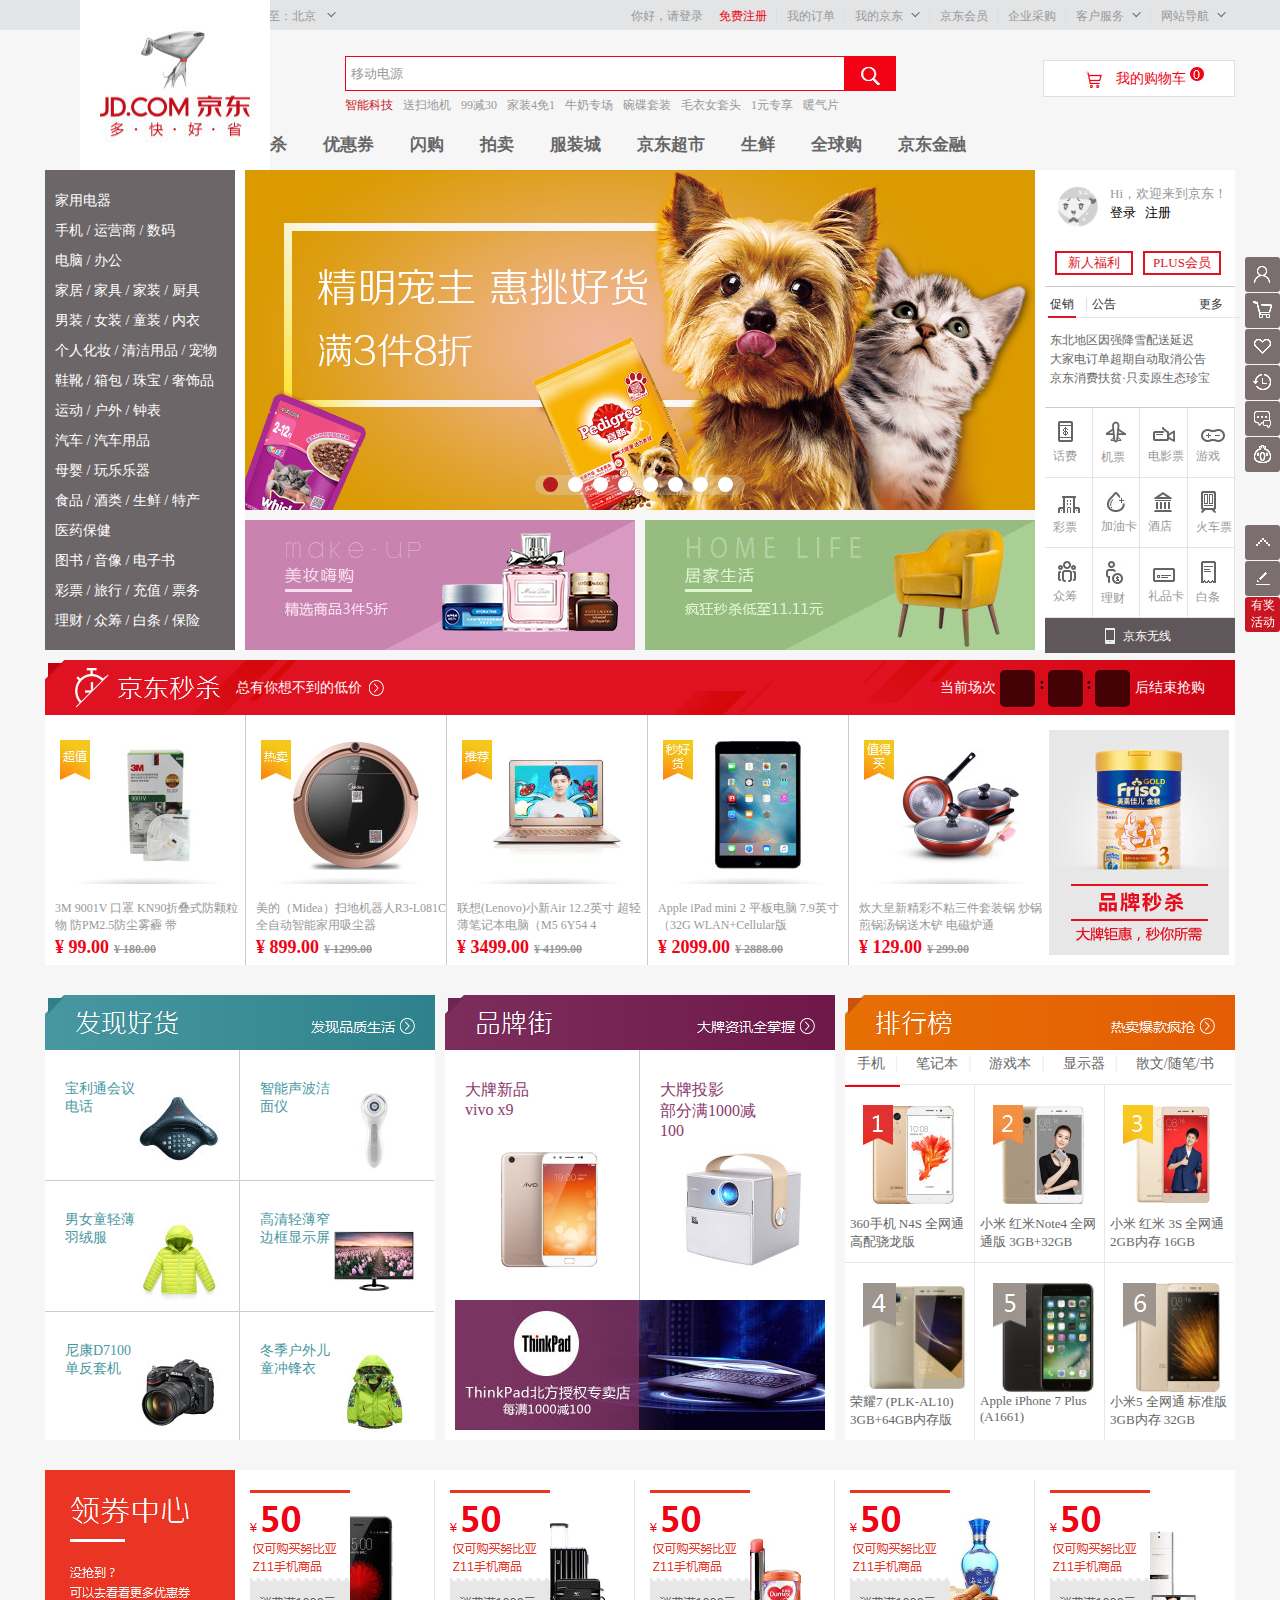
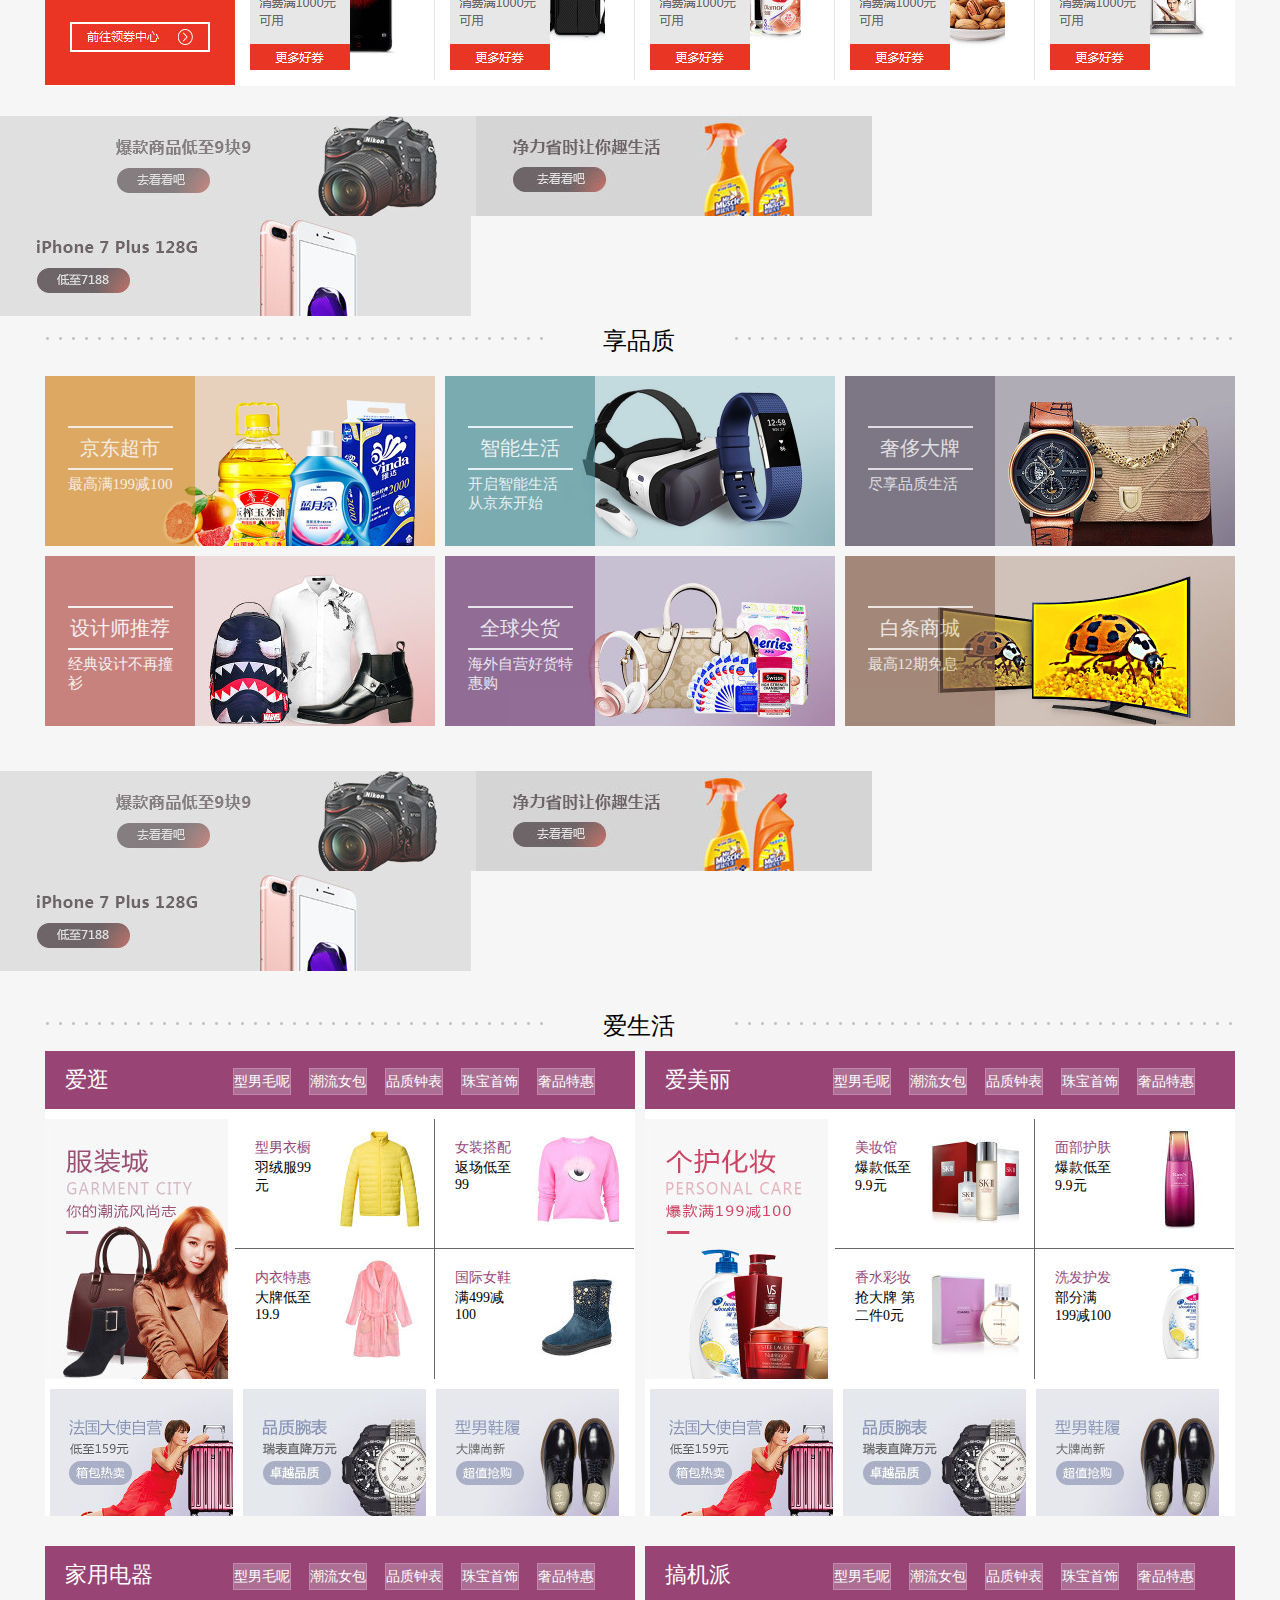
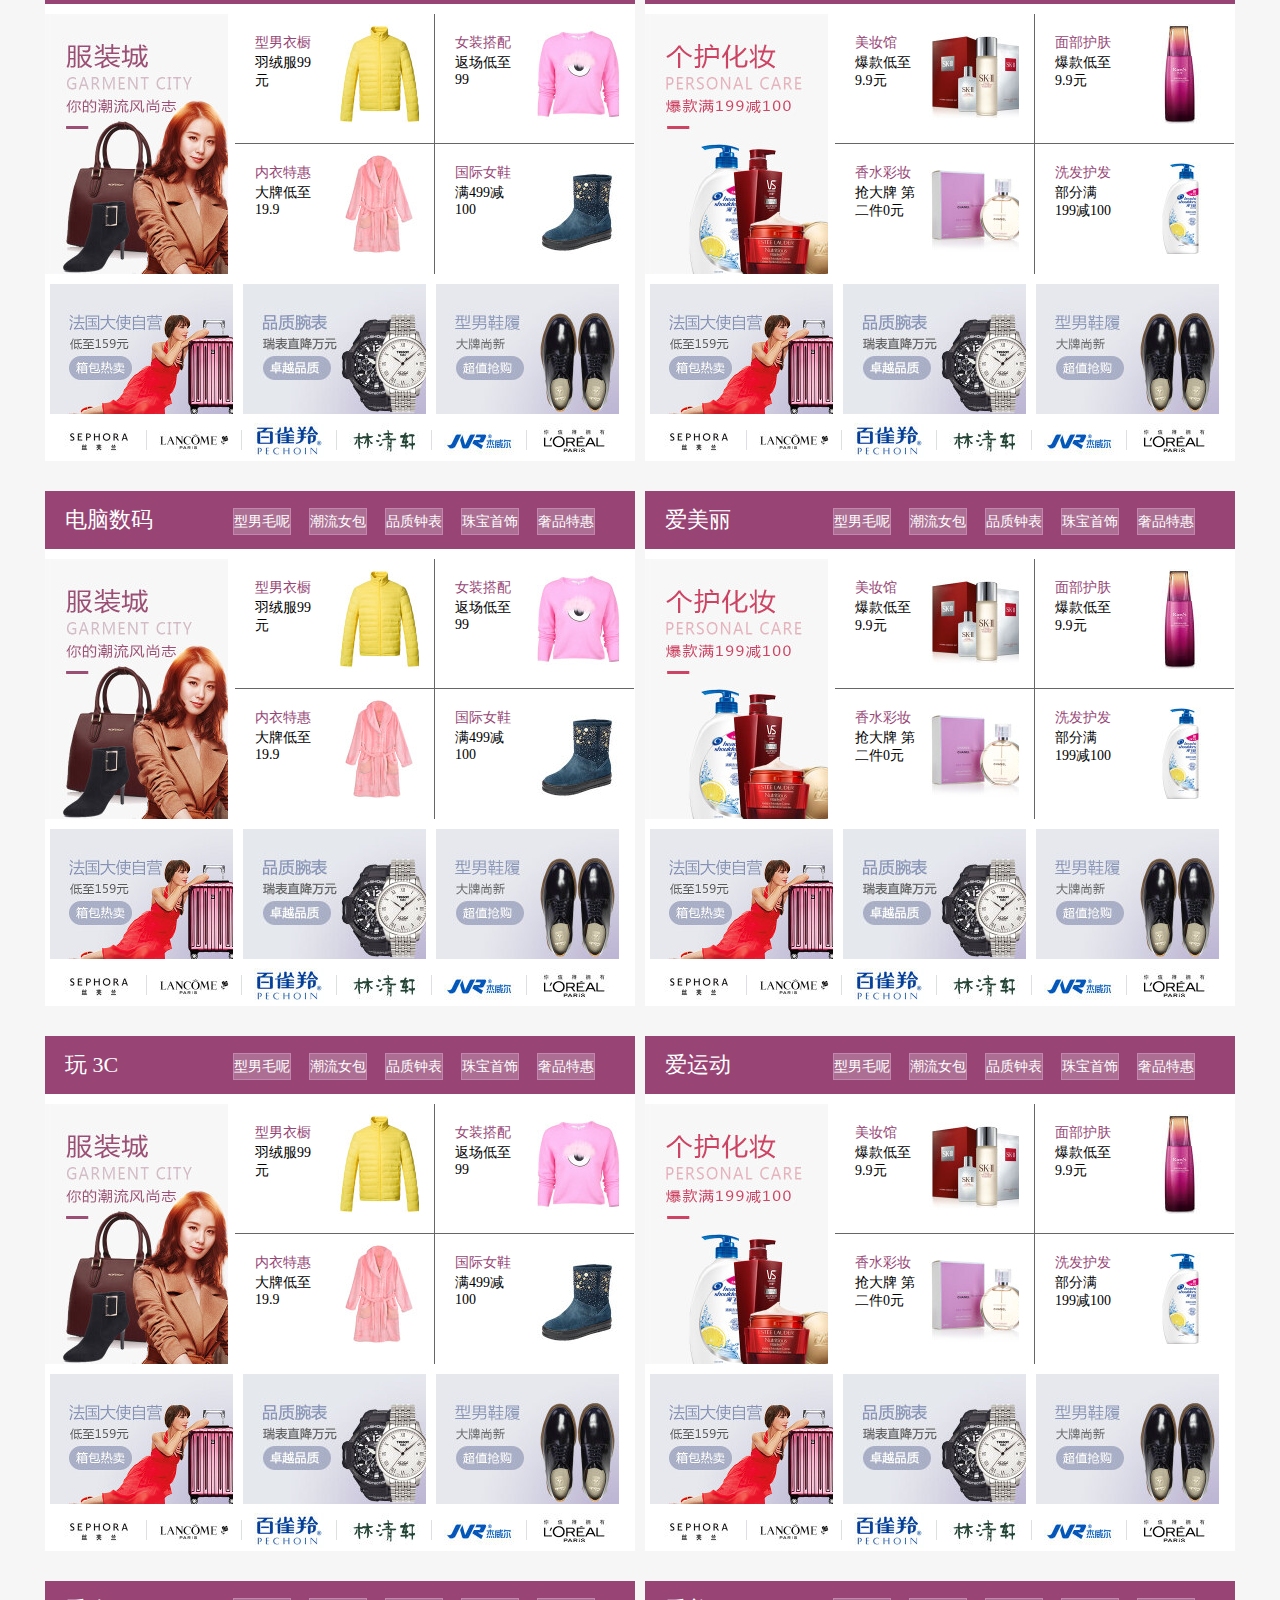
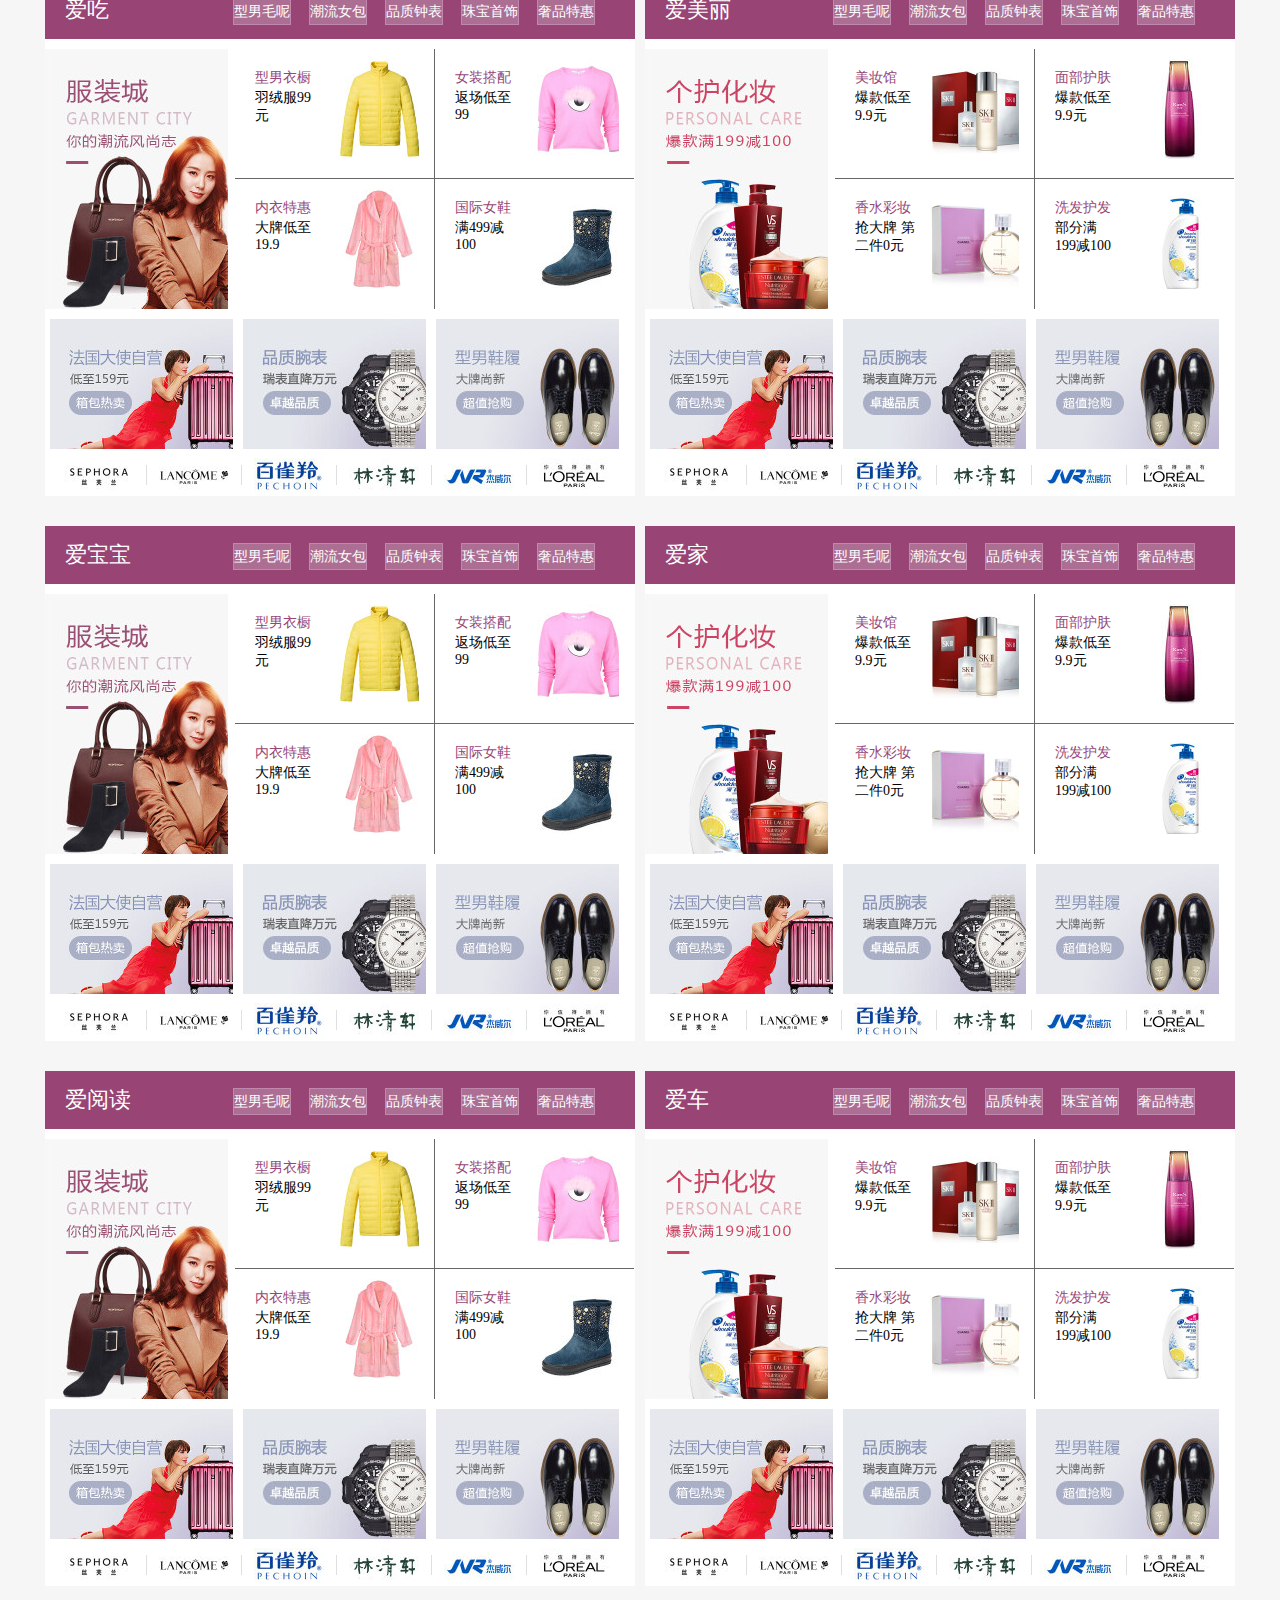
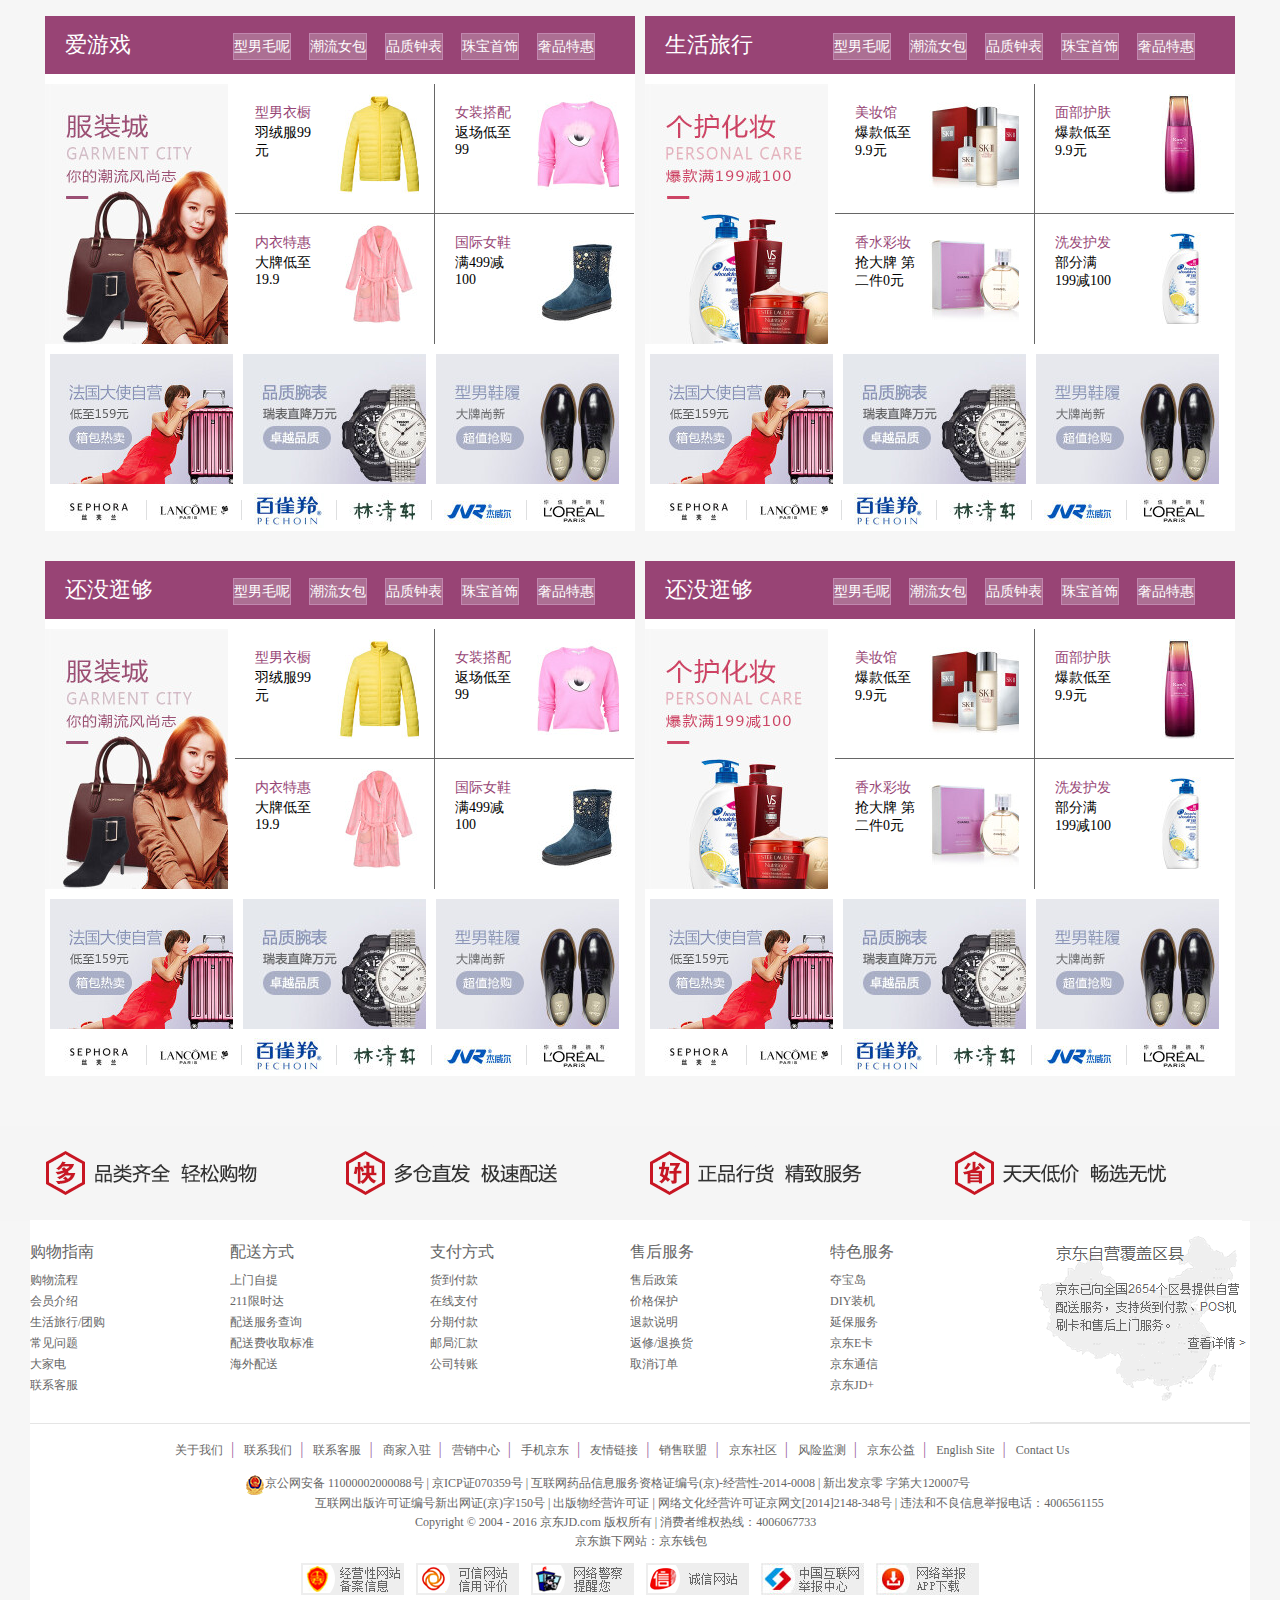
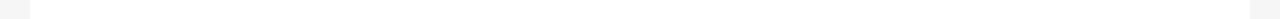
<file: index.html>
<!doctype html>
<html>
	<head>
		<meta charset="utf-8">
		<title>京东(JD.COM)-综合网购首选-正品低价、品质保障、配送及时、轻松购物！)</title>
		<!-- 设置收藏夹图标 -->
		<link rel="icon" href="./static/images/jd.ico">
		<!-- 关键字 -->
		<meta name="keywords" content="网上购物,网上商城,手机,笔记本,电脑,MP3,CD,VCD,DV,相机,数码,配件,手表,存储卡,京东">
		<meta name="description" content="京东商城jd.com-专业的综合网上购物商城,销售家电、数码通讯、电脑、家居百货、服装服饰、母婴、图书、食品等数万个品牌优质商品.便捷、诚信的服务，为您提供愉悦的网上购物体验!">
		<!-- 引入css文件 -->
		<link rel="stylesheet" href="./static/css/index.css">
		<!-- 引入js文件 -->
		<script src="./static/js/jquery-1.11.3.min.js"></script>
		<script src="./static/js/prefixfree.min.js"></script>
	
	</head>
	<body>
		<!-- 顶部导航条 -->
		<div id="head">
			<div class="headmiddle" id="top">
				<div class="top_left">
					<a>送至：北京</a>
					<div class="jiantou"></div>
					<div class="address">
						<ul>
							<li><a href="#" class="active">北京</a></li>
							<li><a href="#">上海</a></li>
							<li><a href="#">天津</a></li>
							<li><a href="#">重庆</a></li>
							<li><a href="#">河北</a></li>
							<li><a href="#">山西</a></li>
							<li><a href="#">河南</a></li>
							<li><a href="#">辽宁</a></li>
							<li><a href="#">吉林</a></li>
							<li><a href="#">黑龙江</a></li>
							<li><a href="#">内蒙古</a></li>
							<li><a href="#">江苏</a></li>
							<li><a href="#">山东</a></li>
							<li><a href="#">安徽</a></li>
							<li><a href="#">浙江</a></li>
							<li><a href="#">福建</a></li>
							<li><a href="#">湖北</a></li>
							<li><a href="#">湖南</a></li>
							<li><a href="#">广东</a></li>
							<li><a href="#">广西</a></li>
							<li><a href="#">江西</a></li>
							<li><a href="#">四川</a></li>
							<li><a href="#">海南</a></li>
							<li><a href="#">贵州</a></li>
							<li><a href="#">云南</a></li>
							<li><a href="#">西藏</a></li>
							<li><a href="#">陕西</a></li>
							<li><a href="#">甘肃</a></li>
							<li><a href="#">青海</a></li>
							<li><a href="#">宁夏</a></li>
							<li><a href="#">新疆</a></li>
							<li><a href="#">台湾</a></li>
							<li><a href="#">香港</a></li>
							<li><a href="#">澳门</a></li>
							<li><a href="#">钓鱼岛</a></li>
							<li><a href="#">海外</a></li>
						</ul>
					</div>
					<div class="bk"></div>
				</div>
				<div class="top_right">
					<ul class="top_ul">
						<li>
							<a id="hello" href="#">你好，请登录</a>
							<a id="free" href="#">免费注册</a>
						</li>
						<div class="shuxian"></div>
						<li>
							<a class="same" href="#">我的订单</a>
						</li>
						<div class="shuxian"></div>
						<li class="my_jd">
							<a href="#">我的京东</a>
							<!-- 我的京东下拉框 -->
							<ul class="myjd">
								<li class="myjd_box">
									<div><img src="./static/images/tx.png" width="60px"></div>
									<ul>
										<li class="please_hold">
											<a href="#">你好，请登录</a>
										</li>
										<li class="please_again">
											<a class="youhui" href="#">优惠券</a><span>|</span><a class="news" href="#">消息</a>
										</li>
									</ul> 
								</li>
								<ul class="myjdBottom">	
									<li class="server"><a href="#">待处理订单</a></li>
									<li class="server"><a href="#">我的关注</a></li>
									<li class="server"><a href="#">咨询回复</a></li>
									<li class="server"><a href="#">我的京豆</a></li>
									<li class="server"><a href="#">降价商品</a></li>
									<li class="server"><a href="#">我的理财</a></li>
									<li class="server"><a href="#">返修退换货</a></li>
									<li class="server"><a href="#">京东白条</a></li>
								</ul>
							</ul>
							<div class="jiantou"></div>
							<div class="bk2"></div>
						</li>
						<div class="shuxian"></div>
						<li>
							<a class="same" href="#">京东会员</a>
						</li>
						<div class="shuxian"></div>
						<li>
							<a class="same" href="#">企业采购</a>
						</li>
						<div class="shuxian"></div>
						<li class="kehu">
							<a href="#">客户服务</a>
							<div class="jiantou"></div>
							<div class="kehu_menu">
								<ul class="customer">
									<li><a>客户</a></li>
									<li class="kh"><a href="#">帮助中心</a></li>
									<li class="kh"><a href="#">售后服务</a></li>
									<li class="kh"><a href="#">在线客服</a></li>
									<li class="kh"><a href="#">意见建议</a></li>
									<li class="kh"><a href="#">电话客服</a></li>
									<li class="kh"><a href="#">客服邮箱</a></li>
								</ul>
								<ul class="shanghu">
									<li><a>商户</a></li>
									<li class="sh"><a href="#">京东商学院</a></li>
									<li class="sh"><a href="#">商家入驻</a></li>
								</ul>
							</div>
							<div class="bk4"></div>
						</li>
						<div class="shuxian"></div>
						<li class="web">
							<a class="webNav" href="#">网站导航</a>
							<div class="jiantou"></div>
							<ul class="web_menu">
								<li class="specialMain">
									<ul>
										<li><a>特色主题</a></li>
										<li class="tese"><a href="#">品牌街</a></li>
										<li class="tese"><a href="#">好物100</a></li>
										<li class="tese"><a href="#">京东预售</a></li>
										<li class="tese"><a href="#">尖er货</a></li>
										<li class="tese"><a href="#">京东首发</a></li>
										<li class="tese"><a href="#">今日团购</a></li>
										<li class="tese"><a href="#">优惠券</a></li>
										<li class="tese"><a href="#">闪购</a></li>
										<li class="tese"><a href="#">京东会员</a></li>
										<li class="tese"><a href="#">秒杀</a></li>
										<li class="tese"><a href="#">定期送</a></li>
										<li class="tese"><a href="#">装机大师</a></li>
										<li class="tese"><a href="#">新奇特</a></li>
										<li class="tese"><a href="#">京东试用</a></li>
										<li class="tese"><a href="#">礼品购</a></li>
										<li class="tese"><a href="#">智能馆</a></li>
										<li class="tese"><a href="#">奇趣日报</a></li>
										<li class="tese"><a href="#">大牌免息</a></li>
										<li class="tese"><a href="#">北京老字号</a></li>
										<li class="tese"><a href="#">买什么</a></li>
									</ul>
								</li>
								<li class="option">
									<ul>
										<li><a>行业频道</a></li>
										<li class="hangye"><a href="#">服装城</a></li>
										<li class="hangye"><a href="#">家用电器</a></li>
										<li class="hangye"><a href="#">电脑办公</a></li>
										<li class="hangye"><a href="#">手机</a></li>
										<li class="hangye"><a href="#">美妆馆</a></li>
										<li class="hangye"><a href="#">食品</a></li>
										<li class="hangye"><a href="#">数码</a></li>
										<li class="hangye"><a href="#">母婴</a></li>
										<li class="hangye"><a href="#">家装城</a></li>
										<li class="hangye"><a href="#">运动户外</a></li>
										<li class="hangye"><a href="#">整车</a></li>
										<li class="hangye"><a href="#">图书</a></li>
										<li class="hangye"><a href="#">农资频道</a></li>
										<li class="hangye"><a href="#">京东智能</a></li>
										<li class="hangye"><a href="#">玩3C</a></li>
									</ul>
								</li>
								<li class="life">
									<ul>
										<li><a>生活服务</a></li>
										<li class="shenghuo"><a href="#">京东众筹</a></li>
										<li class="shenghuo"><a href="#">白条</a></li>
										<li class="shenghuo"><a href="#">京东钱包</a></li>
										<li class="shenghuo"><a href="#">京东小金库</a></li>
										<li class="shenghuo"><a href="#">理财</a></li>
										<li class="shenghuo"><a href="#">话费</a></li>
										<li class="shenghuo"><a href="#">旅行</a></li>
										<li class="shenghuo"><a href="#">彩票</a></li>
										<li class="shenghuo"><a href="#">游戏</a></li>
										<li class="shenghuo"><a href="#">机票酒店</a></li>
										<li class="shenghuo"><a href="#">电影票</a></li>
										<li class="shenghuo"><a href="#">水电煤</a></li>
										<li class="shenghuo"><a href="#">京东到家</a></li>
										<li class="shenghuo"><a href="#">京东微联</a></li>
										<li class="shenghuo"><a href="#">京东众测</a></li>
									</ul>
								</li>
								<li class="moreChange">
									<ul>
										<li><a>更多精选</a></li>
										<li class="morelist"><a href="#">京东社区</a></li>
										<li class="morelist"><a href="#">京东通信</a></li>
										<li class="morelist"><a href="#">在线读书</a></li>
										<li class="morelist"><a href="#">京东E卡</a></li>
										<li class="morelist"><a href="#">智能社区</a></li>
										<li class="morelist"><a href="#">游戏社区</a></li>
										<li class="morelist"><a href="#">京友邦</a></li>
										<li class="morelist"><a href="#">卖家入驻</a></li>
										<li class="morelist"><a href="#">企业采购</a></li>
										<li class="morelist"><a href="#">服务市场</a></li>
										<li class="morelist"><a href="#">乡村招募</a></li>
										<li class="morelist"><a href="#">校园加盟</a></li>
										<li class="morelist"><a href="#">办公生活馆</a></li>
										<li class="morelist"><a href="#">知识产权维权</a></li>
										<li class="morelist"><a href="#">English Site</a></li>
									</ul>
								</li>
							</ul>
							<div class="bk5"></div>
						</li>
					</ul>
				</div>
			</div>
		</div>
		<!-- 头部搜索框和商城LOGO -->
		<div id="header">
			<div id="logo"><img src="./static/images/index_logo.jpg"></div>
			<!-- 搜索框 -->
			<div class="search">
				<input type="search" value="移动电源">
				<div class="search_button">
					<a href="#"><img src="./static/images/searchhead.jpg"></a>
				</div>
				<div class="search_list">
					<ul>
						<li><a id="zhineng" href="#">智能科技</a></li>
						<li><a href="#">送扫地机</a></li>
						<li><a href="#">99减30</a></li>
						<li><a href="#">家装4免1</a></li>
						<li><a href="#">牛奶专场</a></li>
						<li><a href="#">碗碟套装</a></li>
						<li><a href="#">毛衣女套头</a></li>
						<li><a href="#">1元专享</a></li>
						<li><a href="#">暖气片</a></li>
					</ul>
				</div>
			</div>
			<!-- 购物车 -->
			<div id="shopcar">
				<div id="car">
					<img src="./static/images/smallcar.jpg">
					<span>我的购物车</span>
					<img class="zero" src="./static/images/car0.jpg">
					<div class="bk"></div>
					<div class="car_list">
						<img src="./static/images/car.png">
						<span>购物车中还没有商品，赶紧选购吧！</span>
					</div>
				</div>
			</div>
			<!-- 头部导航秒杀、金融导航菜单 -->
			<div id="all_list">
				<ul>
					<li><a href="#">秒杀</a></li>
					<li><a href="#">优惠券</a></li>
					<li><a href="#">闪购</a></li>
					<li><a href="#">拍卖</a></li>
					<li><a href="#">服装城</a></li>
					<li><a href="#">京东超市</a></li>
					<li><a href="#">生鲜</a></li>
					<li><a href="#">全球购</a></li>
					<li><a href="#">京东金融</a></li>
				</ul>
			</div>
		</div>
		<!-- 页面二级菜单和轮播图 -->
		<div id="container">
			<div id="menu">
				<ul>
					<li class="house">
						<a href="#">家用电器</a>
						<!-- 家用电器下拉框 -->
						<div class="goods">
							<!-- 家用电器下拉框左侧 -->
							<div class="goods_left">
								<div class="national">
									<ul>
										<li><a href="#">家电城 ></a></li>
										<li><a href="#">品牌日 ></a></li>
										<li><a href="#">智能生活馆 ></a></li>
										<li><a href="#">京东净化馆 ></a></li>
										<li><a href="#">京东帮服务店 ></a></li>
										<li><a href="#">家电众筹馆 ></a></li>
									</ul>
								</div>
								<!-- 电视ul -->
								<div class="tv">
									<div class="tv1">
										<div class="tv1_name"><span><a href="#">电视&nbsp ></a></span></div>
										<div class="tv1_cont">
											<ul>
												<li><a href="#"><span>|</span>沸腾国庆</a></li>
												<li><a href="#"><span>|</span>合资品牌</a></li>
												<li><a href="#"><span>|</span>国产品牌</a></li>
												<li><a href="#"><span>|</span>互联网品牌</a></li>
											</ul>
										</div>
									</div>
									<div class="tv1">
										<div class="tv1_name"><span><a href="#">空调&nbsp ></a></span></div>
										<div class="tv1_cont">
											<ul>
												<li><a href="#"><span>|</span>壁挂式空调</a></li>
												<li><a href="#"><span>|</span>柜式空调</a></li>
												<li><a href="#"><span>|</span>中央空调</a></li>
												<li><a href="#"><span>|</span>空调配件</a></li>
											</ul>
										</div>
									</div>
									<div class="tv1">
										<div class="tv1_name"><span><a href="#">洗衣机&nbsp ></a></span></div>
										<div class="tv1_cont">
											<ul>
												<li><a href="#"><span>|</span>沸腾国庆</a></li>
												<li><a href="#"><span>|</span>合资品牌</a></li>
												<li><a href="#"><span>|</span>国产品牌</a></li>
												<li><a href="#"><span>|</span>互联网品牌</a></li>
											</ul>
										</div>
									</div>
									<div class="tv1">
										<div class="tv1_name"><span><a href="#">冰箱&nbsp ></a></span></div>
										<div class="tv1_cont">
											<ul>
												<li><a href="#"><span>|</span>多门</a></li>
												<li><a href="#"><span>|</span>对开门</a></li>
												<li><a href="#"><span>|</span>三门</a></li>
												<li><a href="#"><span>|</span>双门</a></li>
												<li><a href="#"><span>|</span>冰柜/冰吧</a></li>
												<li><a href="#"><span>|</span>酒柜</a></li>
												<li><a href="#"><span>|</span>冰箱配件</a></li>
											</ul>
										</div>
									</div>
									<div class="tv1">
										<div class="tv1_name"><span><a href="#">厨卫大电&nbsp ></a></span></div>
										<div class="tv1_cont">
											<ul>
												<li><a href="#"><span>|</span>油烟机</a></li>
												<li><a href="#"><span>|</span>燃气灶</a></li>
												<li><a href="#"><span>|</span>烟灶套装</a></li>
												<li><a href="#"><span>|</span>消毒柜</a></li>
												<li><a href="#"><span>|</span>洗碗机</a></li>
												<li><a href="#"><span>|</span>电热水器</a></li>
												<li><a href="#"><span>|</span>燃气热水器</a></li>
												<li><a href="#"><span>|</span>嵌入式厨电</a></li>
											</ul>
										</div>
									</div>
									<div class="tv2">
										<div class="tv2_name"><span><a href="#">厨房小电&nbsp ></a></span></div>
										<div class="tv2_cont">
											<ul>
												<li><a href="#"><span>|</span>沸热小电</a></li>
												<li><a href="#"><span>|</span>电饭煲</a></li>
												<li><a href="#"><span>|</span>微波炉</a></li>
												<li><a href="#"><span>|</span>电烤箱</a></li>
												<li><a href="#"><span>|</span>电磁炉</a></li>
												<li><a href="#"><span>|</span>电压力锅</a></li>
												<li><a href="#"><span>|</span>豆浆机</a></li>
												<li><a href="#"><span>|</span>咖啡机</a></li>
												<li><a href="#"><span>|</span>面包机</a></li>
												<li><a href="#"><span>|</span>榨汁机</a></li>
												<li><a href="#"><span>|</span>料理机</a></li>
												<li><a href="#"><span>|</span>电饼铛</a></li>
												<li><a href="#"><span>|</span>养生壶/煎药壶</a></li>
												<li><a href="#"><span>|</span>酸奶机</a></li>
												<li><a href="#"><span>|</span>煮蛋器</a></li>
												<li><a href="#"><span>|</span>电水壶/热水瓶</a></li>
												<li><a href="#"><span>|</span>电炖锅</a></li>
												<li><a href="#"><span>|</span>多用途锅</a></li>
												<li><a href="#"><span>|</span>电烧烤炉</a></li>
												<li><a href="#"><span>|</span>电热饭盒</a></li>
												<li><a href="#"><span>|</span>其他厨房电器</a></li>
											</ul>
										</div>
									</div>
									<div class="tv3">
										<div class="tv3_name"><span><a href="#">生活电器&nbsp ></a></span></div>
										<div class="tv3_cont">
											<ul>
												<li><a href="#"><span>|</span>取暖电器</a></li>
												<li><a href="#"><span>|</span>吸尘器</a></li>
												<li><a href="#"><span>|</span>净化器</a></li>
												<li><a href="#"><span>|</span>扫地机器人</a></li>
												<li><a href="#"><span>|</span>加湿器</a></li>
												<li><a href="#"><span>|</span>挂烫机/熨斗</a></li>
												<li><a href="#"><span>|</span>电风扇</a></li>
												<li><a href="#"><span>|</span>冷风扇</a></li>
												<li><a href="#"><span>|</span>插座</a></li>
												<li><a href="#"><span>|</span>电话机</a></li>
												<li><a href="#"><span>|</span>净水器</a></li>
												<li><a href="#"><span>|</span>饮水机</a></li>
												<li><a href="#"><span>|</span>除湿机</a></li>
												<li><a href="#"><span>|</span>干衣机</a></li>
												<li><a href="#"><span>|</span>清洁机</a></li>
												<li><a href="#"><span>|</span>收录/音机</a></li>
												<li><a href="#"><span>|</span>其它生活电器</a></li>
												<li><a href="#"><span>|</span>生活电器配件</a></li>
											</ul>                             
										</div>
									</div>
									<div class="tv3">
										<div class="tv3_name"><span><a href="#">个护健康&nbsp ></a></span></div>
										<div class="tv3_cont">
											<ul>
												<li><a href="#"><span>|</span>剃须刀</a></li>
												<li><a href="#"><span>|</span>口腔护理</a></li>
												<li><a href="#"><span>|</span>电吹风</a></li>
												<li><a href="#"><span>|</span>美容器</a></li>
												<li><a href="#"><span>|</span>卷/直发器</a></li>
												<li><a href="#"><span>|</span>理发器</a></li>
												<li><a href="#"><span>|</span>剃/脱毛器</a></li>
												<li><a href="#"><span>|</span>足浴盆</a></li>
												<li><a href="#"><span>|</span>健康秤/厨房秤</a></li>
												<li><a href="#"><span>|</span>按摩器</a></li>
												<li><a href="#"><span>|</span>按摩椅</a></li>
												<li><a href="#"><span>|</span>计步器/脂肪检测仪</a></li>
												<li><a href="#"><span>|</span>其它健康电器</a></li>
											</ul>                             
										</div>
									</div>
									<div class="tv1">
										<div class="tv1_name"><span><a href="#">家庭影音&nbsp ></a></span></div>
										<div class="tv1_cont">
											<ul>
												<li><a href="#"><span>|</span>家庭影院</a></li>
												<li><a href="#"><span>|</span>迷你音响</a></li>
												<li><a href="#"><span>|</span>DVD</a></li>
												<li><a href="#"><span>|</span>电视影音配件</a></li>
											</ul>
										</div>
									</div>
									<div class="tv1">
										<div class="tv1_name"><span><a href="#">进口电器&nbsp ></a></span></div>
										<div class="tv1_cont">
											<ul>
												<li><a href="#"><span>|</span>进口电器</a></li>
											</ul>
										</div>
									</div>
								</div>
							</div>
							<!-- 家用电器下拉框右侧图片 -->
							<div class="goods_pic">
								<a href="#"><img src="./static/images/tu.png"></a>
							</div>
						</div>
					</li>
					<li class="house">
						<a href="#">手机 /&nbsp;运营商 /&nbsp;数码</a>
						<!-- 手机、运营商、数码下拉框 -->
						<div class="goods">
							<!-- 手机、运营商、数码下拉框左侧 -->
							<div class="goods_left">
								<div class="national">
									<ul>
										<li><a href="#">玩3C ></a></li>
										<li><a href="#">手机频道 ></a></li>
										<li><a href="#">网上营业厅 ></a></li>
										<li><a href="#">配件城 ></a></li>
										<li><a href="#">影像Club ></a></li>
										<li><a href="#">以旧换新 ></a></li>
									</ul>
								</div>
								<!-- 手机ul -->
								<div class="tv">
									<div class="tv1">
										<div class="tv1_name"><span><a href="#">手机通讯&nbsp ></a></span></div>
										<div class="tv1_cont">
											<ul>
												<li><a href="#"><span>|</span>沸腾国庆</a></li>
												<li><a href="#"><span>|</span>合资品牌</a></li>
												<li><a href="#"><span>|</span>国产品牌</a></li>
												<li><a href="#"><span>|</span>互联网品牌</a></li>
											</ul>
										</div>
									</div>
									<div class="tv1">
										<div class="tv1_name"><span><a href="#">运营商&nbsp ></a></span></div>
										<div class="tv1_cont">
											<ul>
												<li><a href="#"><span>|</span>壁挂式空调</a></li>
												<li><a href="#"><span>|</span>柜式空调</a></li>
												<li><a href="#"><span>|</span>中央空调</a></li>
												<li><a href="#"><span>|</span>空调配件</a></li>
											</ul>
										</div>
									</div>
									<div class="tv1">
										<div class="tv1_name"><span><a href="#">手机配件&nbsp ></a></span></div>
										<div class="tv1_cont">
											<ul>
												<li><a href="#"><span>|</span>沸腾国庆</a></li>
												<li><a href="#"><span>|</span>合资品牌</a></li>
												<li><a href="#"><span>|</span>国产品牌</a></li>
												<li><a href="#"><span>|</span>互联网品牌</a></li>
											</ul>
										</div>
									</div>
									<div class="tv1">
										<div class="tv1_name"><span><a href="#">摄影影像&nbsp ></a></span></div>
										<div class="tv1_cont">
											<ul>
												<li><a href="#"><span>|</span>多门</a></li>
												<li><a href="#"><span>|</span>对开门</a></li>
												<li><a href="#"><span>|</span>三门</a></li>
												<li><a href="#"><span>|</span>双门</a></li>
												<li><a href="#"><span>|</span>冰柜/冰吧</a></li>
												<li><a href="#"><span>|</span>酒柜</a></li>
												<li><a href="#"><span>|</span>冰箱配件</a></li>
											</ul>
										</div>
									</div>
									<div class="tv1">
										<div class="tv1_name"><span><a href="#">数码配件&nbsp ></a></span></div>
										<div class="tv1_cont">
											<ul>
												<li><a href="#"><span>|</span>油烟机</a></li>
												<li><a href="#"><span>|</span>燃气灶</a></li>
												<li><a href="#"><span>|</span>烟灶套装</a></li>
												<li><a href="#"><span>|</span>消毒柜</a></li>
												<li><a href="#"><span>|</span>洗碗机</a></li>
												<li><a href="#"><span>|</span>电热水器</a></li>
												<li><a href="#"><span>|</span>燃气热水器</a></li>
												<li><a href="#"><span>|</span>嵌入式厨电</a></li>
											</ul>
										</div>
									</div>
									<div class="tv2">
										<div class="tv2_name"><span><a href="#">影音娱乐&nbsp ></a></span></div>
										<div class="tv2_cont">
											<ul>
												<li><a href="#"><span>|</span>沸热小电</a></li>
												<li><a href="#"><span>|</span>电饭煲</a></li>
												<li><a href="#"><span>|</span>微波炉</a></li>
												<li><a href="#"><span>|</span>电烤箱</a></li>
												<li><a href="#"><span>|</span>电磁炉</a></li>
												<li><a href="#"><span>|</span>电压力锅</a></li>
												<li><a href="#"><span>|</span>豆浆机</a></li>
												<li><a href="#"><span>|</span>咖啡机</a></li>
												<li><a href="#"><span>|</span>面包机</a></li>
												<li><a href="#"><span>|</span>榨汁机</a></li>
												<li><a href="#"><span>|</span>料理机</a></li>
												<li><a href="#"><span>|</span>电饼铛</a></li>
												<li><a href="#"><span>|</span>养生壶/煎药壶</a></li>
												<li><a href="#"><span>|</span>酸奶机</a></li>
												<li><a href="#"><span>|</span>煮蛋器</a></li>
												<li><a href="#"><span>|</span>电水壶/热水瓶</a></li>
												<li><a href="#"><span>|</span>电炖锅</a></li>
												<li><a href="#"><span>|</span>多用途锅</a></li>
												<li><a href="#"><span>|</span>电烧烤炉</a></li>
												<li><a href="#"><span>|</span>电热饭盒</a></li>
												<li><a href="#"><span>|</span>其他厨房电器</a></li>
											</ul>
										</div>
									</div>
									<div class="tv3">
										<div class="tv3_name"><span><a href="#">智能设备&nbsp ></a></span></div>
										<div class="tv3_cont">
											<ul>
												<li><a href="#"><span>|</span>取暖电器</a></li>
												<li><a href="#"><span>|</span>吸尘器</a></li>
												<li><a href="#"><span>|</span>净化器</a></li>
												<li><a href="#"><span>|</span>扫地机器人</a></li>
												<li><a href="#"><span>|</span>加湿器</a></li>
												<li><a href="#"><span>|</span>挂烫机/熨斗</a></li>
												<li><a href="#"><span>|</span>电风扇</a></li>
												<li><a href="#"><span>|</span>冷风扇</a></li>
												<li><a href="#"><span>|</span>插座</a></li>
												<li><a href="#"><span>|</span>电话机</a></li>
												<li><a href="#"><span>|</span>净水器</a></li>
												<li><a href="#"><span>|</span>饮水机</a></li>
												<li><a href="#"><span>|</span>除湿机</a></li>
												<li><a href="#"><span>|</span>干衣机</a></li>
												<li><a href="#"><span>|</span>清洁机</a></li>
												<li><a href="#"><span>|</span>收录/音机</a></li>
												<li><a href="#"><span>|</span>其它生活电器</a></li>
												<li><a href="#"><span>|</span>生活电器配件</a></li>
											</ul>                             
										</div>
									</div>
									<div class="tv3">
										<div class="tv3_name"><span><a href="#">电子教育&nbsp ></a></span></div>
										<div class="tv3_cont">
											<ul>
												<li><a href="#"><span>|</span>剃须刀</a></li>
												<li><a href="#"><span>|</span>口腔护理</a></li>
												<li><a href="#"><span>|</span>电吹风</a></li>
												<li><a href="#"><span>|</span>美容器</a></li>
												<li><a href="#"><span>|</span>卷/直发器</a></li>
												<li><a href="#"><span>|</span>理发器</a></li>
												<li><a href="#"><span>|</span>剃/脱毛器</a></li>
												<li><a href="#"><span>|</span>足浴盆</a></li>
												<li><a href="#"><span>|</span>健康秤/厨房秤</a></li>
												<li><a href="#"><span>|</span>按摩器</a></li>
												<li><a href="#"><span>|</span>按摩椅</a></li>
												<li><a href="#"><span>|</span>计步器/脂肪检测仪</a></li>
												<li><a href="#"><span>|</span>其它健康电器</a></li>
											</ul>                             
										</div>
									</div>
									<div class="tv1">
										<div class="tv1_name"><span><a href="#">家庭影音&nbsp ></a></span></div>
										<div class="tv1_cont">
											<ul>
												<li><a href="#"><span>|</span>家庭影院</a></li>
												<li><a href="#"><span>|</span>迷你音响</a></li>
												<li><a href="#"><span>|</span>DVD</a></li>
												<li><a href="#"><span>|</span>电视影音配件</a></li>
											</ul>
										</div>
									</div>
									<div class="tv1">
										<div class="tv1_name"><span><a href="#">进口电器&nbsp ></a></span></div>
										<div class="tv1_cont">
											<ul>
												<li><a href="#"><span>|</span>进口电器</a></li>
											</ul>
										</div>
									</div>
								</div>
							</div>
							<!-- 家用电器下拉框右侧图片 -->
							<div class="goods_pic">
								<a href="#"><img src="./static/images/tu.png"></a>
							</div>
						</div>
					</li>
					<li class="house">
						<a href="#">电脑 /&nbsp;办公</a>
						<!-- 电脑、办公下拉框 -->
						<div class="goods">
							<!-- 电脑、办公下拉框左侧 -->
							<div class="goods_left">
								<div class="national">
									<ul>
										<li><a href="#">家电城 ></a></li>
										<li><a href="#">品牌日 ></a></li>
										<li><a href="#">智能生活馆 ></a></li>
										<li><a href="#">京东净化馆 ></a></li>
										<li><a href="#">京东帮服务店 ></a></li>
										<li><a href="#">家电众筹馆 ></a></li>
									</ul>
								</div>
								<!-- 电视ul -->
								<div class="tv">
									<div class="tv1">
										<div class="tv1_name"><span><a href="#">电脑整机&nbsp ></a></span></div>
										<div class="tv1_cont">
											<ul>
												<li><a href="#"><span>|</span>沸腾国庆</a></li>
												<li><a href="#"><span>|</span>合资品牌</a></li>
												<li><a href="#"><span>|</span>国产品牌</a></li>
												<li><a href="#"><span>|</span>互联网品牌</a></li>
											</ul>
										</div>
									</div>
									<div class="tv1">
										<div class="tv1_name"><span><a href="#">电脑配件&nbsp ></a></span></div>
										<div class="tv1_cont">
											<ul>
												<li><a href="#"><span>|</span>壁挂式空调</a></li>
												<li><a href="#"><span>|</span>柜式空调</a></li>
												<li><a href="#"><span>|</span>中央空调</a></li>
												<li><a href="#"><span>|</span>空调配件</a></li>
											</ul>
										</div>
									</div>
									<div class="tv1">
										<div class="tv1_name"><span><a href="#">外设产品&nbsp ></a></span></div>
										<div class="tv1_cont">
											<ul>
												<li><a href="#"><span>|</span>沸腾国庆</a></li>
												<li><a href="#"><span>|</span>合资品牌</a></li>
												<li><a href="#"><span>|</span>国产品牌</a></li>
												<li><a href="#"><span>|</span>互联网品牌</a></li>
											</ul>
										</div>
									</div>
									<div class="tv1">
										<div class="tv1_name"><span><a href="#">游戏设备&nbsp ></a></span></div>
										<div class="tv1_cont">
											<ul>
												<li><a href="#"><span>|</span>多门</a></li>
												<li><a href="#"><span>|</span>对开门</a></li>
												<li><a href="#"><span>|</span>三门</a></li>
												<li><a href="#"><span>|</span>双门</a></li>
												<li><a href="#"><span>|</span>冰柜/冰吧</a></li>
												<li><a href="#"><span>|</span>酒柜</a></li>
												<li><a href="#"><span>|</span>冰箱配件</a></li>
											</ul>
										</div>
									</div>
									<div class="tv1">
										<div class="tv1_name"><span><a href="#">网络产品&nbsp ></a></span></div>
										<div class="tv1_cont">
											<ul>
												<li><a href="#"><span>|</span>油烟机</a></li>
												<li><a href="#"><span>|</span>燃气灶</a></li>
												<li><a href="#"><span>|</span>烟灶套装</a></li>
												<li><a href="#"><span>|</span>消毒柜</a></li>
												<li><a href="#"><span>|</span>洗碗机</a></li>
												<li><a href="#"><span>|</span>电热水器</a></li>
												<li><a href="#"><span>|</span>燃气热水器</a></li>
												<li><a href="#"><span>|</span>嵌入式厨电</a></li>
											</ul>
										</div>
									</div>
									<div class="tv2">
										<div class="tv2_name"><span><a href="#">办公设备&nbsp ></a></span></div>
										<div class="tv2_cont">
											<ul>
												<li><a href="#"><span>|</span>沸热小电</a></li>
												<li><a href="#"><span>|</span>电饭煲</a></li>
												<li><a href="#"><span>|</span>微波炉</a></li>
												<li><a href="#"><span>|</span>电烤箱</a></li>
												<li><a href="#"><span>|</span>电磁炉</a></li>
												<li><a href="#"><span>|</span>电压力锅</a></li>
												<li><a href="#"><span>|</span>豆浆机</a></li>
												<li><a href="#"><span>|</span>咖啡机</a></li>
												<li><a href="#"><span>|</span>面包机</a></li>
												<li><a href="#"><span>|</span>榨汁机</a></li>
												<li><a href="#"><span>|</span>料理机</a></li>
												<li><a href="#"><span>|</span>电饼铛</a></li>
												<li><a href="#"><span>|</span>养生壶/煎药壶</a></li>
												<li><a href="#"><span>|</span>酸奶机</a></li>
												<li><a href="#"><span>|</span>煮蛋器</a></li>
												<li><a href="#"><span>|</span>电水壶/热水瓶</a></li>
												<li><a href="#"><span>|</span>电炖锅</a></li>
												<li><a href="#"><span>|</span>多用途锅</a></li>
												<li><a href="#"><span>|</span>电烧烤炉</a></li>
												<li><a href="#"><span>|</span>电热饭盒</a></li>
												<li><a href="#"><span>|</span>其他厨房电器</a></li>
											</ul>
										</div>
									</div>
									<div class="tv3">
										<div class="tv3_name"><span><a href="#">文具耗材&nbsp ></a></span></div>
										<div class="tv3_cont">
											<ul>
												<li><a href="#"><span>|</span>取暖电器</a></li>
												<li><a href="#"><span>|</span>吸尘器</a></li>
												<li><a href="#"><span>|</span>净化器</a></li>
												<li><a href="#"><span>|</span>扫地机器人</a></li>
												<li><a href="#"><span>|</span>加湿器</a></li>
												<li><a href="#"><span>|</span>挂烫机/熨斗</a></li>
												<li><a href="#"><span>|</span>电风扇</a></li>
												<li><a href="#"><span>|</span>冷风扇</a></li>
												<li><a href="#"><span>|</span>插座</a></li>
												<li><a href="#"><span>|</span>电话机</a></li>
												<li><a href="#"><span>|</span>净水器</a></li>
												<li><a href="#"><span>|</span>饮水机</a></li>
												<li><a href="#"><span>|</span>除湿机</a></li>
												<li><a href="#"><span>|</span>干衣机</a></li>
												<li><a href="#"><span>|</span>清洁机</a></li>
												<li><a href="#"><span>|</span>收录/音机</a></li>
												<li><a href="#"><span>|</span>其它生活电器</a></li>
												<li><a href="#"><span>|</span>生活电器配件</a></li>
											</ul>                             
										</div>
									</div>
									<div class="tv3">
										<div class="tv3_name"><span><a href="#">服务产品&nbsp ></a></span></div>
										<div class="tv3_cont">
											<ul>
												<li><a href="#"><span>|</span>剃须刀</a></li>
												<li><a href="#"><span>|</span>口腔护理</a></li>
												<li><a href="#"><span>|</span>电吹风</a></li>
												<li><a href="#"><span>|</span>美容器</a></li>
												<li><a href="#"><span>|</span>卷/直发器</a></li>
												<li><a href="#"><span>|</span>理发器</a></li>
												<li><a href="#"><span>|</span>剃/脱毛器</a></li>
												<li><a href="#"><span>|</span>足浴盆</a></li>
												<li><a href="#"><span>|</span>健康秤/厨房秤</a></li>
												<li><a href="#"><span>|</span>按摩器</a></li>
												<li><a href="#"><span>|</span>按摩椅</a></li>
												<li><a href="#"><span>|</span>计步器/脂肪检测仪</a></li>
												<li><a href="#"><span>|</span>其它健康电器</a></li>
											</ul>                             
										</div>
									</div>
									<div class="tv1">
										<div class="tv1_name"><span><a href="#">家庭影音&nbsp ></a></span></div>
										<div class="tv1_cont">
											<ul>
												<li><a href="#"><span>|</span>家庭影院</a></li>
												<li><a href="#"><span>|</span>迷你音响</a></li>
												<li><a href="#"><span>|</span>DVD</a></li>
												<li><a href="#"><span>|</span>电视影音配件</a></li>
											</ul>
										</div>
									</div>
									<div class="tv1">
										<div class="tv1_name"><span><a href="#">进口电器&nbsp ></a></span></div>
										<div class="tv1_cont">
											<ul>
												<li><a href="#"><span>|</span>进口电器</a></li>
											</ul>
										</div>
									</div>
								</div>
							</div>
							<!-- 家用电器下拉框右侧图片 -->
							<div class="goods_pic">
								<a href="#"><img src="./static/images/tu.png"></a>
							</div>
						</div>
					</li>
					<li class="house">
						<a href="#">家居 /&nbsp;家具 /&nbsp;家装 / 厨具</a>
						<!-- 家居、家具、家装、厨具 -->
						<div class="goods">
							<!-- 家居、家具、家装、厨具 -->
							<div class="goods_left">
								<div class="national">
									<ul>
										<li><a href="#">家电城 ></a></li>
										<li><a href="#">品牌日 ></a></li>
										<li><a href="#">智能生活馆 ></a></li>
										<li><a href="#">京东净化馆 ></a></li>
										<li><a href="#">京东帮服务店 ></a></li>
										<li><a href="#">家电众筹馆 ></a></li>
									</ul>
								</div>
								<!-- 电视ul -->
								<div class="tv">
									<div class="tv1">
										<div class="tv1_name"><span><a href="#">厨具&nbsp ></a></span></div>
										<div class="tv1_cont">
											<ul>
												<li><a href="#"><span>|</span>沸腾国庆</a></li>
												<li><a href="#"><span>|</span>合资品牌</a></li>
												<li><a href="#"><span>|</span>国产品牌</a></li>
												<li><a href="#"><span>|</span>互联网品牌</a></li>
											</ul>
										</div>
									</div>
									<div class="tv1">
										<div class="tv1_name"><span><a href="#">家纺&nbsp ></a></span></div>
										<div class="tv1_cont">
											<ul>
												<li><a href="#"><span>|</span>壁挂式空调</a></li>
												<li><a href="#"><span>|</span>柜式空调</a></li>
												<li><a href="#"><span>|</span>中央空调</a></li>
												<li><a href="#"><span>|</span>空调配件</a></li>
											</ul>
										</div>
									</div>
									<div class="tv1">
										<div class="tv1_name"><span><a href="#">生活日用&nbsp ></a></span></div>
										<div class="tv1_cont">
											<ul>
												<li><a href="#"><span>|</span>收纳盒</a></li>
												<li><a href="#"><span>|</span>合资品牌</a></li>
												<li><a href="#"><span>|</span>国产品牌</a></li>
												<li><a href="#"><span>|</span>互联网品牌</a></li>
											</ul>
										</div>
									</div>
									<div class="tv1">
										<div class="tv1_name"><span><a href="#">家装软饰&nbsp ></a></span></div>
										<div class="tv1_cont">
											<ul>
												<li><a href="#"><span>|</span>床品套件</a></li>
												<li><a href="#"><span>|</span>对开门</a></li>
												<li><a href="#"><span>|</span>三门</a></li>
												<li><a href="#"><span>|</span>双门</a></li>
												<li><a href="#"><span>|</span>冰柜/冰吧</a></li>
												<li><a href="#"><span>|</span>酒柜</a></li>
												<li><a href="#"><span>|</span>冰箱配件</a></li>
											</ul>
										</div>
									</div>
									<div class="tv1">
										<div class="tv1_name"><span><a href="#">厨卫大电&nbsp ></a></span></div>
										<div class="tv1_cont">
											<ul>
												<li><a href="#"><span>|</span>油烟机</a></li>
												<li><a href="#"><span>|</span>燃气灶</a></li>
												<li><a href="#"><span>|</span>烟灶套装</a></li>
												<li><a href="#"><span>|</span>消毒柜</a></li>
												<li><a href="#"><span>|</span>洗碗机</a></li>
												<li><a href="#"><span>|</span>电热水器</a></li>
												<li><a href="#"><span>|</span>燃气热水器</a></li>
												<li><a href="#"><span>|</span>嵌入式厨电</a></li>
											</ul>
										</div>
									</div>
									<div class="tv2">
										<div class="tv2_name"><span><a href="#">厨房小电&nbsp ></a></span></div>
										<div class="tv2_cont">
											<ul>
												<li><a href="#"><span>|</span>沸热小电</a></li>
												<li><a href="#"><span>|</span>电饭煲</a></li>
												<li><a href="#"><span>|</span>微波炉</a></li>
												<li><a href="#"><span>|</span>电烤箱</a></li>
												<li><a href="#"><span>|</span>电磁炉</a></li>
												<li><a href="#"><span>|</span>电压力锅</a></li>
												<li><a href="#"><span>|</span>豆浆机</a></li>
												<li><a href="#"><span>|</span>咖啡机</a></li>
												<li><a href="#"><span>|</span>面包机</a></li>
												<li><a href="#"><span>|</span>榨汁机</a></li>
												<li><a href="#"><span>|</span>料理机</a></li>
												<li><a href="#"><span>|</span>电饼铛</a></li>
												<li><a href="#"><span>|</span>养生壶/煎药壶</a></li>
												<li><a href="#"><span>|</span>酸奶机</a></li>
												<li><a href="#"><span>|</span>煮蛋器</a></li>
												<li><a href="#"><span>|</span>电水壶/热水瓶</a></li>
												<li><a href="#"><span>|</span>电炖锅</a></li>
												<li><a href="#"><span>|</span>多用途锅</a></li>
												<li><a href="#"><span>|</span>电烧烤炉</a></li>
												<li><a href="#"><span>|</span>电热饭盒</a></li>
												<li><a href="#"><span>|</span>其他厨房电器</a></li>
											</ul>
										</div>
									</div>
									<div class="tv3">
										<div class="tv3_name"><span><a href="#">生活电器&nbsp ></a></span></div>
										<div class="tv3_cont">
											<ul>
												<li><a href="#"><span>|</span>取暖电器</a></li>
												<li><a href="#"><span>|</span>吸尘器</a></li>
												<li><a href="#"><span>|</span>净化器</a></li>
												<li><a href="#"><span>|</span>扫地机器人</a></li>
												<li><a href="#"><span>|</span>加湿器</a></li>
												<li><a href="#"><span>|</span>挂烫机/熨斗</a></li>
												<li><a href="#"><span>|</span>电风扇</a></li>
												<li><a href="#"><span>|</span>冷风扇</a></li>
												<li><a href="#"><span>|</span>插座</a></li>
												<li><a href="#"><span>|</span>电话机</a></li>
												<li><a href="#"><span>|</span>净水器</a></li>
												<li><a href="#"><span>|</span>饮水机</a></li>
												<li><a href="#"><span>|</span>除湿机</a></li>
												<li><a href="#"><span>|</span>干衣机</a></li>
												<li><a href="#"><span>|</span>清洁机</a></li>
												<li><a href="#"><span>|</span>收录/音机</a></li>
												<li><a href="#"><span>|</span>其它生活电器</a></li>
												<li><a href="#"><span>|</span>生活电器配件</a></li>
											</ul>                             
										</div>
									</div>
									<div class="tv3">
										<div class="tv3_name"><span><a href="#">个护健康&nbsp ></a></span></div>
										<div class="tv3_cont">
											<ul>
												<li><a href="#"><span>|</span>剃须刀</a></li>
												<li><a href="#"><span>|</span>口腔护理</a></li>
												<li><a href="#"><span>|</span>电吹风</a></li>
												<li><a href="#"><span>|</span>美容器</a></li>
												<li><a href="#"><span>|</span>卷/直发器</a></li>
												<li><a href="#"><span>|</span>理发器</a></li>
												<li><a href="#"><span>|</span>剃/脱毛器</a></li>
												<li><a href="#"><span>|</span>足浴盆</a></li>
												<li><a href="#"><span>|</span>健康秤/厨房秤</a></li>
												<li><a href="#"><span>|</span>按摩器</a></li>
												<li><a href="#"><span>|</span>按摩椅</a></li>
												<li><a href="#"><span>|</span>计步器/脂肪检测仪</a></li>
												<li><a href="#"><span>|</span>其它健康电器</a></li>
											</ul>                             
										</div>
									</div>
									<div class="tv1">
										<div class="tv1_name"><span><a href="#">家庭影音&nbsp ></a></span></div>
										<div class="tv1_cont">
											<ul>
												<li><a href="#"><span>|</span>家庭影院</a></li>
												<li><a href="#"><span>|</span>迷你音响</a></li>
												<li><a href="#"><span>|</span>DVD</a></li>
												<li><a href="#"><span>|</span>电视影音配件</a></li>
											</ul>
										</div>
									</div>
									<div class="tv1">
										<div class="tv1_name"><span><a href="#">进口电器&nbsp ></a></span></div>
										<div class="tv1_cont">
											<ul>
												<li><a href="#"><span>|</span>进口电器</a></li>
											</ul>
										</div>
									</div>
								</div>
							</div>
							<!-- 家用电器下拉框右侧图片 -->
							<div class="goods_pic">
								<a href="#"><img src="./static/images/tu.png"></a>
							</div>
						</div>
					</li>
					<li class="house">
						<a href="#">男装 / 女装 / 童装 / 内衣</a>
						<!-- 男装、女装、童装、内衣 -->
						<div class="goods">
							<!-- 男装、女装、童装、内衣 -->
							<div class="goods_left">
								<div class="national">
									<ul>
										<li><a href="#">家电城 ></a></li>
										<li><a href="#">品牌日 ></a></li>
										<li><a href="#">智能生活馆 ></a></li>
										<li><a href="#">京东净化馆 ></a></li>
										<li><a href="#">京东帮服务店 ></a></li>
										<li><a href="#">家电众筹馆 ></a></li>
									</ul>
								</div>
								<!-- 电视ul -->
								<div class="tv">
									<div class="tv1">
										<div class="tv1_name"><span><a href="#">电视&nbsp ></a></span></div>
										<div class="tv1_cont">
											<ul>
												<li><a href="#"><span>|</span>沸腾国庆</a></li>
												<li><a href="#"><span>|</span>合资品牌</a></li>
												<li><a href="#"><span>|</span>国产品牌</a></li>
												<li><a href="#"><span>|</span>互联网品牌</a></li>
											</ul>
										</div>
									</div>
									<div class="tv1">
										<div class="tv1_name"><span><a href="#">空调&nbsp ></a></span></div>
										<div class="tv1_cont">
											<ul>
												<li><a href="#"><span>|</span>壁挂式空调</a></li>
												<li><a href="#"><span>|</span>柜式空调</a></li>
												<li><a href="#"><span>|</span>中央空调</a></li>
												<li><a href="#"><span>|</span>空调配件</a></li>
											</ul>
										</div>
									</div>
									<div class="tv1">
										<div class="tv1_name"><span><a href="#">洗衣机&nbsp ></a></span></div>
										<div class="tv1_cont">
											<ul>
												<li><a href="#"><span>|</span>沸腾国庆</a></li>
												<li><a href="#"><span>|</span>合资品牌</a></li>
												<li><a href="#"><span>|</span>国产品牌</a></li>
												<li><a href="#"><span>|</span>互联网品牌</a></li>
											</ul>
										</div>
									</div>
									<div class="tv1">
										<div class="tv1_name"><span><a href="#">冰箱&nbsp ></a></span></div>
										<div class="tv1_cont">
											<ul>
												<li><a href="#"><span>|</span>多门</a></li>
												<li><a href="#"><span>|</span>对开门</a></li>
												<li><a href="#"><span>|</span>三门</a></li>
												<li><a href="#"><span>|</span>双门</a></li>
												<li><a href="#"><span>|</span>冰柜/冰吧</a></li>
												<li><a href="#"><span>|</span>酒柜</a></li>
												<li><a href="#"><span>|</span>冰箱配件</a></li>
											</ul>
										</div>
									</div>
									<div class="tv1">
										<div class="tv1_name"><span><a href="#">厨卫大电&nbsp ></a></span></div>
										<div class="tv1_cont">
											<ul>
												<li><a href="#"><span>|</span>油烟机</a></li>
												<li><a href="#"><span>|</span>燃气灶</a></li>
												<li><a href="#"><span>|</span>烟灶套装</a></li>
												<li><a href="#"><span>|</span>消毒柜</a></li>
												<li><a href="#"><span>|</span>洗碗机</a></li>
												<li><a href="#"><span>|</span>电热水器</a></li>
												<li><a href="#"><span>|</span>燃气热水器</a></li>
												<li><a href="#"><span>|</span>嵌入式厨电</a></li>
											</ul>
										</div>
									</div>
									<div class="tv2">
										<div class="tv2_name"><span><a href="#">厨房小电&nbsp ></a></span></div>
										<div class="tv2_cont">
											<ul>
												<li><a href="#"><span>|</span>沸热小电</a></li>
												<li><a href="#"><span>|</span>电饭煲</a></li>
												<li><a href="#"><span>|</span>微波炉</a></li>
												<li><a href="#"><span>|</span>电烤箱</a></li>
												<li><a href="#"><span>|</span>电磁炉</a></li>
												<li><a href="#"><span>|</span>电压力锅</a></li>
												<li><a href="#"><span>|</span>豆浆机</a></li>
												<li><a href="#"><span>|</span>咖啡机</a></li>
												<li><a href="#"><span>|</span>面包机</a></li>
												<li><a href="#"><span>|</span>榨汁机</a></li>
												<li><a href="#"><span>|</span>料理机</a></li>
												<li><a href="#"><span>|</span>电饼铛</a></li>
												<li><a href="#"><span>|</span>养生壶/煎药壶</a></li>
												<li><a href="#"><span>|</span>酸奶机</a></li>
												<li><a href="#"><span>|</span>煮蛋器</a></li>
												<li><a href="#"><span>|</span>电水壶/热水瓶</a></li>
												<li><a href="#"><span>|</span>电炖锅</a></li>
												<li><a href="#"><span>|</span>多用途锅</a></li>
												<li><a href="#"><span>|</span>电烧烤炉</a></li>
												<li><a href="#"><span>|</span>电热饭盒</a></li>
												<li><a href="#"><span>|</span>其他厨房电器</a></li>
											</ul>
										</div>
									</div>
									<div class="tv3">
										<div class="tv3_name"><span><a href="#">生活电器&nbsp ></a></span></div>
										<div class="tv3_cont">
											<ul>
												<li><a href="#"><span>|</span>取暖电器</a></li>
												<li><a href="#"><span>|</span>吸尘器</a></li>
												<li><a href="#"><span>|</span>净化器</a></li>
												<li><a href="#"><span>|</span>扫地机器人</a></li>
												<li><a href="#"><span>|</span>加湿器</a></li>
												<li><a href="#"><span>|</span>挂烫机/熨斗</a></li>
												<li><a href="#"><span>|</span>电风扇</a></li>
												<li><a href="#"><span>|</span>冷风扇</a></li>
												<li><a href="#"><span>|</span>插座</a></li>
												<li><a href="#"><span>|</span>电话机</a></li>
												<li><a href="#"><span>|</span>净水器</a></li>
												<li><a href="#"><span>|</span>饮水机</a></li>
												<li><a href="#"><span>|</span>除湿机</a></li>
												<li><a href="#"><span>|</span>干衣机</a></li>
												<li><a href="#"><span>|</span>清洁机</a></li>
												<li><a href="#"><span>|</span>收录/音机</a></li>
												<li><a href="#"><span>|</span>其它生活电器</a></li>
												<li><a href="#"><span>|</span>生活电器配件</a></li>
											</ul>                             
										</div>
									</div>
									<div class="tv3">
										<div class="tv3_name"><span><a href="#">个护健康&nbsp ></a></span></div>
										<div class="tv3_cont">
											<ul>
												<li><a href="#"><span>|</span>剃须刀</a></li>
												<li><a href="#"><span>|</span>口腔护理</a></li>
												<li><a href="#"><span>|</span>电吹风</a></li>
												<li><a href="#"><span>|</span>美容器</a></li>
												<li><a href="#"><span>|</span>卷/直发器</a></li>
												<li><a href="#"><span>|</span>理发器</a></li>
												<li><a href="#"><span>|</span>剃/脱毛器</a></li>
												<li><a href="#"><span>|</span>足浴盆</a></li>
												<li><a href="#"><span>|</span>健康秤/厨房秤</a></li>
												<li><a href="#"><span>|</span>按摩器</a></li>
												<li><a href="#"><span>|</span>按摩椅</a></li>
												<li><a href="#"><span>|</span>计步器/脂肪检测仪</a></li>
												<li><a href="#"><span>|</span>其它健康电器</a></li>
											</ul>                             
										</div>
									</div>
									<div class="tv1">
										<div class="tv1_name"><span><a href="#">家庭影音&nbsp ></a></span></div>
										<div class="tv1_cont">
											<ul>
												<li><a href="#"><span>|</span>家庭影院</a></li>
												<li><a href="#"><span>|</span>迷你音响</a></li>
												<li><a href="#"><span>|</span>DVD</a></li>
												<li><a href="#"><span>|</span>电视影音配件</a></li>
											</ul>
										</div>
									</div>
									<div class="tv1">
										<div class="tv1_name"><span><a href="#">进口电器&nbsp ></a></span></div>
										<div class="tv1_cont">
											<ul>
												<li><a href="#"><span>|</span>进口电器</a></li>
											</ul>
										</div>
									</div>
								</div>
							</div>
							<!-- 家用电器下拉框右侧图片 -->
							<div class="goods_pic">
								<a href="#"><img src="./static/images/tu.png"></a>
							</div>
						</div>
					</li>
					<li class="house">
						<a href="#">个人化妆 / 清洁用品 / 宠物</a>
						<div class="goods">
							<!-- 电脑、办公下拉框左侧 -->
							<div class="goods_left">
								<div class="national">
									<ul>
										<li><a href="#">家电城 ></a></li>
										<li><a href="#">品牌日 ></a></li>
										<li><a href="#">智能生活馆 ></a></li>
										<li><a href="#">京东净化馆 ></a></li>
										<li><a href="#">京东帮服务店 ></a></li>
										<li><a href="#">家电众筹馆 ></a></li>
									</ul>
								</div>
								<!-- 电视ul -->
								<div class="tv">
									<div class="tv1">
										<div class="tv1_name"><span><a href="#">电脑整机&nbsp ></a></span></div>
										<div class="tv1_cont">
											<ul>
												<li><a href="#"><span>|</span>沸腾国庆</a></li>
												<li><a href="#"><span>|</span>合资品牌</a></li>
												<li><a href="#"><span>|</span>国产品牌</a></li>
												<li><a href="#"><span>|</span>互联网品牌</a></li>
											</ul>
										</div>
									</div>
									<div class="tv1">
										<div class="tv1_name"><span><a href="#">电脑配件&nbsp ></a></span></div>
										<div class="tv1_cont">
											<ul>
												<li><a href="#"><span>|</span>壁挂式空调</a></li>
												<li><a href="#"><span>|</span>柜式空调</a></li>
												<li><a href="#"><span>|</span>中央空调</a></li>
												<li><a href="#"><span>|</span>空调配件</a></li>
											</ul>
										</div>
									</div>
									<div class="tv1">
										<div class="tv1_name"><span><a href="#">外设产品&nbsp ></a></span></div>
										<div class="tv1_cont">
											<ul>
												<li><a href="#"><span>|</span>沸腾国庆</a></li>
												<li><a href="#"><span>|</span>合资品牌</a></li>
												<li><a href="#"><span>|</span>国产品牌</a></li>
												<li><a href="#"><span>|</span>互联网品牌</a></li>
											</ul>
										</div>
									</div>
									<div class="tv1">
										<div class="tv1_name"><span><a href="#">游戏设备&nbsp ></a></span></div>
										<div class="tv1_cont">
											<ul>
												<li><a href="#"><span>|</span>多门</a></li>
												<li><a href="#"><span>|</span>对开门</a></li>
												<li><a href="#"><span>|</span>三门</a></li>
												<li><a href="#"><span>|</span>双门</a></li>
												<li><a href="#"><span>|</span>冰柜/冰吧</a></li>
												<li><a href="#"><span>|</span>酒柜</a></li>
												<li><a href="#"><span>|</span>冰箱配件</a></li>
											</ul>
										</div>
									</div>
									<div class="tv1">
										<div class="tv1_name"><span><a href="#">网络产品&nbsp ></a></span></div>
										<div class="tv1_cont">
											<ul>
												<li><a href="#"><span>|</span>油烟机</a></li>
												<li><a href="#"><span>|</span>燃气灶</a></li>
												<li><a href="#"><span>|</span>烟灶套装</a></li>
												<li><a href="#"><span>|</span>消毒柜</a></li>
												<li><a href="#"><span>|</span>洗碗机</a></li>
												<li><a href="#"><span>|</span>电热水器</a></li>
												<li><a href="#"><span>|</span>燃气热水器</a></li>
												<li><a href="#"><span>|</span>嵌入式厨电</a></li>
											</ul>
										</div>
									</div>
									<div class="tv2">
										<div class="tv2_name"><span><a href="#">办公设备&nbsp ></a></span></div>
										<div class="tv2_cont">
											<ul>
												<li><a href="#"><span>|</span>沸热小电</a></li>
												<li><a href="#"><span>|</span>电饭煲</a></li>
												<li><a href="#"><span>|</span>微波炉</a></li>
												<li><a href="#"><span>|</span>电烤箱</a></li>
												<li><a href="#"><span>|</span>电磁炉</a></li>
												<li><a href="#"><span>|</span>电压力锅</a></li>
												<li><a href="#"><span>|</span>豆浆机</a></li>
												<li><a href="#"><span>|</span>咖啡机</a></li>
												<li><a href="#"><span>|</span>面包机</a></li>
												<li><a href="#"><span>|</span>榨汁机</a></li>
												<li><a href="#"><span>|</span>料理机</a></li>
												<li><a href="#"><span>|</span>电饼铛</a></li>
												<li><a href="#"><span>|</span>养生壶/煎药壶</a></li>
												<li><a href="#"><span>|</span>酸奶机</a></li>
												<li><a href="#"><span>|</span>煮蛋器</a></li>
												<li><a href="#"><span>|</span>电水壶/热水瓶</a></li>
												<li><a href="#"><span>|</span>电炖锅</a></li>
												<li><a href="#"><span>|</span>多用途锅</a></li>
												<li><a href="#"><span>|</span>电烧烤炉</a></li>
												<li><a href="#"><span>|</span>电热饭盒</a></li>
												<li><a href="#"><span>|</span>其他厨房电器</a></li>
											</ul>
										</div>
									</div>
									<div class="tv3">
										<div class="tv3_name"><span><a href="#">文具耗材&nbsp ></a></span></div>
										<div class="tv3_cont">
											<ul>
												<li><a href="#"><span>|</span>取暖电器</a></li>
												<li><a href="#"><span>|</span>吸尘器</a></li>
												<li><a href="#"><span>|</span>净化器</a></li>
												<li><a href="#"><span>|</span>扫地机器人</a></li>
												<li><a href="#"><span>|</span>加湿器</a></li>
												<li><a href="#"><span>|</span>挂烫机/熨斗</a></li>
												<li><a href="#"><span>|</span>电风扇</a></li>
												<li><a href="#"><span>|</span>冷风扇</a></li>
												<li><a href="#"><span>|</span>插座</a></li>
												<li><a href="#"><span>|</span>电话机</a></li>
												<li><a href="#"><span>|</span>净水器</a></li>
												<li><a href="#"><span>|</span>饮水机</a></li>
												<li><a href="#"><span>|</span>除湿机</a></li>
												<li><a href="#"><span>|</span>干衣机</a></li>
												<li><a href="#"><span>|</span>清洁机</a></li>
												<li><a href="#"><span>|</span>收录/音机</a></li>
												<li><a href="#"><span>|</span>其它生活电器</a></li>
												<li><a href="#"><span>|</span>生活电器配件</a></li>
											</ul>                             
										</div>
									</div>
									<div class="tv3">
										<div class="tv3_name"><span><a href="#">服务产品&nbsp ></a></span></div>
										<div class="tv3_cont">
											<ul>
												<li><a href="#"><span>|</span>剃须刀</a></li>
												<li><a href="#"><span>|</span>口腔护理</a></li>
												<li><a href="#"><span>|</span>电吹风</a></li>
												<li><a href="#"><span>|</span>美容器</a></li>
												<li><a href="#"><span>|</span>卷/直发器</a></li>
												<li><a href="#"><span>|</span>理发器</a></li>
												<li><a href="#"><span>|</span>剃/脱毛器</a></li>
												<li><a href="#"><span>|</span>足浴盆</a></li>
												<li><a href="#"><span>|</span>健康秤/厨房秤</a></li>
												<li><a href="#"><span>|</span>按摩器</a></li>
												<li><a href="#"><span>|</span>按摩椅</a></li>
												<li><a href="#"><span>|</span>计步器/脂肪检测仪</a></li>
												<li><a href="#"><span>|</span>其它健康电器</a></li>
											</ul>                             
										</div>
									</div>
									<div class="tv1">
										<div class="tv1_name"><span><a href="#">家庭影音&nbsp ></a></span></div>
										<div class="tv1_cont">
											<ul>
												<li><a href="#"><span>|</span>家庭影院</a></li>
												<li><a href="#"><span>|</span>迷你音响</a></li>
												<li><a href="#"><span>|</span>DVD</a></li>
												<li><a href="#"><span>|</span>电视影音配件</a></li>
											</ul>
										</div>
									</div>
									<div class="tv1">
										<div class="tv1_name"><span><a href="#">进口电器&nbsp ></a></span></div>
										<div class="tv1_cont">
											<ul>
												<li><a href="#"><span>|</span>进口电器</a></li>
											</ul>
										</div>
									</div>
								</div>
							</div>
							<!-- 家用电器下拉框右侧图片 -->
							<div class="goods_pic">
								<a href="#"><img src="./static/images/tu.png"></a>
							</div>
						</div>
					</li>
					<li class="house">
						<a href="#">鞋靴 / 箱包 / 珠宝 / 奢饰品</a>
						<div class="goods">
							<!-- 电脑、办公下拉框左侧 -->
							<div class="goods_left">
								<div class="national">
									<ul>
										<li><a href="#">家电城 ></a></li>
										<li><a href="#">品牌日 ></a></li>
										<li><a href="#">智能生活馆 ></a></li>
										<li><a href="#">京东净化馆 ></a></li>
										<li><a href="#">京东帮服务店 ></a></li>
										<li><a href="#">家电众筹馆 ></a></li>
									</ul>
								</div>
								<!-- 电视ul -->
								<div class="tv">
									<div class="tv1">
										<div class="tv1_name"><span><a href="#">电脑整机&nbsp ></a></span></div>
										<div class="tv1_cont">
											<ul>
												<li><a href="#"><span>|</span>沸腾国庆</a></li>
												<li><a href="#"><span>|</span>合资品牌</a></li>
												<li><a href="#"><span>|</span>国产品牌</a></li>
												<li><a href="#"><span>|</span>互联网品牌</a></li>
											</ul>
										</div>
									</div>
									<div class="tv1">
										<div class="tv1_name"><span><a href="#">电脑配件&nbsp ></a></span></div>
										<div class="tv1_cont">
											<ul>
												<li><a href="#"><span>|</span>壁挂式空调</a></li>
												<li><a href="#"><span>|</span>柜式空调</a></li>
												<li><a href="#"><span>|</span>中央空调</a></li>
												<li><a href="#"><span>|</span>空调配件</a></li>
											</ul>
										</div>
									</div>
									<div class="tv1">
										<div class="tv1_name"><span><a href="#">外设产品&nbsp ></a></span></div>
										<div class="tv1_cont">
											<ul>
												<li><a href="#"><span>|</span>沸腾国庆</a></li>
												<li><a href="#"><span>|</span>合资品牌</a></li>
												<li><a href="#"><span>|</span>国产品牌</a></li>
												<li><a href="#"><span>|</span>互联网品牌</a></li>
											</ul>
										</div>
									</div>
									<div class="tv1">
										<div class="tv1_name"><span><a href="#">游戏设备&nbsp ></a></span></div>
										<div class="tv1_cont">
											<ul>
												<li><a href="#"><span>|</span>多门</a></li>
												<li><a href="#"><span>|</span>对开门</a></li>
												<li><a href="#"><span>|</span>三门</a></li>
												<li><a href="#"><span>|</span>双门</a></li>
												<li><a href="#"><span>|</span>冰柜/冰吧</a></li>
												<li><a href="#"><span>|</span>酒柜</a></li>
												<li><a href="#"><span>|</span>冰箱配件</a></li>
											</ul>
										</div>
									</div>
									<div class="tv1">
										<div class="tv1_name"><span><a href="#">网络产品&nbsp ></a></span></div>
										<div class="tv1_cont">
											<ul>
												<li><a href="#"><span>|</span>油烟机</a></li>
												<li><a href="#"><span>|</span>燃气灶</a></li>
												<li><a href="#"><span>|</span>烟灶套装</a></li>
												<li><a href="#"><span>|</span>消毒柜</a></li>
												<li><a href="#"><span>|</span>洗碗机</a></li>
												<li><a href="#"><span>|</span>电热水器</a></li>
												<li><a href="#"><span>|</span>燃气热水器</a></li>
												<li><a href="#"><span>|</span>嵌入式厨电</a></li>
											</ul>
										</div>
									</div>
									<div class="tv2">
										<div class="tv2_name"><span><a href="#">办公设备&nbsp ></a></span></div>
										<div class="tv2_cont">
											<ul>
												<li><a href="#"><span>|</span>沸热小电</a></li>
												<li><a href="#"><span>|</span>电饭煲</a></li>
												<li><a href="#"><span>|</span>微波炉</a></li>
												<li><a href="#"><span>|</span>电烤箱</a></li>
												<li><a href="#"><span>|</span>电磁炉</a></li>
												<li><a href="#"><span>|</span>电压力锅</a></li>
												<li><a href="#"><span>|</span>豆浆机</a></li>
												<li><a href="#"><span>|</span>咖啡机</a></li>
												<li><a href="#"><span>|</span>面包机</a></li>
												<li><a href="#"><span>|</span>榨汁机</a></li>
												<li><a href="#"><span>|</span>料理机</a></li>
												<li><a href="#"><span>|</span>电饼铛</a></li>
												<li><a href="#"><span>|</span>养生壶/煎药壶</a></li>
												<li><a href="#"><span>|</span>酸奶机</a></li>
												<li><a href="#"><span>|</span>煮蛋器</a></li>
												<li><a href="#"><span>|</span>电水壶/热水瓶</a></li>
												<li><a href="#"><span>|</span>电炖锅</a></li>
												<li><a href="#"><span>|</span>多用途锅</a></li>
												<li><a href="#"><span>|</span>电烧烤炉</a></li>
												<li><a href="#"><span>|</span>电热饭盒</a></li>
												<li><a href="#"><span>|</span>其他厨房电器</a></li>
											</ul>
										</div>
									</div>
									<div class="tv3">
										<div class="tv3_name"><span><a href="#">文具耗材&nbsp ></a></span></div>
										<div class="tv3_cont">
											<ul>
												<li><a href="#"><span>|</span>取暖电器</a></li>
												<li><a href="#"><span>|</span>吸尘器</a></li>
												<li><a href="#"><span>|</span>净化器</a></li>
												<li><a href="#"><span>|</span>扫地机器人</a></li>
												<li><a href="#"><span>|</span>加湿器</a></li>
												<li><a href="#"><span>|</span>挂烫机/熨斗</a></li>
												<li><a href="#"><span>|</span>电风扇</a></li>
												<li><a href="#"><span>|</span>冷风扇</a></li>
												<li><a href="#"><span>|</span>插座</a></li>
												<li><a href="#"><span>|</span>电话机</a></li>
												<li><a href="#"><span>|</span>净水器</a></li>
												<li><a href="#"><span>|</span>饮水机</a></li>
												<li><a href="#"><span>|</span>除湿机</a></li>
												<li><a href="#"><span>|</span>干衣机</a></li>
												<li><a href="#"><span>|</span>清洁机</a></li>
												<li><a href="#"><span>|</span>收录/音机</a></li>
												<li><a href="#"><span>|</span>其它生活电器</a></li>
												<li><a href="#"><span>|</span>生活电器配件</a></li>
											</ul>                             
										</div>
									</div>
									<div class="tv3">
										<div class="tv3_name"><span><a href="#">服务产品&nbsp ></a></span></div>
										<div class="tv3_cont">
											<ul>
												<li><a href="#"><span>|</span>剃须刀</a></li>
												<li><a href="#"><span>|</span>口腔护理</a></li>
												<li><a href="#"><span>|</span>电吹风</a></li>
												<li><a href="#"><span>|</span>美容器</a></li>
												<li><a href="#"><span>|</span>卷/直发器</a></li>
												<li><a href="#"><span>|</span>理发器</a></li>
												<li><a href="#"><span>|</span>剃/脱毛器</a></li>
												<li><a href="#"><span>|</span>足浴盆</a></li>
												<li><a href="#"><span>|</span>健康秤/厨房秤</a></li>
												<li><a href="#"><span>|</span>按摩器</a></li>
												<li><a href="#"><span>|</span>按摩椅</a></li>
												<li><a href="#"><span>|</span>计步器/脂肪检测仪</a></li>
												<li><a href="#"><span>|</span>其它健康电器</a></li>
											</ul>                             
										</div>
									</div>
									<div class="tv1">
										<div class="tv1_name"><span><a href="#">家庭影音&nbsp ></a></span></div>
										<div class="tv1_cont">
											<ul>
												<li><a href="#"><span>|</span>家庭影院</a></li>
												<li><a href="#"><span>|</span>迷你音响</a></li>
												<li><a href="#"><span>|</span>DVD</a></li>
												<li><a href="#"><span>|</span>电视影音配件</a></li>
											</ul>
										</div>
									</div>
									<div class="tv1">
										<div class="tv1_name"><span><a href="#">进口电器&nbsp ></a></span></div>
										<div class="tv1_cont">
											<ul>
												<li><a href="#"><span>|</span>进口电器</a></li>
											</ul>
										</div>
									</div>
								</div>
							</div>
							<!-- 家用电器下拉框右侧图片 -->
							<div class="goods_pic">
								<a href="#"><img src="./static/images/tu.png"></a>
							</div>
						</div>
					</li>
					<li class="house">
						<a href="#">运动 / 户外 / 钟表</a>
						<div class="goods">
							<!-- 电脑、办公下拉框左侧 -->
							<div class="goods_left">
								<div class="national">
									<ul>
										<li><a href="#">家电城 ></a></li>
										<li><a href="#">品牌日 ></a></li>
										<li><a href="#">智能生活馆 ></a></li>
										<li><a href="#">京东净化馆 ></a></li>
										<li><a href="#">京东帮服务店 ></a></li>
										<li><a href="#">家电众筹馆 ></a></li>
									</ul>
								</div>
								<!-- 电视ul -->
								<div class="tv">
									<div class="tv1">
										<div class="tv1_name"><span><a href="#">电脑整机&nbsp ></a></span></div>
										<div class="tv1_cont">
											<ul>
												<li><a href="#"><span>|</span>沸腾国庆</a></li>
												<li><a href="#"><span>|</span>合资品牌</a></li>
												<li><a href="#"><span>|</span>国产品牌</a></li>
												<li><a href="#"><span>|</span>互联网品牌</a></li>
											</ul>
										</div>
									</div>
									<div class="tv1">
										<div class="tv1_name"><span><a href="#">电脑配件&nbsp ></a></span></div>
										<div class="tv1_cont">
											<ul>
												<li><a href="#"><span>|</span>壁挂式空调</a></li>
												<li><a href="#"><span>|</span>柜式空调</a></li>
												<li><a href="#"><span>|</span>中央空调</a></li>
												<li><a href="#"><span>|</span>空调配件</a></li>
											</ul>
										</div>
									</div>
									<div class="tv1">
										<div class="tv1_name"><span><a href="#">外设产品&nbsp ></a></span></div>
										<div class="tv1_cont">
											<ul>
												<li><a href="#"><span>|</span>沸腾国庆</a></li>
												<li><a href="#"><span>|</span>合资品牌</a></li>
												<li><a href="#"><span>|</span>国产品牌</a></li>
												<li><a href="#"><span>|</span>互联网品牌</a></li>
											</ul>
										</div>
									</div>
									<div class="tv1">
										<div class="tv1_name"><span><a href="#">游戏设备&nbsp ></a></span></div>
										<div class="tv1_cont">
											<ul>
												<li><a href="#"><span>|</span>多门</a></li>
												<li><a href="#"><span>|</span>对开门</a></li>
												<li><a href="#"><span>|</span>三门</a></li>
												<li><a href="#"><span>|</span>双门</a></li>
												<li><a href="#"><span>|</span>冰柜/冰吧</a></li>
												<li><a href="#"><span>|</span>酒柜</a></li>
												<li><a href="#"><span>|</span>冰箱配件</a></li>
											</ul>
										</div>
									</div>
									<div class="tv1">
										<div class="tv1_name"><span><a href="#">网络产品&nbsp ></a></span></div>
										<div class="tv1_cont">
											<ul>
												<li><a href="#"><span>|</span>油烟机</a></li>
												<li><a href="#"><span>|</span>燃气灶</a></li>
												<li><a href="#"><span>|</span>烟灶套装</a></li>
												<li><a href="#"><span>|</span>消毒柜</a></li>
												<li><a href="#"><span>|</span>洗碗机</a></li>
												<li><a href="#"><span>|</span>电热水器</a></li>
												<li><a href="#"><span>|</span>燃气热水器</a></li>
												<li><a href="#"><span>|</span>嵌入式厨电</a></li>
											</ul>
										</div>
									</div>
									<div class="tv2">
										<div class="tv2_name"><span><a href="#">办公设备&nbsp ></a></span></div>
										<div class="tv2_cont">
											<ul>
												<li><a href="#"><span>|</span>沸热小电</a></li>
												<li><a href="#"><span>|</span>电饭煲</a></li>
												<li><a href="#"><span>|</span>微波炉</a></li>
												<li><a href="#"><span>|</span>电烤箱</a></li>
												<li><a href="#"><span>|</span>电磁炉</a></li>
												<li><a href="#"><span>|</span>电压力锅</a></li>
												<li><a href="#"><span>|</span>豆浆机</a></li>
												<li><a href="#"><span>|</span>咖啡机</a></li>
												<li><a href="#"><span>|</span>面包机</a></li>
												<li><a href="#"><span>|</span>榨汁机</a></li>
												<li><a href="#"><span>|</span>料理机</a></li>
												<li><a href="#"><span>|</span>电饼铛</a></li>
												<li><a href="#"><span>|</span>养生壶/煎药壶</a></li>
												<li><a href="#"><span>|</span>酸奶机</a></li>
												<li><a href="#"><span>|</span>煮蛋器</a></li>
												<li><a href="#"><span>|</span>电水壶/热水瓶</a></li>
												<li><a href="#"><span>|</span>电炖锅</a></li>
												<li><a href="#"><span>|</span>多用途锅</a></li>
												<li><a href="#"><span>|</span>电烧烤炉</a></li>
												<li><a href="#"><span>|</span>电热饭盒</a></li>
												<li><a href="#"><span>|</span>其他厨房电器</a></li>
											</ul>
										</div>
									</div>
									<div class="tv3">
										<div class="tv3_name"><span><a href="#">文具耗材&nbsp ></a></span></div>
										<div class="tv3_cont">
											<ul>
												<li><a href="#"><span>|</span>取暖电器</a></li>
												<li><a href="#"><span>|</span>吸尘器</a></li>
												<li><a href="#"><span>|</span>净化器</a></li>
												<li><a href="#"><span>|</span>扫地机器人</a></li>
												<li><a href="#"><span>|</span>加湿器</a></li>
												<li><a href="#"><span>|</span>挂烫机/熨斗</a></li>
												<li><a href="#"><span>|</span>电风扇</a></li>
												<li><a href="#"><span>|</span>冷风扇</a></li>
												<li><a href="#"><span>|</span>插座</a></li>
												<li><a href="#"><span>|</span>电话机</a></li>
												<li><a href="#"><span>|</span>净水器</a></li>
												<li><a href="#"><span>|</span>饮水机</a></li>
												<li><a href="#"><span>|</span>除湿机</a></li>
												<li><a href="#"><span>|</span>干衣机</a></li>
												<li><a href="#"><span>|</span>清洁机</a></li>
												<li><a href="#"><span>|</span>收录/音机</a></li>
												<li><a href="#"><span>|</span>其它生活电器</a></li>
												<li><a href="#"><span>|</span>生活电器配件</a></li>
											</ul>                             
										</div>
									</div>
									<div class="tv3">
										<div class="tv3_name"><span><a href="#">服务产品&nbsp ></a></span></div>
										<div class="tv3_cont">
											<ul>
												<li><a href="#"><span>|</span>剃须刀</a></li>
												<li><a href="#"><span>|</span>口腔护理</a></li>
												<li><a href="#"><span>|</span>电吹风</a></li>
												<li><a href="#"><span>|</span>美容器</a></li>
												<li><a href="#"><span>|</span>卷/直发器</a></li>
												<li><a href="#"><span>|</span>理发器</a></li>
												<li><a href="#"><span>|</span>剃/脱毛器</a></li>
												<li><a href="#"><span>|</span>足浴盆</a></li>
												<li><a href="#"><span>|</span>健康秤/厨房秤</a></li>
												<li><a href="#"><span>|</span>按摩器</a></li>
												<li><a href="#"><span>|</span>按摩椅</a></li>
												<li><a href="#"><span>|</span>计步器/脂肪检测仪</a></li>
												<li><a href="#"><span>|</span>其它健康电器</a></li>
											</ul>                             
										</div>
									</div>
									<div class="tv1">
										<div class="tv1_name"><span><a href="#">家庭影音&nbsp ></a></span></div>
										<div class="tv1_cont">
											<ul>
												<li><a href="#"><span>|</span>家庭影院</a></li>
												<li><a href="#"><span>|</span>迷你音响</a></li>
												<li><a href="#"><span>|</span>DVD</a></li>
												<li><a href="#"><span>|</span>电视影音配件</a></li>
											</ul>
										</div>
									</div>
									<div class="tv1">
										<div class="tv1_name"><span><a href="#">进口电器&nbsp ></a></span></div>
										<div class="tv1_cont">
											<ul>
												<li><a href="#"><span>|</span>进口电器</a></li>
											</ul>
										</div>
									</div>
								</div>
							</div>
							<!-- 家用电器下拉框右侧图片 -->
							<div class="goods_pic">
								<a href="#"><img src="./static/images/tu.png"></a>
							</div>
						</div>
					</li>
					<li class="house">
						<a href="#">汽车 / 汽车用品</a>
						<div class="goods">
							<!-- 电脑、办公下拉框左侧 -->
							<div class="goods_left">
								<div class="national">
									<ul>
										<li><a href="#">家电城 ></a></li>
										<li><a href="#">品牌日 ></a></li>
										<li><a href="#">智能生活馆 ></a></li>
										<li><a href="#">京东净化馆 ></a></li>
										<li><a href="#">京东帮服务店 ></a></li>
										<li><a href="#">家电众筹馆 ></a></li>
									</ul>
								</div>
								<!-- 电视ul -->
								<div class="tv">
									<div class="tv1">
										<div class="tv1_name"><span><a href="#">电脑整机&nbsp ></a></span></div>
										<div class="tv1_cont">
											<ul>
												<li><a href="#"><span>|</span>沸腾国庆</a></li>
												<li><a href="#"><span>|</span>合资品牌</a></li>
												<li><a href="#"><span>|</span>国产品牌</a></li>
												<li><a href="#"><span>|</span>互联网品牌</a></li>
											</ul>
										</div>
									</div>
									<div class="tv1">
										<div class="tv1_name"><span><a href="#">电脑配件&nbsp ></a></span></div>
										<div class="tv1_cont">
											<ul>
												<li><a href="#"><span>|</span>壁挂式空调</a></li>
												<li><a href="#"><span>|</span>柜式空调</a></li>
												<li><a href="#"><span>|</span>中央空调</a></li>
												<li><a href="#"><span>|</span>空调配件</a></li>
											</ul>
										</div>
									</div>
									<div class="tv1">
										<div class="tv1_name"><span><a href="#">外设产品&nbsp ></a></span></div>
										<div class="tv1_cont">
											<ul>
												<li><a href="#"><span>|</span>沸腾国庆</a></li>
												<li><a href="#"><span>|</span>合资品牌</a></li>
												<li><a href="#"><span>|</span>国产品牌</a></li>
												<li><a href="#"><span>|</span>互联网品牌</a></li>
											</ul>
										</div>
									</div>
									<div class="tv1">
										<div class="tv1_name"><span><a href="#">游戏设备&nbsp ></a></span></div>
										<div class="tv1_cont">
											<ul>
												<li><a href="#"><span>|</span>多门</a></li>
												<li><a href="#"><span>|</span>对开门</a></li>
												<li><a href="#"><span>|</span>三门</a></li>
												<li><a href="#"><span>|</span>双门</a></li>
												<li><a href="#"><span>|</span>冰柜/冰吧</a></li>
												<li><a href="#"><span>|</span>酒柜</a></li>
												<li><a href="#"><span>|</span>冰箱配件</a></li>
											</ul>
										</div>
									</div>
									<div class="tv1">
										<div class="tv1_name"><span><a href="#">网络产品&nbsp ></a></span></div>
										<div class="tv1_cont">
											<ul>
												<li><a href="#"><span>|</span>油烟机</a></li>
												<li><a href="#"><span>|</span>燃气灶</a></li>
												<li><a href="#"><span>|</span>烟灶套装</a></li>
												<li><a href="#"><span>|</span>消毒柜</a></li>
												<li><a href="#"><span>|</span>洗碗机</a></li>
												<li><a href="#"><span>|</span>电热水器</a></li>
												<li><a href="#"><span>|</span>燃气热水器</a></li>
												<li><a href="#"><span>|</span>嵌入式厨电</a></li>
											</ul>
										</div>
									</div>
									<div class="tv2">
										<div class="tv2_name"><span><a href="#">办公设备&nbsp ></a></span></div>
										<div class="tv2_cont">
											<ul>
												<li><a href="#"><span>|</span>沸热小电</a></li>
												<li><a href="#"><span>|</span>电饭煲</a></li>
												<li><a href="#"><span>|</span>微波炉</a></li>
												<li><a href="#"><span>|</span>电烤箱</a></li>
												<li><a href="#"><span>|</span>电磁炉</a></li>
												<li><a href="#"><span>|</span>电压力锅</a></li>
												<li><a href="#"><span>|</span>豆浆机</a></li>
												<li><a href="#"><span>|</span>咖啡机</a></li>
												<li><a href="#"><span>|</span>面包机</a></li>
												<li><a href="#"><span>|</span>榨汁机</a></li>
												<li><a href="#"><span>|</span>料理机</a></li>
												<li><a href="#"><span>|</span>电饼铛</a></li>
												<li><a href="#"><span>|</span>养生壶/煎药壶</a></li>
												<li><a href="#"><span>|</span>酸奶机</a></li>
												<li><a href="#"><span>|</span>煮蛋器</a></li>
												<li><a href="#"><span>|</span>电水壶/热水瓶</a></li>
												<li><a href="#"><span>|</span>电炖锅</a></li>
												<li><a href="#"><span>|</span>多用途锅</a></li>
												<li><a href="#"><span>|</span>电烧烤炉</a></li>
												<li><a href="#"><span>|</span>电热饭盒</a></li>
												<li><a href="#"><span>|</span>其他厨房电器</a></li>
											</ul>
										</div>
									</div>
									<div class="tv3">
										<div class="tv3_name"><span><a href="#">文具耗材&nbsp ></a></span></div>
										<div class="tv3_cont">
											<ul>
												<li><a href="#"><span>|</span>取暖电器</a></li>
												<li><a href="#"><span>|</span>吸尘器</a></li>
												<li><a href="#"><span>|</span>净化器</a></li>
												<li><a href="#"><span>|</span>扫地机器人</a></li>
												<li><a href="#"><span>|</span>加湿器</a></li>
												<li><a href="#"><span>|</span>挂烫机/熨斗</a></li>
												<li><a href="#"><span>|</span>电风扇</a></li>
												<li><a href="#"><span>|</span>冷风扇</a></li>
												<li><a href="#"><span>|</span>插座</a></li>
												<li><a href="#"><span>|</span>电话机</a></li>
												<li><a href="#"><span>|</span>净水器</a></li>
												<li><a href="#"><span>|</span>饮水机</a></li>
												<li><a href="#"><span>|</span>除湿机</a></li>
												<li><a href="#"><span>|</span>干衣机</a></li>
												<li><a href="#"><span>|</span>清洁机</a></li>
												<li><a href="#"><span>|</span>收录/音机</a></li>
												<li><a href="#"><span>|</span>其它生活电器</a></li>
												<li><a href="#"><span>|</span>生活电器配件</a></li>
											</ul>                             
										</div>
									</div>
									<div class="tv3">
										<div class="tv3_name"><span><a href="#">服务产品&nbsp ></a></span></div>
										<div class="tv3_cont">
											<ul>
												<li><a href="#"><span>|</span>剃须刀</a></li>
												<li><a href="#"><span>|</span>口腔护理</a></li>
												<li><a href="#"><span>|</span>电吹风</a></li>
												<li><a href="#"><span>|</span>美容器</a></li>
												<li><a href="#"><span>|</span>卷/直发器</a></li>
												<li><a href="#"><span>|</span>理发器</a></li>
												<li><a href="#"><span>|</span>剃/脱毛器</a></li>
												<li><a href="#"><span>|</span>足浴盆</a></li>
												<li><a href="#"><span>|</span>健康秤/厨房秤</a></li>
												<li><a href="#"><span>|</span>按摩器</a></li>
												<li><a href="#"><span>|</span>按摩椅</a></li>
												<li><a href="#"><span>|</span>计步器/脂肪检测仪</a></li>
												<li><a href="#"><span>|</span>其它健康电器</a></li>
											</ul>                             
										</div>
									</div>
									<div class="tv1">
										<div class="tv1_name"><span><a href="#">家庭影音&nbsp ></a></span></div>
										<div class="tv1_cont">
											<ul>
												<li><a href="#"><span>|</span>家庭影院</a></li>
												<li><a href="#"><span>|</span>迷你音响</a></li>
												<li><a href="#"><span>|</span>DVD</a></li>
												<li><a href="#"><span>|</span>电视影音配件</a></li>
											</ul>
										</div>
									</div>
									<div class="tv1">
										<div class="tv1_name"><span><a href="#">进口电器&nbsp ></a></span></div>
										<div class="tv1_cont">
											<ul>
												<li><a href="#"><span>|</span>进口电器</a></li>
											</ul>
										</div>
									</div>
								</div>
							</div>
							<!-- 家用电器下拉框右侧图片 -->
							<div class="goods_pic">
								<a href="#"><img src="./static/images/tu.png"></a>
							</div>
						</div>
					</li>
					<li class="house">
						<a href="#">母婴 / 玩乐乐器</a>
						<div class="goods">
							<!-- 电脑、办公下拉框左侧 -->
							<div class="goods_left">
								<div class="national">
									<ul>
										<li><a href="#">家电城 ></a></li>
										<li><a href="#">品牌日 ></a></li>
										<li><a href="#">智能生活馆 ></a></li>
										<li><a href="#">京东净化馆 ></a></li>
										<li><a href="#">京东帮服务店 ></a></li>
										<li><a href="#">家电众筹馆 ></a></li>
									</ul>
								</div>
								<!-- 电视ul -->
								<div class="tv">
									<div class="tv1">
										<div class="tv1_name"><span><a href="#">电脑整机&nbsp ></a></span></div>
										<div class="tv1_cont">
											<ul>
												<li><a href="#"><span>|</span>沸腾国庆</a></li>
												<li><a href="#"><span>|</span>合资品牌</a></li>
												<li><a href="#"><span>|</span>国产品牌</a></li>
												<li><a href="#"><span>|</span>互联网品牌</a></li>
											</ul>
										</div>
									</div>
									<div class="tv1">
										<div class="tv1_name"><span><a href="#">电脑配件&nbsp ></a></span></div>
										<div class="tv1_cont">
											<ul>
												<li><a href="#"><span>|</span>壁挂式空调</a></li>
												<li><a href="#"><span>|</span>柜式空调</a></li>
												<li><a href="#"><span>|</span>中央空调</a></li>
												<li><a href="#"><span>|</span>空调配件</a></li>
											</ul>
										</div>
									</div>
									<div class="tv1">
										<div class="tv1_name"><span><a href="#">外设产品&nbsp ></a></span></div>
										<div class="tv1_cont">
											<ul>
												<li><a href="#"><span>|</span>沸腾国庆</a></li>
												<li><a href="#"><span>|</span>合资品牌</a></li>
												<li><a href="#"><span>|</span>国产品牌</a></li>
												<li><a href="#"><span>|</span>互联网品牌</a></li>
											</ul>
										</div>
									</div>
									<div class="tv1">
										<div class="tv1_name"><span><a href="#">游戏设备&nbsp ></a></span></div>
										<div class="tv1_cont">
											<ul>
												<li><a href="#"><span>|</span>多门</a></li>
												<li><a href="#"><span>|</span>对开门</a></li>
												<li><a href="#"><span>|</span>三门</a></li>
												<li><a href="#"><span>|</span>双门</a></li>
												<li><a href="#"><span>|</span>冰柜/冰吧</a></li>
												<li><a href="#"><span>|</span>酒柜</a></li>
												<li><a href="#"><span>|</span>冰箱配件</a></li>
											</ul>
										</div>
									</div>
									<div class="tv1">
										<div class="tv1_name"><span><a href="#">网络产品&nbsp ></a></span></div>
										<div class="tv1_cont">
											<ul>
												<li><a href="#"><span>|</span>油烟机</a></li>
												<li><a href="#"><span>|</span>燃气灶</a></li>
												<li><a href="#"><span>|</span>烟灶套装</a></li>
												<li><a href="#"><span>|</span>消毒柜</a></li>
												<li><a href="#"><span>|</span>洗碗机</a></li>
												<li><a href="#"><span>|</span>电热水器</a></li>
												<li><a href="#"><span>|</span>燃气热水器</a></li>
												<li><a href="#"><span>|</span>嵌入式厨电</a></li>
											</ul>
										</div>
									</div>
									<div class="tv2">
										<div class="tv2_name"><span><a href="#">办公设备&nbsp ></a></span></div>
										<div class="tv2_cont">
											<ul>
												<li><a href="#"><span>|</span>沸热小电</a></li>
												<li><a href="#"><span>|</span>电饭煲</a></li>
												<li><a href="#"><span>|</span>微波炉</a></li>
												<li><a href="#"><span>|</span>电烤箱</a></li>
												<li><a href="#"><span>|</span>电磁炉</a></li>
												<li><a href="#"><span>|</span>电压力锅</a></li>
												<li><a href="#"><span>|</span>豆浆机</a></li>
												<li><a href="#"><span>|</span>咖啡机</a></li>
												<li><a href="#"><span>|</span>面包机</a></li>
												<li><a href="#"><span>|</span>榨汁机</a></li>
												<li><a href="#"><span>|</span>料理机</a></li>
												<li><a href="#"><span>|</span>电饼铛</a></li>
												<li><a href="#"><span>|</span>养生壶/煎药壶</a></li>
												<li><a href="#"><span>|</span>酸奶机</a></li>
												<li><a href="#"><span>|</span>煮蛋器</a></li>
												<li><a href="#"><span>|</span>电水壶/热水瓶</a></li>
												<li><a href="#"><span>|</span>电炖锅</a></li>
												<li><a href="#"><span>|</span>多用途锅</a></li>
												<li><a href="#"><span>|</span>电烧烤炉</a></li>
												<li><a href="#"><span>|</span>电热饭盒</a></li>
												<li><a href="#"><span>|</span>其他厨房电器</a></li>
											</ul>
										</div>
									</div>
									<div class="tv3">
										<div class="tv3_name"><span><a href="#">文具耗材&nbsp ></a></span></div>
										<div class="tv3_cont">
											<ul>
												<li><a href="#"><span>|</span>取暖电器</a></li>
												<li><a href="#"><span>|</span>吸尘器</a></li>
												<li><a href="#"><span>|</span>净化器</a></li>
												<li><a href="#"><span>|</span>扫地机器人</a></li>
												<li><a href="#"><span>|</span>加湿器</a></li>
												<li><a href="#"><span>|</span>挂烫机/熨斗</a></li>
												<li><a href="#"><span>|</span>电风扇</a></li>
												<li><a href="#"><span>|</span>冷风扇</a></li>
												<li><a href="#"><span>|</span>插座</a></li>
												<li><a href="#"><span>|</span>电话机</a></li>
												<li><a href="#"><span>|</span>净水器</a></li>
												<li><a href="#"><span>|</span>饮水机</a></li>
												<li><a href="#"><span>|</span>除湿机</a></li>
												<li><a href="#"><span>|</span>干衣机</a></li>
												<li><a href="#"><span>|</span>清洁机</a></li>
												<li><a href="#"><span>|</span>收录/音机</a></li>
												<li><a href="#"><span>|</span>其它生活电器</a></li>
												<li><a href="#"><span>|</span>生活电器配件</a></li>
											</ul>                             
										</div>
									</div>
									<div class="tv3">
										<div class="tv3_name"><span><a href="#">服务产品&nbsp ></a></span></div>
										<div class="tv3_cont">
											<ul>
												<li><a href="#"><span>|</span>剃须刀</a></li>
												<li><a href="#"><span>|</span>口腔护理</a></li>
												<li><a href="#"><span>|</span>电吹风</a></li>
												<li><a href="#"><span>|</span>美容器</a></li>
												<li><a href="#"><span>|</span>卷/直发器</a></li>
												<li><a href="#"><span>|</span>理发器</a></li>
												<li><a href="#"><span>|</span>剃/脱毛器</a></li>
												<li><a href="#"><span>|</span>足浴盆</a></li>
												<li><a href="#"><span>|</span>健康秤/厨房秤</a></li>
												<li><a href="#"><span>|</span>按摩器</a></li>
												<li><a href="#"><span>|</span>按摩椅</a></li>
												<li><a href="#"><span>|</span>计步器/脂肪检测仪</a></li>
												<li><a href="#"><span>|</span>其它健康电器</a></li>
											</ul>                             
										</div>
									</div>
									<div class="tv1">
										<div class="tv1_name"><span><a href="#">家庭影音&nbsp ></a></span></div>
										<div class="tv1_cont">
											<ul>
												<li><a href="#"><span>|</span>家庭影院</a></li>
												<li><a href="#"><span>|</span>迷你音响</a></li>
												<li><a href="#"><span>|</span>DVD</a></li>
												<li><a href="#"><span>|</span>电视影音配件</a></li>
											</ul>
										</div>
									</div>
									<div class="tv1">
										<div class="tv1_name"><span><a href="#">进口电器&nbsp ></a></span></div>
										<div class="tv1_cont">
											<ul>
												<li><a href="#"><span>|</span>进口电器</a></li>
											</ul>
										</div>
									</div>
								</div>
							</div>
							<!-- 家用电器下拉框右侧图片 -->
							<div class="goods_pic">
								<a href="#"><img src="./static/images/tu.png"></a>
							</div>
						</div>
					</li>
					<li class="house">
						<a href="#">食品 / 酒类 / 生鲜 / 特产</a>
						<div class="goods">
							<!-- 电脑、办公下拉框左侧 -->
							<div class="goods_left">
								<div class="national">
									<ul>
										<li><a href="#">家电城 ></a></li>
										<li><a href="#">品牌日 ></a></li>
										<li><a href="#">智能生活馆 ></a></li>
										<li><a href="#">京东净化馆 ></a></li>
										<li><a href="#">京东帮服务店 ></a></li>
										<li><a href="#">家电众筹馆 ></a></li>
									</ul>
								</div>
								<!-- 电视ul -->
								<div class="tv">
									<div class="tv1">
										<div class="tv1_name"><span><a href="#">电脑整机&nbsp ></a></span></div>
										<div class="tv1_cont">
											<ul>
												<li><a href="#"><span>|</span>沸腾国庆</a></li>
												<li><a href="#"><span>|</span>合资品牌</a></li>
												<li><a href="#"><span>|</span>国产品牌</a></li>
												<li><a href="#"><span>|</span>互联网品牌</a></li>
											</ul>
										</div>
									</div>
									<div class="tv1">
										<div class="tv1_name"><span><a href="#">电脑配件&nbsp ></a></span></div>
										<div class="tv1_cont">
											<ul>
												<li><a href="#"><span>|</span>壁挂式空调</a></li>
												<li><a href="#"><span>|</span>柜式空调</a></li>
												<li><a href="#"><span>|</span>中央空调</a></li>
												<li><a href="#"><span>|</span>空调配件</a></li>
											</ul>
										</div>
									</div>
									<div class="tv1">
										<div class="tv1_name"><span><a href="#">外设产品&nbsp ></a></span></div>
										<div class="tv1_cont">
											<ul>
												<li><a href="#"><span>|</span>沸腾国庆</a></li>
												<li><a href="#"><span>|</span>合资品牌</a></li>
												<li><a href="#"><span>|</span>国产品牌</a></li>
												<li><a href="#"><span>|</span>互联网品牌</a></li>
											</ul>
										</div>
									</div>
									<div class="tv1">
										<div class="tv1_name"><span><a href="#">游戏设备&nbsp ></a></span></div>
										<div class="tv1_cont">
											<ul>
												<li><a href="#"><span>|</span>多门</a></li>
												<li><a href="#"><span>|</span>对开门</a></li>
												<li><a href="#"><span>|</span>三门</a></li>
												<li><a href="#"><span>|</span>双门</a></li>
												<li><a href="#"><span>|</span>冰柜/冰吧</a></li>
												<li><a href="#"><span>|</span>酒柜</a></li>
												<li><a href="#"><span>|</span>冰箱配件</a></li>
											</ul>
										</div>
									</div>
									<div class="tv1">
										<div class="tv1_name"><span><a href="#">网络产品&nbsp ></a></span></div>
										<div class="tv1_cont">
											<ul>
												<li><a href="#"><span>|</span>油烟机</a></li>
												<li><a href="#"><span>|</span>燃气灶</a></li>
												<li><a href="#"><span>|</span>烟灶套装</a></li>
												<li><a href="#"><span>|</span>消毒柜</a></li>
												<li><a href="#"><span>|</span>洗碗机</a></li>
												<li><a href="#"><span>|</span>电热水器</a></li>
												<li><a href="#"><span>|</span>燃气热水器</a></li>
												<li><a href="#"><span>|</span>嵌入式厨电</a></li>
											</ul>
										</div>
									</div>
									<div class="tv2">
										<div class="tv2_name"><span><a href="#">办公设备&nbsp ></a></span></div>
										<div class="tv2_cont">
											<ul>
												<li><a href="#"><span>|</span>沸热小电</a></li>
												<li><a href="#"><span>|</span>电饭煲</a></li>
												<li><a href="#"><span>|</span>微波炉</a></li>
												<li><a href="#"><span>|</span>电烤箱</a></li>
												<li><a href="#"><span>|</span>电磁炉</a></li>
												<li><a href="#"><span>|</span>电压力锅</a></li>
												<li><a href="#"><span>|</span>豆浆机</a></li>
												<li><a href="#"><span>|</span>咖啡机</a></li>
												<li><a href="#"><span>|</span>面包机</a></li>
												<li><a href="#"><span>|</span>榨汁机</a></li>
												<li><a href="#"><span>|</span>料理机</a></li>
												<li><a href="#"><span>|</span>电饼铛</a></li>
												<li><a href="#"><span>|</span>养生壶/煎药壶</a></li>
												<li><a href="#"><span>|</span>酸奶机</a></li>
												<li><a href="#"><span>|</span>煮蛋器</a></li>
												<li><a href="#"><span>|</span>电水壶/热水瓶</a></li>
												<li><a href="#"><span>|</span>电炖锅</a></li>
												<li><a href="#"><span>|</span>多用途锅</a></li>
												<li><a href="#"><span>|</span>电烧烤炉</a></li>
												<li><a href="#"><span>|</span>电热饭盒</a></li>
												<li><a href="#"><span>|</span>其他厨房电器</a></li>
											</ul>
										</div>
									</div>
									<div class="tv3">
										<div class="tv3_name"><span><a href="#">文具耗材&nbsp ></a></span></div>
										<div class="tv3_cont">
											<ul>
												<li><a href="#"><span>|</span>取暖电器</a></li>
												<li><a href="#"><span>|</span>吸尘器</a></li>
												<li><a href="#"><span>|</span>净化器</a></li>
												<li><a href="#"><span>|</span>扫地机器人</a></li>
												<li><a href="#"><span>|</span>加湿器</a></li>
												<li><a href="#"><span>|</span>挂烫机/熨斗</a></li>
												<li><a href="#"><span>|</span>电风扇</a></li>
												<li><a href="#"><span>|</span>冷风扇</a></li>
												<li><a href="#"><span>|</span>插座</a></li>
												<li><a href="#"><span>|</span>电话机</a></li>
												<li><a href="#"><span>|</span>净水器</a></li>
												<li><a href="#"><span>|</span>饮水机</a></li>
												<li><a href="#"><span>|</span>除湿机</a></li>
												<li><a href="#"><span>|</span>干衣机</a></li>
												<li><a href="#"><span>|</span>清洁机</a></li>
												<li><a href="#"><span>|</span>收录/音机</a></li>
												<li><a href="#"><span>|</span>其它生活电器</a></li>
												<li><a href="#"><span>|</span>生活电器配件</a></li>
											</ul>                             
										</div>
									</div>
									<div class="tv3">
										<div class="tv3_name"><span><a href="#">服务产品&nbsp ></a></span></div>
										<div class="tv3_cont">
											<ul>
												<li><a href="#"><span>|</span>剃须刀</a></li>
												<li><a href="#"><span>|</span>口腔护理</a></li>
												<li><a href="#"><span>|</span>电吹风</a></li>
												<li><a href="#"><span>|</span>美容器</a></li>
												<li><a href="#"><span>|</span>卷/直发器</a></li>
												<li><a href="#"><span>|</span>理发器</a></li>
												<li><a href="#"><span>|</span>剃/脱毛器</a></li>
												<li><a href="#"><span>|</span>足浴盆</a></li>
												<li><a href="#"><span>|</span>健康秤/厨房秤</a></li>
												<li><a href="#"><span>|</span>按摩器</a></li>
												<li><a href="#"><span>|</span>按摩椅</a></li>
												<li><a href="#"><span>|</span>计步器/脂肪检测仪</a></li>
												<li><a href="#"><span>|</span>其它健康电器</a></li>
											</ul>                             
										</div>
									</div>
									<div class="tv1">
										<div class="tv1_name"><span><a href="#">家庭影音&nbsp ></a></span></div>
										<div class="tv1_cont">
											<ul>
												<li><a href="#"><span>|</span>家庭影院</a></li>
												<li><a href="#"><span>|</span>迷你音响</a></li>
												<li><a href="#"><span>|</span>DVD</a></li>
												<li><a href="#"><span>|</span>电视影音配件</a></li>
											</ul>
										</div>
									</div>
									<div class="tv1">
										<div class="tv1_name"><span><a href="#">进口电器&nbsp ></a></span></div>
										<div class="tv1_cont">
											<ul>
												<li><a href="#"><span>|</span>进口电器</a></li>
											</ul>
										</div>
									</div>
								</div>
							</div>
							<!-- 家用电器下拉框右侧图片 -->
							<div class="goods_pic">
								<a href="#"><img src="./static/images/tu.png"></a>
							</div>
						</div>
					</li>
					<li class="house">
						<a href="#">医药保健</a>
						<div class="goods">
							<!-- 电脑、办公下拉框左侧 -->
							<div class="goods_left">
								<div class="national">
									<ul>
										<li><a href="#">家电城 ></a></li>
										<li><a href="#">品牌日 ></a></li>
										<li><a href="#">智能生活馆 ></a></li>
										<li><a href="#">京东净化馆 ></a></li>
										<li><a href="#">京东帮服务店 ></a></li>
										<li><a href="#">家电众筹馆 ></a></li>
									</ul>
								</div>
								<!-- 电视ul -->
								<div class="tv">
									<div class="tv1">
										<div class="tv1_name"><span><a href="#">电脑整机&nbsp ></a></span></div>
										<div class="tv1_cont">
											<ul>
												<li><a href="#"><span>|</span>沸腾国庆</a></li>
												<li><a href="#"><span>|</span>合资品牌</a></li>
												<li><a href="#"><span>|</span>国产品牌</a></li>
												<li><a href="#"><span>|</span>互联网品牌</a></li>
											</ul>
										</div>
									</div>
									<div class="tv1">
										<div class="tv1_name"><span><a href="#">电脑配件&nbsp ></a></span></div>
										<div class="tv1_cont">
											<ul>
												<li><a href="#"><span>|</span>壁挂式空调</a></li>
												<li><a href="#"><span>|</span>柜式空调</a></li>
												<li><a href="#"><span>|</span>中央空调</a></li>
												<li><a href="#"><span>|</span>空调配件</a></li>
											</ul>
										</div>
									</div>
									<div class="tv1">
										<div class="tv1_name"><span><a href="#">外设产品&nbsp ></a></span></div>
										<div class="tv1_cont">
											<ul>
												<li><a href="#"><span>|</span>沸腾国庆</a></li>
												<li><a href="#"><span>|</span>合资品牌</a></li>
												<li><a href="#"><span>|</span>国产品牌</a></li>
												<li><a href="#"><span>|</span>互联网品牌</a></li>
											</ul>
										</div>
									</div>
									<div class="tv1">
										<div class="tv1_name"><span><a href="#">游戏设备&nbsp ></a></span></div>
										<div class="tv1_cont">
											<ul>
												<li><a href="#"><span>|</span>多门</a></li>
												<li><a href="#"><span>|</span>对开门</a></li>
												<li><a href="#"><span>|</span>三门</a></li>
												<li><a href="#"><span>|</span>双门</a></li>
												<li><a href="#"><span>|</span>冰柜/冰吧</a></li>
												<li><a href="#"><span>|</span>酒柜</a></li>
												<li><a href="#"><span>|</span>冰箱配件</a></li>
											</ul>
										</div>
									</div>
									<div class="tv1">
										<div class="tv1_name"><span><a href="#">网络产品&nbsp ></a></span></div>
										<div class="tv1_cont">
											<ul>
												<li><a href="#"><span>|</span>油烟机</a></li>
												<li><a href="#"><span>|</span>燃气灶</a></li>
												<li><a href="#"><span>|</span>烟灶套装</a></li>
												<li><a href="#"><span>|</span>消毒柜</a></li>
												<li><a href="#"><span>|</span>洗碗机</a></li>
												<li><a href="#"><span>|</span>电热水器</a></li>
												<li><a href="#"><span>|</span>燃气热水器</a></li>
												<li><a href="#"><span>|</span>嵌入式厨电</a></li>
											</ul>
										</div>
									</div>
									<div class="tv2">
										<div class="tv2_name"><span><a href="#">办公设备&nbsp ></a></span></div>
										<div class="tv2_cont">
											<ul>
												<li><a href="#"><span>|</span>沸热小电</a></li>
												<li><a href="#"><span>|</span>电饭煲</a></li>
												<li><a href="#"><span>|</span>微波炉</a></li>
												<li><a href="#"><span>|</span>电烤箱</a></li>
												<li><a href="#"><span>|</span>电磁炉</a></li>
												<li><a href="#"><span>|</span>电压力锅</a></li>
												<li><a href="#"><span>|</span>豆浆机</a></li>
												<li><a href="#"><span>|</span>咖啡机</a></li>
												<li><a href="#"><span>|</span>面包机</a></li>
												<li><a href="#"><span>|</span>榨汁机</a></li>
												<li><a href="#"><span>|</span>料理机</a></li>
												<li><a href="#"><span>|</span>电饼铛</a></li>
												<li><a href="#"><span>|</span>养生壶/煎药壶</a></li>
												<li><a href="#"><span>|</span>酸奶机</a></li>
												<li><a href="#"><span>|</span>煮蛋器</a></li>
												<li><a href="#"><span>|</span>电水壶/热水瓶</a></li>
												<li><a href="#"><span>|</span>电炖锅</a></li>
												<li><a href="#"><span>|</span>多用途锅</a></li>
												<li><a href="#"><span>|</span>电烧烤炉</a></li>
												<li><a href="#"><span>|</span>电热饭盒</a></li>
												<li><a href="#"><span>|</span>其他厨房电器</a></li>
											</ul>
										</div>
									</div>
									<div class="tv3">
										<div class="tv3_name"><span><a href="#">文具耗材&nbsp ></a></span></div>
										<div class="tv3_cont">
											<ul>
												<li><a href="#"><span>|</span>取暖电器</a></li>
												<li><a href="#"><span>|</span>吸尘器</a></li>
												<li><a href="#"><span>|</span>净化器</a></li>
												<li><a href="#"><span>|</span>扫地机器人</a></li>
												<li><a href="#"><span>|</span>加湿器</a></li>
												<li><a href="#"><span>|</span>挂烫机/熨斗</a></li>
												<li><a href="#"><span>|</span>电风扇</a></li>
												<li><a href="#"><span>|</span>冷风扇</a></li>
												<li><a href="#"><span>|</span>插座</a></li>
												<li><a href="#"><span>|</span>电话机</a></li>
												<li><a href="#"><span>|</span>净水器</a></li>
												<li><a href="#"><span>|</span>饮水机</a></li>
												<li><a href="#"><span>|</span>除湿机</a></li>
												<li><a href="#"><span>|</span>干衣机</a></li>
												<li><a href="#"><span>|</span>清洁机</a></li>
												<li><a href="#"><span>|</span>收录/音机</a></li>
												<li><a href="#"><span>|</span>其它生活电器</a></li>
												<li><a href="#"><span>|</span>生活电器配件</a></li>
											</ul>                             
										</div>
									</div>
									<div class="tv3">
										<div class="tv3_name"><span><a href="#">服务产品&nbsp ></a></span></div>
										<div class="tv3_cont">
											<ul>
												<li><a href="#"><span>|</span>剃须刀</a></li>
												<li><a href="#"><span>|</span>口腔护理</a></li>
												<li><a href="#"><span>|</span>电吹风</a></li>
												<li><a href="#"><span>|</span>美容器</a></li>
												<li><a href="#"><span>|</span>卷/直发器</a></li>
												<li><a href="#"><span>|</span>理发器</a></li>
												<li><a href="#"><span>|</span>剃/脱毛器</a></li>
												<li><a href="#"><span>|</span>足浴盆</a></li>
												<li><a href="#"><span>|</span>健康秤/厨房秤</a></li>
												<li><a href="#"><span>|</span>按摩器</a></li>
												<li><a href="#"><span>|</span>按摩椅</a></li>
												<li><a href="#"><span>|</span>计步器/脂肪检测仪</a></li>
												<li><a href="#"><span>|</span>其它健康电器</a></li>
											</ul>                             
										</div>
									</div>
									<div class="tv1">
										<div class="tv1_name"><span><a href="#">家庭影音&nbsp ></a></span></div>
										<div class="tv1_cont">
											<ul>
												<li><a href="#"><span>|</span>家庭影院</a></li>
												<li><a href="#"><span>|</span>迷你音响</a></li>
												<li><a href="#"><span>|</span>DVD</a></li>
												<li><a href="#"><span>|</span>电视影音配件</a></li>
											</ul>
										</div>
									</div>
									<div class="tv1">
										<div class="tv1_name"><span><a href="#">进口电器&nbsp ></a></span></div>
										<div class="tv1_cont">
											<ul>
												<li><a href="#"><span>|</span>进口电器</a></li>
											</ul>
										</div>
									</div>
								</div>
							</div>
							<!-- 家用电器下拉框右侧图片 -->
							<div class="goods_pic">
								<a href="#"><img src="./static/images/tu.png"></a>
							</div>
						</div>
					</li>
					<li class="house">
						<a href="#">图书 / 音像 / 电子书</a>
						<div class="goods">
							<!-- 电脑、办公下拉框左侧 -->
							<div class="goods_left">
								<div class="national">
									<ul>
										<li><a href="#">家电城 ></a></li>
										<li><a href="#">品牌日 ></a></li>
										<li><a href="#">智能生活馆 ></a></li>
										<li><a href="#">京东净化馆 ></a></li>
										<li><a href="#">京东帮服务店 ></a></li>
										<li><a href="#">家电众筹馆 ></a></li>
									</ul>
								</div>
								<!-- 电视ul -->
								<div class="tv">
									<div class="tv1">
										<div class="tv1_name"><span><a href="#">电脑整机&nbsp ></a></span></div>
										<div class="tv1_cont">
											<ul>
												<li><a href="#"><span>|</span>沸腾国庆</a></li>
												<li><a href="#"><span>|</span>合资品牌</a></li>
												<li><a href="#"><span>|</span>国产品牌</a></li>
												<li><a href="#"><span>|</span>互联网品牌</a></li>
											</ul>
										</div>
									</div>
									<div class="tv1">
										<div class="tv1_name"><span><a href="#">电脑配件&nbsp ></a></span></div>
										<div class="tv1_cont">
											<ul>
												<li><a href="#"><span>|</span>壁挂式空调</a></li>
												<li><a href="#"><span>|</span>柜式空调</a></li>
												<li><a href="#"><span>|</span>中央空调</a></li>
												<li><a href="#"><span>|</span>空调配件</a></li>
											</ul>
										</div>
									</div>
									<div class="tv1">
										<div class="tv1_name"><span><a href="#">外设产品&nbsp ></a></span></div>
										<div class="tv1_cont">
											<ul>
												<li><a href="#"><span>|</span>沸腾国庆</a></li>
												<li><a href="#"><span>|</span>合资品牌</a></li>
												<li><a href="#"><span>|</span>国产品牌</a></li>
												<li><a href="#"><span>|</span>互联网品牌</a></li>
											</ul>
										</div>
									</div>
									<div class="tv1">
										<div class="tv1_name"><span><a href="#">游戏设备&nbsp ></a></span></div>
										<div class="tv1_cont">
											<ul>
												<li><a href="#"><span>|</span>多门</a></li>
												<li><a href="#"><span>|</span>对开门</a></li>
												<li><a href="#"><span>|</span>三门</a></li>
												<li><a href="#"><span>|</span>双门</a></li>
												<li><a href="#"><span>|</span>冰柜/冰吧</a></li>
												<li><a href="#"><span>|</span>酒柜</a></li>
												<li><a href="#"><span>|</span>冰箱配件</a></li>
											</ul>
										</div>
									</div>
									<div class="tv1">
										<div class="tv1_name"><span><a href="#">网络产品&nbsp ></a></span></div>
										<div class="tv1_cont">
											<ul>
												<li><a href="#"><span>|</span>油烟机</a></li>
												<li><a href="#"><span>|</span>燃气灶</a></li>
												<li><a href="#"><span>|</span>烟灶套装</a></li>
												<li><a href="#"><span>|</span>消毒柜</a></li>
												<li><a href="#"><span>|</span>洗碗机</a></li>
												<li><a href="#"><span>|</span>电热水器</a></li>
												<li><a href="#"><span>|</span>燃气热水器</a></li>
												<li><a href="#"><span>|</span>嵌入式厨电</a></li>
											</ul>
										</div>
									</div>
									<div class="tv2">
										<div class="tv2_name"><span><a href="#">办公设备&nbsp ></a></span></div>
										<div class="tv2_cont">
											<ul>
												<li><a href="#"><span>|</span>沸热小电</a></li>
												<li><a href="#"><span>|</span>电饭煲</a></li>
												<li><a href="#"><span>|</span>微波炉</a></li>
												<li><a href="#"><span>|</span>电烤箱</a></li>
												<li><a href="#"><span>|</span>电磁炉</a></li>
												<li><a href="#"><span>|</span>电压力锅</a></li>
												<li><a href="#"><span>|</span>豆浆机</a></li>
												<li><a href="#"><span>|</span>咖啡机</a></li>
												<li><a href="#"><span>|</span>面包机</a></li>
												<li><a href="#"><span>|</span>榨汁机</a></li>
												<li><a href="#"><span>|</span>料理机</a></li>
												<li><a href="#"><span>|</span>电饼铛</a></li>
												<li><a href="#"><span>|</span>养生壶/煎药壶</a></li>
												<li><a href="#"><span>|</span>酸奶机</a></li>
												<li><a href="#"><span>|</span>煮蛋器</a></li>
												<li><a href="#"><span>|</span>电水壶/热水瓶</a></li>
												<li><a href="#"><span>|</span>电炖锅</a></li>
												<li><a href="#"><span>|</span>多用途锅</a></li>
												<li><a href="#"><span>|</span>电烧烤炉</a></li>
												<li><a href="#"><span>|</span>电热饭盒</a></li>
												<li><a href="#"><span>|</span>其他厨房电器</a></li>
											</ul>
										</div>
									</div>
									<div class="tv3">
										<div class="tv3_name"><span><a href="#">文具耗材&nbsp ></a></span></div>
										<div class="tv3_cont">
											<ul>
												<li><a href="#"><span>|</span>取暖电器</a></li>
												<li><a href="#"><span>|</span>吸尘器</a></li>
												<li><a href="#"><span>|</span>净化器</a></li>
												<li><a href="#"><span>|</span>扫地机器人</a></li>
												<li><a href="#"><span>|</span>加湿器</a></li>
												<li><a href="#"><span>|</span>挂烫机/熨斗</a></li>
												<li><a href="#"><span>|</span>电风扇</a></li>
												<li><a href="#"><span>|</span>冷风扇</a></li>
												<li><a href="#"><span>|</span>插座</a></li>
												<li><a href="#"><span>|</span>电话机</a></li>
												<li><a href="#"><span>|</span>净水器</a></li>
												<li><a href="#"><span>|</span>饮水机</a></li>
												<li><a href="#"><span>|</span>除湿机</a></li>
												<li><a href="#"><span>|</span>干衣机</a></li>
												<li><a href="#"><span>|</span>清洁机</a></li>
												<li><a href="#"><span>|</span>收录/音机</a></li>
												<li><a href="#"><span>|</span>其它生活电器</a></li>
												<li><a href="#"><span>|</span>生活电器配件</a></li>
											</ul>                             
										</div>
									</div>
									<div class="tv3">
										<div class="tv3_name"><span><a href="#">服务产品&nbsp ></a></span></div>
										<div class="tv3_cont">
											<ul>
												<li><a href="#"><span>|</span>剃须刀</a></li>
												<li><a href="#"><span>|</span>口腔护理</a></li>
												<li><a href="#"><span>|</span>电吹风</a></li>
												<li><a href="#"><span>|</span>美容器</a></li>
												<li><a href="#"><span>|</span>卷/直发器</a></li>
												<li><a href="#"><span>|</span>理发器</a></li>
												<li><a href="#"><span>|</span>剃/脱毛器</a></li>
												<li><a href="#"><span>|</span>足浴盆</a></li>
												<li><a href="#"><span>|</span>健康秤/厨房秤</a></li>
												<li><a href="#"><span>|</span>按摩器</a></li>
												<li><a href="#"><span>|</span>按摩椅</a></li>
												<li><a href="#"><span>|</span>计步器/脂肪检测仪</a></li>
												<li><a href="#"><span>|</span>其它健康电器</a></li>
											</ul>                             
										</div>
									</div>
									<div class="tv1">
										<div class="tv1_name"><span><a href="#">家庭影音&nbsp ></a></span></div>
										<div class="tv1_cont">
											<ul>
												<li><a href="#"><span>|</span>家庭影院</a></li>
												<li><a href="#"><span>|</span>迷你音响</a></li>
												<li><a href="#"><span>|</span>DVD</a></li>
												<li><a href="#"><span>|</span>电视影音配件</a></li>
											</ul>
										</div>
									</div>
									<div class="tv1">
										<div class="tv1_name"><span><a href="#">进口电器&nbsp ></a></span></div>
										<div class="tv1_cont">
											<ul>
												<li><a href="#"><span>|</span>进口电器</a></li>
											</ul>
										</div>
									</div>
								</div>
							</div>
							<!-- 家用电器下拉框右侧图片 -->
							<div class="goods_pic">
								<a href="#"><img src="./static/images/tu.png"></a>
							</div>
						</div>
					</li>
					<li class="house">
						<a href="#">彩票 / 旅行 / 充值 / 票务</a>
						<div class="goods">
							<!-- 电脑、办公下拉框左侧 -->
							<div class="goods_left">
								<div class="national">
									<ul>
										<li><a href="#">家电城 ></a></li>
										<li><a href="#">品牌日 ></a></li>
										<li><a href="#">智能生活馆 ></a></li>
										<li><a href="#">京东净化馆 ></a></li>
										<li><a href="#">京东帮服务店 ></a></li>
										<li><a href="#">家电众筹馆 ></a></li>
									</ul>
								</div>
								<!-- 电视ul -->
								<div class="tv">
									<div class="tv1">
										<div class="tv1_name"><span><a href="#">电脑整机&nbsp ></a></span></div>
										<div class="tv1_cont">
											<ul>
												<li><a href="#"><span>|</span>沸腾国庆</a></li>
												<li><a href="#"><span>|</span>合资品牌</a></li>
												<li><a href="#"><span>|</span>国产品牌</a></li>
												<li><a href="#"><span>|</span>互联网品牌</a></li>
											</ul>
										</div>
									</div>
									<div class="tv1">
										<div class="tv1_name"><span><a href="#">电脑配件&nbsp ></a></span></div>
										<div class="tv1_cont">
											<ul>
												<li><a href="#"><span>|</span>壁挂式空调</a></li>
												<li><a href="#"><span>|</span>柜式空调</a></li>
												<li><a href="#"><span>|</span>中央空调</a></li>
												<li><a href="#"><span>|</span>空调配件</a></li>
											</ul>
										</div>
									</div>
									<div class="tv1">
										<div class="tv1_name"><span><a href="#">外设产品&nbsp ></a></span></div>
										<div class="tv1_cont">
											<ul>
												<li><a href="#"><span>|</span>沸腾国庆</a></li>
												<li><a href="#"><span>|</span>合资品牌</a></li>
												<li><a href="#"><span>|</span>国产品牌</a></li>
												<li><a href="#"><span>|</span>互联网品牌</a></li>
											</ul>
										</div>
									</div>
									<div class="tv1">
										<div class="tv1_name"><span><a href="#">游戏设备&nbsp ></a></span></div>
										<div class="tv1_cont">
											<ul>
												<li><a href="#"><span>|</span>多门</a></li>
												<li><a href="#"><span>|</span>对开门</a></li>
												<li><a href="#"><span>|</span>三门</a></li>
												<li><a href="#"><span>|</span>双门</a></li>
												<li><a href="#"><span>|</span>冰柜/冰吧</a></li>
												<li><a href="#"><span>|</span>酒柜</a></li>
												<li><a href="#"><span>|</span>冰箱配件</a></li>
											</ul>
										</div>
									</div>
									<div class="tv1">
										<div class="tv1_name"><span><a href="#">网络产品&nbsp ></a></span></div>
										<div class="tv1_cont">
											<ul>
												<li><a href="#"><span>|</span>油烟机</a></li>
												<li><a href="#"><span>|</span>燃气灶</a></li>
												<li><a href="#"><span>|</span>烟灶套装</a></li>
												<li><a href="#"><span>|</span>消毒柜</a></li>
												<li><a href="#"><span>|</span>洗碗机</a></li>
												<li><a href="#"><span>|</span>电热水器</a></li>
												<li><a href="#"><span>|</span>燃气热水器</a></li>
												<li><a href="#"><span>|</span>嵌入式厨电</a></li>
											</ul>
										</div>
									</div>
									<div class="tv2">
										<div class="tv2_name"><span><a href="#">办公设备&nbsp ></a></span></div>
										<div class="tv2_cont">
											<ul>
												<li><a href="#"><span>|</span>沸热小电</a></li>
												<li><a href="#"><span>|</span>电饭煲</a></li>
												<li><a href="#"><span>|</span>微波炉</a></li>
												<li><a href="#"><span>|</span>电烤箱</a></li>
												<li><a href="#"><span>|</span>电磁炉</a></li>
												<li><a href="#"><span>|</span>电压力锅</a></li>
												<li><a href="#"><span>|</span>豆浆机</a></li>
												<li><a href="#"><span>|</span>咖啡机</a></li>
												<li><a href="#"><span>|</span>面包机</a></li>
												<li><a href="#"><span>|</span>榨汁机</a></li>
												<li><a href="#"><span>|</span>料理机</a></li>
												<li><a href="#"><span>|</span>电饼铛</a></li>
												<li><a href="#"><span>|</span>养生壶/煎药壶</a></li>
												<li><a href="#"><span>|</span>酸奶机</a></li>
												<li><a href="#"><span>|</span>煮蛋器</a></li>
												<li><a href="#"><span>|</span>电水壶/热水瓶</a></li>
												<li><a href="#"><span>|</span>电炖锅</a></li>
												<li><a href="#"><span>|</span>多用途锅</a></li>
												<li><a href="#"><span>|</span>电烧烤炉</a></li>
												<li><a href="#"><span>|</span>电热饭盒</a></li>
												<li><a href="#"><span>|</span>其他厨房电器</a></li>
											</ul>
										</div>
									</div>
									<div class="tv3">
										<div class="tv3_name"><span><a href="#">文具耗材&nbsp ></a></span></div>
										<div class="tv3_cont">
											<ul>
												<li><a href="#"><span>|</span>取暖电器</a></li>
												<li><a href="#"><span>|</span>吸尘器</a></li>
												<li><a href="#"><span>|</span>净化器</a></li>
												<li><a href="#"><span>|</span>扫地机器人</a></li>
												<li><a href="#"><span>|</span>加湿器</a></li>
												<li><a href="#"><span>|</span>挂烫机/熨斗</a></li>
												<li><a href="#"><span>|</span>电风扇</a></li>
												<li><a href="#"><span>|</span>冷风扇</a></li>
												<li><a href="#"><span>|</span>插座</a></li>
												<li><a href="#"><span>|</span>电话机</a></li>
												<li><a href="#"><span>|</span>净水器</a></li>
												<li><a href="#"><span>|</span>饮水机</a></li>
												<li><a href="#"><span>|</span>除湿机</a></li>
												<li><a href="#"><span>|</span>干衣机</a></li>
												<li><a href="#"><span>|</span>清洁机</a></li>
												<li><a href="#"><span>|</span>收录/音机</a></li>
												<li><a href="#"><span>|</span>其它生活电器</a></li>
												<li><a href="#"><span>|</span>生活电器配件</a></li>
											</ul>                             
										</div>
									</div>
									<div class="tv3">
										<div class="tv3_name"><span><a href="#">服务产品&nbsp ></a></span></div>
										<div class="tv3_cont">
											<ul>
												<li><a href="#"><span>|</span>剃须刀</a></li>
												<li><a href="#"><span>|</span>口腔护理</a></li>
												<li><a href="#"><span>|</span>电吹风</a></li>
												<li><a href="#"><span>|</span>美容器</a></li>
												<li><a href="#"><span>|</span>卷/直发器</a></li>
												<li><a href="#"><span>|</span>理发器</a></li>
												<li><a href="#"><span>|</span>剃/脱毛器</a></li>
												<li><a href="#"><span>|</span>足浴盆</a></li>
												<li><a href="#"><span>|</span>健康秤/厨房秤</a></li>
												<li><a href="#"><span>|</span>按摩器</a></li>
												<li><a href="#"><span>|</span>按摩椅</a></li>
												<li><a href="#"><span>|</span>计步器/脂肪检测仪</a></li>
												<li><a href="#"><span>|</span>其它健康电器</a></li>
											</ul>                             
										</div>
									</div>
									<div class="tv1">
										<div class="tv1_name"><span><a href="#">家庭影音&nbsp ></a></span></div>
										<div class="tv1_cont">
											<ul>
												<li><a href="#"><span>|</span>家庭影院</a></li>
												<li><a href="#"><span>|</span>迷你音响</a></li>
												<li><a href="#"><span>|</span>DVD</a></li>
												<li><a href="#"><span>|</span>电视影音配件</a></li>
											</ul>
										</div>
									</div>
									<div class="tv1">
										<div class="tv1_name"><span><a href="#">进口电器&nbsp ></a></span></div>
										<div class="tv1_cont">
											<ul>
												<li><a href="#"><span>|</span>进口电器</a></li>
											</ul>
										</div>
									</div>
								</div>
							</div>
							<!-- 家用电器下拉框右侧图片 -->
							<div class="goods_pic">
								<a href="#"><img src="./static/images/tu.png"></a>
							</div>
						</div>
					</li>
					<li class="house">
						<a href="#">理财 / 众筹 / 白条 / 保险</a>
						<div class="goods">
							<!-- 电脑、办公下拉框左侧 -->
							<div class="goods_left">
								<div class="national">
									<ul>
										<li><a href="#">家电城 ></a></li>
										<li><a href="#">品牌日 ></a></li>
										<li><a href="#">智能生活馆 ></a></li>
										<li><a href="#">京东净化馆 ></a></li>
										<li><a href="#">京东帮服务店 ></a></li>
										<li><a href="#">家电众筹馆 ></a></li>
									</ul>
								</div>
								<!-- 电视ul -->
								<div class="tv">
									<div class="tv1">
										<div class="tv1_name"><span><a href="#">电脑整机&nbsp ></a></span></div>
										<div class="tv1_cont">
											<ul>
												<li><a href="#"><span>|</span>沸腾国庆</a></li>
												<li><a href="#"><span>|</span>合资品牌</a></li>
												<li><a href="#"><span>|</span>国产品牌</a></li>
												<li><a href="#"><span>|</span>互联网品牌</a></li>
											</ul>
										</div>
									</div>
									<div class="tv1">
										<div class="tv1_name"><span><a href="#">电脑配件&nbsp ></a></span></div>
										<div class="tv1_cont">
											<ul>
												<li><a href="#"><span>|</span>壁挂式空调</a></li>
												<li><a href="#"><span>|</span>柜式空调</a></li>
												<li><a href="#"><span>|</span>中央空调</a></li>
												<li><a href="#"><span>|</span>空调配件</a></li>
											</ul>
										</div>
									</div>
									<div class="tv1">
										<div class="tv1_name"><span><a href="#">外设产品&nbsp ></a></span></div>
										<div class="tv1_cont">
											<ul>
												<li><a href="#"><span>|</span>沸腾国庆</a></li>
												<li><a href="#"><span>|</span>合资品牌</a></li>
												<li><a href="#"><span>|</span>国产品牌</a></li>
												<li><a href="#"><span>|</span>互联网品牌</a></li>
											</ul>
										</div>
									</div>
									<div class="tv1">
										<div class="tv1_name"><span><a href="#">游戏设备&nbsp ></a></span></div>
										<div class="tv1_cont">
											<ul>
												<li><a href="#"><span>|</span>多门</a></li>
												<li><a href="#"><span>|</span>对开门</a></li>
												<li><a href="#"><span>|</span>三门</a></li>
												<li><a href="#"><span>|</span>双门</a></li>
												<li><a href="#"><span>|</span>冰柜/冰吧</a></li>
												<li><a href="#"><span>|</span>酒柜</a></li>
												<li><a href="#"><span>|</span>冰箱配件</a></li>
											</ul>
										</div>
									</div>
									<div class="tv1">
										<div class="tv1_name"><span><a href="#">网络产品&nbsp ></a></span></div>
										<div class="tv1_cont">
											<ul>
												<li><a href="#"><span>|</span>油烟机</a></li>
												<li><a href="#"><span>|</span>燃气灶</a></li>
												<li><a href="#"><span>|</span>烟灶套装</a></li>
												<li><a href="#"><span>|</span>消毒柜</a></li>
												<li><a href="#"><span>|</span>洗碗机</a></li>
												<li><a href="#"><span>|</span>电热水器</a></li>
												<li><a href="#"><span>|</span>燃气热水器</a></li>
												<li><a href="#"><span>|</span>嵌入式厨电</a></li>
											</ul>
										</div>
									</div>
									<div class="tv2">
										<div class="tv2_name"><span><a href="#">办公设备&nbsp ></a></span></div>
										<div class="tv2_cont">
											<ul>
												<li><a href="#"><span>|</span>沸热小电</a></li>
												<li><a href="#"><span>|</span>电饭煲</a></li>
												<li><a href="#"><span>|</span>微波炉</a></li>
												<li><a href="#"><span>|</span>电烤箱</a></li>
												<li><a href="#"><span>|</span>电磁炉</a></li>
												<li><a href="#"><span>|</span>电压力锅</a></li>
												<li><a href="#"><span>|</span>豆浆机</a></li>
												<li><a href="#"><span>|</span>咖啡机</a></li>
												<li><a href="#"><span>|</span>面包机</a></li>
												<li><a href="#"><span>|</span>榨汁机</a></li>
												<li><a href="#"><span>|</span>料理机</a></li>
												<li><a href="#"><span>|</span>电饼铛</a></li>
												<li><a href="#"><span>|</span>养生壶/煎药壶</a></li>
												<li><a href="#"><span>|</span>酸奶机</a></li>
												<li><a href="#"><span>|</span>煮蛋器</a></li>
												<li><a href="#"><span>|</span>电水壶/热水瓶</a></li>
												<li><a href="#"><span>|</span>电炖锅</a></li>
												<li><a href="#"><span>|</span>多用途锅</a></li>
												<li><a href="#"><span>|</span>电烧烤炉</a></li>
												<li><a href="#"><span>|</span>电热饭盒</a></li>
												<li><a href="#"><span>|</span>其他厨房电器</a></li>
											</ul>
										</div>
									</div>
									<div class="tv3">
										<div class="tv3_name"><span><a href="#">文具耗材&nbsp ></a></span></div>
										<div class="tv3_cont">
											<ul>
												<li><a href="#"><span>|</span>取暖电器</a></li>
												<li><a href="#"><span>|</span>吸尘器</a></li>
												<li><a href="#"><span>|</span>净化器</a></li>
												<li><a href="#"><span>|</span>扫地机器人</a></li>
												<li><a href="#"><span>|</span>加湿器</a></li>
												<li><a href="#"><span>|</span>挂烫机/熨斗</a></li>
												<li><a href="#"><span>|</span>电风扇</a></li>
												<li><a href="#"><span>|</span>冷风扇</a></li>
												<li><a href="#"><span>|</span>插座</a></li>
												<li><a href="#"><span>|</span>电话机</a></li>
												<li><a href="#"><span>|</span>净水器</a></li>
												<li><a href="#"><span>|</span>饮水机</a></li>
												<li><a href="#"><span>|</span>除湿机</a></li>
												<li><a href="#"><span>|</span>干衣机</a></li>
												<li><a href="#"><span>|</span>清洁机</a></li>
												<li><a href="#"><span>|</span>收录/音机</a></li>
												<li><a href="#"><span>|</span>其它生活电器</a></li>
												<li><a href="#"><span>|</span>生活电器配件</a></li>
											</ul>                             
										</div>
									</div>
									<div class="tv3">
										<div class="tv3_name"><span><a href="#">服务产品&nbsp ></a></span></div>
										<div class="tv3_cont">
											<ul>
												<li><a href="#"><span>|</span>剃须刀</a></li>
												<li><a href="#"><span>|</span>口腔护理</a></li>
												<li><a href="#"><span>|</span>电吹风</a></li>
												<li><a href="#"><span>|</span>美容器</a></li>
												<li><a href="#"><span>|</span>卷/直发器</a></li>
												<li><a href="#"><span>|</span>理发器</a></li>
												<li><a href="#"><span>|</span>剃/脱毛器</a></li>
												<li><a href="#"><span>|</span>足浴盆</a></li>
												<li><a href="#"><span>|</span>健康秤/厨房秤</a></li>
												<li><a href="#"><span>|</span>按摩器</a></li>
												<li><a href="#"><span>|</span>按摩椅</a></li>
												<li><a href="#"><span>|</span>计步器/脂肪检测仪</a></li>
												<li><a href="#"><span>|</span>其它健康电器</a></li>
											</ul>                             
										</div>
									</div>
									<div class="tv1">
										<div class="tv1_name"><span><a href="#">家庭影音&nbsp ></a></span></div>
										<div class="tv1_cont">
											<ul>
												<li><a href="#"><span>|</span>家庭影院</a></li>
												<li><a href="#"><span>|</span>迷你音响</a></li>
												<li><a href="#"><span>|</span>DVD</a></li>
												<li><a href="#"><span>|</span>电视影音配件</a></li>
											</ul>
										</div>
									</div>
									<div class="tv1">
										<div class="tv1_name"><span><a href="#">进口电器&nbsp ></a></span></div>
										<div class="tv1_cont">
											<ul>
												<li><a href="#"><span>|</span>进口电器</a></li>
											</ul>
										</div>
									</div>
								</div>
							</div>
							<!-- 家用电器下拉框右侧图片 -->
							<div class="goods_pic">
								<a href="#"><img src="./static/images/tu.png"></a>
							</div>
						</div>
					</li>
				</ul>
			</div>
			<!-- menu中间部分轮播图 -->
			<div id="menu_middle">
				<!-- 轮播图 -->
				<div id="menu_pic">
					<div id="lun">
						<ul>
							<li class="active"><img src="./static/images/lun1.jpg" alt=""></li>
							<li><img src="./static/images/lun2.jpg" alt=""></li>
							<li><img src="./static/images/lun3.jpg" alt=""></li>
							<li><img src="./static/images/lun4.jpg" alt=""></li>
							<li><img src="./static/images/lun5.jpg" alt=""></li>
							<li><img src="./static/images/lun6.jpg" alt=""></li>
							<li><img src="./static/images/lun7.jpg" alt=""></li>
							<li><img src="./static/images/lun8.jpg" alt=""></li>
						</ul>
						
						<div id="list_num">
							<ul>
								<!-- 
									data- 一般用于存储一些数据
								-->
								<li class="active_num" data-num="0"></li>
								<li data-num="1"></li>
								<li data-num="2"></li>
								<li data-num="3"></li>
								<li data-num="4"></li>
								<li data-num="5"></li>
								<li data-num="6"></li>
								<li data-num="7"></li>
							</ul>
						</div>

						<div id="jian">
							<!-- 
								取消a链接的默认跳转事件
										1. return false 必须在函数中使用
										2. 在href属性中设置javascript标识符 void(0)
							 -->

							<a id="left" href="javascript:void(0)"><</a>
							<a id="right" href="javascript:void(0)">></a>
						</div>
					</div>
				</div>
				<!-- 轮播图下的两个图片 -->
				<div id="lun_ad">
					<div class="lun_ad1"><img src="./static/images/menu1.jpg" alt=""></div>
					<div class="lun_ad2"><img src="./static/images/menu2.jpg" alt=""></div>
				</div>
			</div>
			<!-- 二级菜单和轮播图右侧部分 -->
			<div id="menu_right">
				<!-- 顶部 -->
				<div id="aside_top">
					<!-- 欢迎来到京东 -->
					<div id="hello2">
						<img src="./static/images/tx2.png" alt="" width="45px;">
						<div class="hello_text">
							<p class="hi">Hi，欢迎来到京东！</p>
							<a class="onload">登录</a>
							<a class="zhuce">注册</a>
						</div>
					</div>
					<!-- 新人福利 -->
					<div id="fuli">
						<div class="newman">新人福利</div>
						<div class="vip">PLUS会员</div>
					</div>
				</div>
				<!-- 促销、公告 -->
				<div id="notice">
					<div class="notice_title">
						<a href="#" class="cuxiao">促销</a>
						<a href="#" class="gonggao">公告</a>
						<div class="hua"></div>
						<a href="#" class="gengduo">更多</a>
					</div>
					<div class="notice_text">
						<div class="cuxiao_box">
							<ul>
								<li><a href="#">家电返彩蛋 厨卫低至99元！</a></li>
								<li><a href="#">齐心文具，每满199减100！...</a></li>
								<li><a href="#">购车狂欢节 享万元补贴</a></li>
							</ul>
						</div>
						<div class="gonggao_box">
							<ul>
								<li><a href="#"> 东北地区因强降雪配送延迟  </a></li>
								<li><a href="#">大家电订单超期自动取消公告</a></li>
								<li><a href="#">京东消费扶贫·只卖原生态珍宝</a></li>
							</ul>								
						</div>							
					</div>
				</div>
				<!-- 话费、机票 -->
				<div id="ticket">
					<div class="cost">
						<a href="#"><img src="./static/images/ticket1.jpg"></a><br>
						<span><a href="#">话费</a></span>
					</div>
					<div class="cost">
						<a href="#"><img src="./static/images/ticket2.jpg"></a><br>
						<span><a href="#">机票</a></span>
					</div>
					<div class="cost">
						<a href="#"><img class="movie" src="./static/images/ticket3.jpg"></a><br>
						<span><a href="#">电影票</a></span>
					</div>
					<div class="cost">
						<a href="#"><img class="game" src="./static/images/ticket4.jpg"></a><br>
						<span><a href="#">游戏</a></span>
					</div>
					<div class="cost">
						<a href="#"><img class="caipiao" src="./static/images/ticket5.jpg"></a><br>
						<span><a href="#">彩票</a></span>
					</div>
					<div class="cost">
						<a href="#"><img src="./static/images/ticket6.jpg"></a><br>
						<span><a href="#">加油卡</a></span>
					</div>
					<div class="cost">
						<a href="#"><img class="hotel" src="./static/images/ticket7.jpg"></a><br>
						<span><a href="#">酒店</a></span>
					</div>
					<div class="cost">
						<a href="#"><img src="./static/images/ticket8.jpg"></a><br>
						<span><a href="#">火车票</a></span>
					</div>
					<div class="cost">
						<a href="#"><img src="./static/images/ticket9.jpg"></a><br>
						<span><a href="#">众筹</a></span>
					</div>
					<div class="cost">
						<a href="#"><img src="./static/images/ticket10.jpg"></a><br>
						<span><a href="#">理财</a></span>
					</div>
					<div class="cost">
						<a href="#"><img class="gift" src="./static/images/ticket11.jpg"></a><br>
						<span><a href="#">礼品卡</a></span>
					</div>
					<div class="cost">
						<a href="#"><img src="./static/images/ticket12.jpg"></a><br>
						<span><a href="#">白条</a></span>
					</div>
				</div>
				<!-- 京东无线 -->
				<div id="wuxian">
					<img src="./static/images/wuxian.jpg" alt="">
					<span>京东无线</span>
				</div>
			</div>
		</div>
		
		<!-- 倒计时 -->
		<div id="backTime">
			<img src="./static/images/backTime.jpg" alt="">
			<span class="low">总有你想不到的低价</span>
			<img class="yuan" src="./static/images/yuan.jpg" alt="">
			<span class="client">当前场次</span>
			<div id="show_box">
				<div id="shi"></div><span class="mao">:</span>
				<div id="fen"></div><span class="mao2">:</span>
				<div id="miao"></div>
			</div>
			<span class="hou">后结束抢购</span>
		</div>
		<!-- 超值、热卖推荐 -->
		<div id="hotGoods">
			<ul>
				<!-- 第一个热卖商品 -->
				<li class="hotGoods1">
					<div class="hot_pic">
						<img src="./static/images/hota.jpg" alt="">
						<img class="hot_num" src="./static/images/hot1.jpg" alt="">
					</div>
					<img class="shadow" src="./static/images/shadow.jpg" alt="">
					<p class="hot_intro">3M 9001V 口罩 KN90折叠式防颗粒物 防PM2.5防尘雾霾 带</p>
					<p class="hot_price">¥ 99.00<span><del>¥ 180.00<del></span></p>
				</li>
				<!-- 第二个热卖商品 -->
				<li class="hotGoods1">
					<div class="hot_pic">
						<img src="./static/images/hotb.jpg" alt="">
						<img class="hot_num" src="./static/images/hot2.jpg" alt="">
					</div>
					<img class="shadow" src="./static/images/shadow.jpg" alt="">
					<p class="hot_intro">美的（Midea）扫地机器人R3-L081C全自动智能家用吸尘器</p>
					<p class="hot_price">¥ 899.00<span><del>¥ 1299.00<del></span></p>
				</li>
				<!-- 第三个热卖商品 -->
				<li class="hotGoods1">
					<div class="hot_pic">
						<img src="./static/images/hotc.jpg" alt="">
						<img class="hot_num" src="./static/images/hot3.jpg" alt="">
					</div>
					<img class="shadow" src="./static/images/shadow.jpg" alt="">
					<p class="hot_intro">联想(Lenovo)小新Air 12.2英寸 超轻薄笔记本电脑（M5 6Y54 4</p>
					<p class="hot_price">¥ 3499.00<span><del>¥ 4199.00<del></span></p>
				</li>
				<!-- 第四个热卖商品 -->
				<li class="hotGoods1">
					<div class="hot_pic">
						<img src="./static/images/hotd.jpg" alt="">
						<img class="hot_num" src="./static/images/hot4.jpg" alt="">
					</div>
					<img class="shadow" src="./static/images/shadow.jpg" alt="">
					<p class="hot_intro">Apple iPad mini 2 平板电脑  7.9英寸（32G WLAN+Cellular版 </p>
					<p class="hot_price">¥ 2099.00<span><del>¥ 2888.00<del></span></p>
				</li>
				<!-- 第五个热卖商品 -->
				<li class="hotGoods1">
					<div class="hot_pic">
						<img src="./static/images/hote.jpg" alt="">
						<img class="hot_num" src="./static/images/hot5.jpg" alt="">
					</div>
					<img class="shadow" src="./static/images/shadow.jpg" alt="">
					<p class="hot_intro">炊大皇新精彩不粘三件套装锅 炒锅煎锅汤锅送木铲 电磁炉通</p>
					<p class="hot_price">¥ 129.00<span><del>¥ 299.00<del></span></p>
				</li>
				<li class="hotGoods1">
					<img src="./static/images/hot6.jpg" alt="">
				</li>
			</ul>
		</div>
		
		<!-- 顶部隐藏搜索框 -->
		<div id="head_search">
			<div id="head_logo"><img src="./static/images/jd_logo.jpg" alt=""></div>
			<div id="top_search">
				<form>
					<input type="text" id="searchTwo" name="search" value="平板二合一" style="color:#989898">
				</form>
				<img class="sousuoPic" src="./static/images/sousuo.jpg" alt="">
			</div>
		</div>
		
		
		<!-- 右侧固定长条 -->
		<div id="long">	
		</div>
		<!-- 右侧固定漂浮菜单 -->
		<div id="aside">
			<div class="jdVip"></div>
			<div class="shopping"></div>
			<div class="heart"></div>
			<div class="biao"></div>
			<div class="xiao"></div>
			<div class="zixun"></div>
			<!-- 京东会员隐藏框 -->
			<div class="jdVip2"><span>京东会员</span></div>
			<div class="jdVip3"></div>
			<!-- 购物车隐藏框 -->
			<div class="shopping2"><span>购物车</span></div>
			<div class="shopping3"></div>
			<!-- 我的关注隐藏框 -->
			<div class="heart2"><span>我的关注</span></div>
			<div class="heart3"></div>
			<!-- 我的足迹隐藏框 -->
			<div class="biao2"><span>我的足迹</span></div>
			<div class="biao3"></div>
			<!-- 我的消息隐藏框 -->
			<div class="xiao2"><span>我的信息</span></div>
			<div class="xiao3"></div>
			<!-- 咨询JIMI隐藏框 -->
			<div class="zixun2"><span>咨询JIMI</span></div>
			<div class="zixun3"></div>
		</div>
		
		<!-- 回到顶部固定菜单 -->
		<div id="return">
			<div class="returnTop"></div>
			<div class="fan"></div>
			<!-- 有奖活动 -->
			<div class="have">有奖活动</div>
			<!-- 回到顶部隐藏框 -->
			<div class="returnTop2"><span>顶部</span></div>
			<a href="#top"><div class="returnTop3"></div></a>
			<!-- 反馈 -->
			<div class="fan2"><span>反馈</span></div>
			<div class="fan3"></div>
		</div>
		
		<!-- 点击登录会员 登录菜单 -->
		<div id="login">
			<div id="loginTop">
				<span>您尚未登录</span>
				<button class="close">X</button>
			</div>
			<div id="loginNow">
				<span>京东会员</span>
				<img src="./static/images/now.jpg" alt="">
				<a href>立即注册</a>
			</div>
			<div class="loginWarn">
				<img src="./static/images/warn.jpg" alt="">
				<span>公共场所不建议自动登录，以防账号丢失</span>
			</div>
			<!-- 表单 -->
			<div id="loginBox">
				<form action="">
					<div class="onload1">
						<img src="./static/images/onload.jpg" alt="">
						<input class="zhang" type="text" name="username" placeholder="邮箱/用户名/已验证手机">
					</div>
					<div class="onload2">
						<img src="./static/images/secret.jpg" alt="">
						<input class="zhang2" type="text" name="username" placeholder="密码">
					</div>
					<div class="auto">
						<input type="checkbox" checked name="xuan[]" value="autoxuan"> 自动选择
						<a href="">忘记密码?</a>
					</div>
					<button class="denglu">登 &nbsp;&nbsp;录</button>
				</form>
				<div class="use">
					<p>使用合作网站账号登录京东：</p>
					<a href>京东钱包 |</a>
					<a href>QQ |</a>
					<a href>微信</a>
				</div>
			</div>
		</div>
		<!-- 遮罩 -->
		<div id="zhao"></div>
		
		<!-- 左侧楼层菜单栏 -->
		<div id="asideLeft">
			<ul>
				<li class="active_lead"><a href="">享品质</a></li>
				<li><a href="">服饰美妆</a></li>
				<li><a href="">家电手机</a></li>
				<li><a href="">电脑数码</a></li>
				<li><a href="">3 C运动</a></li>
				<li class="active_eat"><a href="">爱吃</a></li>
				<li><a href="">母婴家居</a></li>
				<li><a href="">图书汽车</a></li>
				<li class="active_eat"><a href="">虚拟</a></li>
				<li><a href="">还没逛够</a></li>
				<!-- <li><a href="">顶部</a></li> -->
			</ul>
			<a href="#top"><div id="return_top">顶部</div></a>
		</div>
		
		<!-- 页面主要内容 -->
		<div id="main">
			<!-- 发现好货、品牌街、排行榜 -->
			<div class="find">
				<div class="findPic"><img src="./static/images/find1.jpg" alt=""></div>
				<ul>
					<li class="findBox1">
						<span class="bao">宝利通会议电话</span>
						<img class="baoPic" src="./static/images/hao1.jpg" alt="">
					</li>
					<li class="findBox1">
						<span class="bao">智能声波洁面仪</span>
						<img class="baoPic" src="./static/images/hao2.jpg" alt="">
					</li>
					<li class="findBox1">
						<span class="bao">男女童轻薄羽绒服</span>
						<img class="baoPic" src="./static/images/hao3.jpg" alt="">
					</li>
					<li class="findBox1">
						<span class="bao">高清轻薄窄边框显示屏</span>
						<img class="baoPic" src="./static/images/hao4.jpg" alt="">
					</li>
					<li class="findBox1">
						<span class="bao">尼康D7100单反套机</span>
						<img class="baoPic" src="./static/images/hao5.jpg" alt="">
					</li>
					<li class="findBox1">
						<span class="bao">冬季户外儿童冲锋衣</span>
						<img class="baoPic" src="./static/images/hao6.jpg" alt="">
					</li>
				</ul>
			</div>
			<!-- 品牌街 -->
			<div class="find2">
				<div class="findPic"><img src="./static/images/find2.jpg" alt=""></div>
				<ul>
					<li class="findBox2">
						<span class="bao2">大牌新品<br>vivo x9</span>
						<img class="baoPic2" src="./static/images/pinpai1.png" alt="">
					</li>
					<li class="findBox2">
						<span class="bao2">大牌投影<br>部分满1000减100</span>
						<img class="baoPic2" src="./static/images/pinpai2.jpg" alt="">
					</li>
				</ul>
				<img class="findPic2" src="./static/images/pinpai3.jpg" alt="">
			</div>
			<!-- 排行榜 -->
			<div class="find3">
				<div class="findPic"><img src="./static/images/find3.jpg" alt=""></div>
				<div class="rank">
					<ul>
						<li class="rankOne"><a href="">手机</a><span>|</span></li>
						<li class="rankOne"><a href="">笔记本</a><span>|</span></li>
						<li class="rankOne"><a href="">游戏本</a><span>|</span></li>
						<li class="rankOne"><a href="">显示器</a><span>|</span></li>
						<li class="rankOne"><a href="">散文/随笔/书</a></li>
					</ul>
				</div>
				<!-- 滑动小长条 -->
				<div class="slip"></div>
				<!-- 每个ul下的显示框 -->
				<div class="rankBox">
					<ul>
						<li>
							<div class="rankPic">
								<img src="./static/images/rank1.jpg" alt="">
							</div>
							<span class="rankText">360手机 N4S 全网通 高配骁龙版</span>
						</li>
						<li>
							<div class="rankPic">
								<img src="./static/images/rank2.jpg" alt="">
							</div>
							<span class="rankText"> 小米 红米Note4 全网通版 3GB+32GB</span>
						</li>
						<li>
							<div class="rankPic">
								<img src="./static/images/rank3.jpg" alt="">
							</div>
							<span class="rankText">小米 红米 3S 全网通 2GB内存 16GB</span>
						</li>
						<li>
							<div class="rankPic">
								<img src="./static/images/rank4.jpg" alt="">
							</div>
							<span class="rankText">荣耀7 (PLK-AL10) 3GB+64GB内存版</span>
						</li>
						<li>
							<div class="rankPic">
								<img src="./static/images/rank5.jpg" alt="">
							</div>
							<span class="rankText">Apple iPhone 7 Plus (A1661)</span>
						</li>
						<li>
							<div class="rankPic">
								<img src="./static/images/rank6.jpg" alt="">
							</div>
							<span class="rankText">小米5 全网通 标准版 3GB内存 32GB</span>
						</li>
					</ul>
				</div>
				<div class="rankBox2">
					<ul>
						<li>
							<div class="rankPic">
								<img src="./static/images/b1.jpg" alt="">
							</div>
							<span class="rankText">360手机 N4S 全网通 高配骁龙版</span>
						</li>
						<li>
							<div class="rankPic">
								<img src="./static/images/b2.jpg" alt="">
							</div>
							<span class="rankText"> 小米 红米Note4 全网通版 3GB+32GB</span>
						</li>
						<li>
							<div class="rankPic">
								<img src="./static/images/b3.jpg" alt="">
							</div>
							<span class="rankText">小米 红米 3S 全网通 2GB内存 16GB</span>
						</li>
						<li>
							<div class="rankPic">
								<img src="./static/images/b4.jpg" alt="">
							</div>
							<span class="rankText">荣耀7 (PLK-AL10) 3GB+64GB内存版</span>
						</li>
						<li>
							<div class="rankPic">
								<img src="./static/images/b5.jpg" alt="">
							</div>
							<span class="rankText">Apple iPhone 7 Plus (A1661)</span>
						</li>
						<li>
							<div class="rankPic">
								<img src="./static/images/b6.jpg" alt="">
							</div>
							<span class="rankText">小米5 全网通 标准版 3GB内存 32GB</span>
						</li>
					</ul>
				</div>
			</div>
		</div>
		<!-- 领券中心 -->
		<div class="quan">
			<img class="sousuoPic" src="./static/images/quan1.jpg" alt="">
			<div class="haoquan">
				<div class="haoquan_more">
					<img src="./static/images/2016-11-18_003014.png">
					<div class="shouji_pic">
						<img src="./static/images/shouji1.jpg">
					</div>
				</div>
				
			</div>
			<div class="haoquan">
				<div class="haoquan_more">
					<img src="./static/images/2016-11-18_003014.png">
					<div class="shouji_pic">
						<img src="./static/images/shouji2.jpg">
					</div>
				</div>
				
			</div>
			<div class="haoquan">
				<div class="haoquan_more">
					<img src="./static/images/2016-11-18_003014.png">
					<div class="shouji_pic">
						<img src="./static/images/shouji3.jpg">
					</div>
				</div>
				
			</div>
			<div class="haoquan">
				<div class="haoquan_more">
					<img src="./static/images/2016-11-18_003014.png">
					<div class="shouji_pic">
						<img src="./static/images/shouji4.jpg">
					</div>
				</div>
			</div>
			<div class="haoquan1">
				<div class="haoquan_more1">
					<img src="./static/images/2016-11-18_003014.png">
					<div class="shouji_pic1">
						<img src="./static/images/shouji5.jpg">
					</div>
				</div>
			</div>			
		</div>
		
		<!--  去看看吧 -->
		<div id="look_box">
			<img src="./static/images/look1.png">
			<img src="./static/images/look2.png">
			<img src="./static/images/look3.png">
		</div>
		
		<!-- <div id="bengall"> -->
		<!-- 一楼享品质 -->
		<div class="beng floorSecond1">
			<img class="beng_pic1 "src="./static/images/dian.png">
			<img class="beng_pic2 "src="./static/images/dian.png">
			<div id="goods">
				<div class="goods_top">
					<span>享品质</span>
				</div>
				<div class="goods_center">
					<div class="goods_center1">
						<a href="#">
							<img src="./static/images/5823d653Nc66459b1.png!q90.png">
						</a>
						<div class="goods_center_zi">
							<div class="goods_center_zione">
								<h4>京东超市</h4>
								<p>最高满199减100</p>
							</div>
						</div>
					</div>
					
					
					<div class="goods_center2">
						<div class="goods_center1">
							<a href="#">
								<img src="./static/images/5817296fNbce30c91.png!q90.png">
							</a>
							<div class="goods_center_zi">
								<div class="goods_center_zione">
									<h4>智能生活</h4>
									<p>开启智能生活 从京东开始</p>
								</div>
							</div>
						</div>
					</div>
					
					<div class="goods_center3">
						<div class="goods_center1">
							<a href="#">
								<img src="./static/images/581083ecNce42e1ab.jpg!q90.jpg">
							</a>
							<div class="goods_center_zi">
								<div class="goods_center_zione">
									<h4>奢侈大牌</h4>
									<p>尽享品质生活</p>
								</div>
							</div>
						</div>
					</div>
					
					
					<div class="goods_center4">
						<div class="goods_center1">
							<a href="#">
								<img src="./static/images/58244d4dN08b89f9e.jpg!q90.jpg">
							</a>
							<div class="goods_center_zi">
								<div class="goods_center_zione">
									<h4>设计师推荐</h4>
									<p>经典设计不再撞衫</p>
								</div>
							</div>
						</div>
					</div>
					<div class="goods_center5">
						<div class="goods_center1">
							<a href="#">
								<img src="./static/images/58247b75Nbd54d98d.jpg!q90.jpg">
							</a>
							<div class="goods_center_zi">
								<div class="goods_center_zione">
									<h4>全球尖货</h4>
									<p>海外自营好货特惠购</p>
								</div>
							</div>
						</div>
					</div>
					<div class="goods_center6">
						<div class="goods_center1">
							<a href="#">
								<img src="./static/images/582bb3faN04f571a2.jpg!q90.jpg">
							</a>
							<div class="goods_center_zi">
								<div class="goods_center_zione">
									<h4>白条商城</h4>
									<p>最高12期免息 </p>
								</div>
							</div>
						</div>
					</div>
				</div>
			</div>
		</div>		
		
		<!--  去看看吧  三张图片 -->
		<div id="look_box1">
			<img src="./static/images/look1.png">
			<img src="./static/images/look2.png">
			<img src="./static/images/look3.png">
		</div>
		
		<!-- 京东二楼 爱生活 -->
		<div class="beng floorSecond1">
			<div class="floorSecond">
				<img class="beng_pic1 "src="./static/images/dian.png">
				<img class="beng_pic2 "src="./static/images/dian.png">
				<div class="goods_top">
					<span>爱生活</span>
				</div>
				<div class="floorSecond_left">
					<div class="erfloor_top">
						<h3>爱逛</h3>
						<div class="erfloor_top1">
							<a href="#"> 型男毛呢 </a>
							<a href="#"> 潮流女包 </a>
							<a href="#"> 品质钟表 </a>
							<a href="#"> 珠宝首饰 </a>
							<a href="#"> 奢品特惠 </a>
						</div>
					</div>
					<div class="erfloor_center">
						<div class="fuzhuang">
							<a href="#">
								<img src="./static/images/582ab62bN1c9eff44.jpg!q90.jpg">
							</a>
						</div>
						<div class="fu_right">
							<div class="fu_right1">
								<p class="fu_ziti">型男衣橱</p>
								<p class="fu_ziti2">羽绒服99元</p>
								<div class="fu_div">
									<img src="./static/images/58273075Nc427f9ab.jpg!q90.jpg">
								</div>
							</div>
							<div class="fu_right2">
								<p class="fu_ziti">女装搭配</p>
								<p class="fu_ziti2">返场低至99</p>
								<div class="fu_div">
									<img src="./static/images/582730a9Neb60f181.jpg!q90.jpg">
								</div>
							</div>
							<div class="fu_right3">
								<p class="fu_ziti">内衣特惠</p>
								<p class="fu_ziti2">大牌低至19.9</p>
								<div class="fu_div">
									<img src="./static/images/582abbe9N692a5fb3.jpg!q90.jpg">
								</div>
							</div>
							<div class="fu_right4">
								<p class="fu_ziti">国际女鞋</p>
								<p class="fu_ziti2">满499减100</p>
								<div class="fu_div">
									<img src="./static/images/58273144N893e6029.jpg!q90.jpg">
								</div>
							</div>
						</div>
					</div>
					
					<div class="faguo">
						<div class="faguo1"><a href="#"><img src="./static/images/58216e70Nf7c1956b.jpg!q90.jpg"></a></div>
						<div class="faguo2"><a href="#"><img src="./static/images/5825c483Nc9677c0c.jpg!q90.jpg"></a></div>
						<div class="faguo3"><a href="#"><img src="./static/images/58273864Nacad912d.jpg!q90.jpg"></a></div>
					</div>
					
					<div class="fu_bottom">
						<a href="#"><img src="./static/images/2016-11-17_165858.png"></a>
					</div>
				</div>
				
				
				<!-- 二楼的右边 -->
				<div class="floorSecond_right">
					<div class="erfloor_top">
						<h3>爱美丽</h3>
						<div class="erfloor_top1">
							<a href="#"> 型男毛呢 </a>
							<a href="#"> 潮流女包 </a>
							<a href="#"> 品质钟表 </a>
							<a href="#"> 珠宝首饰 </a>
							<a href="#"> 奢品特惠 </a>
						</div>
					</div>
					<div class="erfloor_center">
						<div class="fuzhuang">
							<a href="#">
								<img src="./static/images/5825a972Nc167f1ae.jpg!q90.jpg">
							</a>
						</div>
						<div class="fu_right">
							<div class="fu_right1">
								<p class="fu_ziti">美妆馆</p>
								<p class="fu_ziti2">爆款低至9.9元</p>
								<div class="fu_div">
									<img src="./static/images/5825a99bNc04f63b6.jpg!q90.jpg">
								</div>
							</div>
							<div class="fu_right2">
								<p class="fu_ziti">面部护肤</p>
								<p class="fu_ziti2">爆款低至9.9元</p>
								<div class="fu_div">
									<img src="./static/images/5825a9b9N5276da62.jpg!q90.jpg">
								</div>
							</div>
							<div class="fu_right3">
								<p class="fu_ziti">香水彩妆</p>
								<p class="fu_ziti2">抢大牌  第二件0元</p>
								<div class="fu_div">
									<img src="./static/images/5825a9e8N633c2590.jpg!q90.jpg">
								</div>
							</div>
							<div class="fu_right4">
								<p class="fu_ziti">洗发护发</p>
								<p class="fu_ziti2">部分满199减100</p>
								<div class="fu_div">
									<img src="./static/images/5825aa2dN80c1e416.jpg!q90.jpg">
								</div>
							</div>
						</div>
					</div>
					
					<div class="faguo">
						<div class="faguo1"><a href="#"><img src="./static/images/58216e70Nf7c1956b.jpg!q90.jpg"></a></div>
						<div class="faguo2"><a href="#"><img src="./static/images/5825c483Nc9677c0c.jpg!q90.jpg"></a></div>
						<div class="faguo3"><a href="#"><img src="./static/images/58273864Nacad912d.jpg!q90.jpg"></a></div>
					</div>
					
					<div class="fu_bottom">
						<a href="#"><img src="./static/images/2016-11-17_165858.png"></a>
					</div>
				</div>
			</div>
		</div>		
		
		<!-- 京东三楼 -->
		
		<div class="floorSecond floorSecond1">
			<div class="floorSecond_left">
				<div class="erfloor_top">
					<h3>家用电器</h3>
					<div class="erfloor_top1">
						<a href="#"> 型男毛呢 </a>
						<a href="#"> 潮流女包 </a>
						<a href="#"> 品质钟表 </a>
						<a href="#"> 珠宝首饰 </a>
						<a href="#"> 奢品特惠 </a>
					</div>
				</div>
				<div class="erfloor_center">
					<div class="fuzhuang">
						<a href="#">
							<img src="./static/images/582ab62bN1c9eff44.jpg!q90.jpg">
						</a>
					</div>
					<div class="fu_right">
						<div class="fu_right1">
							<p class="fu_ziti">型男衣橱</p>
							<p class="fu_ziti2">羽绒服99元</p>
							<div class="fu_div">
								<img src="./static/images/58273075Nc427f9ab.jpg!q90.jpg">
							</div>
						</div>
						<div class="fu_right2">
							<p class="fu_ziti">女装搭配</p>
							<p class="fu_ziti2">返场低至99</p>
							<div class="fu_div">
								<img src="./static/images/582730a9Neb60f181.jpg!q90.jpg">
							</div>
						</div>
						<div class="fu_right3">
							<p class="fu_ziti">内衣特惠</p>
							<p class="fu_ziti2">大牌低至19.9</p>
							<div class="fu_div">
								<img src="./static/images/582abbe9N692a5fb3.jpg!q90.jpg">
							</div>
						</div>
						<div class="fu_right4">
							<p class="fu_ziti">国际女鞋</p>
							<p class="fu_ziti2">满499减100</p>
							<div class="fu_div">
								<img src="./static/images/58273144N893e6029.jpg!q90.jpg">
							</div>
						</div>
					</div>
				</div>
				
				<div class="faguo">
					<div class="faguo1"><a href="#"><img src="./static/images/58216e70Nf7c1956b.jpg!q90.jpg"></a></div>
					<div class="faguo2"><a href="#"><img src="./static/images/5825c483Nc9677c0c.jpg!q90.jpg"></a></div>
					<div class="faguo3"><a href="#"><img src="./static/images/58273864Nacad912d.jpg!q90.jpg"></a></div>
				</div>
				
				<div class="fu_bottom">
					<a href="#"><img src="./static/images/2016-11-17_165858.png"></a>
				</div>
			</div>
			
			
			<!-- 三楼的右边 -->
			<div class="floorSecond_right">
				<div class="erfloor_top">
					<h3>搞机派</h3>
					<div class="erfloor_top1">
						<a href="#"> 型男毛呢 </a>
						<a href="#"> 潮流女包 </a>
						<a href="#"> 品质钟表 </a>
						<a href="#"> 珠宝首饰 </a>
						<a href="#"> 奢品特惠 </a>
					</div>
				</div>
				<div class="erfloor_center">
					<div class="fuzhuang">
						<a href="#">
							<img src="./static/images/5825a972Nc167f1ae.jpg!q90.jpg">
						</a>
					</div>
					<div class="fu_right">
						<div class="fu_right1">
							<p class="fu_ziti">美妆馆</p>
							<p class="fu_ziti2">爆款低至9.9元</p>
							<div class="fu_div">
								<img src="./static/images/5825a99bNc04f63b6.jpg!q90.jpg">
							</div>
						</div>
						<div class="fu_right2">
							<p class="fu_ziti">面部护肤</p>
							<p class="fu_ziti2">爆款低至9.9元</p>
							<div class="fu_div">
								<img src="./static/images/5825a9b9N5276da62.jpg!q90.jpg">
							</div>
						</div>
						<div class="fu_right3">
							<p class="fu_ziti">香水彩妆</p>
							<p class="fu_ziti2">抢大牌  第二件0元</p>
							<div class="fu_div">
								<img src="./static/images/5825a9e8N633c2590.jpg!q90.jpg">
							</div>
						</div>
						<div class="fu_right4">
							<p class="fu_ziti">洗发护发</p>
							<p class="fu_ziti2">部分满199减100</p>
							<div class="fu_div">
								<img src="./static/images/5825aa2dN80c1e416.jpg!q90.jpg">
							</div>
						</div>
					</div>
				</div>
				
				<div class="faguo">
					<div class="faguo1"><a href="#"><img src="./static/images/58216e70Nf7c1956b.jpg!q90.jpg"></a></div>
					<div class="faguo2"><a href="#"><img src="./static/images/5825c483Nc9677c0c.jpg!q90.jpg"></a></div>
					<div class="faguo3"><a href="#"><img src="./static/images/58273864Nacad912d.jpg!q90.jpg"></a></div>
				</div>
				
				<div class="fu_bottom">
					<a href="#"><img src="./static/images/2016-11-17_165858.png"></a>
				</div>
			</div>
		</div>	
		
		<!-- 京东四楼 -->
		<div class="floorSecond floorSecond1">
			<div class="floorSecond_left">
				<div class="erfloor_top">
					<h3>电脑数码</h3>
					<div class="erfloor_top1">
						<a href="#"> 型男毛呢 </a>
						<a href="#"> 潮流女包 </a>
						<a href="#"> 品质钟表 </a>
						<a href="#"> 珠宝首饰 </a>
						<a href="#"> 奢品特惠 </a>
					</div>
				</div>
				<div class="erfloor_center">
					<div class="fuzhuang">
						<a href="#">
							<img src="./static/images/582ab62bN1c9eff44.jpg!q90.jpg">
						</a>
					</div>
					<div class="fu_right">
						<div class="fu_right1">
							<p class="fu_ziti">型男衣橱</p>
							<p class="fu_ziti2">羽绒服99元</p>
							<div class="fu_div">
								<img src="./static/images/58273075Nc427f9ab.jpg!q90.jpg">
							</div>
						</div>
						<div class="fu_right2">
							<p class="fu_ziti">女装搭配</p>
							<p class="fu_ziti2">返场低至99</p>
							<div class="fu_div">
								<img src="./static/images/582730a9Neb60f181.jpg!q90.jpg">
							</div>
						</div>
						<div class="fu_right3">
							<p class="fu_ziti">内衣特惠</p>
							<p class="fu_ziti2">大牌低至19.9</p>
							<div class="fu_div">
								<img src="./static/images/582abbe9N692a5fb3.jpg!q90.jpg">
							</div>
						</div>
						<div class="fu_right4">
							<p class="fu_ziti">国际女鞋</p>
							<p class="fu_ziti2">满499减100</p>
							<div class="fu_div">
								<img src="./static/images/58273144N893e6029.jpg!q90.jpg">
							</div>
						</div>
					</div>
				</div>
				
				<div class="faguo">
					<div class="faguo1"><a href="#"><img src="./static/images/58216e70Nf7c1956b.jpg!q90.jpg"></a></div>
					<div class="faguo2"><a href="#"><img src="./static/images/5825c483Nc9677c0c.jpg!q90.jpg"></a></div>
					<div class="faguo3"><a href="#"><img src="./static/images/58273864Nacad912d.jpg!q90.jpg"></a></div>
				</div>
				
				<div class="fu_bottom">
					<a href="#"><img src="./static/images/2016-11-17_165858.png"></a>
				</div>
			</div>
			
			
			<!-- 四楼的右边 -->
			<div class="floorSecond_right">
				<div class="erfloor_top">
					<h3>爱美丽</h3>
					<div class="erfloor_top1">
						<a href="#"> 型男毛呢 </a>
						<a href="#"> 潮流女包 </a>
						<a href="#"> 品质钟表 </a>
						<a href="#"> 珠宝首饰 </a>
						<a href="#"> 奢品特惠 </a>
					</div>
				</div>
				<div class="erfloor_center">
					<div class="fuzhuang">
						<a href="#">
							<img src="./static/images/5825a972Nc167f1ae.jpg!q90.jpg">
						</a>
					</div>
					<div class="fu_right">
						<div class="fu_right1">
							<p class="fu_ziti">美妆馆</p>
							<p class="fu_ziti2">爆款低至9.9元</p>
							<div class="fu_div">
								<img src="./static/images/5825a99bNc04f63b6.jpg!q90.jpg">
							</div>
						</div>
						<div class="fu_right2">
							<p class="fu_ziti">面部护肤</p>
							<p class="fu_ziti2">爆款低至9.9元</p>
							<div class="fu_div">
								<img src="./static/images/5825a9b9N5276da62.jpg!q90.jpg">
							</div>
						</div>
						<div class="fu_right3">
							<p class="fu_ziti">香水彩妆</p>
							<p class="fu_ziti2">抢大牌  第二件0元</p>
							<div class="fu_div">
								<img src="./static/images/5825a9e8N633c2590.jpg!q90.jpg">
							</div>
						</div>
						<div class="fu_right4">
							<p class="fu_ziti">洗发护发</p>
							<p class="fu_ziti2">部分满199减100</p>
							<div class="fu_div">
								<img src="./static/images/5825aa2dN80c1e416.jpg!q90.jpg">
							</div>
						</div>
					</div>
				</div>
				
				<div class="faguo">
					<div class="faguo1"><a href="#"><img src="./static/images/58216e70Nf7c1956b.jpg!q90.jpg"></a></div>
					<div class="faguo2"><a href="#"><img src="./static/images/5825c483Nc9677c0c.jpg!q90.jpg"></a></div>
					<div class="faguo3"><a href="#"><img src="./static/images/58273864Nacad912d.jpg!q90.jpg"></a></div>
				</div>
				
				<div class="fu_bottom">
					<a href="#"><img src="./static/images/2016-11-17_165858.png"></a>
				</div>
			</div>
		</div>	
		<!-- 京东五楼 -->
		<div class="floorSecond floorSecond1">
			<div class="floorSecond_left">
				<div class="erfloor_top">
					<h3>玩 3C</h3>
					<div class="erfloor_top1">
						<a href="#"> 型男毛呢 </a>
						<a href="#"> 潮流女包 </a>
						<a href="#"> 品质钟表 </a>
						<a href="#"> 珠宝首饰 </a>
						<a href="#"> 奢品特惠 </a>
					</div>
				</div>
				<div class="erfloor_center">
					<div class="fuzhuang">
						<a href="#">
							<img src="./static/images/582ab62bN1c9eff44.jpg!q90.jpg">
						</a>
					</div>
					<div class="fu_right">
						<div class="fu_right1">
							<p class="fu_ziti">型男衣橱</p>
							<p class="fu_ziti2">羽绒服99元</p>
							<div class="fu_div">
								<img src="./static/images/58273075Nc427f9ab.jpg!q90.jpg">
							</div>
						</div>
						<div class="fu_right2">
							<p class="fu_ziti">女装搭配</p>
							<p class="fu_ziti2">返场低至99</p>
							<div class="fu_div">
								<img src="./static/images/582730a9Neb60f181.jpg!q90.jpg">
							</div>
						</div>
						<div class="fu_right3">
							<p class="fu_ziti">内衣特惠</p>
							<p class="fu_ziti2">大牌低至19.9</p>
							<div class="fu_div">
								<img src="./static/images/582abbe9N692a5fb3.jpg!q90.jpg">
							</div>
						</div>
						<div class="fu_right4">
							<p class="fu_ziti">国际女鞋</p>
							<p class="fu_ziti2">满499减100</p>
							<div class="fu_div">
								<img src="./static/images/58273144N893e6029.jpg!q90.jpg">
							</div>
						</div>
					</div>
				</div>
				
				<div class="faguo">
					<div class="faguo1"><a href="#"><img src="./static/images/58216e70Nf7c1956b.jpg!q90.jpg"></a></div>
					<div class="faguo2"><a href="#"><img src="./static/images/5825c483Nc9677c0c.jpg!q90.jpg"></a></div>
					<div class="faguo3"><a href="#"><img src="./static/images/58273864Nacad912d.jpg!q90.jpg"></a></div>
				</div>
				
				<div class="fu_bottom">
					<a href="#"><img src="./static/images/2016-11-17_165858.png"></a>
				</div>
			</div>
			
			
			<!-- 四楼的右边 -->
			<div class="floorSecond_right">
				<div class="erfloor_top">
					<h3>爱运动</h3>
					<div class="erfloor_top1">
						<a href="#"> 型男毛呢 </a>
						<a href="#"> 潮流女包 </a>
						<a href="#"> 品质钟表 </a>
						<a href="#"> 珠宝首饰 </a>
						<a href="#"> 奢品特惠 </a>
					</div>
				</div>
				<div class="erfloor_center">
					<div class="fuzhuang">
						<a href="#">
							<img src="./static/images/5825a972Nc167f1ae.jpg!q90.jpg">
						</a>
					</div>
					<div class="fu_right">
						<div class="fu_right1">
							<p class="fu_ziti">美妆馆</p>
							<p class="fu_ziti2">爆款低至9.9元</p>
							<div class="fu_div">
								<img src="./static/images/5825a99bNc04f63b6.jpg!q90.jpg">
							</div>
						</div>
						<div class="fu_right2">
							<p class="fu_ziti">面部护肤</p>
							<p class="fu_ziti2">爆款低至9.9元</p>
							<div class="fu_div">
								<img src="./static/images/5825a9b9N5276da62.jpg!q90.jpg">
							</div>
						</div>
						<div class="fu_right3">
							<p class="fu_ziti">香水彩妆</p>
							<p class="fu_ziti2">抢大牌  第二件0元</p>
							<div class="fu_div">
								<img src="./static/images/5825a9e8N633c2590.jpg!q90.jpg">
							</div>
						</div>
						<div class="fu_right4">
							<p class="fu_ziti">洗发护发</p>
							<p class="fu_ziti2">部分满199减100</p>
							<div class="fu_div">
								<img src="./static/images/5825aa2dN80c1e416.jpg!q90.jpg">
							</div>
						</div>
					</div>
				</div>
				
				<div class="faguo">
					<div class="faguo1"><a href="#"><img src="./static/images/58216e70Nf7c1956b.jpg!q90.jpg"></a></div>
					<div class="faguo2"><a href="#"><img src="./static/images/5825c483Nc9677c0c.jpg!q90.jpg"></a></div>
					<div class="faguo3"><a href="#"><img src="./static/images/58273864Nacad912d.jpg!q90.jpg"></a></div>
				</div>
				
				<div class="fu_bottom">
					<a href="#"><img src="./static/images/2016-11-17_165858.png"></a>
				</div>
			</div>
		</div>	
		<!-- 京东六楼 -->
		<div class="floorSecond floorSecond1">
			<div class="floorSecond_left">
				<div class="erfloor_top">
					<h3>爱吃</h3>
					<div class="erfloor_top1">
						<a href="#"> 型男毛呢 </a>
						<a href="#"> 潮流女包 </a>
						<a href="#"> 品质钟表 </a>
						<a href="#"> 珠宝首饰 </a>
						<a href="#"> 奢品特惠 </a>
					</div>
				</div>
				<div class="erfloor_center">
					<div class="fuzhuang">
						<a href="#">
							<img src="./static/images/582ab62bN1c9eff44.jpg!q90.jpg">
						</a>
					</div>
					<div class="fu_right">
						<div class="fu_right1">
							<p class="fu_ziti">型男衣橱</p>
							<p class="fu_ziti2">羽绒服99元</p>
							<div class="fu_div">
								<img src="./static/images/58273075Nc427f9ab.jpg!q90.jpg">
							</div>
						</div>
						<div class="fu_right2">
							<p class="fu_ziti">女装搭配</p>
							<p class="fu_ziti2">返场低至99</p>
							<div class="fu_div">
								<img src="./static/images/582730a9Neb60f181.jpg!q90.jpg">
							</div>
						</div>
						<div class="fu_right3">
							<p class="fu_ziti">内衣特惠</p>
							<p class="fu_ziti2">大牌低至19.9</p>
							<div class="fu_div">
								<img src="./static/images/582abbe9N692a5fb3.jpg!q90.jpg">
							</div>
						</div>
						<div class="fu_right4">
							<p class="fu_ziti">国际女鞋</p>
							<p class="fu_ziti2">满499减100</p>
							<div class="fu_div">
								<img src="./static/images/58273144N893e6029.jpg!q90.jpg">
							</div>
						</div>
					</div>
				</div>
				
				<div class="faguo">
					<div class="faguo1"><a href="#"><img src="./static/images/58216e70Nf7c1956b.jpg!q90.jpg"></a></div>
					<div class="faguo2"><a href="#"><img src="./static/images/5825c483Nc9677c0c.jpg!q90.jpg"></a></div>
					<div class="faguo3"><a href="#"><img src="./static/images/58273864Nacad912d.jpg!q90.jpg"></a></div>
				</div>
				
				<div class="fu_bottom">
					<a href="#"><img src="./static/images/2016-11-17_165858.png"></a>
				</div>
			</div>
			
			
			<!-- 四楼的右边 -->
			<div class="floorSecond_right">
				<div class="erfloor_top">
					<h3>爱美丽</h3>
					<div class="erfloor_top1">
						<a href="#"> 型男毛呢 </a>
						<a href="#"> 潮流女包 </a>
						<a href="#"> 品质钟表 </a>
						<a href="#"> 珠宝首饰 </a>
						<a href="#"> 奢品特惠 </a>
					</div>
				</div>
				<div class="erfloor_center">
					<div class="fuzhuang">
						<a href="#">
							<img src="./static/images/5825a972Nc167f1ae.jpg!q90.jpg">
						</a>
					</div>
					<div class="fu_right">
						<div class="fu_right1">
							<p class="fu_ziti">美妆馆</p>
							<p class="fu_ziti2">爆款低至9.9元</p>
							<div class="fu_div">
								<img src="./static/images/5825a99bNc04f63b6.jpg!q90.jpg">
							</div>
						</div>
						<div class="fu_right2">
							<p class="fu_ziti">面部护肤</p>
							<p class="fu_ziti2">爆款低至9.9元</p>
							<div class="fu_div">
								<img src="./static/images/5825a9b9N5276da62.jpg!q90.jpg">
							</div>
						</div>
						<div class="fu_right3">
							<p class="fu_ziti">香水彩妆</p>
							<p class="fu_ziti2">抢大牌  第二件0元</p>
							<div class="fu_div">
								<img src="./static/images/5825a9e8N633c2590.jpg!q90.jpg">
							</div>
						</div>
						<div class="fu_right4">
							<p class="fu_ziti">洗发护发</p>
							<p class="fu_ziti2">部分满199减100</p>
							<div class="fu_div">
								<img src="./static/images/5825aa2dN80c1e416.jpg!q90.jpg">
							</div>
						</div>
					</div>
				</div>
				
				<div class="faguo">
					<div class="faguo1"><a href="#"><img src="./static/images/58216e70Nf7c1956b.jpg!q90.jpg"></a></div>
					<div class="faguo2"><a href="#"><img src="./static/images/5825c483Nc9677c0c.jpg!q90.jpg"></a></div>
					<div class="faguo3"><a href="#"><img src="./static/images/58273864Nacad912d.jpg!q90.jpg"></a></div>
				</div>
				
				<div class="fu_bottom">
					<a href="#"><img src="./static/images/2016-11-17_165858.png"></a>
				</div>
			</div>
		</div>	
		<!-- 京东七楼 -->
		<div class="floorSecond floorSecond1">
			<div class="floorSecond_left">
				<div class="erfloor_top">
					<h3>爱宝宝</h3>
					<div class="erfloor_top1">
						<a href="#"> 型男毛呢 </a>
						<a href="#"> 潮流女包 </a>
						<a href="#"> 品质钟表 </a>
						<a href="#"> 珠宝首饰 </a>
						<a href="#"> 奢品特惠 </a>
					</div>
				</div>
				<div class="erfloor_center">
					<div class="fuzhuang">
						<a href="#">
							<img src="./static/images/582ab62bN1c9eff44.jpg!q90.jpg">
						</a>
					</div>
					<div class="fu_right">
						<div class="fu_right1">
							<p class="fu_ziti">型男衣橱</p>
							<p class="fu_ziti2">羽绒服99元</p>
							<div class="fu_div">
								<img src="./static/images/58273075Nc427f9ab.jpg!q90.jpg">
							</div>
						</div>
						<div class="fu_right2">
							<p class="fu_ziti">女装搭配</p>
							<p class="fu_ziti2">返场低至99</p>
							<div class="fu_div">
								<img src="./static/images/582730a9Neb60f181.jpg!q90.jpg">
							</div>
						</div>
						<div class="fu_right3">
							<p class="fu_ziti">内衣特惠</p>
							<p class="fu_ziti2">大牌低至19.9</p>
							<div class="fu_div">
								<img src="./static/images/582abbe9N692a5fb3.jpg!q90.jpg">
							</div>
						</div>
						<div class="fu_right4">
							<p class="fu_ziti">国际女鞋</p>
							<p class="fu_ziti2">满499减100</p>
							<div class="fu_div">
								<img src="./static/images/58273144N893e6029.jpg!q90.jpg">
							</div>
						</div>
					</div>
				</div>
				
				<div class="faguo">
					<div class="faguo1"><a href="#"><img src="./static/images/58216e70Nf7c1956b.jpg!q90.jpg"></a></div>
					<div class="faguo2"><a href="#"><img src="./static/images/5825c483Nc9677c0c.jpg!q90.jpg"></a></div>
					<div class="faguo3"><a href="#"><img src="./static/images/58273864Nacad912d.jpg!q90.jpg"></a></div>
				</div>
				
				<div class="fu_bottom">
					<a href="#"><img src="./static/images/2016-11-17_165858.png"></a>
				</div>
			</div>
			
			
			<!-- 四楼的右边 -->
			<div class="floorSecond_right">
				<div class="erfloor_top">
					<h3>爱家</h3>
					<div class="erfloor_top1">
						<a href="#"> 型男毛呢 </a>
						<a href="#"> 潮流女包 </a>
						<a href="#"> 品质钟表 </a>
						<a href="#"> 珠宝首饰 </a>
						<a href="#"> 奢品特惠 </a>
					</div>
				</div>
				<div class="erfloor_center">
					<div class="fuzhuang">
						<a href="#">
							<img src="./static/images/5825a972Nc167f1ae.jpg!q90.jpg">
						</a>
					</div>
					<div class="fu_right">
						<div class="fu_right1">
							<p class="fu_ziti">美妆馆</p>
							<p class="fu_ziti2">爆款低至9.9元</p>
							<div class="fu_div">
								<img src="./static/images/5825a99bNc04f63b6.jpg!q90.jpg">
							</div>
						</div>
						<div class="fu_right2">
							<p class="fu_ziti">面部护肤</p>
							<p class="fu_ziti2">爆款低至9.9元</p>
							<div class="fu_div">
								<img src="./static/images/5825a9b9N5276da62.jpg!q90.jpg">
							</div>
						</div>
						<div class="fu_right3">
							<p class="fu_ziti">香水彩妆</p>
							<p class="fu_ziti2">抢大牌  第二件0元</p>
							<div class="fu_div">
								<img src="./static/images/5825a9e8N633c2590.jpg!q90.jpg">
							</div>
						</div>
						<div class="fu_right4">
							<p class="fu_ziti">洗发护发</p>
							<p class="fu_ziti2">部分满199减100</p>
							<div class="fu_div">
								<img src="./static/images/5825aa2dN80c1e416.jpg!q90.jpg">
							</div>
						</div>
					</div>
				</div>
				
				<div class="faguo">
					<div class="faguo1"><a href="#"><img src="./static/images/58216e70Nf7c1956b.jpg!q90.jpg"></a></div>
					<div class="faguo2"><a href="#"><img src="./static/images/5825c483Nc9677c0c.jpg!q90.jpg"></a></div>
					<div class="faguo3"><a href="#"><img src="./static/images/58273864Nacad912d.jpg!q90.jpg"></a></div>
				</div>
				
				<div class="fu_bottom">
					<a href="#"><img src="./static/images/2016-11-17_165858.png"></a>
				</div>
			</div>
		</div>	
		<!-- 京东八楼 -->
		<div class="floorSecond floorSecond1">
			<div class="floorSecond_left">
				<div class="erfloor_top">
					<h3>爱阅读</h3>
					<div class="erfloor_top1">
						<a href="#"> 型男毛呢 </a>
						<a href="#"> 潮流女包 </a>
						<a href="#"> 品质钟表 </a>
						<a href="#"> 珠宝首饰 </a>
						<a href="#"> 奢品特惠 </a>
					</div>
				</div>
				<div class="erfloor_center">
					<div class="fuzhuang">
						<a href="#">
							<img src="./static/images/582ab62bN1c9eff44.jpg!q90.jpg">
						</a>
					</div>
					<div class="fu_right">
						<div class="fu_right1">
							<p class="fu_ziti">型男衣橱</p>
							<p class="fu_ziti2">羽绒服99元</p>
							<div class="fu_div">
								<img src="./static/images/58273075Nc427f9ab.jpg!q90.jpg">
							</div>
						</div>
						<div class="fu_right2">
							<p class="fu_ziti">女装搭配</p>
							<p class="fu_ziti2">返场低至99</p>
							<div class="fu_div">
								<img src="./static/images/582730a9Neb60f181.jpg!q90.jpg">
							</div>
						</div>
						<div class="fu_right3">
							<p class="fu_ziti">内衣特惠</p>
							<p class="fu_ziti2">大牌低至19.9</p>
							<div class="fu_div">
								<img src="./static/images/582abbe9N692a5fb3.jpg!q90.jpg">
							</div>
						</div>
						<div class="fu_right4">
							<p class="fu_ziti">国际女鞋</p>
							<p class="fu_ziti2">满499减100</p>
							<div class="fu_div">
								<img src="./static/images/58273144N893e6029.jpg!q90.jpg">
							</div>
						</div>
					</div>
				</div>
				
				<div class="faguo">
					<div class="faguo1"><a href="#"><img src="./static/images/58216e70Nf7c1956b.jpg!q90.jpg"></a></div>
					<div class="faguo2"><a href="#"><img src="./static/images/5825c483Nc9677c0c.jpg!q90.jpg"></a></div>
					<div class="faguo3"><a href="#"><img src="./static/images/58273864Nacad912d.jpg!q90.jpg"></a></div>
				</div>
				
				<div class="fu_bottom">
					<a href="#"><img src="./static/images/2016-11-17_165858.png"></a>
				</div>
			</div>
			
			
			<!-- 八楼的右边 -->
			<div class="floorSecond_right">
				<div class="erfloor_top">
					<h3>爱车</h3>
					<div class="erfloor_top1">
						<a href="#"> 型男毛呢 </a>
						<a href="#"> 潮流女包 </a>
						<a href="#"> 品质钟表 </a>
						<a href="#"> 珠宝首饰 </a>
						<a href="#"> 奢品特惠 </a>
					</div>
				</div>
				<div class="erfloor_center">
					<div class="fuzhuang">
						<a href="#">
							<img src="./static/images/5825a972Nc167f1ae.jpg!q90.jpg">
						</a>
					</div>
					<div class="fu_right">
						<div class="fu_right1">
							<p class="fu_ziti">美妆馆</p>
							<p class="fu_ziti2">爆款低至9.9元</p>
							<div class="fu_div">
								<img src="./static/images/5825a99bNc04f63b6.jpg!q90.jpg">
							</div>
						</div>
						<div class="fu_right2">
							<p class="fu_ziti">面部护肤</p>
							<p class="fu_ziti2">爆款低至9.9元</p>
							<div class="fu_div">
								<img src="./static/images/5825a9b9N5276da62.jpg!q90.jpg">
							</div>
						</div>
						<div class="fu_right3">
							<p class="fu_ziti">香水彩妆</p>
							<p class="fu_ziti2">抢大牌  第二件0元</p>
							<div class="fu_div">
								<img src="./static/images/5825a9e8N633c2590.jpg!q90.jpg">
							</div>
						</div>
						<div class="fu_right4">
							<p class="fu_ziti">洗发护发</p>
							<p class="fu_ziti2">部分满199减100</p>
							<div class="fu_div">
								<img src="./static/images/5825aa2dN80c1e416.jpg!q90.jpg">
							</div>
						</div>
					</div>
				</div>
				
				<div class="faguo">
					<div class="faguo1"><a href="#"><img src="./static/images/58216e70Nf7c1956b.jpg!q90.jpg"></a></div>
					<div class="faguo2"><a href="#"><img src="./static/images/5825c483Nc9677c0c.jpg!q90.jpg"></a></div>
					<div class="faguo3"><a href="#"><img src="./static/images/58273864Nacad912d.jpg!q90.jpg"></a></div>
				</div>
				
				<div class="fu_bottom">
					<a href="#"><img src="./static/images/2016-11-17_165858.png"></a>
				</div>
			</div>
		</div>	
		<!-- 京东九楼 -->
		<div class="floorSecond floorSecond1">
			<div class="floorSecond_left">
				<div class="erfloor_top">
					<h3>爱游戏</h3>
					<div class="erfloor_top1">
						<a href="#"> 型男毛呢 </a>
						<a href="#"> 潮流女包 </a>
						<a href="#"> 品质钟表 </a>
						<a href="#"> 珠宝首饰 </a>
						<a href="#"> 奢品特惠 </a>
					</div>
				</div>
				<div class="erfloor_center">
					<div class="fuzhuang">
						<a href="#">
							<img src="./static/images/582ab62bN1c9eff44.jpg!q90.jpg">
						</a>
					</div>
					<div class="fu_right">
						<div class="fu_right1">
							<p class="fu_ziti">型男衣橱</p>
							<p class="fu_ziti2">羽绒服99元</p>
							<div class="fu_div">
								<img src="./static/images/58273075Nc427f9ab.jpg!q90.jpg">
							</div>
						</div>
						<div class="fu_right2">
							<p class="fu_ziti">女装搭配</p>
							<p class="fu_ziti2">返场低至99</p>
							<div class="fu_div">
								<img src="./static/images/582730a9Neb60f181.jpg!q90.jpg">
							</div>
						</div>
						<div class="fu_right3">
							<p class="fu_ziti">内衣特惠</p>
							<p class="fu_ziti2">大牌低至19.9</p>
							<div class="fu_div">
								<img src="./static/images/582abbe9N692a5fb3.jpg!q90.jpg">
							</div>
						</div>
						<div class="fu_right4">
							<p class="fu_ziti">国际女鞋</p>
							<p class="fu_ziti2">满499减100</p>
							<div class="fu_div">
								<img src="./static/images/58273144N893e6029.jpg!q90.jpg">
							</div>
						</div>
					</div>
				</div>
				
				<div class="faguo">
					<div class="faguo1"><a href="#"><img src="./static/images/58216e70Nf7c1956b.jpg!q90.jpg"></a></div>
					<div class="faguo2"><a href="#"><img src="./static/images/5825c483Nc9677c0c.jpg!q90.jpg"></a></div>
					<div class="faguo3"><a href="#"><img src="./static/images/58273864Nacad912d.jpg!q90.jpg"></a></div>
				</div>
				
				<div class="fu_bottom">
					<a href="#"><img src="./static/images/2016-11-17_165858.png"></a>
				</div>
			</div>
			
			
			<!-- 四楼的右边 -->
			<div class="floorSecond_right">
				<div class="erfloor_top">
					<h3>生活旅行</h3>
					<div class="erfloor_top1">
						<a href="#"> 型男毛呢 </a>
						<a href="#"> 潮流女包 </a>
						<a href="#"> 品质钟表 </a>
						<a href="#"> 珠宝首饰 </a>
						<a href="#"> 奢品特惠 </a>
					</div>
				</div>
				<div class="erfloor_center">
					<div class="fuzhuang">
						<a href="#">
							<img src="./static/images/5825a972Nc167f1ae.jpg!q90.jpg">
						</a>
					</div>
					<div class="fu_right">
						<div class="fu_right1">
							<p class="fu_ziti">美妆馆</p>
							<p class="fu_ziti2">爆款低至9.9元</p>
							<div class="fu_div">
								<img src="./static/images/5825a99bNc04f63b6.jpg!q90.jpg">
							</div>
						</div>
						<div class="fu_right2">
							<p class="fu_ziti">面部护肤</p>
							<p class="fu_ziti2">爆款低至9.9元</p>
							<div class="fu_div">
								<img src="./static/images/5825a9b9N5276da62.jpg!q90.jpg">
							</div>
						</div>
						<div class="fu_right3">
							<p class="fu_ziti">香水彩妆</p>
							<p class="fu_ziti2">抢大牌  第二件0元</p>
							<div class="fu_div">
								<img src="./static/images/5825a9e8N633c2590.jpg!q90.jpg">
							</div>
						</div>
						<div class="fu_right4">
							<p class="fu_ziti">洗发护发</p>
							<p class="fu_ziti2">部分满199减100</p>
							<div class="fu_div">
								<img src="./static/images/5825aa2dN80c1e416.jpg!q90.jpg">
							</div>
						</div>
					</div>
				</div>
				
				<div class="faguo">
					<div class="faguo1"><a href="#"><img src="./static/images/58216e70Nf7c1956b.jpg!q90.jpg"></a></div>
					<div class="faguo2"><a href="#"><img src="./static/images/5825c483Nc9677c0c.jpg!q90.jpg"></a></div>
					<div class="faguo3"><a href="#"><img src="./static/images/58273864Nacad912d.jpg!q90.jpg"></a></div>
				</div>
				
				<div class="fu_bottom">
					<a href="#"><img src="./static/images/2016-11-17_165858.png"></a>
				</div>
			</div>
		</div>	
		<!-- 京东十楼 -->
		<div class="floorSecond floorSecond1">
			<div class="floorSecond_left">
				<div class="erfloor_top">
					<h3>还没逛够</h3>
					<div class="erfloor_top1">
						<a href="#"> 型男毛呢 </a>
						<a href="#"> 潮流女包 </a>
						<a href="#"> 品质钟表 </a>
						<a href="#"> 珠宝首饰 </a>
						<a href="#"> 奢品特惠 </a>
					</div>
				</div>
				<div class="erfloor_center">
					<div class="fuzhuang">
						<a href="#">
							<img src="./static/images/582ab62bN1c9eff44.jpg!q90.jpg">
						</a>
					</div>
					<div class="fu_right">
						<div class="fu_right1">
							<p class="fu_ziti">型男衣橱</p>
							<p class="fu_ziti2">羽绒服99元</p>
							<div class="fu_div">
								<img src="./static/images/58273075Nc427f9ab.jpg!q90.jpg">
							</div>
						</div>
						<div class="fu_right2">
							<p class="fu_ziti">女装搭配</p>
							<p class="fu_ziti2">返场低至99</p>
							<div class="fu_div">
								<img src="./static/images/582730a9Neb60f181.jpg!q90.jpg">
							</div>
						</div>
						<div class="fu_right3">
							<p class="fu_ziti">内衣特惠</p>
							<p class="fu_ziti2">大牌低至19.9</p>
							<div class="fu_div">
								<img src="./static/images/582abbe9N692a5fb3.jpg!q90.jpg">
							</div>
						</div>
						<div class="fu_right4">
							<p class="fu_ziti">国际女鞋</p>
							<p class="fu_ziti2">满499减100</p>
							<div class="fu_div">
								<img src="./static/images/58273144N893e6029.jpg!q90.jpg">
							</div>
						</div>
					</div>
				</div>
				
				<div class="faguo">
					<div class="faguo1"><a href="#"><img src="./static/images/58216e70Nf7c1956b.jpg!q90.jpg"></a></div>
					<div class="faguo2"><a href="#"><img src="./static/images/5825c483Nc9677c0c.jpg!q90.jpg"></a></div>
					<div class="faguo3"><a href="#"><img src="./static/images/58273864Nacad912d.jpg!q90.jpg"></a></div>
				</div>
				
				<div class="fu_bottom">
					<a href="#"><img src="./static/images/2016-11-17_165858.png"></a>
				</div>
			</div>
			
			
			<!-- 四楼的右边 -->
			<div class="floorSecond_right">
				<div class="erfloor_top">
					<h3>还没逛够</h3>
					<div class="erfloor_top1">
						<a href="#"> 型男毛呢 </a>
						<a href="#"> 潮流女包 </a>
						<a href="#"> 品质钟表 </a>
						<a href="#"> 珠宝首饰 </a>
						<a href="#"> 奢品特惠 </a>
					</div>
				</div>
				<div class="erfloor_center">
					<div class="fuzhuang">
						<a href="#">
							<img src="./static/images/5825a972Nc167f1ae.jpg!q90.jpg">
						</a>
					</div>
					<div class="fu_right">
						<div class="fu_right1">
							<p class="fu_ziti">美妆馆</p>
							<p class="fu_ziti2">爆款低至9.9元</p>
							<div class="fu_div">
								<img src="./static/images/5825a99bNc04f63b6.jpg!q90.jpg">
							</div>
						</div>
						<div class="fu_right2">
							<p class="fu_ziti">面部护肤</p>
							<p class="fu_ziti2">爆款低至9.9元</p>
							<div class="fu_div">
								<img src="./static/images/5825a9b9N5276da62.jpg!q90.jpg">
							</div>
						</div>
						<div class="fu_right3">
							<p class="fu_ziti">香水彩妆</p>
							<p class="fu_ziti2">抢大牌  第二件0元</p>
							<div class="fu_div">
								<img src="./static/images/5825a9e8N633c2590.jpg!q90.jpg">
							</div>
						</div>
						<div class="fu_right4">
							<p class="fu_ziti">洗发护发</p>
							<p class="fu_ziti2">部分满199减100</p>
							<div class="fu_div">
								<img src="./static/images/5825aa2dN80c1e416.jpg!q90.jpg">
							</div>
						</div>
					</div>
				</div>
				
				<div class="faguo">
					<div class="faguo1"><a href="#"><img src="./static/images/58216e70Nf7c1956b.jpg!q90.jpg"></a></div>
					<div class="faguo2"><a href="#"><img src="./static/images/5825c483Nc9677c0c.jpg!q90.jpg"></a></div>
					<div class="faguo3"><a href="#"><img src="./static/images/58273864Nacad912d.jpg!q90.jpg"></a></div>
				</div>
				
				<div class="fu_bottom">
					<a href="#"><img src="./static/images/2016-11-17_165858.png"></a>
				</div>
			</div>
		</div>	
		
		<!-- 底部 -->
		<div id="footer">
			<div id="foot">
				<img src="./static/images/foot.png">
			</div>
		</div>
		<div id="shop">
			<div id="shop_left">
				<div class="shoppingLast">
					<ul>
						<li class="zhi">购物指南</li>
						<li><a href="#">购物流程</a></li>
						<li><a href="#">会员介绍</a></li>
						<li><a href="#">生活旅行/团购</a></li>
						<li><a href="#">常见问题</a></li>
						<li><a href="#">大家电</a></li>
						<li><a href="#">联系客服</a></li>
					</ul>
				</div>
				<div class="shoppingLast">
					<ul>
						<li class="zhi">配送方式</li>
						<li><a href="#">上门自提</a></li>
						<li><a href="#">211限时达</a></li>
						<li><a href="#">配送服务查询</a></li>
						<li><a href="#">配送费收取标准</a></li>
						<li><a href="#">海外配送</a></li>
					</ul>
				</div>
				<div class="shoppingLast">
					<ul>
						<li class="zhi">支付方式</li>
						<li><a href="#">货到付款</a></li>
						<li><a href="#">在线支付</a></li>
						<li><a href="#">分期付款</a></li>
						<li><a href="#">邮局汇款</a></li>
						<li><a href="#">公司转账</a></li>
					</ul>
				</div>
				<div class="shoppingLast">
					<ul>
						<li class="zhi">售后服务</li>
						<li><a href="#">售后政策</a></li>
						<li><a href="#">价格保护</a></li>
						<li><a href="#">退款说明</a></li>
						<li><a href="#">返修/退换货</a></li>
						<li><a href="#">取消订单</a></li>
					</ul>
				</div>
				<div class="shoppingLast">
					<ul>
						<li class="zhi">特色服务</li>
						<li><a href="#">夺宝岛</a></li>
						<li><a href="#">DIY装机</a></li>
						<li><a href="#">延保服务</a></li>
						<li><a href="#">京东E卡</a></li>
						<li><a href="#">京东通信</a></li>
						<li><a href="#">京东JD+</a></li>
					</ul>
				</div>
			</div>
			<div id="map">
				<img src="./static/images/map.png">
			</div>
		</div>
		<!-- 版权地址 -->
		<div id="message">
			<div id="about">
				<ul>
					<li><a href="#">关于我们</a><span>|</span></li>
					<li><a href="#">联系我们</a><span>|</span></li>
					<li><a href="#">联系客服</a><span>|</span></li>
					<li><a href="#">商家入驻</a><span>|</span></li>
					<li><a href="#">营销中心</a><span>|</span></li>
					<li><a href="#">手机京东</a><span>|</span></li>
					<li><a href="#">友情链接</a><span>|</span></li>
					<li><a href="#">销售联盟</a><span>|</span></li>
					<li><a href="#">京东社区</a><span>|</span></li>
					<li><a href="#">风险监测</a><span>|</span></li>
					<li><a href="#">京东公益</a><span>|</span></li>
					<li><a href="#">English Site</a><span>|</span></li>
					<li><a href="#">Contact Us</a></li>
				</ul>
			</div>
			<div id="net">
				<p class="hao">
					<img src="./static/images/hui.png">
					<span>京公网安备 11000002000088号  |  京ICP证070359号  |  互联网药品信息服务资格证编号(京)-经营性-2014-0008  |  新出发京零 字第大120007号</span>
				</p><br>
				<p class="internet"><span>互联网出版许可证编号新出网证(京)字150号  |  出版物经营许可证  |  网络文化经营许可证京网文[2014]2148-348号  |  违法和不良信息举报电话：4006561155</span></p>
				<p class="copy"><span>Copyright © 2004 - 2016  京东JD.com 版权所有  |  消费者维权热线：4006067733</span></p>
				<p class="jd"><span>京东旗下网站：京东钱包</span></p>
			</div>
			<div id="bottom">
				<ul>
					<li><a href="#"><img src="./static/images/1.png"></a></li>
					<li><a href="#"><img src="./static/images/2.png"></a></li>
					<li><a href="#"><img src="./static/images/3.jpg"></a></li>
					<li><a href="#"><img src="./static/images/4.png"></a></li>
					<li><a href="#"><img src="./static/images/5.jpg"></a></li>
					<li><a href="#"><img src="./static/images/6.jpg"></a></li>
				</ul>
			</div>
		</div>
		
		
		
		
		
		
		
		
		
		
		<script src="./static/js/index.js"></script>
	</body>
</html>
</file>
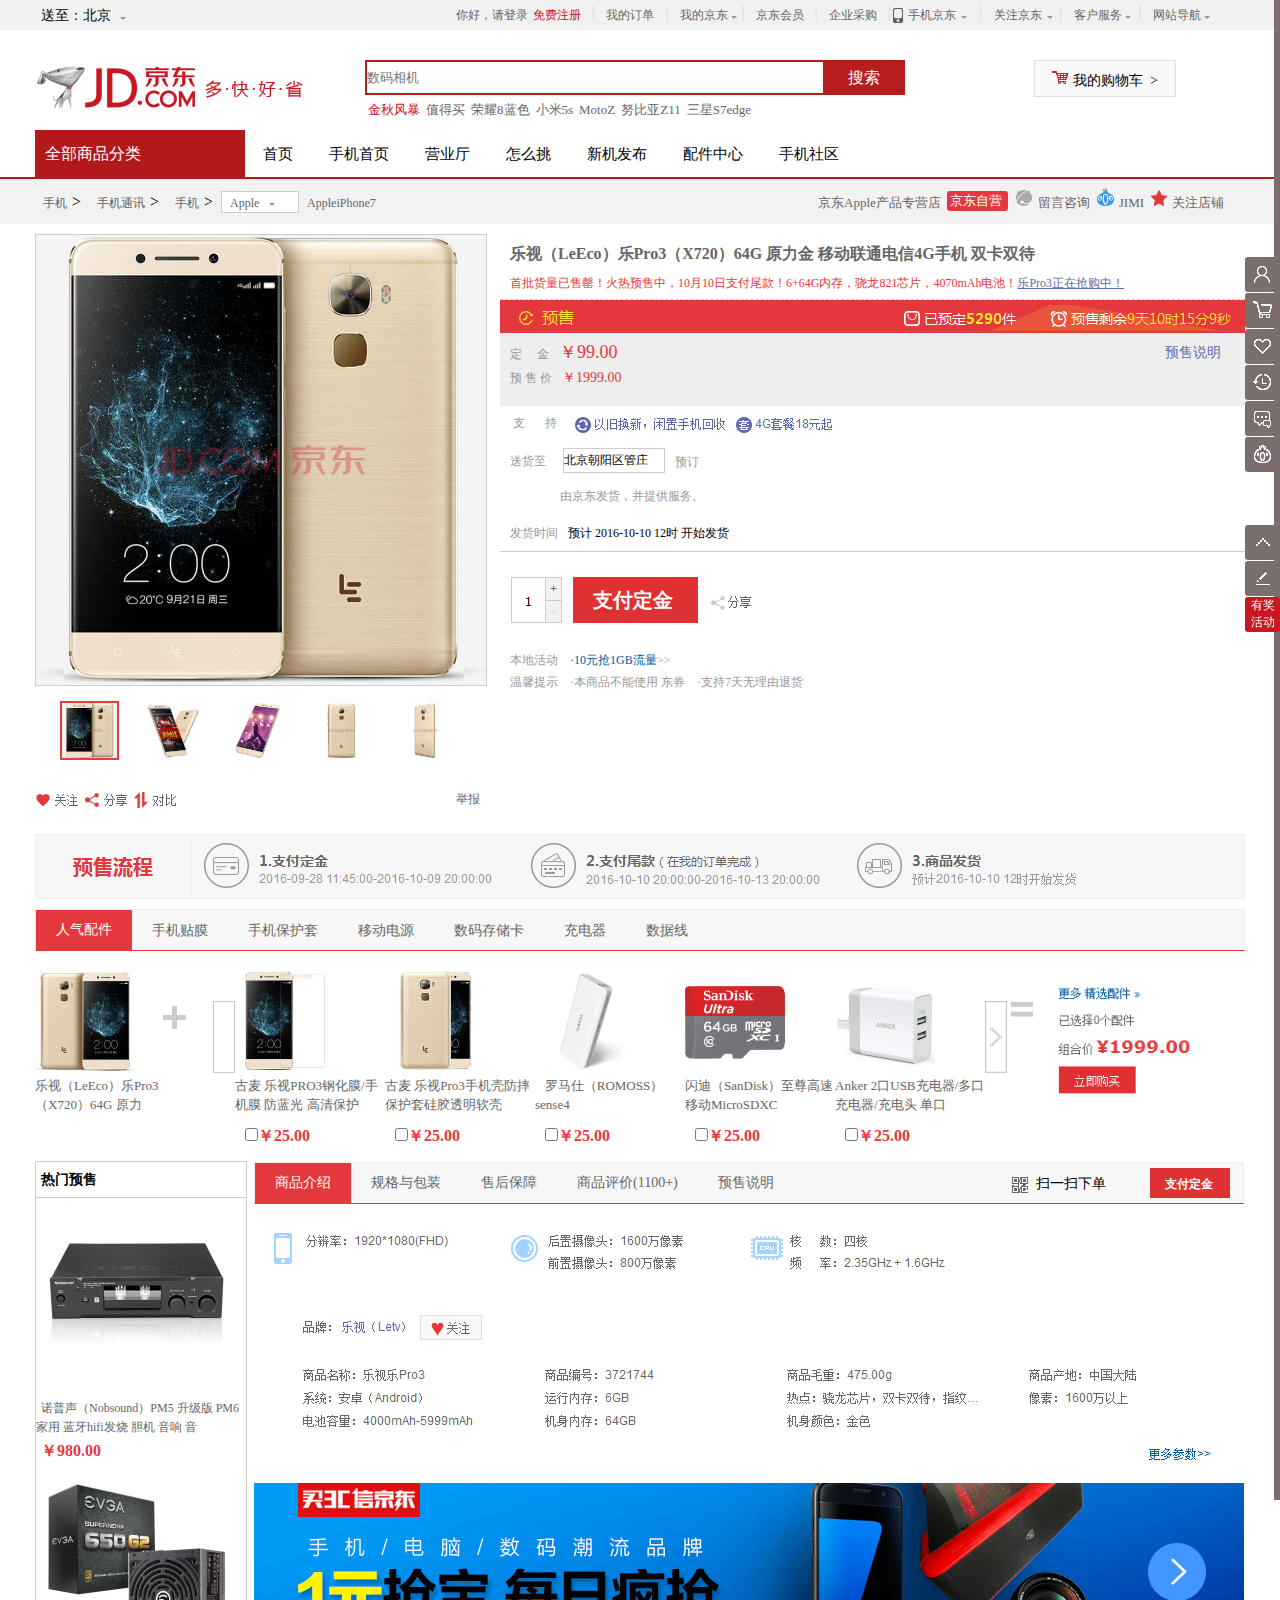
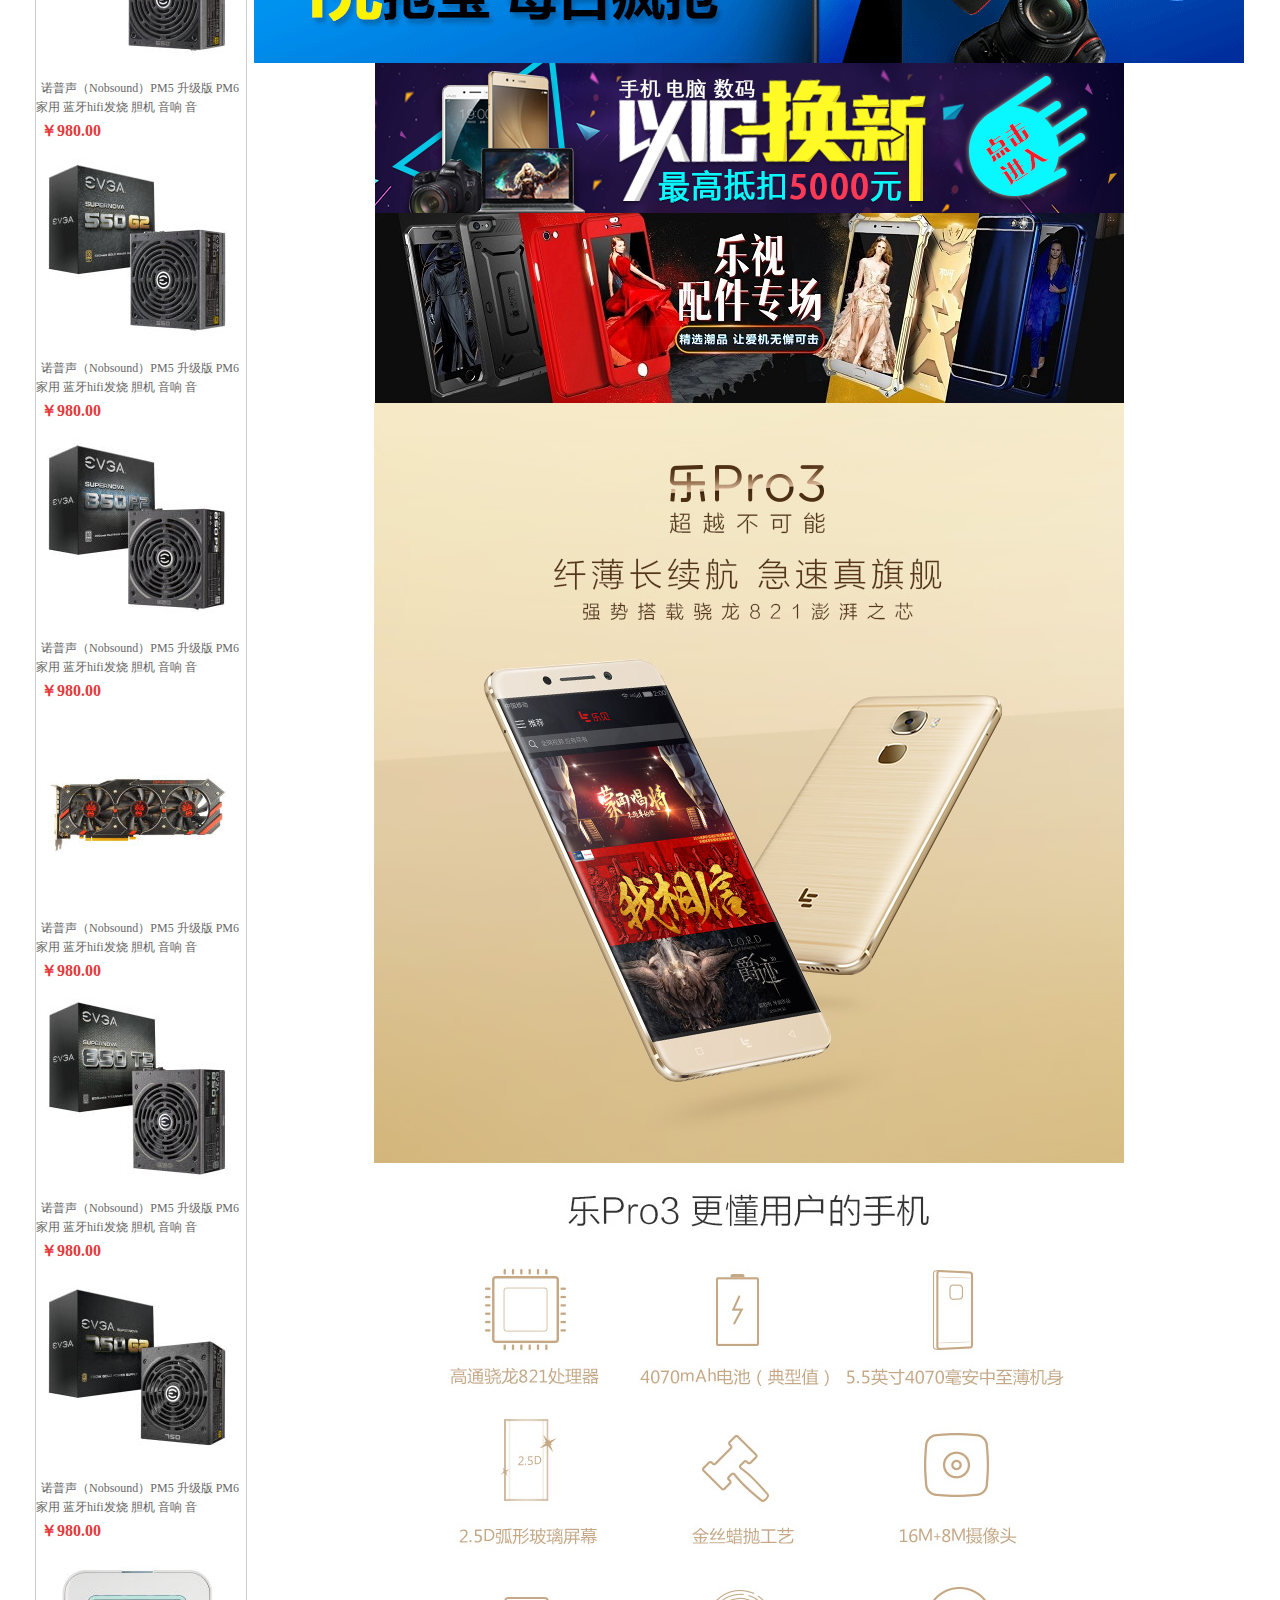
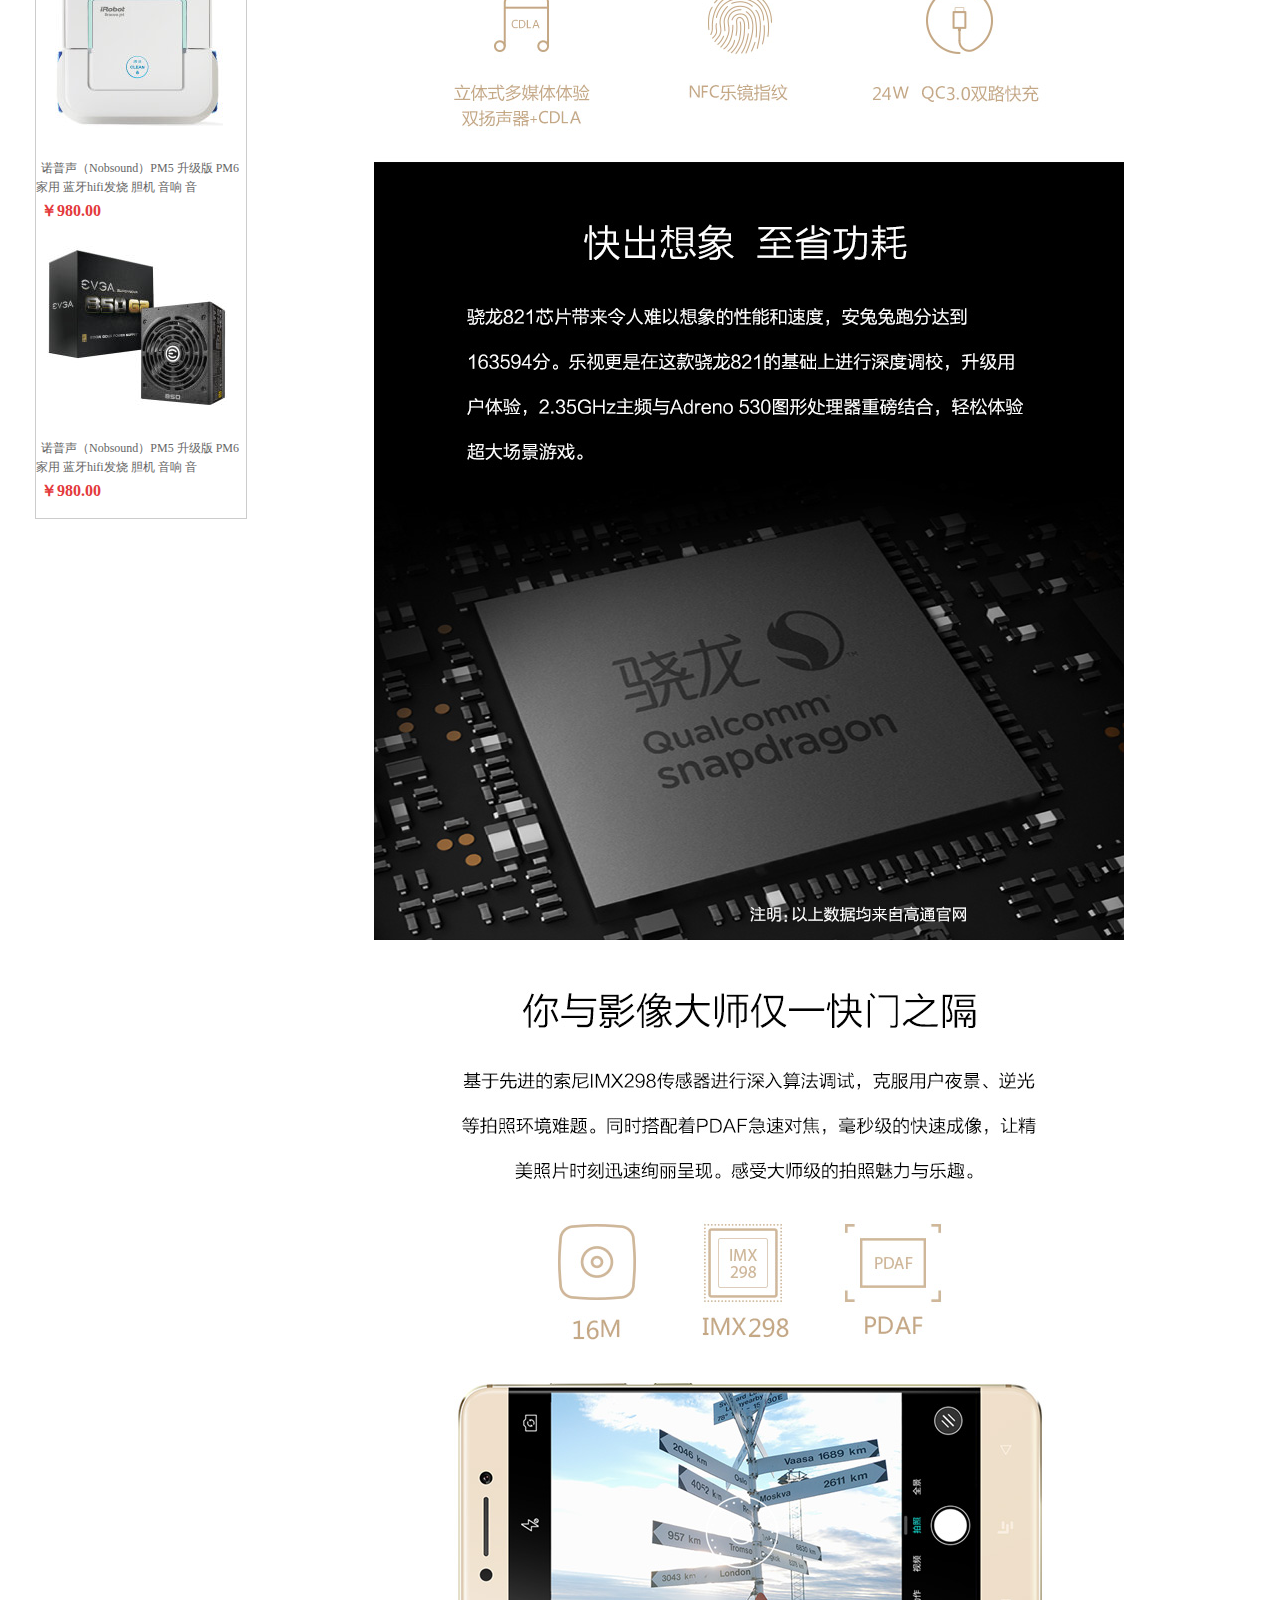
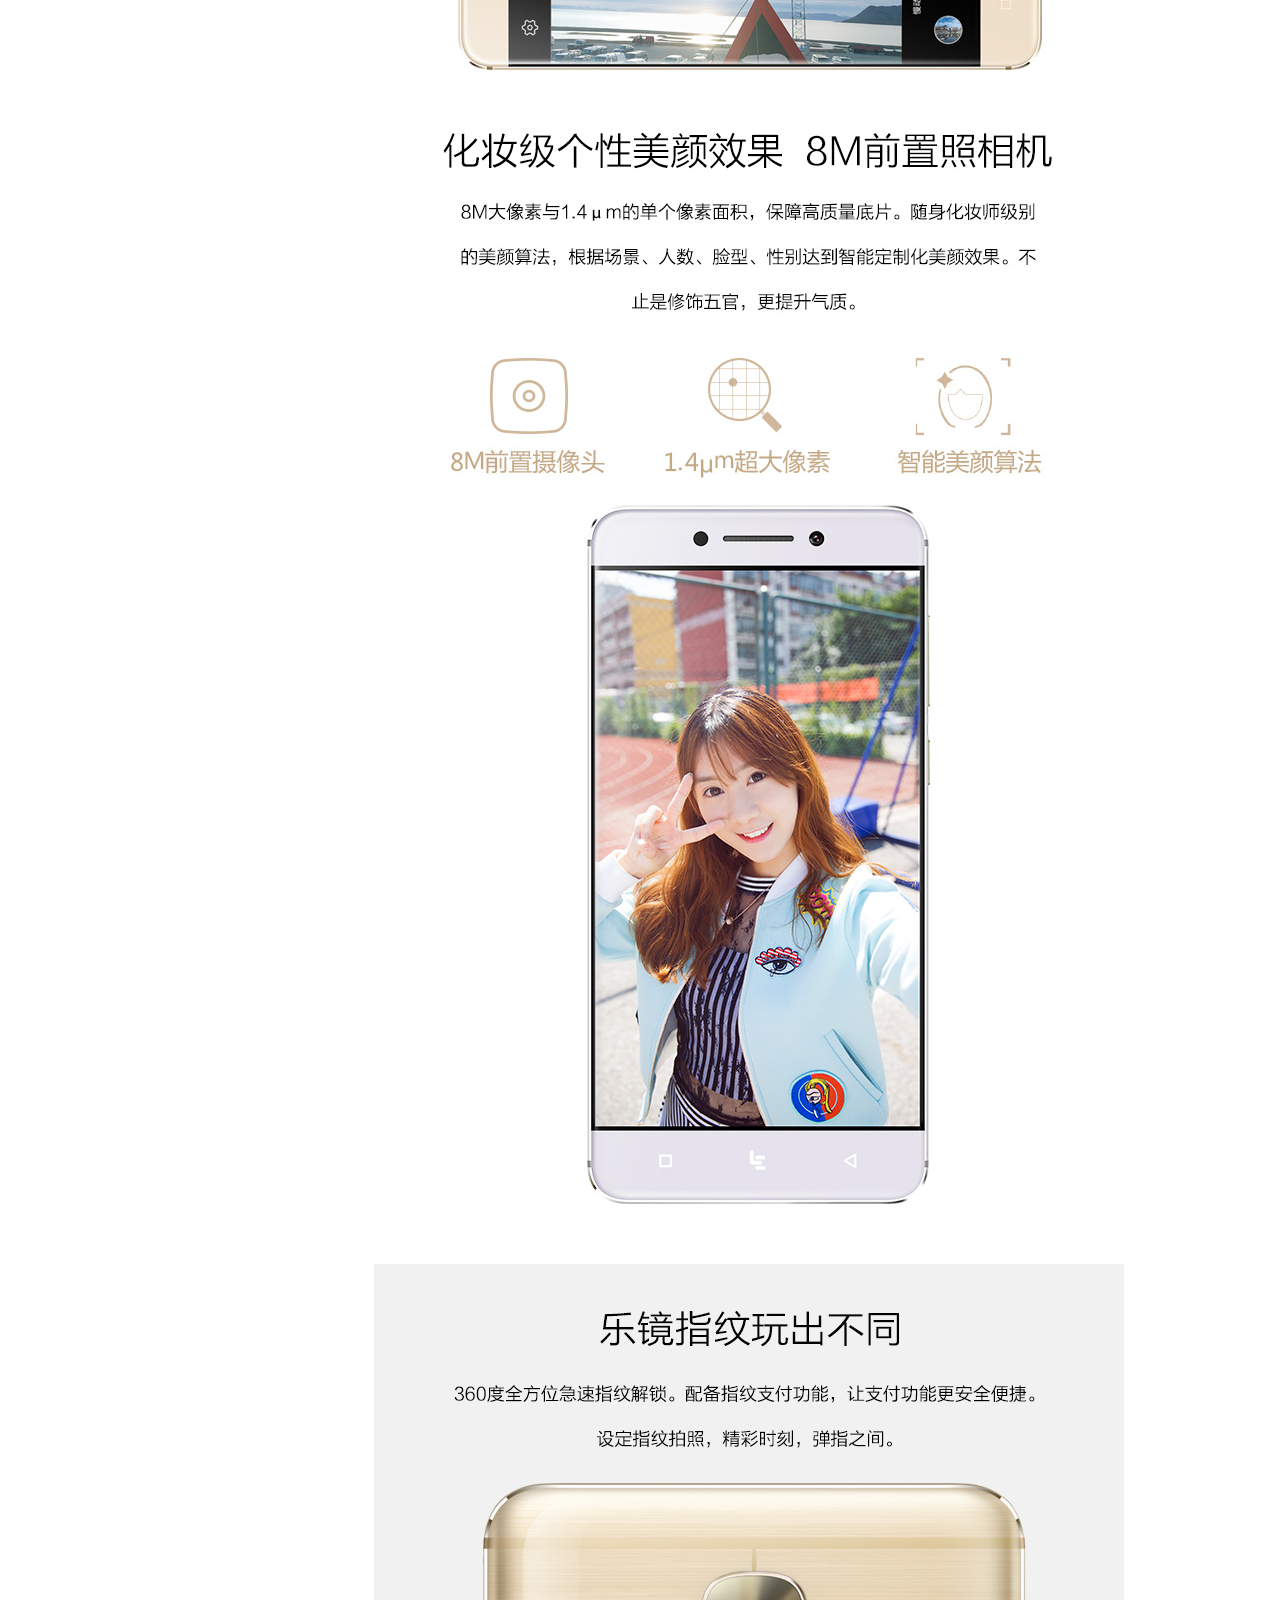
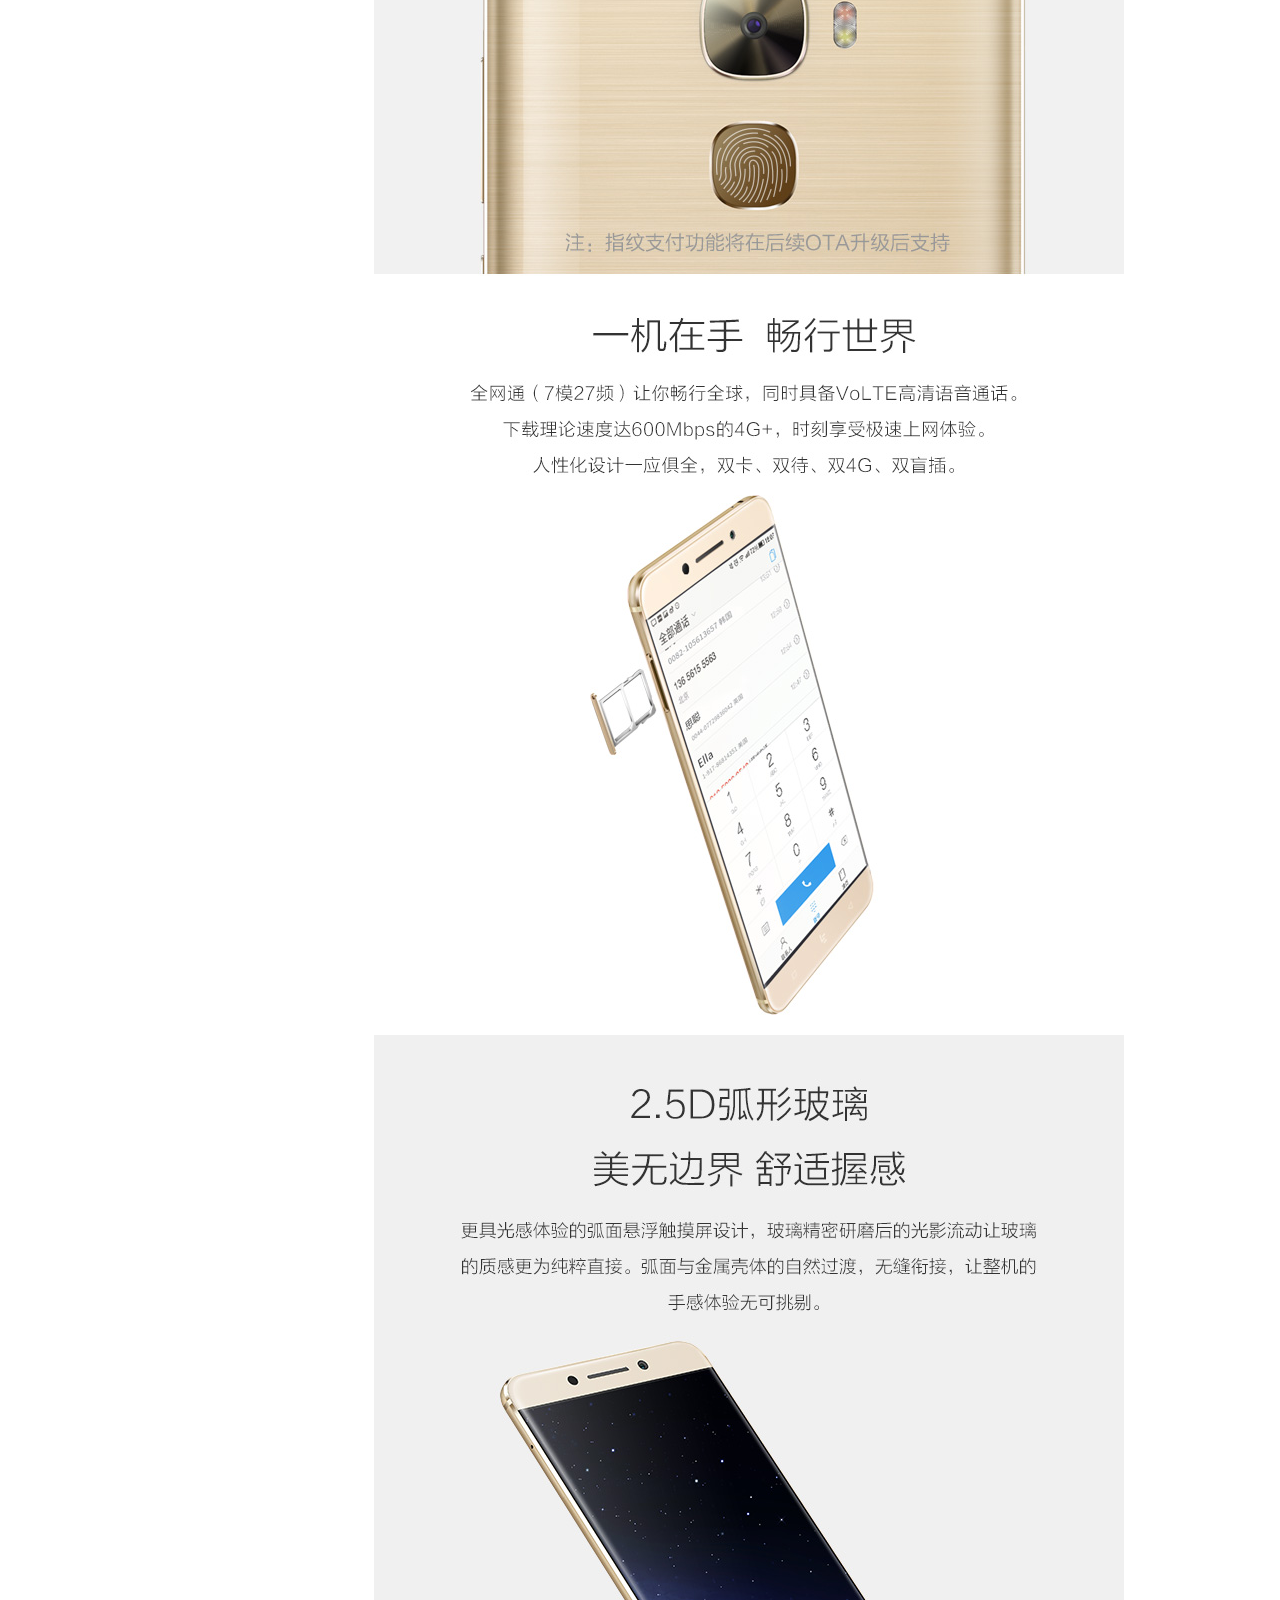
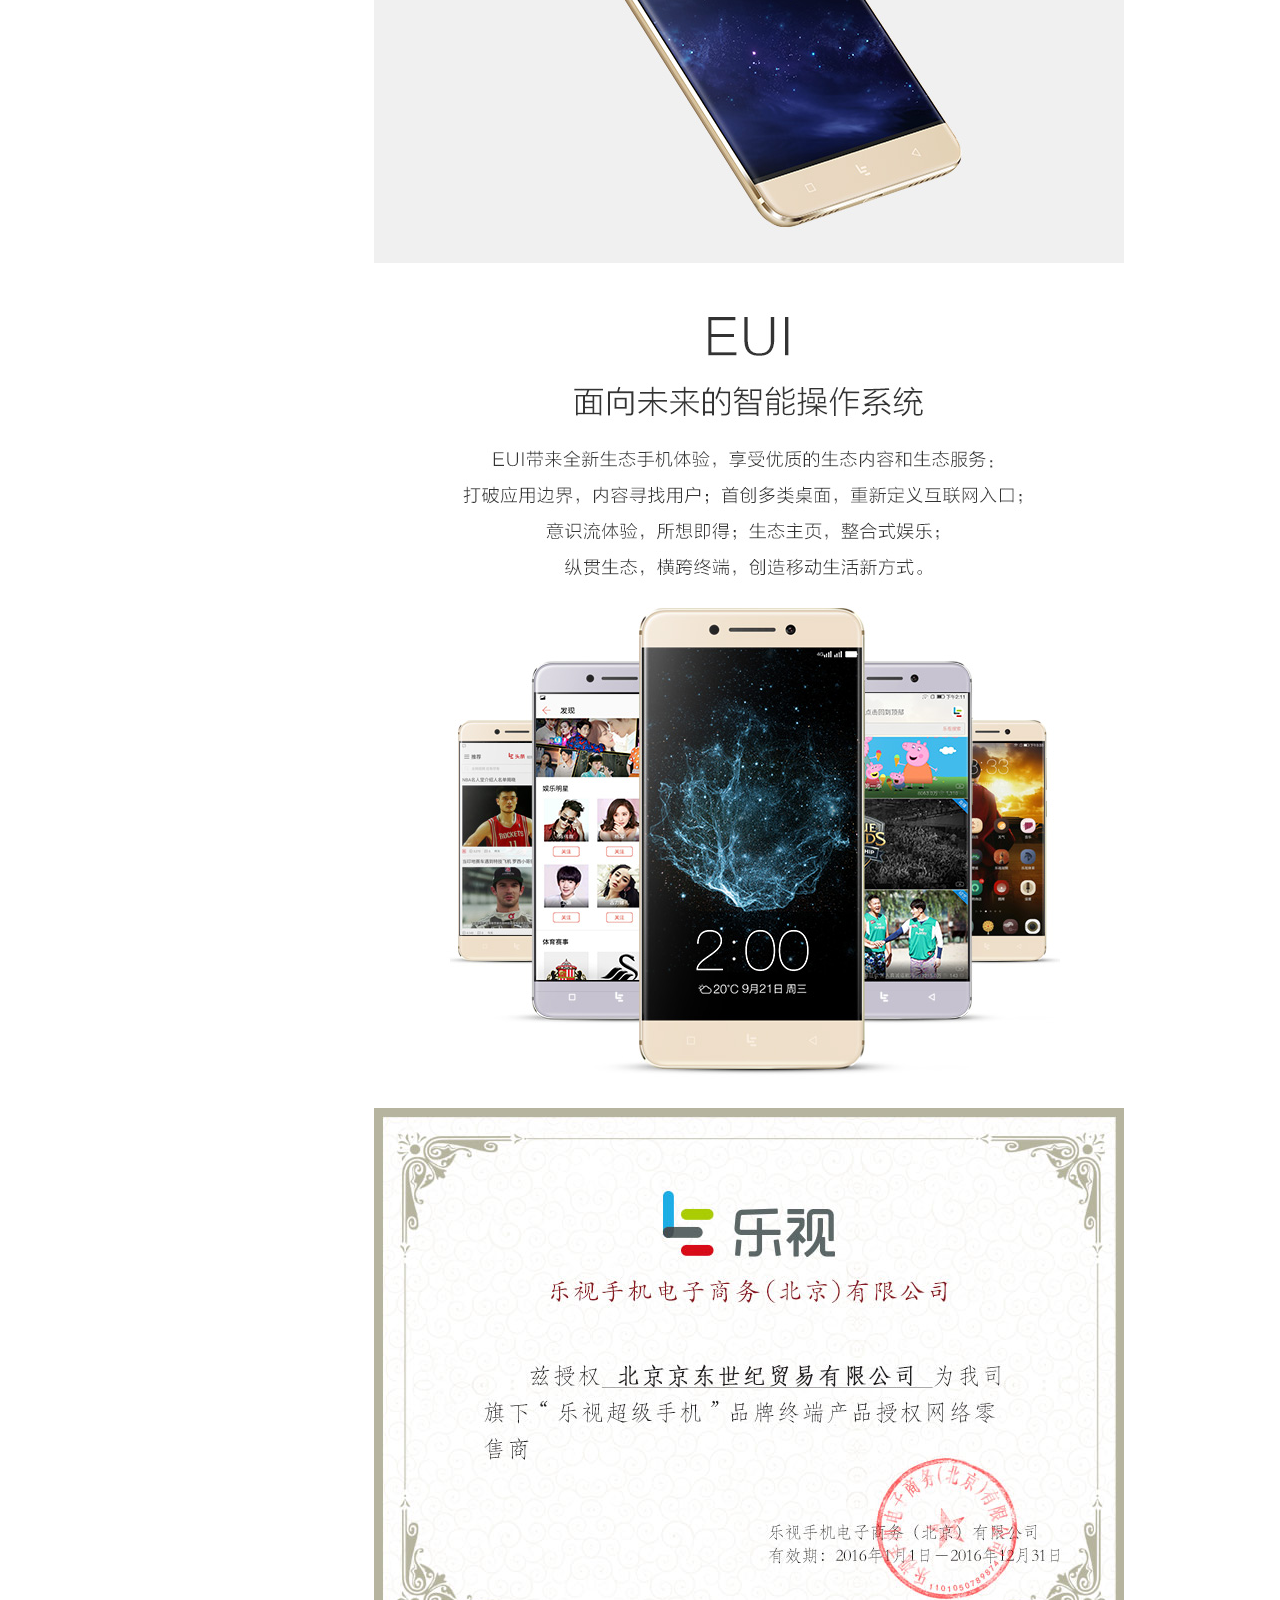
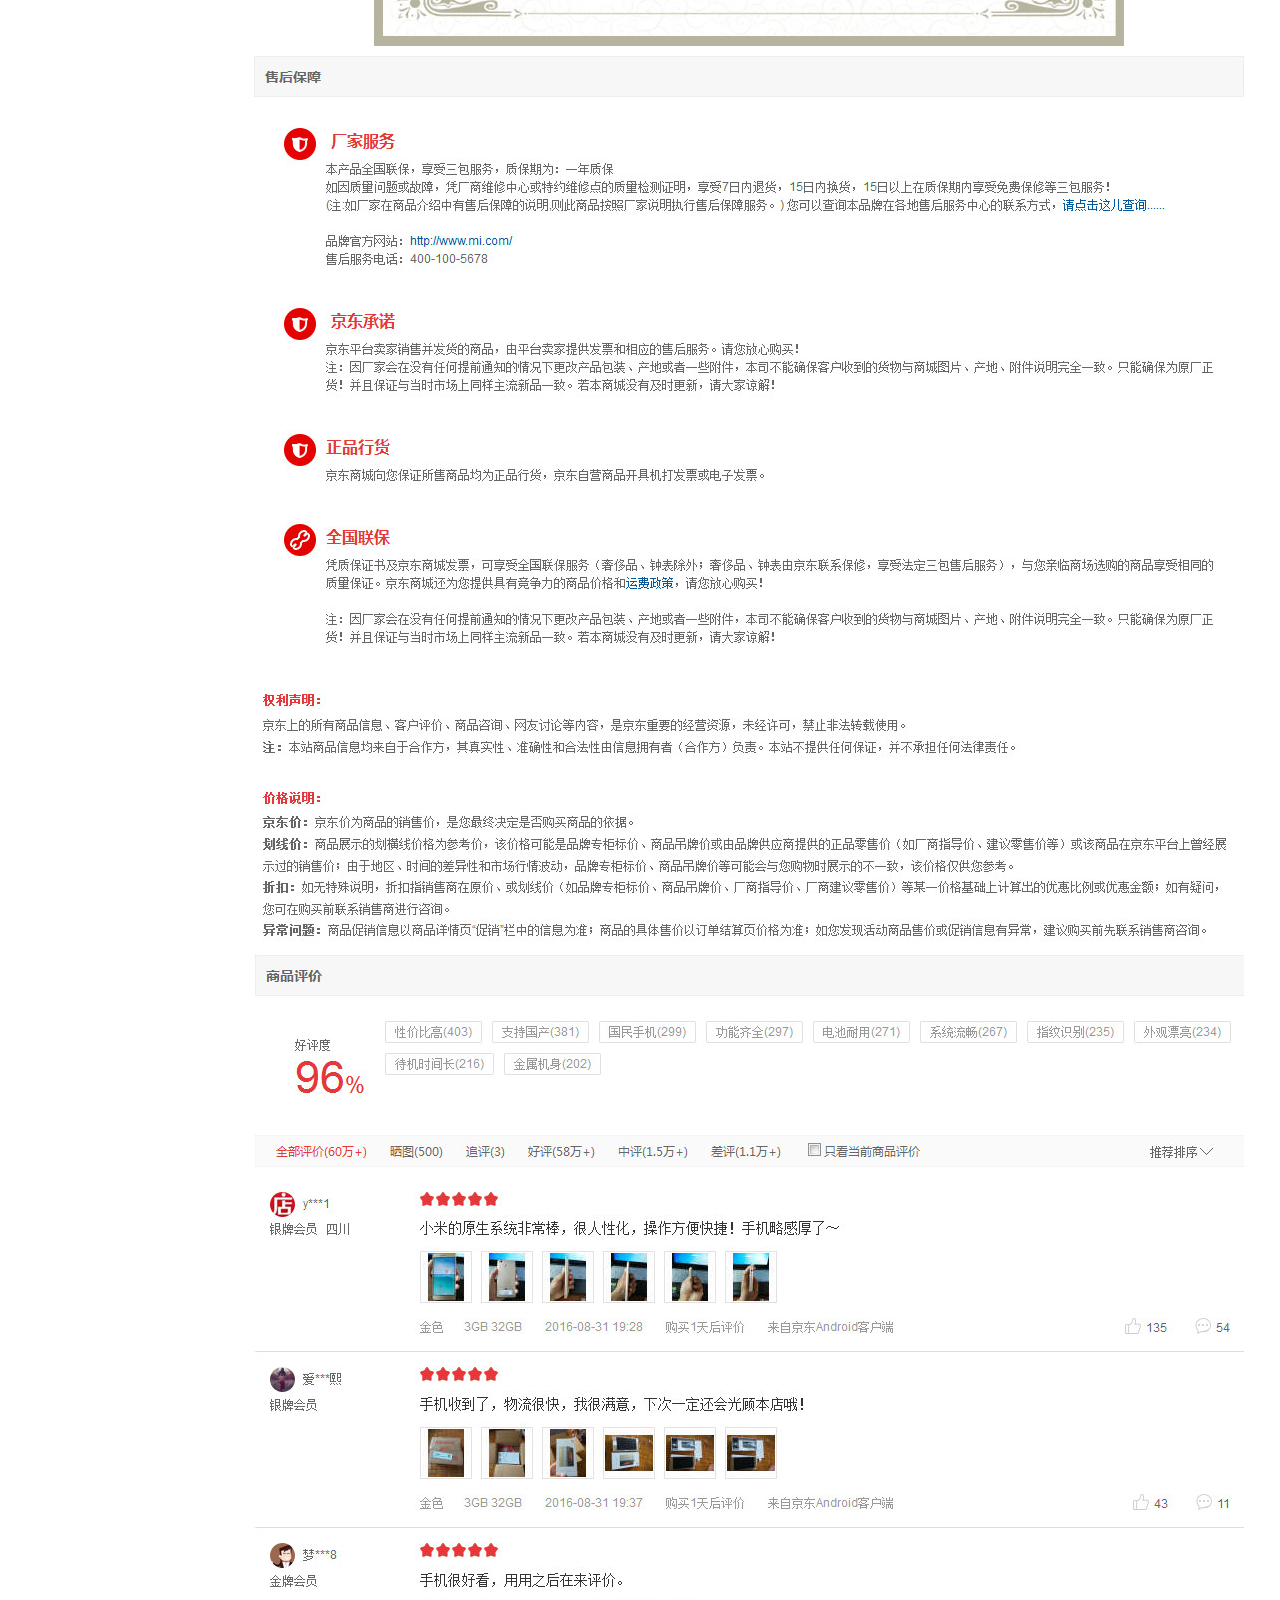
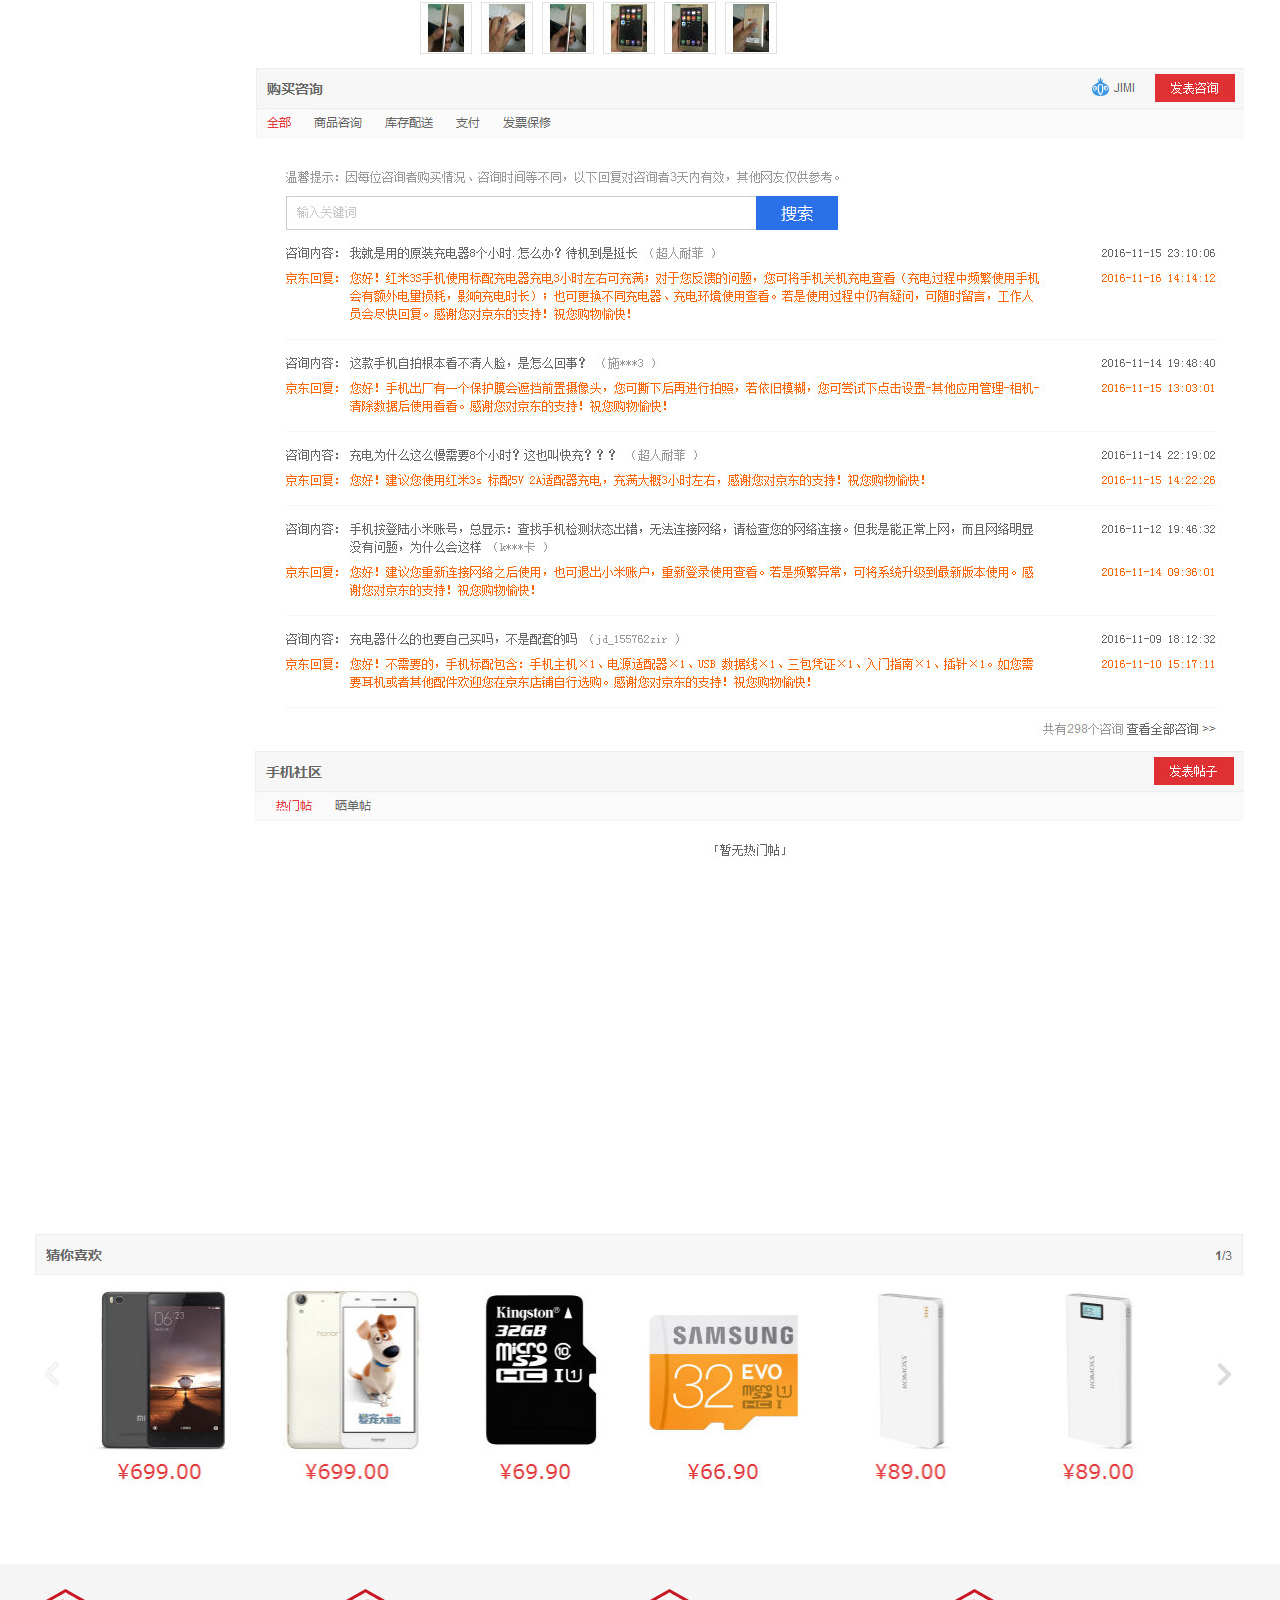
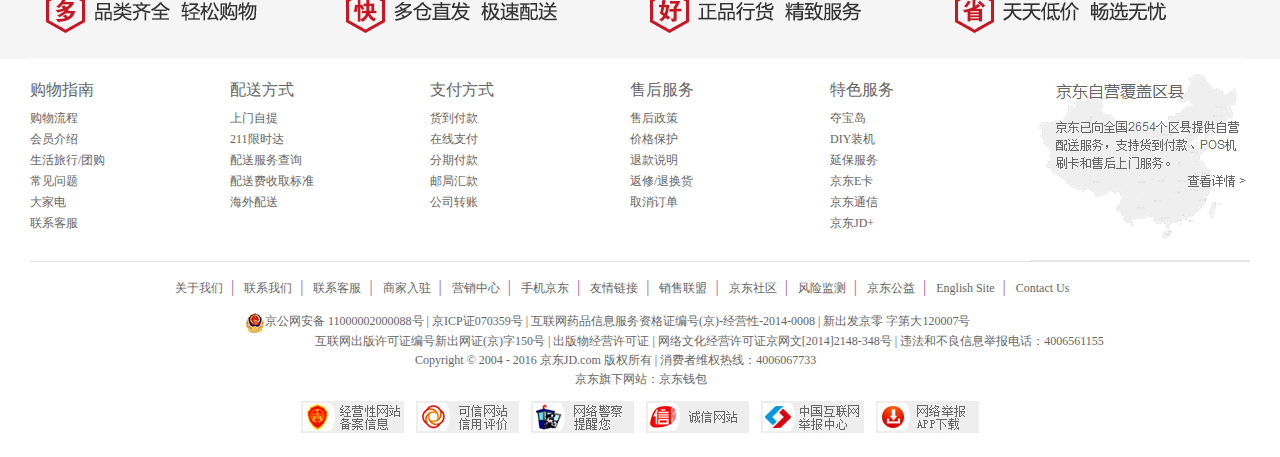
<file: details.html>
<!doctype html>
<html>
	<head>
		<meta charset="utf-8">
		<title>京东(JD.COM)-综合网购首选-正品低价、品质保障、配送及时、轻松购物！)</title>
		<link rel="icon" href="./static/images/jd.ico">
		<meta name="keywords" content="网上购物,网上商城,手机,笔记本,电脑,MP3,CD,VCD,DV,相机,数码,配件,手表,存储卡,京东">
		<meta name="description" content="京东商城jd.com-专业的综合网上购物商城,销售家电、数码通讯、电脑、家居百货、服装服饰、母婴、图书、食品等数万个品牌优质商品.便捷、诚信的服务，为您提供愉悦的网上购物体验!">
		<link rel="stylesheet" href="./static/css/details.css">
		<!-- 引入js文件 -->
		<script src="./static/js/jquery-1.11.3.min.js"></script>
		<script src="./static/js/details.js"></script>
	</head>
	<body>
		<!-- 顶部 -->
		<div id="header">
			<div id="top">
				<!-- 顶部左边 -->
				<div id="top_left">
					<span>送至：北京</span>
					<!-- 空白div遮盖边框 -->
					<div class="bk"></div>
					<b></b>
					<div id="address">
						<ul>
							<li><a href="javascript:void(0)" class="active">北京</a></li>
							<li><a href="javascript:void(0)">上海</a></li>
							<li><a href="javascript:void(0)">天津</a></li>
							<li><a href="javascript:void(0)">重庆</a></li>
							<li><a href="javascript:void(0)">河北</a></li>
							<li><a href="javascript:void(0)">山西</a></li>
							<li><a href="javascript:void(0)">河南</a></li>
							<li><a href="javascript:void(0)">辽宁</a></li>
							<li><a href="javascript:void(0)">吉林</a></li>
							<li><a href="javascript:void(0)">黑龙江</a></li>
							<li><a href="javascript:void(0)">内蒙古</a></li>
							<li><a href="javascript:void(0)">江苏</a></li>
							<li><a href="javascript:void(0)">山东</a></li>
							<li><a href="javascript:void(0)">安徽</a></li>
							<li><a href="javascript:void(0)">浙江</a></li>
							<li><a href="javascript:void(0)">福建</a></li>
							<li><a href="javascript:void(0)">湖北</a></li>
							<li><a href="javascript:void(0)">湖南</a></li>
							<li><a href="javascript:void(0)">广东</a></li>
							<li><a href="javascript:void(0)">广西</a></li>
							<li><a href="javascript:void(0)">江西</a></li>
							<li><a href="javascript:void(0)">四川</a></li>
							<li><a href="javascript:void(0)">海南</a></li>
							<li><a href="javascript:void(0)">贵州</a></li>
							<li><a href="javascript:void(0)">云南</a></li>
							<li><a href="javascript:void(0)">西藏</a></li>
							<li><a href="javascript:void(0)">陕西</a></li>
							<li><a href="javascript:void(0)">甘肃</a></li>
							<li><a href="javascript:void(0)">青海</a></li>
							<li><a href="javascript:void(0)">宁夏</a></li>
							<li><a href="javascript:void(0)">新疆</a></li>
							<li><a href="javascript:void(0)">台湾</a></li>
							<li><a href="javascript:void(0)">香港</a></li>
							<li><a href="javascript:void(0)">澳门</a></li>
							<li><a href="javascript:void(0)">钓鱼岛</a></li>
							<li><a href="javascript:void(0)">海外</a></li>
						</ul>
					</div>
				</div>
				<!-- 导航顶部右边 -->
				<div id="top_right">
					<ul>
						<li>
							<a href="javascript:void(0)">你好，请登录</a>
						</li>
						<li class="free">
							<a href="javascript:void(0)">免费注册</a>
						</li><span>|</span>
						<li>
							<a href="javascript:void(0)">我的订单</a>
						</li><span>|</span>
						<li class="my_jd">
							<a href="javascript:void(0)">我的京东<b></b></a>
							<div class="bk"></div>
							<!-- my_jd下拉框 -->
							<div class="please">
								<img src="./static/images/tx.png" width="60px">
								<div>
									<a href="javascript:void(0)"><strong>你好，请登录</strong></a><br>
									<a href="javascript:void(0)">优惠券&nbsp; |</a>
									<a href="javascript:void(0)">消息</a>
								</div>
								<div class="please_list">
									<ul>
										<li><a href="javascript:void(0)">待处理订单</a></li>
										<li><a href="javascript:void(0)">咨询回复</a></li>
										<li><a href="javascript:void(0)">降价商品</a></li>
										<li><a href="javascript:void(0)">返修退换货</a></li>
										<li><a href="javascript:void(0)">待处理订单</a></li>
										<li><a href="javascript:void(0)">咨询回复</a></li>
										<li><a href="javascript:void(0)">降价商品</a></li>
										<li><a href="javascript:void(0)">返修退换货</a></li>
									</ul>
								</div>
							</div>
						</li><span>|</span>
						<li>
							<a href="javascript:void(0)">京东会员</a>
						</li><span>|</span>
						<li>
							<a href="javascript:void(0)">企业采购</a>
						</li><span>|</span>
						<li class="phone_jd">
							<div><img src="./static/images/sj.png" width="10px"></div>
							<a href="javascript:void(0)">手机京东<b></b></a>
							<div class="bk"></div>
							<div class="app">
								<div class="app_pic">
									<img src="./static/images/app1.png">
									<span><a href="javascript:void(0)">京东客户端</a></span><br>
									<span><a href="javascript:void(0)">新人专享188元大礼包</a></span>
									
								</div>
								<div class="app_pic2">
									<img src="./static/images/app2.png">
									<span><a href="javascript:void(0)">京东金融客户端</a></span><br>
									<span><a href="javascript:void(0)">扫一扫 让赚钱再轻松一点</a></span>
								</div>
							</div>
						</li><span>|</span>
						<li class="attention">
							<a href="javascript:void(0)">关注京东<b></b></a>
							<div class="bk"></div>
							<div class="attention_pic">
								<img src="./static/images/attention_jd.jpg">
							</div>
						</li><span>|</span>
						<li class="serve">
							<a href="javascript:void(0)">客户服务<b></b></a>
							<div class="bk"></div>
							<div class="serve_list">
								<h3>客户</h3>
								<ul>
									<li><a href="javascript:void(0)">帮助中心</a></li>
									<li><a href="javascript:void(0)">售后服务</a></li>
									<li><a href="javascript:void(0)">在线客服</a></li>
									<li><a href="javascript:void(0)">意见建议</a></li>
									<li><a href="javascript:void(0)">电话客服</a></li>
									<li><a href="javascript:void(0)">客服邮箱</a></li>
									<li><a href="javascript:void(0)">金融咨询</a></li>
								</ul>
							</div>
						</li><span>|</span>
						<li class="web">
							<a href="javascript:void(0)">网站导航<b></b></a>
							<div class="bk"></div>
							<div class="web_nav">
								<div class="special">
									<h3>特色主题</h3>
									<ul>
										<li><a href="javascript:void(0)">品牌街</a></li>
										<li><a href="javascript:void(0)">好物100</a></li>
										<li><a href="javascript:void(0)">京东预售</a></li>
										<li><a href="javascript:void(0)">尖er货</a></li>
										<li><a href="javascript:void(0)">京东首发</a></li>
										<li><a href="javascript:void(0)">今日团购</a></li>
										<li><a href="javascript:void(0)">优惠券</a></li>
										<li><a href="javascript:void(0)">闪购</a></li>
										<li><a href="javascript:void(0)">京东会员</a></li>
										<li><a href="javascript:void(0)">秒杀</a></li>
										<li><a href="javascript:void(0)">定期送</a></li>
										<li><a href="javascript:void(0)">装机大师</a></li>
										<li><a href="javascript:void(0)">新奇特</a></li>
										<li><a href="javascript:void(0)">京东试用</a></li>
										<li><a href="javascript:void(0)">礼品购</a></li>
										<li><a href="javascript:void(0)">智能馆</a></li>
										<li><a href="javascript:void(0)">奇趣日报</a></li>
										<li><a href="javascript:void(0)">大牌免息</a></li>
										<li><a href="javascript:void(0)">北京老字号</a></li>
										<li><a href="javascript:void(0)">买什么</a></li>
									</ul>
								</div>
								<div class="option">
									<h3>行业频道</h3>
									<ul>
										<li><a href="javascript:void(0)">服装城</a></li>
										<li><a href="javascript:void(0)">家用电器</a></li>
										<li><a href="javascript:void(0)">电脑办公</a></li>
										<li><a href="javascript:void(0)">手机</a></li>
										<li><a href="javascript:void(0)">美妆馆</a></li>
										<li><a href="javascript:void(0)">食品</a></li>
										<li><a href="javascript:void(0)">数码</a></li>
										<li><a href="javascript:void(0)">母婴</a></li>
										<li><a href="javascript:void(0)">家装城</a></li>
										<li><a href="javascript:void(0)">运动户外</a></li>
										<li><a href="javascript:void(0)">整车</a></li>
										<li><a href="javascript:void(0)">图书</a></li>
										<li><a href="javascript:void(0)">农资频道</a></li>
										<li><a href="javascript:void(0)">京东智能</a></li>
										<li><a href="javascript:void(0)">玩3C</a></li>
									</ul>
								</div>
								<div class="option">
									<h3>生活服务</h3>
									<ul>
										<li><a href="javascript:void(0)">服装城</a></li>
										<li><a href="javascript:void(0)">家用电器</a></li>
										<li><a href="javascript:void(0)">电脑办公</a></li>
										<li><a href="javascript:void(0)">手机</a></li>
										<li><a href="javascript:void(0)">美妆馆</a></li>
										<li><a href="javascript:void(0)">食品</a></li>
										<li><a href="javascript:void(0)">数码</a></li>
										<li><a href="javascript:void(0)">母婴</a></li>
										<li><a href="javascript:void(0)">家装城</a></li>
										<li><a href="javascript:void(0)">运动户外</a></li>
										<li><a href="javascript:void(0)">整车</a></li>
										<li><a href="javascript:void(0)">图书</a></li>
										<li><a href="javascript:void(0)">农资频道</a></li>
										<li><a href="javascript:void(0)">京东智能</a></li>
										<li><a href="javascript:void(0)">玩3C</a></li>
									</ul>
								</div>
								<div class="option">
									<h3>更多精选</h3>
									<ul>
										<li><a href="javascript:void(0)">服装城</a></li>
										<li><a href="javascript:void(0)">家用电器</a></li>
										<li><a href="javascript:void(0)">电脑办公</a></li>
										<li><a href="javascript:void(0)">手机</a></li>
										<li><a href="javascript:void(0)">美妆馆</a></li>
										<li><a href="javascript:void(0)">食品</a></li>
										<li><a href="javascript:void(0)">数码</a></li>
										<li><a href="javascript:void(0)">母婴</a></li>
										<li><a href="javascript:void(0)">家装城</a></li>
										<li><a href="javascript:void(0)">运动户外</a></li>
										<li><a href="javascript:void(0)">整车</a></li>
										<li><a href="javascript:void(0)">图书</a></li>
										<li><a href="javascript:void(0)">农资频道</a></li>
										<li><a href="javascript:void(0)">京东智能</a></li>
										<li><a href="javascript:void(0)">玩3C</a></li>
									</ul>
								</div>
							</div>
						</li>
					</ul>
				</div>
			</div>
		</div>
		<!-- 页面logo和搜索框 -->
		<div id="nav">
			<div id="logo">
				<img src="./static/images/logo.png">
			</div>
			<div id="search">
				<form action="" method="post">
					<input id="searchk" type="search" name="search" placeholder="数码相机">
					<div class="searchtext">搜索</div>
					<div class="searchword">
						<ul>
							<li class="autocolor"><a href="javascript:void(0)">金秋风暴</a></li>
							<li><a href="javascript:void(0)">值得买</a></li>
							<li><a href="javascript:void(0)">荣耀8蓝色</a></li>
							<li><a href="javascript:void(0)">小米5s</a></li>
							<li><a href="javascript:void(0)">MotoZ</a></li>
							<li><a href="javascript:void(0)">努比亚Z11</a></li>
							<li><a href="javascript:void(0)">三星S7edge</a></li>
						</ul>
					</div>
				</form>
			</div>
			<div id="shopcar">
				<div id="car">
					<img src="./static/images/shopcar.png">
					<span>我的购物车&nbsp;	></span>
					<div class="bk"></div>
					<div class="car_list">
						<img src="./static/images/car.png">
						<span>购物车中还没有商品，赶紧选购吧！</span>
					</div>
				</div>
			</div>
		</div>
		<!-- 商品分类 -->
		<div id="goodmenu">
			<div id="goodmenu_list">
				<div id="all">
					<a href="javascript:void(0)">全部商品分类</a>
					<div id="container">
						<div id="menu">
							<ul>
								<li class="house">
									<a href="javascript:void(0)">家用电器</a>
									<!-- 家用电器下拉框 -->
									<div class="goods">
										<!-- 家用电器下拉框左侧 -->
										<div class="goods_left">
											<div class="national">
												<ul>
													<li><a href="javascript:void(0)">沸腾国庆 <span>></span></a></li>
													<li><a href="javascript:void(0)">家电城 <span>></span></a></li>
													<li><a href="javascript:void(0)">品牌日 <span>></span></a></li>
													<li><a href="javascript:void(0)">智能生活馆 <span>></span></a></li>
													<li><a href="javascript:void(0)">京东净化馆 <span>></span></a></li>
													<li><a href="javascript:void(0)">京东帮服务店 <span>></span></a></li>
													<li><a href="javascript:void(0)">家电众筹馆 <span>></span></a></li>
												</ul>
											</div>
											<!-- 电视ul -->
											<div class="tv">
												<div class="tv1">
													<div class="tv1_name"><span><a href="javascript:void(0)">电视&nbsp ></a></span></div>
													<div class="tv1_cont">
														<ul>
															<li><a href="javascript:void(0)"><span>|</span>沸腾国庆</a></li>
															<li><a href="javascript:void(0)"><span>|</span>合资品牌</a></li>
															<li><a href="javascript:void(0)"><span>|</span>国产品牌</a></li>
															<li><a href="javascript:void(0)"><span>|</span>互联网品牌</a></li>
														</ul>
													</div>
												</div>
												<div class="tv1">
													<div class="tv1_name"><span><a href="javascript:void(0)">空调&nbsp ></a></span></div>
													<div class="tv1_cont">
														<ul>
															<li><a href="javascript:void(0)"><span>|</span>壁挂式空调</a></li>
															<li><a href="javascript:void(0)"><span>|</span>柜式空调</a></li>
															<li><a href="javascript:void(0)"><span>|</span>中央空调</a></li>
															<li><a href="javascript:void(0)"><span>|</span>空调配件</a></li>
														</ul>
													</div>
												</div>
												<div class="tv1">
													<div class="tv1_name"><span><a href="javascript:void(0)">洗衣机&nbsp ></a></span></div>
													<div class="tv1_cont">
														<ul>
															<li><a href="javascript:void(0)"><span>|</span>沸腾国庆</a></li>
															<li><a href="javascript:void(0)"><span>|</span>合资品牌</a></li>
															<li><a href="javascript:void(0)"><span>|</span>国产品牌</a></li>
															<li><a href="javascript:void(0)"><span>|</span>互联网品牌</a></li>
														</ul>
													</div>
												</div>
												<div class="tv1">
													<div class="tv1_name"><span><a href="javascript:void(0)">冰箱&nbsp ></a></span></div>
													<div class="tv1_cont">
														<ul>
															<li><a href="javascript:void(0)"><span>|</span>多门</a></li>
															<li><a href="javascript:void(0)"><span>|</span>对开门</a></li>
															<li><a href="javascript:void(0)"><span>|</span>三门</a></li>
															<li><a href="javascript:void(0)"><span>|</span>双门</a></li>
															<li><a href="javascript:void(0)"><span>|</span>冰柜/冰吧</a></li>
															<li><a href="javascript:void(0)"><span>|</span>酒柜</a></li>
															<li><a href="javascript:void(0)"><span>|</span>冰箱配件</a></li>
														</ul>
													</div>
												</div>
												<div class="tv1">
													<div class="tv1_name"><span><a href="javascript:void(0)">厨卫大电&nbsp ></a></span></div>
													<div class="tv1_cont">
														<ul>
															<li><a href="javascript:void(0)"><span>|</span>油烟机</a></li>
															<li><a href="javascript:void(0)"><span>|</span>燃气灶</a></li>
															<li><a href="javascript:void(0)"><span>|</span>烟灶套装</a></li>
															<li><a href="javascript:void(0)"><span>|</span>消毒柜</a></li>
															<li><a href="javascript:void(0)"><span>|</span>洗碗机</a></li>
															<li><a href="javascript:void(0)"><span>|</span>电热水器</a></li>
															<li><a href="javascript:void(0)"><span>|</span>燃气热水器</a></li>
															<li><a href="javascript:void(0)"><span>|</span>嵌入式厨电</a></li>
														</ul>
													</div>
												</div>
												<div class="tv2">
													<div class="tv2_name"><span><a href="javascript:void(0)">厨房小电&nbsp ></a></span></div>
													<div class="tv2_cont">
														<ul>
															<li><a href="javascript:void(0)"><span>|</span>沸热小电</a></li>
															<li><a href="javascript:void(0)"><span>|</span>电饭煲</a></li>
															<li><a href="javascript:void(0)"><span>|</span>微波炉</a></li>
															<li><a href="javascript:void(0)"><span>|</span>电烤箱</a></li>
															<li><a href="javascript:void(0)"><span>|</span>电磁炉</a></li>
															<li><a href="javascript:void(0)"><span>|</span>电压力锅</a></li>
															<li><a href="javascript:void(0)"><span>|</span>豆浆机</a></li>
															<li><a href="javascript:void(0)"><span>|</span>咖啡机</a></li>
															<li><a href="javascript:void(0)"><span>|</span>面包机</a></li>
															<li><a href="javascript:void(0)"><span>|</span>榨汁机</a></li>
															<li><a href="javascript:void(0)"><span>|</span>料理机</a></li>
															<li><a href="javascript:void(0)"><span>|</span>电饼铛</a></li>
															<li><a href="javascript:void(0)"><span>|</span>养生壶/煎药壶</a></li>
															<li><a href="javascript:void(0)"><span>|</span>酸奶机</a></li>
															<li><a href="javascript:void(0)"><span>|</span>煮蛋器</a></li>
															<li><a href="javascript:void(0)"><span>|</span>电水壶/热水瓶</a></li>
															<li><a href="javascript:void(0)"><span>|</span>电炖锅</a></li>
															<li><a href="javascript:void(0)"><span>|</span>多用途锅</a></li>
															<li><a href="javascript:void(0)"><span>|</span>电烧烤炉</a></li>
															<li><a href="javascript:void(0)"><span>|</span>电热饭盒</a></li>
															<li><a href="javascript:void(0)"><span>|</span>其他厨房电器</a></li>
														</ul>
													</div>
												</div>
												<div class="tv3">
													<div class="tv3_name"><span><a href="javascript:void(0)">生活电器&nbsp ></a></span></div>
													<div class="tv3_cont">
														<ul>
															<li><a href="javascript:void(0)"><span>|</span>取暖电器</a></li>
															<li><a href="javascript:void(0)"><span>|</span>吸尘器</a></li>
															<li><a href="javascript:void(0)"><span>|</span>净化器</a></li>
															<li><a href="javascript:void(0)"><span>|</span>扫地机器人</a></li>
															<li><a href="javascript:void(0)"><span>|</span>加湿器</a></li>
															<li><a href="javascript:void(0)"><span>|</span>挂烫机/熨斗</a></li>
															<li><a href="javascript:void(0)"><span>|</span>电风扇</a></li>
															<li><a href="javascript:void(0)"><span>|</span>冷风扇</a></li>
															<li><a href="javascript:void(0)"><span>|</span>插座</a></li>
															<li><a href="javascript:void(0)"><span>|</span>电话机</a></li>
															<li><a href="javascript:void(0)"><span>|</span>净水器</a></li>
															<li><a href="javascript:void(0)"><span>|</span>饮水机</a></li>
															<li><a href="javascript:void(0)"><span>|</span>除湿机</a></li>
															<li><a href="javascript:void(0)"><span>|</span>干衣机</a></li>
															<li><a href="javascript:void(0)"><span>|</span>清洁机</a></li>
															<li><a href="javascript:void(0)"><span>|</span>收录/音机</a></li>
															<li><a href="javascript:void(0)"><span>|</span>其它生活电器</a></li>
															<li><a href="javascript:void(0)"><span>|</span>生活电器配件</a></li>
														</ul>                             
													</div>
												</div>
												<div class="tv3">
													<div class="tv3_name"><span><a href="javascript:void(0)">个护健康&nbsp ></a></span></div>
													<div class="tv3_cont">
														<ul>
															<li><a href="javascript:void(0)"><span>|</span>剃须刀</a></li>
															<li><a href="javascript:void(0)"><span>|</span>口腔护理</a></li>
															<li><a href="javascript:void(0)"><span>|</span>电吹风</a></li>
															<li><a href="javascript:void(0)"><span>|</span>美容器</a></li>
															<li><a href="javascript:void(0)"><span>|</span>卷/直发器</a></li>
															<li><a href="javascript:void(0)"><span>|</span>理发器</a></li>
															<li><a href="javascript:void(0)"><span>|</span>剃/脱毛器</a></li>
															<li><a href="javascript:void(0)"><span>|</span>足浴盆</a></li>
															<li><a href="javascript:void(0)"><span>|</span>健康秤/厨房秤</a></li>
															<li><a href="javascript:void(0)"><span>|</span>按摩器</a></li>
															<li><a href="javascript:void(0)"><span>|</span>按摩椅</a></li>
															<li><a href="javascript:void(0)"><span>|</span>计步器/脂肪检测仪</a></li>
															<li><a href="javascript:void(0)"><span>|</span>其它健康电器</a></li>
														</ul>                             
													</div>
												</div>
												<div class="tv1">
													<div class="tv1_name"><span><a href="javascript:void(0)">家庭影音&nbsp ></a></span></div>
													<div class="tv1_cont">
														<ul>
															<li><a href="javascript:void(0)"><span>|</span>家庭影院</a></li>
															<li><a href="javascript:void(0)"><span>|</span>迷你音响</a></li>
															<li><a href="javascript:void(0)"><span>|</span>DVD</a></li>
															<li><a href="javascript:void(0)"><span>|</span>电视影音配件</a></li>
														</ul>
													</div>
												</div>
												<div class="tv1">
													<div class="tv1_name"><span><a href="javascript:void(0)">进口电器&nbsp ></a></span></div>
													<div class="tv1_cont">
														<ul>
															<li><a href="javascript:void(0)"><span>|</span>进口电器</a></li>
														</ul>
													</div>
												</div>
											</div>
										</div>
										<!-- 家用电器下拉框右侧图片 -->
										<div class="goods_pic">
											<a href="javascript:void(0)"><img src="./static/images/tu.png"></a>
										</div>
									</div>
								</li>
								<li class="house">
									<a href="javascript:void(0)">手机、运营商、数码</a>
								</li>
								<li class="house"><a href="javascript:void(0)">电脑、办公</a></li>
								<li class="house"><a href="javascript:void(0)">家居、家具、家装、厨具</a></li>
								<li class="house"><a href="javascript:void(0)">男装、女装、童装、内衣</a></li>
								<li class="house"><a href="javascript:void(0)">个人化妆、清洁用品、宠物</a></li>
								<li class="house"><a href="javascript:void(0)">鞋靴、箱包、珠宝、奢饰品</a></li>
								<li class="house"><a href="javascript:void(0)">运动、户外、钟表</a></li>
								<li class="house"><a href="javascript:void(0)">汽车、汽车用品</a></li>
								<li class="house"><a href="javascript:void(0)">母婴、玩乐乐器</a></li>
								<li class="house"><a href="javascript:void(0)">食品、酒类、生鲜、特产</a></li>
								<li class="house"><a href="javascript:void(0)">医药保健</a></li>
								<li class="house"><a href="javascript:void(0)">图书、音像、电子书</a></li>
								<li class="house"><a href="javascript:void(0)">彩票、旅行、充值、票务</a></li>
								<li class="house"><a href="javascript:void(0)">理财、众筹、白条、保险</a></li>
							</ul>
						</div>
					</div>
				</div>
				<div id="all_list">
					<ul>
						<li><a href="javascript:void(0)">首页</a></li>
						<li><a href="javascript:void(0)">手机首页</a></li>
						<li><a href="javascript:void(0)">营业厅</a></li>
						<li><a href="javascript:void(0)">怎么挑</a></li>
						<li><a href="javascript:void(0)">新机发布</a></li>
						<li><a href="javascript:void(0)">配件中心</a></li>
						<li><a href="javascript:void(0)">手机社区</a></li>
					</ul>
				</div>
			</div>
		</div>
		<!-- 商品导航条 -->
		<div id="good_nav">
			<div id="call">
				<div class="call_left">
					<ul>
						<li><a href="javascript:void(0)">手机</a><span>&gt;</span></li>
						<li><a href="javascript:void(0)">手机通讯</a><span>&gt;</span></li>
						<li><a href="javascript:void(0)">手机</a><span>&gt;</span></li>
						<li class="fruit">
							<a href="javascript:void(0)">Apple<b></b></a>
							<div class="bk"></div>
							<div class="fruit_box">
								<img src="./static/detail_imgs/1.png">
							</div>
						</li>
						<li><a href="javascript:void(0)">AppleiPhone7</a></li>
					</ul>
				</div>
				<!-- 商品导航条右侧 -->
				<div class="call_right">
					<ul>
						<li>
							<a href="javascript:void(0)">京东Apple产品专营店</a>
						</li>
						<li>
							<div class="ziying">京东自营</div>
						</li>
						<li>
							<img src="./static/detail_imgs/2.png">
							<a href="javascript:void(0)">留言咨询</a>
						</li>
						<li>
							<img src="./static/detail_imgs/3.png">
							<a href="javascript:void(0)">JIMI</a>
						</li>
						<li>
							<img src="./static/detail_imgs/4.png">
							<a href="javascript:void(0)">关注店铺</a>
						</li>
					</ul>
				</div>
			</div>
		</div>
		
		<!-- 加入购物车商品信息部分 -->
		<div id="main">
			<div id="main_left">
				<!-- 显示图片的位置 -->
				<div id="left_pic">
					<img src="./static/detail_imgs/fa1.jpg">
					<!-- small元素小块 -->
					<div id="small"></div>
					<!-- 显示大图 -->
					<div id="bigPic">
						<img id="big" src="./static/detail_imgs/fa1.jpg" alt="">
					</div>
				</div>
				<div id="left_text">
					<div id="tu">
						<div class="tu1">
							<img src="./static/detail_imgs/fa1.jpg">
						</div>
						<div class="tu1">
							<img src="./static/detail_imgs/fa2.jpg">
						</div>
						<div class="tu1">
							<img src="./static/detail_imgs/fa3.jpg">
						</div>
						<div class="tu1">
							<img src="./static/detail_imgs/fa4.jpg">
						</div><div class="tu1">
							<img src="./static/detail_imgs/fa5.jpg">
						</div>
					</div>
					<div class="kan">
						<a href="javascript:void(0)"><img src="./static/detail_imgs/kan.png"></a>
						<span><a href="javascript:void(0)">举报</a></span>
					</div>
				</div>
			</div>
			<!-- 商品信息右侧部分 -->
			<div id="main_right">
				<div id="good_name">
					<h4>乐视（LeEco）乐Pro3（X720）64G 原力金 移动联通电信4G手机 双卡双待</h4>
					<p>首批货量已售罄！火热预售中，10月10日支付尾款！6+64G内存，骁龙821芯片，4070mAh电池！<a href="javascript:void(0)">乐Pro3正在抢购中！</a></p>
				</div>
				<div id="yuding">
					<div class="time">
						<div class="sell">
							<img src="./static/detail_imgs/sell.png">
						</div>
						<div class="sell_right">
							<img src="./static/detail_imgs/have.png">
						</div>
					</div>
					<div class="ding">
						<div class="ding_left">
							<p class="ding_gold">定 &nbsp;&nbsp;&nbsp;&nbsp;金<span>￥99.00</span></p>
							<p class="ding_p">预 售&nbsp;价<span>￥1999.00</span></p>
						</div>
						<div class="ding_right">
							<a href="javascript:void(0)">预售说明</a>
						</div>
					</div>
				</div>
				<div id="peisong">
					<div class="support">
						<span>支持</span>
						<a href="javascript:void(0)"><img src="./static/detail_imgs/jiu.png"></a>
					</div>
					<div class="huo">
						<div class="address">
							<span>送货至</span>
							<div class="chance">
								北京朝阳区管庄
								<div class="bk"></div>
								<div class="chancebox">
									<div class="city">
										<div class="bei">北京</div>
										<div class="bei">朝阳区</div>
										<div class="guan">管庄</div>
										<div class="bk"></div>
									</div>
									<div class="detail">
										<ul>
											<li><a href="javascript:void(0)">管庄</a></li>
											<li><a href="javascript:void(0)">北苑</a></li>
											<li><a href="javascript:void(0)">定福庄</a></li>
											<li><a href="javascript:void(0)">三环以内</a></li>
											<li><a href="javascript:void(0)">三环到五环之间</a></li>
											<li><a href="javascript:void(0)">四环到五环之间</a></li>
											<li><a href="javascript:void(0)">五环到六环之间</a></li>
										</ul>
									</div>
								</div>
							</div>
						</div>
						<span>预订</span>
					</div>
					<div class="you"><span>由京东发货，并提供服务。</span></div>
					<div class="fahuo"><p>发货时间<span>预计 2016-10-10 12时 开始发货</span></p></div>
				</div>
				<div id="join">
					<div class="pay">
						<div class="jia">
							<a href="javascript:void(0)"><img src="./static/detail_imgs/jia1.png"></a>
						</div>
						<div class="pay_money"><a href="javascript:void(0)">支付定金</a></div>
						<div class="share">
							<a href="javascript:void(0)"><img src="./static/detail_imgs/share.png"></a>
						</div>
					</div>
					<div class="local">
						<p>本地活动<a href="javascript:void(0)"> &nbsp;&nbsp;&nbsp;·10元抢1GB流量</a>>></p>
						<p>温馨提示 &nbsp;&nbsp;&nbsp;·本商品不能使用 东券 &nbsp;&nbsp;&nbsp;·支持7天无理由退货</p>
					</div>
				</div>
			</div>
		</div>
		
		<!-- 预售流程 -->
		<div id="progress">
			<img src="./static/detail_imgs/progress.png">
		</div>
		<div class="hot_goods">
			<ul>
				<li class="peijian">人气配件</li>
				<li><a href="javascript:void(0)">手机贴膜</a></li>
				<li><a href="javascript:void(0)">手机保护套</a></li>
				<li><a href="javascript:void(0)">移动电源</a></li>
				<li><a href="javascript:void(0)">数码存储卡</a></li>
				<li><a href="javascript:void(0)">充电器</a></li>
				<li><a href="javascript:void(0)">数据线</a></li>
			</ul>
		</div>
		<!-- 热卖商品列表 -->
		<div id="yuanli">
			<div class="yuan_list">
				<div class="yuan_cont">
					<div class="yuan_pic">
						<a href><img src="./static/detail_imgs/a1.jpg"></a>
						<img src="./static/detail_imgs/k.png">
					</div>
					<div class="yuan_text">
						<a href>乐视（LeEco）乐Pro3（X720）64G 原力</a>
					</div>
				</div>
				<div class="long"></div>
			</div>
			<div class="yuan_middle">
				<div class="yuan_cont2">
					<div class="yuan_pic2">
						<a href><img src="./static/detail_imgs/a2.jpg"></a>
					</div>
					<div class="yuan_text2">
						<a href>古麦 乐视PRO3钢化膜/手机膜 防蓝光 高清保护</a>
					</div>
					<div class="yuan_box">
						<form>
							<input type="checkbox" name="qian" value="1"><span>￥25.00</span>
						</form>
					</div>
				</div>
				<div class="yuan_cont2">
					<div class="yuan_pic2">
						<a href><img src="./static/detail_imgs/a3.jpg"></a>
					</div>
					<div class="yuan_text2">
						<a href>古麦 乐视Pro3手机壳防摔保护套硅胶透明软壳</a>
					</div>
					<div class="yuan_box">
						<form>
							<input type="checkbox" name="qian" value="1"><span>￥25.00</span>
						</form>
					</div>
				</div>
				<div class="yuan_cont2">
					<div class="yuan_pic2">
						<a href><img src="./static/detail_imgs/a4.jpg"></a>
					</div>
					<div class="yuan_text2">
						<a href> &nbsp;&nbsp;&nbsp;罗马仕（ROMOSS）sense4 </a>
					</div>
					<div class="yuan_box">
						<form>
							<input type="checkbox" name="qian" value="1"><span>￥25.00</span>
						</form>
					</div>
				</div>
				<div class="yuan_cont2">
					<div class="yuan_pic2">
						<a href><img src="./static/detail_imgs/a5.jpg"></a>
					</div>
					<div class="yuan_text2">
						<a href>闪迪（SanDisk）至尊高速移动MicroSDXC</a>
					</div>
					<div class="yuan_box">
						<form>
							<input type="checkbox" name="qian" value="1"><span>￥25.00</span>
						</form>
					</div>
				</div>
				<div class="yuan_cont2">
					<div class="yuan_pic2">
						<a href><img src="./static/detail_imgs/a6.jpg"></a>
					</div>
					<div class="yuan_text2">
						<a href>Anker 2口USB充电器/多口充电器/充电头 单口</a>
					</div>
					<div class="yuan_box">
						<form>
							<input type="checkbox" name="qian" value="1"><span>￥25.00</span>
						</form>
					</div>
				</div>
				<div class="long"><img src="./static/detail_imgs/yy.png"></div>
			</div>
			<div id="yuan_right">
				<a href><img src="./static/detail_imgs/a8.png" height="200px"></a>
			</div>
		</div>
		
		<!-- 商品详情主体部分 -->
		<div id="goods_main">
			<div class="goods_aside">
				<div class="title">
					<h4>热门预售</h4>
				</div>
				<!-- 左侧第一个商品 -->
				<div class="apple_phone">
					<div class="picture">
						<a href="javascript:void(0)"><img src="./static/detail_imgs/b1.jpg"></a>
					</div>
					<div class="text">
						<p class="move"><a href="javascript:void(0)">诺普声（Nobsound）PM5 升级版 PM6 家用 蓝牙hifi发烧 胆机 音响 音</a></p>
						<p class="yuan">￥980.00</p>
					</div>
				</div>
				<div class="apple_phone">
					<div class="picture">
						<a href="javascript:void(0)"><img src="./static/detail_imgs/b2.jpg"></a>
					</div>
					<div class="text">
						<p class="move"><a href="javascript:void(0)">诺普声（Nobsound）PM5 升级版 PM6 家用 蓝牙hifi发烧 胆机 音响 音</a></p>
						<p class="yuan">￥980.00</p>
					</div>
				</div>
				<div class="apple_phone">
					<div class="picture">
						<a href="javascript:void(0)"><img src="./static/detail_imgs/b3.jpg"></a>
					</div>
					<div class="text">
						<p class="move"><a href="javascript:void(0)">诺普声（Nobsound）PM5 升级版 PM6 家用 蓝牙hifi发烧 胆机 音响 音</a></p>
						<p class="yuan">￥980.00</p>
					</div>
				</div>
				<div class="apple_phone">
					<div class="picture">
						<a href="javascript:void(0)"><img src="./static/detail_imgs/b4.jpg"></a>
					</div>
					<div class="text">
						<p class="move"><a href="javascript:void(0)">诺普声（Nobsound）PM5 升级版 PM6 家用 蓝牙hifi发烧 胆机 音响 音</a></p>
						<p class="yuan">￥980.00</p>
					</div>
				</div>
				<div class="apple_phone">
					<div class="picture">
						<a href="javascript:void(0)"><img src="./static/detail_imgs/b5.jpg"></a>
					</div>
					<div class="text">
						<p class="move"><a href="javascript:void(0)">诺普声（Nobsound）PM5 升级版 PM6 家用 蓝牙hifi发烧 胆机 音响 音</a></p>
						<p class="yuan">￥980.00</p>
					</div>
				</div>
				<div class="apple_phone">
					<div class="picture">
						<a href="javascript:void(0)"><img src="./static/detail_imgs/b6.jpg"></a>
					</div>
					<div class="text">
						<p class="move"><a href="javascript:void(0)">诺普声（Nobsound）PM5 升级版 PM6 家用 蓝牙hifi发烧 胆机 音响 音</a></p>
						<p class="yuan">￥980.00</p>
					</div>
				</div>
				<div class="apple_phone">
					<div class="picture">
						<a href="javascript:void(0)"><img src="./static/detail_imgs/b7.jpg"></a>
					</div>
					<div class="text">
						<p class="move"><a href="javascript:void(0)">诺普声（Nobsound）PM5 升级版 PM6 家用 蓝牙hifi发烧 胆机 音响 音</a></p>
						<p class="yuan">￥980.00</p>
					</div>
				</div>
				<div class="apple_phone">
					<div class="picture">
						<a href="javascript:void(0)"><img src="./static/detail_imgs/b8.jpg"></a>
					</div>
					<div class="text">
						<p class="move"><a href="javascript:void(0)">诺普声（Nobsound）PM5 升级版 PM6 家用 蓝牙hifi发烧 胆机 音响 音</a></p>
						<p class="yuan">￥980.00</p>
					</div>
				</div>
				<div class="apple_phone">
					<div class="picture">
						<a href="javascript:void(0)"><img src="./static/detail_imgs/b9.jpg"></a>
					</div>
					<div class="text">
						<p class="move"><a href="javascript:void(0)">诺普声（Nobsound）PM5 升级版 PM6 家用 蓝牙hifi发烧 胆机 音响 音</a></p>
						<p class="yuan">￥980.00</p>
					</div>
				</div>
			</div>
			
			<!----------------右侧商品详情------------------>
			<div class="goods_right">
				<div class="hot_goods2">
					<div class="style">
						<ul>
							<li class="peijian2 auto">商品介绍</li>
							<li class="auto">规格与包装</li>
							<li class="auto">售后保障</li>
							<li class="auto">商品评价(1100+)</li>
							<li class="auto">预售说明</li>
						</ul>
					</div>
					<div class="sao">
						<div class="sao_app">
							<img src="./static/detail_imgs/sao.png">
							<a href="javascript:void(0)">扫一扫下单</a>
							<div class="bk"></div>
							<div class="app_box">
								<img src="./static/detail_imgs/app2.png">
							</div>
						</div>
						<div class="pay_money2"><a href="javascript:void(0)">支付定金</a></div>
					</div>
				</div>
				
				<!-- 商品介绍下的内容 -->
				<div class="fen dian">
					<a href="javascript:void(0)"><img src="./static/detail_imgs/fenbianlv.png"></a>
					<img class="letv-1" src="./static/detail_imgs/111.gif">
					<img class="letv000" src="./static/detail_imgs/letv000.png">
					<img class="letv0" src="./static/detail_imgs/letv0.jpg">
					<img class="letv1" src="./static/detail_imgs/letv1.jpg">
					<img class="letv2" src="./static/detail_imgs/letv2.jpg">
					<img class="letv3" src="./static/detail_imgs/letv3.jpg">
					<img src="./static/detail_imgs/shouhou.jpg">
					<img src="./static/detail_imgs/shouhou2.jpg">
					<img src="./static/detail_imgs/pingjia.jpg">
					<img src="./static/detail_imgs/zixun.jpg">
					<img src="./static/detail_imgs/shequ.jpg">
				</div>
				<!-- 规格与包装下的内容 -->
				<div class="fen2 dian">
					<img src="./static/detail_imgs/decoration1.jpg">
					<img src="./static/detail_imgs/decoration2.jpg">
					<img src="./static/detail_imgs/decoration3.jpg">
					<img src="./static/detail_imgs/shouhou.jpg">
					<img src="./static/detail_imgs/shouhou2.jpg">
					<img src="./static/detail_imgs/pingjia.jpg">
					<img src="./static/detail_imgs/zixun.jpg">
					<img src="./static/detail_imgs/shequ.jpg">
				</div>
				<!-- 售后保障下的内容 -->
				<div class="fen3 dian">
					<img src="./static/detail_imgs/shouhou.jpg">
					<img src="./static/detail_imgs/shouhou2.jpg">
					<img src="./static/detail_imgs/pingjia.jpg">
					<img src="./static/detail_imgs/zixun.jpg">
					<img src="./static/detail_imgs/shequ.jpg">
				</div>
				<!-- 商品评价下的内容 ajax-->
				<div class="fen4 dian">
					<img src="./static/detail_imgs/ping.jpg">
					<ul>
						<li id="quan" class="xuan">全部评价(1200+)</li>
						<li id="good" class="xuan">好评(1100+)</li>
						<li id="middle" class="xuan">中评(10+)</li>
						<li id="bad" class="xuan">差评(10+)</li>
						<li>
							<input type="checkbox" name="user[]" value="1">只看当前商品评价
						</li>
						<li><img src="./static/detail_imgs/paixu.jpg"></li>
					</ul>
					<!-- 显示评价的容器 -->
					<!-- 第一个评价 -->
					<div id="gong">
						<div class="textContent">
							<div class="textLeft">
								<img src="./static/detail_imgs/ren1.jpg">
							</div>
							<div class="textMiddle">
								<img class="wuxing" src="./static/detail_imgs/wuxing.jpg">
								<!-- 接收评价的内容 -->
								<div class="pingText">
									乐视的原生系统非常棒，很人性化，操作方便快捷！手机略感厚了～
								</div>
							<!-- 多少天后评价 -->
								<img class="xiang" src="./static/detail_imgs/xiangxi.jpg">
							</div>
							<!-- 右侧 -->
							<div class="textRight"><img class="xiang" src="./static/detail_imgs/zan.jpg"></div>
						</div>
						
						<div class="textContent">
							<div class="textLeft">
								<img src="./static/detail_imgs/ren2.jpg">
							</div>
							<div class="textMiddle">
								<img class="wuxing" src="./static/detail_imgs/wuxing.jpg">
								<!-- 接收评价的内容 -->
								<div class="pingText">
									机子外观很好看，内存足够用了，值得拥有
								</div>
							<!-- 多少天后评价 -->
								<img class="xiang" src="./static/detail_imgs/xiangxi.jpg">
							</div>
							<!-- 右侧 -->
							<div class="textRight"><img class="xiang" src="./static/detail_imgs/zan2.jpg"></div>
						</div>
						
						<div class="textContent">
							<div class="textLeft">
								<img src="./static/detail_imgs/ren3.jpg">
							</div>
							<div class="textMiddle">
								<img class="wuxing" src="./static/detail_imgs/wuxing.jpg">
								<!-- 接收评价的内容 -->
								<div class="pingText">
									用的还不错，指纹识别也挺灵敏。
								</div>
							<!-- 多少天后评价 -->
								<img class="xiang" src="./static/detail_imgs/xiangxi.jpg">
							</div>
							<!-- 右侧 -->
							<div class="textRight"><img class="xiang" src="./static/detail_imgs/zan.jpg"></div>
						</div>
						
						<div class="textContent">
							<div class="textLeft">
								<img src="./static/detail_imgs/ren4.jpg">
							</div>
							<div class="textMiddle">
								<img class="wuxing" src="./static/detail_imgs/wuxing.jpg">
								<!-- 接收评价的内容 -->
								<div class="pingText">
									手机真心的不错，性价比高，待机时间长，还可以当遥控器用
								</div>
							<!-- 多少天后评价 -->
								<img class="xiang" src="./static/detail_imgs/xiangxi.jpg">
							</div>
							<!-- 右侧 -->
							<div class="textRight"><img class="xiang" src="./static/detail_imgs/zan3.jpg"></div>
						</div>
						
						<div class="textContent">
							<div class="textLeft">
								<img src="./static/detail_imgs/ren5.jpg">
							</div>
							<div class="textMiddle">
								<img class="wuxing" src="./static/detail_imgs/wuxing.jpg">
								<!-- 接收评价的内容 -->
								<div class="pingText">
									商品漂亮，实用，非常喜欢
								</div>
							<!-- 多少天后评价 -->
								<img class="xiang" src="./static/detail_imgs/xiangxi.jpg">
							</div>
							<!-- 右侧 -->
							<div class="textRight"><img class="xiang" src="./static/detail_imgs/zan2.jpg"></div>
						</div>
						
						<div class="textContent">
							<div class="textLeft">
								<img src="./static/detail_imgs/ren6.jpg">
							</div>
							<div class="textMiddle">
								<img class="wuxing" src="./static/detail_imgs/sanxing.jpg">
								<!-- 接收评价的内容 -->
								<div class="pingText">
									手机还不错，可是都没送个手机壳或则贴个膜什么的。
								</div>
							<!-- 多少天后评价 -->
								<img class="xiang" src="./static/detail_imgs/xiangxi.jpg">
							</div>
							<!-- 右侧 -->
							<div class="textRight"><img class="xiang" src="./static/detail_imgs/zan.jpg"></div>
						</div>
						
						<div class="textContent">
							<div class="textLeft">
								<img src="./static/detail_imgs/ren7.jpg">
							</div>
							<div class="textMiddle">
								<img class="wuxing" src="./static/detail_imgs/sanxing.jpg">
								<!-- 接收评价的内容 -->
								<div class="pingText">
									手机质感不是很好，相机一般，电量还可以
								</div>
							<!-- 多少天后评价 -->
								<img class="xiang" src="./static/detail_imgs/xiangxi.jpg">
							</div>
							<!-- 右侧 -->
							<div class="textRight"><img class="xiang" src="./static/detail_imgs/zan2.jpg"></div>
						</div>
						
						<div class="textContent">
							<div class="textLeft">
								<img src="./static/detail_imgs/ren8.jpg">
							</div>
							<div class="textMiddle">
								<img class="wuxing" src="./static/detail_imgs/sanxing.jpg">
								<!-- 接收评价的内容 -->
								<div class="pingText">
									买回来的时候上面有瑕疵，本来打算换的，太麻烦了就没换，等着送人
								</div>
							<!-- 多少天后评价 -->
								<img class="xiang" src="./static/detail_imgs/xiangxi.jpg">
							</div>
							<!-- 右侧 -->
							<div class="textRight"><img class="xiang" src="./static/detail_imgs/zan1.jpg"></div>
						</div>
						
						<div class="textContent">
							<div class="textLeft">
								<img src="./static/detail_imgs/ren9.jpg">
							</div>
							<div class="textMiddle">
								<img class="wuxing" src="./static/detail_imgs/yixing.jpg">
								<!-- 接收评价的内容 -->
								<div class="pingText">
									外包装特别脏，具体看图，我买的套餐，结果壳还给我发错了!
								</div>
							<!-- 多少天后评价 -->
								<img class="xiang" src="./static/detail_imgs/xiangxi.jpg">
							</div>
							<!-- 右侧 -->
							<div class="textRight"><img class="xiang" src="./static/detail_imgs/zan2.jpg"></div>
						</div>
						
						<div class="textContent">
							<div class="textLeft">
								<img src="./static/detail_imgs/ren10.jpg">
							</div>
							<div class="textMiddle">
								<img class="wuxing" src="./static/detail_imgs/yixing.jpg">
								<!-- 接收评价的内容 -->
								<div class="pingText">
									差差差服务太差，正真的，发票不给，赠品也不给，真有意思，客服服务态度太差
								</div>
							<!-- 多少天后评价 -->
								<img class="xiang" src="./static/detail_imgs/xiangxi.jpg">
							</div>
							<!-- 右侧 -->
							<div class="textRight"><img class="xiang" src="./static/detail_imgs/zan.jpg"></div>
						</div>
						
						<div class="textContent">
							<div class="textLeft">
								<img src="./static/detail_imgs/ren11.jpg">
							</div>
							<div class="textMiddle">
								<img class="wuxing" src="./static/detail_imgs/yixing.jpg">
								<!-- 接收评价的内容 -->
								<div class="pingText">
									买回来屏幕就有问题，国产品牌别坑自己人
								</div>
							<!-- 多少天后评价 -->
								<img class="xiang" src="./static/detail_imgs/xiangxi.jpg">
							</div>
							<!-- 右侧 -->
							<div class="textRight"><img class="xiang" src="./static/detail_imgs/zan2.jpg"></div>
						</div>
						
						<div class="textContent">
							<div class="textLeft">
								<img src="./static/detail_imgs/ren12.jpg">
							</div>
							<div class="textMiddle">
								<img class="wuxing" src="./static/detail_imgs/yixing.jpg">
								<!-- 接收评价的内容 -->
								<div class="pingText">
									很垃圾，经常卡机；发热，无法重启
								</div>
							<!-- 多少天后评价 -->
								<img class="xiang" src="./static/detail_imgs/xiangxi.jpg">
							</div>
							<!-- 右侧 -->
							<div class="textRight"><img class="xiang" src="./static/detail_imgs/zan3.jpg"></div>
						</div>
						
						<div class="textContent">
							<div class="textLeft">
								<img src="./static/detail_imgs/ren13.jpg">
							</div>
							<div class="textMiddle">
								<img class="wuxing" src="./static/detail_imgs/yixing.jpg">
								<!-- 接收评价的内容 -->
								<div class="pingText">
									超级烂！物流也很烂，服务也很烂！
								</div>
							<!-- 多少天后评价 -->
								<img class="xiang" src="./static/detail_imgs/xiangxi.jpg">
							</div>
							<!-- 右侧 -->
							<div class="textRight"><img class="xiang" src="./static/detail_imgs/zan1.jpg"></div>
						</div>
						
					</div>
				</div>
				<!-- 手机社区下的内容 -->
				<div class="fen5 dian">
					<img src="./static/detail_imgs/shequ.jpg">
				</div>
			</div>
		</div>
		<!-- 猜你喜欢 -->
		<div id="ulike">
			<img src="./static/detail_imgs/xihuan.jpg">
		</div>
		
		
		<!-- 右侧固定长条 -->
		<div id="long">	
		</div>
		<!-- 右侧固定漂浮菜单 -->
		<div id="aside">
			<div class="jdVip"></div>
			<div class="shopping"></div>
			<div class="heart"></div>
			<div class="biao"></div>
			<div class="xiao"></div>
			<div class="zixun"></div>
			<!-- 京东会员隐藏框 -->
			<div class="jdVip2"><span>京东会员</span></div>
			<div class="jdVip3"></div>
			<!-- 购物车隐藏框 -->
			<div class="shopping2"><span>购物车</span></div>
			<div class="shopping3"></div>
			<!-- 我的关注隐藏框 -->
			<div class="heart2"><span>我的关注</span></div>
			<div class="heart3"></div>
			<!-- 我的足迹隐藏框 -->
			<div class="biao2"><span>我的足迹</span></div>
			<div class="biao3"></div>
			<!-- 我的消息隐藏框 -->
			<div class="xiao2"><span>我的信息</span></div>
			<div class="xiao3"></div>
			<!-- 咨询JIMI隐藏框 -->
			<div class="zixun2"><span>咨询JIMI</span></div>
			<div class="zixun3"></div>
		</div>
		
		<!-- 回到顶部固定菜单 -->
		<div id="return">
			<div class="returnTop"></div>
			<div class="fan"></div>
			<!-- 有奖活动 -->
			<div class="have">有奖活动</div>
			<!-- 回到顶部隐藏框 -->
			<div class="returnTop2"><span>顶部</span></div>
			<a href="#top"><div class="returnTop3"></div></a>
			<!-- 反馈 -->
			<div class="fan2"><span>反馈</span></div>
			<div class="fan3"></div>
		</div>
		
		<!-- 点击登录会员 登录菜单 -->
		<div id="login">
			<div id="loginTop">
				<span>您尚未登录</span>
				<button class="close">X</button>
			</div>
			<div id="loginNow">
				<span>京东会员</span>
				<img src="./static/images/now.jpg" alt="">
				<a href>立即注册</a>
			</div>
			<div class="loginWarn">
				<img src="./static/images/warn.jpg" alt="">
				<span>公共场所不建议自动登录，以防账号丢失</span>
			</div>
			<!-- 表单 -->
			<div id="loginBox">
				<form action="">
					<div class="onload1">
						<img src="./static/images/onload.jpg" alt="">
						<input class="zhang" type="text" name="username" placeholder="邮箱/用户名/已验证手机">
					</div>
					<div class="onload2">
						<img src="./static/images/secret.jpg" alt="">
						<input class="zhang2" type="text" name="username" placeholder="密码">
					</div>
					<div class="autoOn">
						<input type="checkbox" checked name="xuan[]" value="autoxuan"> 自动选择
						<a href="">忘记密码?</a>
					</div>
					<button class="denglu">登 &nbsp;&nbsp;录</button>
				</form>
				<div class="use">
					<p>使用合作网站账号登录京东：</p>
					<a href>京东钱包 |</a>
					<a href>QQ |</a>
					<a href>微信</a>
				</div>
			</div>
		</div>
		<!-- 遮罩 -->
		<div id="zhao"></div>
		
		
		
		
		<!-- 底部 -->
		<!-- 底部 -->
		<div id="footer">
			<div id="foot">
				<img src="./static/images/foot.png">
			</div>
		</div>
		<div id="shop">
			<div id="shop_left">
				<div class="shoppingLast">
					<ul>
						<li class="zhi">购物指南</li>
						<li><a href="#">购物流程</a></li>
						<li><a href="#">会员介绍</a></li>
						<li><a href="#">生活旅行/团购</a></li>
						<li><a href="#">常见问题</a></li>
						<li><a href="#">大家电</a></li>
						<li><a href="#">联系客服</a></li>
					</ul>
				</div>
				<div class="shoppingLast">
					<ul>
						<li class="zhi">配送方式</li>
						<li><a href="#">上门自提</a></li>
						<li><a href="#">211限时达</a></li>
						<li><a href="#">配送服务查询</a></li>
						<li><a href="#">配送费收取标准</a></li>
						<li><a href="#">海外配送</a></li>
					</ul>
				</div>
				<div class="shoppingLast">
					<ul>
						<li class="zhi">支付方式</li>
						<li><a href="#">货到付款</a></li>
						<li><a href="#">在线支付</a></li>
						<li><a href="#">分期付款</a></li>
						<li><a href="#">邮局汇款</a></li>
						<li><a href="#">公司转账</a></li>
					</ul>
				</div>
				<div class="shoppingLast">
					<ul>
						<li class="zhi">售后服务</li>
						<li><a href="#">售后政策</a></li>
						<li><a href="#">价格保护</a></li>
						<li><a href="#">退款说明</a></li>
						<li><a href="#">返修/退换货</a></li>
						<li><a href="#">取消订单</a></li>
					</ul>
				</div>
				<div class="shoppingLast">
					<ul>
						<li class="zhi">特色服务</li>
						<li><a href="#">夺宝岛</a></li>
						<li><a href="#">DIY装机</a></li>
						<li><a href="#">延保服务</a></li>
						<li><a href="#">京东E卡</a></li>
						<li><a href="#">京东通信</a></li>
						<li><a href="#">京东JD+</a></li>
					</ul>
				</div>
			</div>
			<div id="map">
				<img src="./static/images/map.png">
			</div>
		</div>
		<!-- 版权地址 -->
		<div id="message">
			<div id="about">
				<ul>
					<li><a href="#">关于我们</a><span>|</span></li>
					<li><a href="#">联系我们</a><span>|</span></li>
					<li><a href="#">联系客服</a><span>|</span></li>
					<li><a href="#">商家入驻</a><span>|</span></li>
					<li><a href="#">营销中心</a><span>|</span></li>
					<li><a href="#">手机京东</a><span>|</span></li>
					<li><a href="#">友情链接</a><span>|</span></li>
					<li><a href="#">销售联盟</a><span>|</span></li>
					<li><a href="#">京东社区</a><span>|</span></li>
					<li><a href="#">风险监测</a><span>|</span></li>
					<li><a href="#">京东公益</a><span>|</span></li>
					<li><a href="#">English Site</a><span>|</span></li>
					<li><a href="#">Contact Us</a></li>
				</ul>
			</div>
			<div id="net">
				<p class="hao">
					<img src="./static/images/hui.png">
					<span>京公网安备 11000002000088号  |  京ICP证070359号  |  互联网药品信息服务资格证编号(京)-经营性-2014-0008  |  新出发京零 字第大120007号</span>
				</p><br>
				<p class="internet"><span>互联网出版许可证编号新出网证(京)字150号  |  出版物经营许可证  |  网络文化经营许可证京网文[2014]2148-348号  |  违法和不良信息举报电话：4006561155</span></p>
				<p class="copy"><span>Copyright © 2004 - 2016  京东JD.com 版权所有  |  消费者维权热线：4006067733</span></p>
				<p class="jd"><span>京东旗下网站：京东钱包</span></p>
			</div>
			<div id="bottom">
				<ul>
					<li><a href="#"><img src="./static/images/1.png"></a></li>
					<li><a href="#"><img src="./static/images/2.png"></a></li>
					<li><a href="#"><img src="./static/images/3.jpg"></a></li>
					<li><a href="#"><img src="./static/images/4.png"></a></li>
					<li><a href="#"><img src="./static/images/5.jpg"></a></li>
					<li><a href="#"><img src="./static/images/6.jpg"></a></li>
				</ul>
			</div>
		</div>
		
	</body>
</html>
</file>
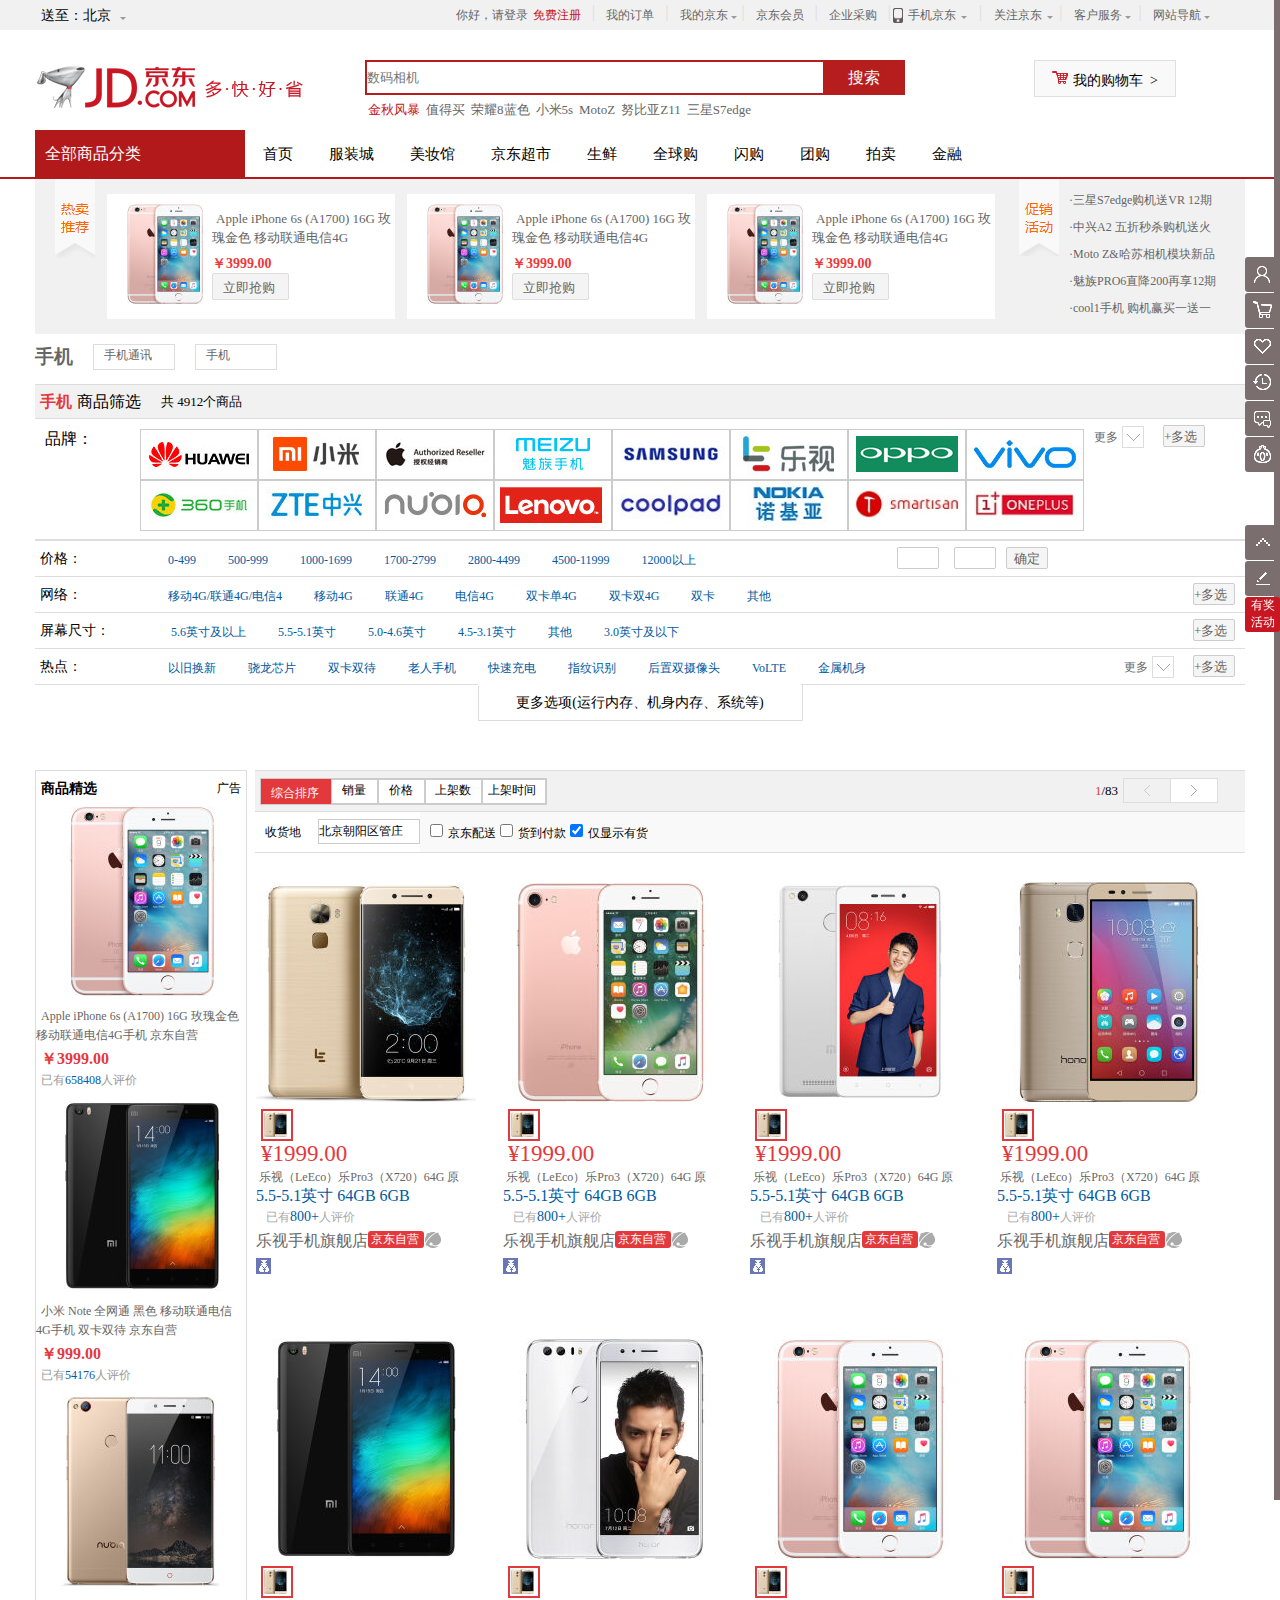
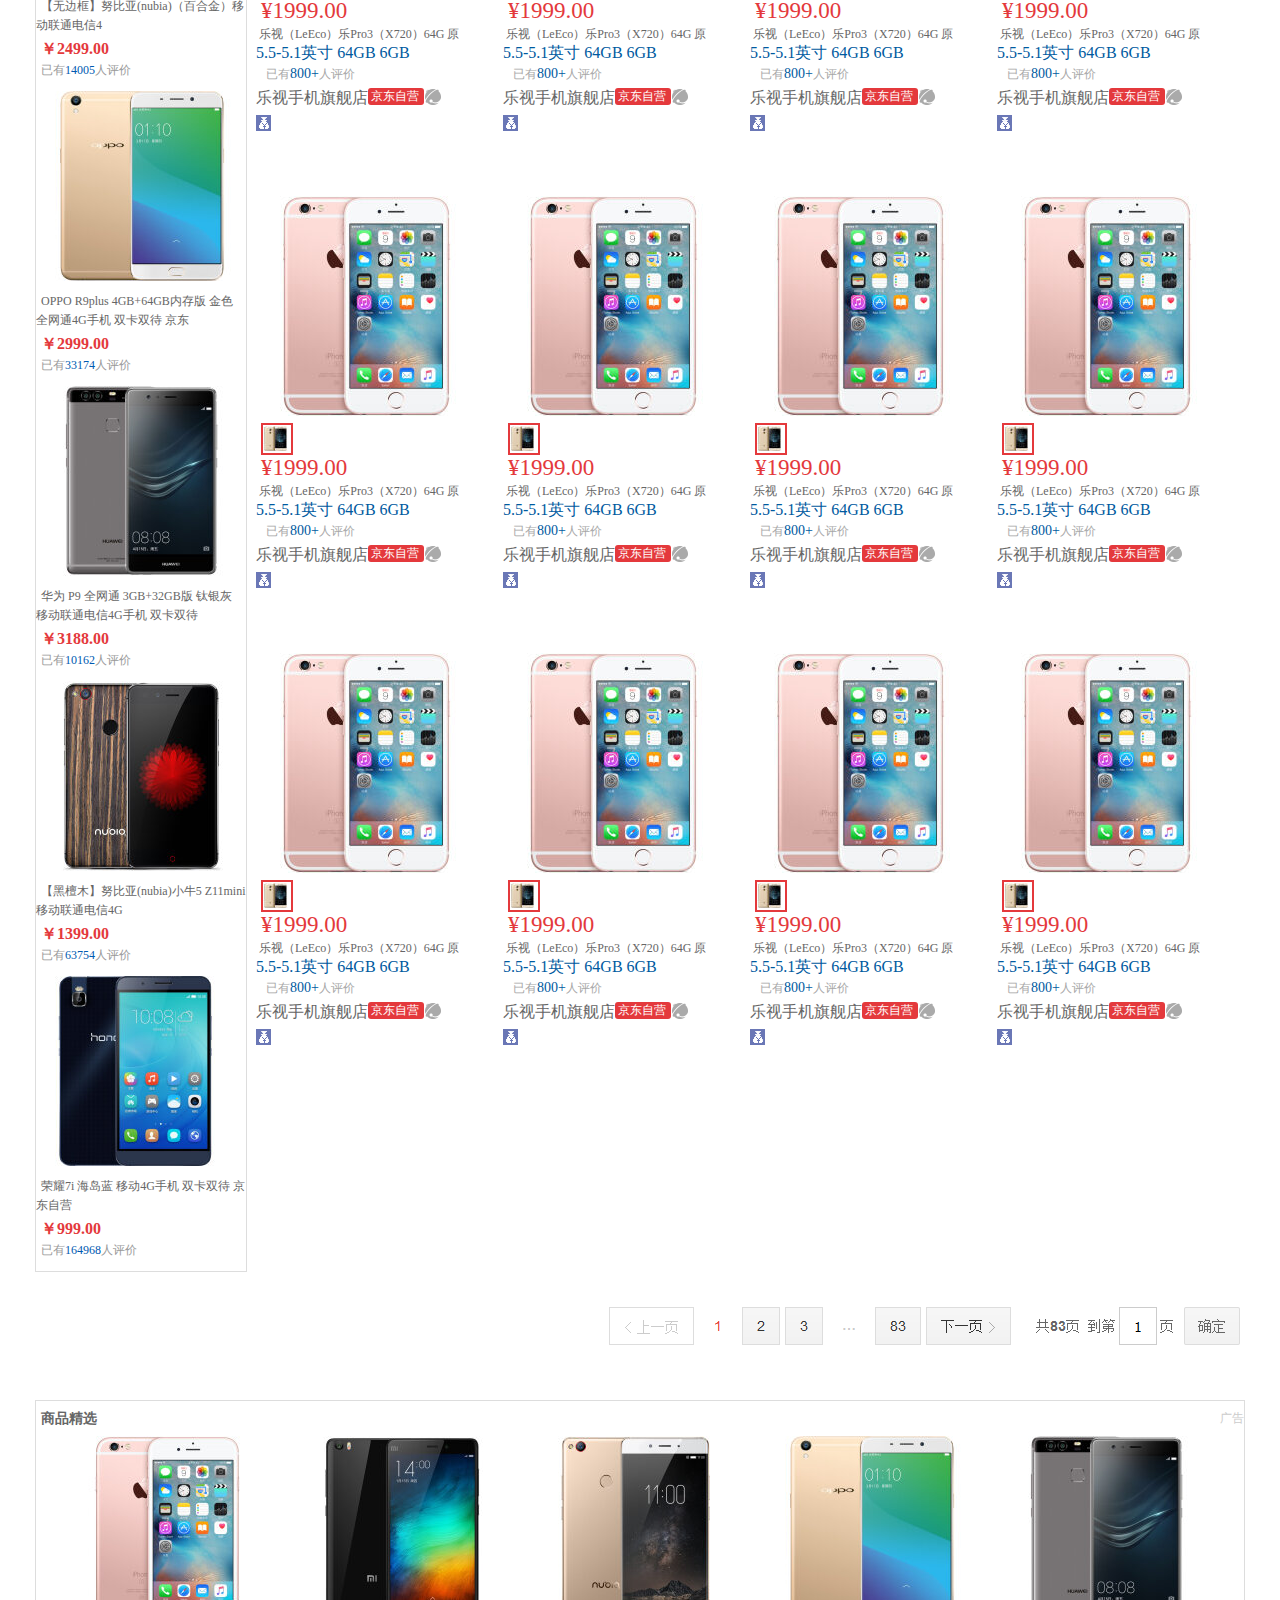
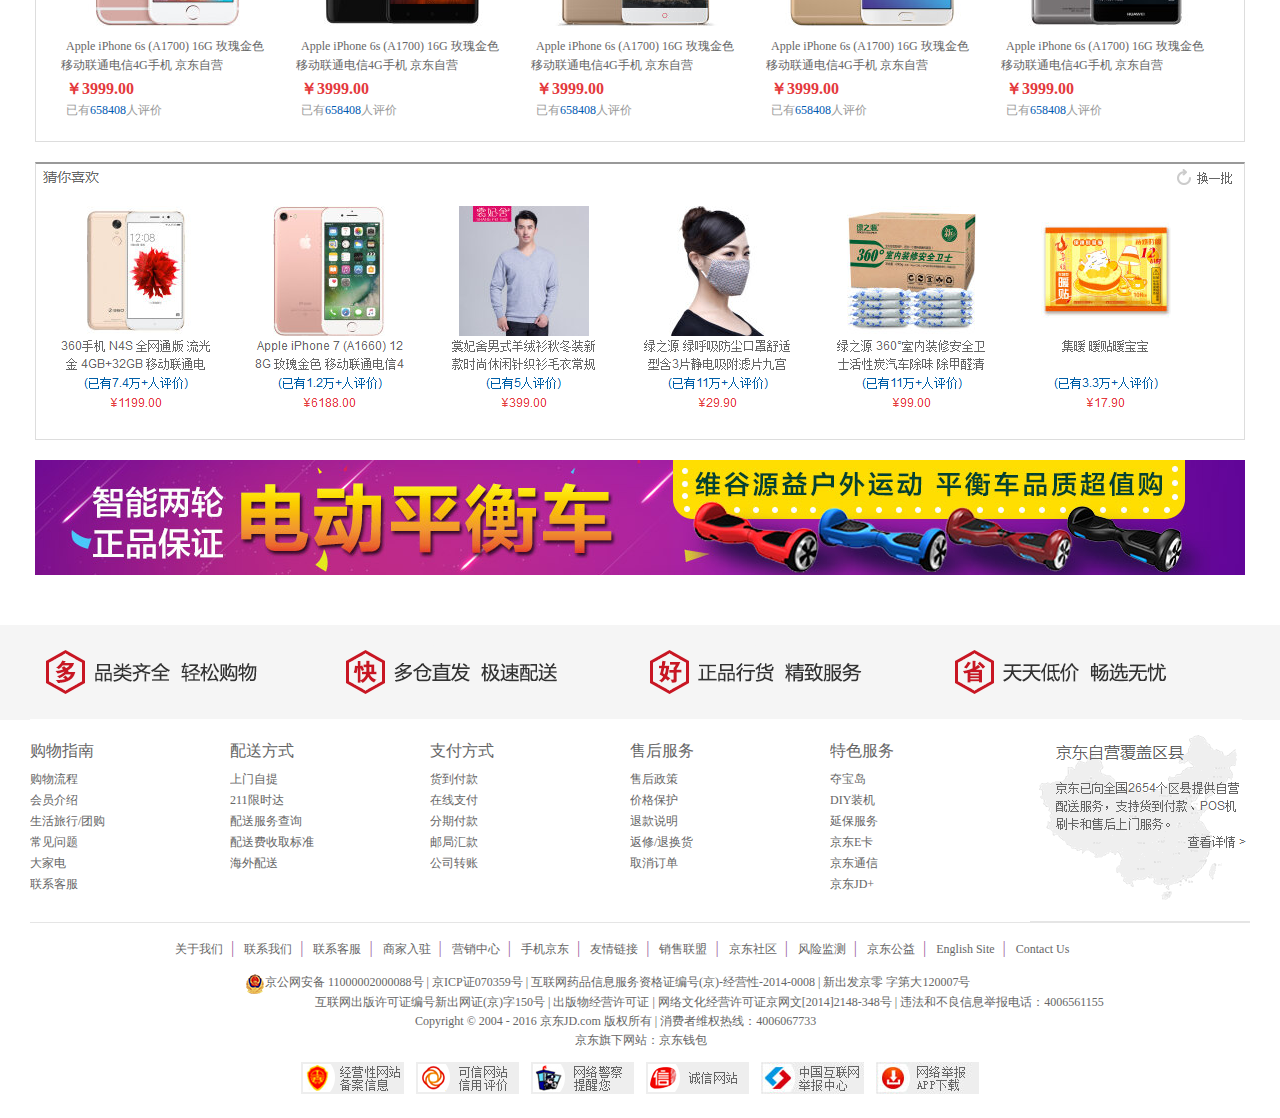
<file: list.html>
<!doctype html>
<html>
	<head>
		<meta charset="utf-8">
		<title>京东(JD.COM)-综合网购首选-正品低价、品质保障、配送及时、轻松购物！)</title>
		<link rel="icon" href="./static/images/jd.ico">
		<meta name="keywords" content="网上购物,网上商城,手机,笔记本,电脑,MP3,CD,VCD,DV,相机,数码,配件,手表,存储卡,京东">
		<meta name="description" content="京东商城jd.com-专业的综合网上购物商城,销售家电、数码通讯、电脑、家居百货、服装服饰、母婴、图书、食品等数万个品牌优质商品.便捷、诚信的服务，为您提供愉悦的网上购物体验!">
		<link rel="stylesheet" href="./static/css/list.css">
		<!-- 引入js文件 -->
		<script src="./static/js/jquery-1.11.3.min.js"></script>
	</head>
	<body>
		<!-- 顶部 -->
		<div id="header">
			<div id="top">
				<!-- 顶部左边 -->
				<div id="top_left">
					<span>送至：北京</span>
					<!-- 空白div遮盖边框 -->
					<div class="bk"></div>
					<b></b>
					<div id="address">
						<ul>
							<li><a href="javascript:void(0)" class="active">北京</a></li>
							<li><a href="javascript:void(0)">上海</a></li>
							<li><a href="javascript:void(0)">天津</a></li>
							<li><a href="javascript:void(0)">重庆</a></li>
							<li><a href="javascript:void(0)">河北</a></li>
							<li><a href="javascript:void(0)">山西</a></li>
							<li><a href="javascript:void(0)">河南</a></li>
							<li><a href="javascript:void(0)">辽宁</a></li>
							<li><a href="javascript:void(0)">吉林</a></li>
							<li><a href="javascript:void(0)">黑龙江</a></li>
							<li><a href="javascript:void(0)">内蒙古</a></li>
							<li><a href="javascript:void(0)">江苏</a></li>
							<li><a href="javascript:void(0)">山东</a></li>
							<li><a href="javascript:void(0)">安徽</a></li>
							<li><a href="javascript:void(0)">浙江</a></li>
							<li><a href="javascript:void(0)">福建</a></li>
							<li><a href="javascript:void(0)">湖北</a></li>
							<li><a href="javascript:void(0)">湖南</a></li>
							<li><a href="javascript:void(0)">广东</a></li>
							<li><a href="javascript:void(0)">广西</a></li>
							<li><a href="javascript:void(0)">江西</a></li>
							<li><a href="javascript:void(0)">四川</a></li>
							<li><a href="javascript:void(0)">海南</a></li>
							<li><a href="javascript:void(0)">贵州</a></li>
							<li><a href="javascript:void(0)">云南</a></li>
							<li><a href="javascript:void(0)">西藏</a></li>
							<li><a href="javascript:void(0)">陕西</a></li>
							<li><a href="javascript:void(0)">甘肃</a></li>
							<li><a href="javascript:void(0)">青海</a></li>
							<li><a href="javascript:void(0)">宁夏</a></li>
							<li><a href="javascript:void(0)">新疆</a></li>
							<li><a href="javascript:void(0)">台湾</a></li>
							<li><a href="javascript:void(0)">香港</a></li>
							<li><a href="javascript:void(0)">澳门</a></li>
							<li><a href="javascript:void(0)">钓鱼岛</a></li>
							<li><a href="javascript:void(0)">海外</a></li>
						</ul>
					</div>
				</div>
				<!-- 导航顶部右边 -->
				<div id="top_right">
					<ul>
						<li>
							<a href="javascript:void(0)">你好，请登录</a>
						</li>
						<li class="free">
							<a href="javascript:void(0)">免费注册</a>
						</li><span>|</span>
						<li>
							<a href="javascript:void(0)">我的订单</a>
						</li><span>|</span>
						<li class="my_jd">
							<a href="javascript:void(0)">我的京东<b></b></a>
							<div class="bk"></div>
							<!-- my_jd下拉框 -->
							<div class="please">
								<img src="./static/images/tx.png" width="60px">
								<div>
									<a href="javascript:void(0)"><strong>你好，请登录</strong></a><br>
									<a href="javascript:void(0)">优惠券&nbsp; |</a>
									<a href="javascript:void(0)">消息</a>
								</div>
								<div class="please_list">
									<ul>
										<li><a href="javascript:void(0)">待处理订单</a></li>
										<li><a href="javascript:void(0)">咨询回复</a></li>
										<li><a href="javascript:void(0)">降价商品</a></li>
										<li><a href="javascript:void(0)">返修退换货</a></li>
										<li><a href="javascript:void(0)">待处理订单</a></li>
										<li><a href="javascript:void(0)">咨询回复</a></li>
										<li><a href="javascript:void(0)">降价商品</a></li>
										<li><a href="javascript:void(0)">返修退换货</a></li>
									</ul>
								</div>
							</div>
						</li><span>|</span>
						<li>
							<a href="javascript:void(0)">京东会员</a>
						</li><span>|</span>
						<li>
							<a href="javascript:void(0)">企业采购</a>
						</li><span>|</span>
						<li class="phone_jd">
							<div><img src="./static/images/sj.png" width="10px"></div>
							<a href="javascript:void(0)">手机京东<b></b></a>
							<div class="bk"></div>
							<div class="app">
								<div class="app_pic">
									<img src="./static/images/app1.png">
									<span><a href="javascript:void(0)">京东客户端</a></span><br>
									<span><a href="javascript:void(0)">新人专享188元大礼包</a></span>
									
								</div>
								<div class="app_pic2">
									<img src="./static/images/app2.png">
									<span><a href="javascript:void(0)">京东金融客户端</a></span><br>
									<span><a href="javascript:void(0)">扫一扫 让赚钱再轻松一点</a></span>
								</div>
							</div>
						</li><span>|</span>
						<li class="attention">
							<a href="javascript:void(0)">关注京东<b></b></a>
							<div class="bk"></div>
							<div class="attention_pic">
								<img src="./static/images/attention_jd.jpg">
							</div>
						</li><span>|</span>
						<li class="serve">
							<a href="javascript:void(0)">客户服务<b></b></a>
							<div class="bk"></div>
							<div class="serve_list">
								<h3>客户</h3>
								<ul>
									<li><a href="javascript:void(0)">帮助中心</a></li>
									<li><a href="javascript:void(0)">售后服务</a></li>
									<li><a href="javascript:void(0)">在线客服</a></li>
									<li><a href="javascript:void(0)">意见建议</a></li>
									<li><a href="javascript:void(0)">电话客服</a></li>
									<li><a href="javascript:void(0)">客服邮箱</a></li>
									<li><a href="javascript:void(0)">金融咨询</a></li>
								</ul>
							</div>
						</li><span>|</span>
						<li class="web">
							<a href="javascript:void(0)">网站导航<b></b></a>
							<div class="bk"></div>
							<div class="web_nav">
								<div class="special">
									<h3>特色主题</h3>
									<ul>
										<li><a href="javascript:void(0)">品牌街</a></li>
										<li><a href="javascript:void(0)">好物100</a></li>
										<li><a href="javascript:void(0)">京东预售</a></li>
										<li><a href="javascript:void(0)">尖er货</a></li>
										<li><a href="javascript:void(0)">京东首发</a></li>
										<li><a href="javascript:void(0)">今日团购</a></li>
										<li><a href="javascript:void(0)">优惠券</a></li>
										<li><a href="javascript:void(0)">闪购</a></li>
										<li><a href="javascript:void(0)">京东会员</a></li>
										<li><a href="javascript:void(0)">秒杀</a></li>
										<li><a href="javascript:void(0)">定期送</a></li>
										<li><a href="javascript:void(0)">装机大师</a></li>
										<li><a href="javascript:void(0)">新奇特</a></li>
										<li><a href="javascript:void(0)">京东试用</a></li>
										<li><a href="javascript:void(0)">礼品购</a></li>
										<li><a href="javascript:void(0)">智能馆</a></li>
										<li><a href="javascript:void(0)">奇趣日报</a></li>
										<li><a href="javascript:void(0)">大牌免息</a></li>
										<li><a href="javascript:void(0)">北京老字号</a></li>
										<li><a href="javascript:void(0)">买什么</a></li>
									</ul>
								</div>
								<div class="option">
									<h3>行业频道</h3>
									<ul>
										<li><a href="javascript:void(0)">服装城</a></li>
										<li><a href="javascript:void(0)">家用电器</a></li>
										<li><a href="javascript:void(0)">电脑办公</a></li>
										<li><a href="javascript:void(0)">手机</a></li>
										<li><a href="javascript:void(0)">美妆馆</a></li>
										<li><a href="javascript:void(0)">食品</a></li>
										<li><a href="javascript:void(0)">数码</a></li>
										<li><a href="javascript:void(0)">母婴</a></li>
										<li><a href="javascript:void(0)">家装城</a></li>
										<li><a href="javascript:void(0)">运动户外</a></li>
										<li><a href="javascript:void(0)">整车</a></li>
										<li><a href="javascript:void(0)">图书</a></li>
										<li><a href="javascript:void(0)">农资频道</a></li>
										<li><a href="javascript:void(0)">京东智能</a></li>
										<li><a href="javascript:void(0)">玩3C</a></li>
									</ul>
								</div>
								<div class="option">
									<h3>生活服务</h3>
									<ul>
										<li><a href="javascript:void(0)">服装城</a></li>
										<li><a href="javascript:void(0)">家用电器</a></li>
										<li><a href="javascript:void(0)">电脑办公</a></li>
										<li><a href="javascript:void(0)">手机</a></li>
										<li><a href="javascript:void(0)">美妆馆</a></li>
										<li><a href="javascript:void(0)">食品</a></li>
										<li><a href="javascript:void(0)">数码</a></li>
										<li><a href="javascript:void(0)">母婴</a></li>
										<li><a href="javascript:void(0)">家装城</a></li>
										<li><a href="javascript:void(0)">运动户外</a></li>
										<li><a href="javascript:void(0)">整车</a></li>
										<li><a href="javascript:void(0)">图书</a></li>
										<li><a href="javascript:void(0)">农资频道</a></li>
										<li><a href="javascript:void(0)">京东智能</a></li>
										<li><a href="javascript:void(0)">玩3C</a></li>
									</ul>
								</div>
								<div class="option">
									<h3>更多精选</h3>
									<ul>
										<li><a href="javascript:void(0)">服装城</a></li>
										<li><a href="javascript:void(0)">家用电器</a></li>
										<li><a href="javascript:void(0)">电脑办公</a></li>
										<li><a href="javascript:void(0)">手机</a></li>
										<li><a href="javascript:void(0)">美妆馆</a></li>
										<li><a href="javascript:void(0)">食品</a></li>
										<li><a href="javascript:void(0)">数码</a></li>
										<li><a href="javascript:void(0)">母婴</a></li>
										<li><a href="javascript:void(0)">家装城</a></li>
										<li><a href="javascript:void(0)">运动户外</a></li>
										<li><a href="javascript:void(0)">整车</a></li>
										<li><a href="javascript:void(0)">图书</a></li>
										<li><a href="javascript:void(0)">农资频道</a></li>
										<li><a href="javascript:void(0)">京东智能</a></li>
										<li><a href="javascript:void(0)">玩3C</a></li>
									</ul>
								</div>
							</div>
						</li>
					</ul>
				</div>
			</div>
		</div>
		<!-- 页面logo和搜索框 -->
		<div id="nav">
			<div id="logo">
				<img src="./static/images/logo.png">
			</div>
			<div id="search">
				<form action="" method="post">
					<input id="searchk" type="search" name="search" placeholder="数码相机">
					<div class="searchtext">搜索</div>
					<div class="searchword">
						<ul>
							<li class="autocolor"><a href="javascript:void(0)">金秋风暴</a></li>
							<li><a href="javascript:void(0)">值得买</a></li>
							<li><a href="javascript:void(0)">荣耀8蓝色</a></li>
							<li><a href="javascript:void(0)">小米5s</a></li>
							<li><a href="javascript:void(0)">MotoZ</a></li>
							<li><a href="javascript:void(0)">努比亚Z11</a></li>
							<li><a href="javascript:void(0)">三星S7edge</a></li>
						</ul>
					</div>
				</form>
			</div>
			<div id="shopcar">
				<div id="car">
					<img src="./static/images/shopcar.png">
					<span>我的购物车&nbsp;	></span>
					<div class="bk"></div>
					<div class="car_list">
						<img src="./static/images/car.png">
						<span>购物车中还没有商品，赶紧选购吧！</span>
					</div>
				</div>
			</div>
		</div>
		<!-- 商品分类 -->
		<div id="goodmenu">
			<div id="goodmenu_list">
				<div id="all">
					<a href="javascript:void(0)">全部商品分类</a>
					<div id="container">
						<div id="menu">
							<ul>
								<li class="house">
									<a href="javascript:void(0)">家用电器</a>
									<!-- 家用电器下拉框 -->
									<div class="goods">
										<!-- 家用电器下拉框左侧 -->
										<div class="goods_left">
											<div class="national">
												<ul>
													<li><a href="javascript:void(0)">沸腾国庆 <span>></span></a></li>
													<li><a href="javascript:void(0)">家电城 <span>></span></a></li>
													<li><a href="javascript:void(0)">品牌日 <span>></span></a></li>
													<li><a href="javascript:void(0)">智能生活馆 <span>></span></a></li>
													<li><a href="javascript:void(0)">京东净化馆 <span>></span></a></li>
													<li><a href="javascript:void(0)">京东帮服务店 <span>></span></a></li>
													<li><a href="javascript:void(0)">家电众筹馆 <span>></span></a></li>
												</ul>
											</div>
											<!-- 电视ul -->
											<div class="tv">
												<div class="tv1">
													<div class="tv1_name"><span><a href="javascript:void(0)">电视&nbsp ></a></span></div>
													<div class="tv1_cont">
														<ul>
															<li><a href="javascript:void(0)"><span>|</span>沸腾国庆</a></li>
															<li><a href="javascript:void(0)"><span>|</span>合资品牌</a></li>
															<li><a href="javascript:void(0)"><span>|</span>国产品牌</a></li>
															<li><a href="javascript:void(0)"><span>|</span>互联网品牌</a></li>
														</ul>
													</div>
												</div>
												<div class="tv1">
													<div class="tv1_name"><span><a href="javascript:void(0)">空调&nbsp ></a></span></div>
													<div class="tv1_cont">
														<ul>
															<li><a href="javascript:void(0)"><span>|</span>壁挂式空调</a></li>
															<li><a href="javascript:void(0)"><span>|</span>柜式空调</a></li>
															<li><a href="javascript:void(0)"><span>|</span>中央空调</a></li>
															<li><a href="javascript:void(0)"><span>|</span>空调配件</a></li>
														</ul>
													</div>
												</div>
												<div class="tv1">
													<div class="tv1_name"><span><a href="javascript:void(0)">洗衣机&nbsp ></a></span></div>
													<div class="tv1_cont">
														<ul>
															<li><a href="javascript:void(0)"><span>|</span>沸腾国庆</a></li>
															<li><a href="javascript:void(0)"><span>|</span>合资品牌</a></li>
															<li><a href="javascript:void(0)"><span>|</span>国产品牌</a></li>
															<li><a href="javascript:void(0)"><span>|</span>互联网品牌</a></li>
														</ul>
													</div>
												</div>
												<div class="tv1">
													<div class="tv1_name"><span><a href="javascript:void(0)">冰箱&nbsp ></a></span></div>
													<div class="tv1_cont">
														<ul>
															<li><a href="javascript:void(0)"><span>|</span>多门</a></li>
															<li><a href="javascript:void(0)"><span>|</span>对开门</a></li>
															<li><a href="javascript:void(0)"><span>|</span>三门</a></li>
															<li><a href="javascript:void(0)"><span>|</span>双门</a></li>
															<li><a href="javascript:void(0)"><span>|</span>冰柜/冰吧</a></li>
															<li><a href="javascript:void(0)"><span>|</span>酒柜</a></li>
															<li><a href="javascript:void(0)"><span>|</span>冰箱配件</a></li>
														</ul>
													</div>
												</div>
												<div class="tv1">
													<div class="tv1_name"><span><a href="javascript:void(0)">厨卫大电&nbsp ></a></span></div>
													<div class="tv1_cont">
														<ul>
															<li><a href="javascript:void(0)"><span>|</span>油烟机</a></li>
															<li><a href="javascript:void(0)"><span>|</span>燃气灶</a></li>
															<li><a href="javascript:void(0)"><span>|</span>烟灶套装</a></li>
															<li><a href="javascript:void(0)"><span>|</span>消毒柜</a></li>
															<li><a href="javascript:void(0)"><span>|</span>洗碗机</a></li>
															<li><a href="javascript:void(0)"><span>|</span>电热水器</a></li>
															<li><a href="javascript:void(0)"><span>|</span>燃气热水器</a></li>
															<li><a href="javascript:void(0)"><span>|</span>嵌入式厨电</a></li>
														</ul>
													</div>
												</div>
												<div class="tv2">
													<div class="tv2_name"><span><a href="javascript:void(0)">厨房小电&nbsp ></a></span></div>
													<div class="tv2_cont">
														<ul>
															<li><a href="javascript:void(0)"><span>|</span>沸热小电</a></li>
															<li><a href="javascript:void(0)"><span>|</span>电饭煲</a></li>
															<li><a href="javascript:void(0)"><span>|</span>微波炉</a></li>
															<li><a href="javascript:void(0)"><span>|</span>电烤箱</a></li>
															<li><a href="javascript:void(0)"><span>|</span>电磁炉</a></li>
															<li><a href="javascript:void(0)"><span>|</span>电压力锅</a></li>
															<li><a href="javascript:void(0)"><span>|</span>豆浆机</a></li>
															<li><a href="javascript:void(0)"><span>|</span>咖啡机</a></li>
															<li><a href="javascript:void(0)"><span>|</span>面包机</a></li>
															<li><a href="javascript:void(0)"><span>|</span>榨汁机</a></li>
															<li><a href="javascript:void(0)"><span>|</span>料理机</a></li>
															<li><a href="javascript:void(0)"><span>|</span>电饼铛</a></li>
															<li><a href="javascript:void(0)"><span>|</span>养生壶/煎药壶</a></li>
															<li><a href="javascript:void(0)"><span>|</span>酸奶机</a></li>
															<li><a href="javascript:void(0)"><span>|</span>煮蛋器</a></li>
															<li><a href="javascript:void(0)"><span>|</span>电水壶/热水瓶</a></li>
															<li><a href="javascript:void(0)"><span>|</span>电炖锅</a></li>
															<li><a href="javascript:void(0)"><span>|</span>多用途锅</a></li>
															<li><a href="javascript:void(0)"><span>|</span>电烧烤炉</a></li>
															<li><a href="javascript:void(0)"><span>|</span>电热饭盒</a></li>
															<li><a href="javascript:void(0)"><span>|</span>其他厨房电器</a></li>
														</ul>
													</div>
												</div>
												<div class="tv3">
													<div class="tv3_name"><span><a href="javascript:void(0)">生活电器&nbsp ></a></span></div>
													<div class="tv3_cont">
														<ul>
															<li><a href="javascript:void(0)"><span>|</span>取暖电器</a></li>
															<li><a href="javascript:void(0)"><span>|</span>吸尘器</a></li>
															<li><a href="javascript:void(0)"><span>|</span>净化器</a></li>
															<li><a href="javascript:void(0)"><span>|</span>扫地机器人</a></li>
															<li><a href="javascript:void(0)"><span>|</span>加湿器</a></li>
															<li><a href="javascript:void(0)"><span>|</span>挂烫机/熨斗</a></li>
															<li><a href="javascript:void(0)"><span>|</span>电风扇</a></li>
															<li><a href="javascript:void(0)"><span>|</span>冷风扇</a></li>
															<li><a href="javascript:void(0)"><span>|</span>插座</a></li>
															<li><a href="javascript:void(0)"><span>|</span>电话机</a></li>
															<li><a href="javascript:void(0)"><span>|</span>净水器</a></li>
															<li><a href="javascript:void(0)"><span>|</span>饮水机</a></li>
															<li><a href="javascript:void(0)"><span>|</span>除湿机</a></li>
															<li><a href="javascript:void(0)"><span>|</span>干衣机</a></li>
															<li><a href="javascript:void(0)"><span>|</span>清洁机</a></li>
															<li><a href="javascript:void(0)"><span>|</span>收录/音机</a></li>
															<li><a href="javascript:void(0)"><span>|</span>其它生活电器</a></li>
															<li><a href="javascript:void(0)"><span>|</span>生活电器配件</a></li>
														</ul>                             
													</div>
												</div>
												<div class="tv3">
													<div class="tv3_name"><span><a href="javascript:void(0)">个护健康&nbsp ></a></span></div>
													<div class="tv3_cont">
														<ul>
															<li><a href="javascript:void(0)"><span>|</span>剃须刀</a></li>
															<li><a href="javascript:void(0)"><span>|</span>口腔护理</a></li>
															<li><a href="javascript:void(0)"><span>|</span>电吹风</a></li>
															<li><a href="javascript:void(0)"><span>|</span>美容器</a></li>
															<li><a href="javascript:void(0)"><span>|</span>卷/直发器</a></li>
															<li><a href="javascript:void(0)"><span>|</span>理发器</a></li>
															<li><a href="javascript:void(0)"><span>|</span>剃/脱毛器</a></li>
															<li><a href="javascript:void(0)"><span>|</span>足浴盆</a></li>
															<li><a href="javascript:void(0)"><span>|</span>健康秤/厨房秤</a></li>
															<li><a href="javascript:void(0)"><span>|</span>按摩器</a></li>
															<li><a href="javascript:void(0)"><span>|</span>按摩椅</a></li>
															<li><a href="javascript:void(0)"><span>|</span>计步器/脂肪检测仪</a></li>
															<li><a href="javascript:void(0)"><span>|</span>其它健康电器</a></li>
														</ul>                             
													</div>
												</div>
												<div class="tv1">
													<div class="tv1_name"><span><a href="javascript:void(0)">家庭影音&nbsp ></a></span></div>
													<div class="tv1_cont">
														<ul>
															<li><a href="javascript:void(0)"><span>|</span>家庭影院</a></li>
															<li><a href="javascript:void(0)"><span>|</span>迷你音响</a></li>
															<li><a href="javascript:void(0)"><span>|</span>DVD</a></li>
															<li><a href="javascript:void(0)"><span>|</span>电视影音配件</a></li>
														</ul>
													</div>
												</div>
												<div class="tv1">
													<div class="tv1_name"><span><a href="javascript:void(0)">进口电器&nbsp ></a></span></div>
													<div class="tv1_cont">
														<ul>
															<li><a href="javascript:void(0)"><span>|</span>进口电器</a></li>
														</ul>
													</div>
												</div>
											</div>
										</div>
										<!-- 家用电器下拉框右侧图片 -->
										<div class="goods_pic">
											<a href="javascript:void(0)"><img src="./static/images/tu.png"></a>
										</div>
									</div>
								</li>
								<li class="house">
									<a href="javascript:void(0)">手机、运营商、数码</a>
								</li>
								<li class="house"><a href="javascript:void(0)">电脑、办公</a></li>
								<li class="house"><a href="javascript:void(0)">家居、家具、家装、厨具</a></li>
								<li class="house"><a href="javascript:void(0)">男装、女装、童装、内衣</a></li>
								<li class="house"><a href="javascript:void(0)">个人化妆、清洁用品、宠物</a></li>
								<li class="house"><a href="javascript:void(0)">鞋靴、箱包、珠宝、奢饰品</a></li>
								<li class="house"><a href="javascript:void(0)">运动、户外、钟表</a></li>
								<li class="house"><a href="javascript:void(0)">汽车、汽车用品</a></li>
								<li class="house"><a href="javascript:void(0)">母婴、玩乐乐器</a></li>
								<li class="house"><a href="javascript:void(0)">食品、酒类、生鲜、特产</a></li>
								<li class="house"><a href="javascript:void(0)">医药保健</a></li>
								<li class="house"><a href="javascript:void(0)">图书、音像、电子书</a></li>
								<li class="house"><a href="javascript:void(0)">彩票、旅行、充值、票务</a></li>
								<li class="house"><a href="javascript:void(0)">理财、众筹、白条、保险</a></li>
							</ul>
						</div>
					</div>
				</div>
				<div id="all_list">
					<ul>
						<li><a href="javascript:void(0)">首页</a></li>
						<li><a href="javascript:void(0)">服装城</a></li>
						<li><a href="javascript:void(0)">美妆馆</a></li>
						<li><a href="javascript:void(0)">京东超市</a></li>
						<li><a href="javascript:void(0)">生鲜</a></li>
						<li><a href="javascript:void(0)">全球购</a></li>
						<li><a href="javascript:void(0)">闪购</a></li>
						<li><a href="javascript:void(0)">团购</a></li>
						<li><a href="javascript:void(0)">拍卖</a></li>
						<li><a href="javascript:void(0)">金融</a></li>
					</ul>
				</div>
			</div>
		</div>
		
		<!-- 热卖推荐 -->
		<div id="hot">
			<div class="hot_pic">
				<img src="./static/imgs/hot1.png">
			</div>
			<div class="iphone">
				<div class="apple">
					<div class="apple_pic">
						<img src="./static/imgs/apple.png">
					</div>
					<div class="appletext">
						<p class="rose"><a href="javascript:void(0)">Apple iPhone 6s (A1700) 16G 玫瑰金色 移动联通电信4G</a></p>
						<p class="apple_price"><a href="javascript:void(0)">￥3999.00</a></p>
						<div class="quick"><a href="javascript:void(0)">立即抢购</a></div>
					</div>
				</div>
				<div class="apple">
					<div class="apple_pic">
						<img src="./static/imgs/apple.png">
					</div>
					<div class="appletext">
						<p class="rose"><a href="javascript:void(0)">Apple iPhone 6s (A1700) 16G 玫瑰金色 移动联通电信4G</a></p>
						<p class="apple_price"><a href="javascript:void(0)">￥3999.00</a></p>
						<div class="quick"><a href="javascript:void(0)">立即抢购</a></div>
					</div>
				</div>
				<div class="apple">
					<div class="apple_pic">
						<img src="./static/imgs/apple.png">
					</div>
					<div class="appletext">
						<p class="rose"><a href="javascript:void(0)">Apple iPhone 6s (A1700) 16G 玫瑰金色 移动联通电信4G</a></p>
						<p class="apple_price"><a href="javascript:void(0)">￥3999.00</a></p>
						<div class="quick"><a href="javascript:void(0)">立即抢购</a></div>
					</div>
				</div>
			</div>
			<!-- 促销活动 -->
			<div id="active">
				<div class="active_pic">
					<img src="./static/imgs/active.png">
				</div>
				<div class="star">
					<ul type="circle">
						<li><a href="javascript:void(0)">·三星S7edge购机送VR 12期</a></li>
						<li><a href="javascript:void(0)">·中兴A2 五折秒杀购机送火</a></li>
						<li><a href="javascript:void(0)">·Moto Z&哈苏相机模块新品</a></li>
						<li><a href="javascript:void(0)">·魅族PRO6直降200再享12期</a></li>
						<li><a href="javascript:void(0)">·cool1手机 购机赢买一送一</a></li>
					</ul>
				</div>
			</div>
		</div>
		<!-- 手机 -->
		<div id="iphone">
			<div class="iphone-1"><a href="#"><h3>手机</h3></a></div>
			<div class="iphone-2">
				<a href="#">手机通讯</a>
				<div class="iphone-box">
					<ul>
						<li><a href="#">手机通讯</a></li>
						<li><a href="#">运营商</a></li>
						<li><a href="#">手机配件</a></li>
					<ul>
				</div>
				<div class="iphone-white-tiao"></div>
			</div>
			<div class="iphone-3">
				<a href="#">手机</a>
				<div class="iphone-box">
					<ul>
						<li><a href="#">手机</a></li>
						<li><a href="#">对讲机</a></li>
					<ul>
				</div>
				<div class="iphone-white-tiao"></div>
			</div>
		</div>
		<!-- 手机筛选 -->
		<div id="chance">
			<h4>手机</h4>
			<span>商品筛选</span>
			<span class="count">共 4912个商品</span>
		</div>
		<!-- 品牌logo -->
		<div id="brand">
			<div class="brand_title">品牌：</div>
			<div class="brand_logo">
				<div class="brandBox">
					<ul>
						<li class="pinpai">
							<div class="brandPic"><img src="./static/imgs/brand1.jpg"></div>
							<div class="brandPic1">华为 (HUAWEI)</div>
						</li>
						<li class="pinpai">
							<div class="brandPic"><img src="./static/imgs/brand2.jpg"></div>
							<div class="brandPic1">小米 (MI)</div>
						</li>
						<li class="pinpai">
							<div class="brandPic"><img src="./static/imgs/brand3.jpg"></div>
							<div class="brandPic1">(Apple)</div>
						</li>
						<li class="pinpai">
							<div class="brandPic"><img src="./static/imgs/brand4.jpg"></div>
							<div class="brandPic1">魅族 (MEIZU)</div>
						</li>
						<li class="pinpai">
							<div class="brandPic"><img src="./static/imgs/brand5.jpg"></div>
							<div class="brandPic1">三星 (SAMSUNG)</div>
						</li>
						<li class="pinpai">
							<div class="brandPic"><img src="./static/imgs/brand6.jpg"></div>
							<div class="brandPic1">乐视 (Letv)</div>
						</li>
						<li class="pinpai">
							<div class="brandPic"><img src="./static/imgs/brand7.jpg"></div>
							<div class="brandPic1">(OPPO)</div>
						</li>
						<li class="pinpai">
							<div class="brandPic"><img src="./static/imgs/brand8.jpg"></div>
							<div class="brandPic1">vivo</div>
						</li>
						<li class="pinpai">
							<div class="brandPic"><img src="./static/imgs/brand9.jpg"></div>
							<div class="brandPic1">360</div>
						</li>
						<li class="pinpai">
							<div class="brandPic"><img src="./static/imgs/brand10.jpg"></div>
							<div class="brandPic1">中心 (ZTE)</div>
						</li>
						<li class="pinpai">
							<div class="brandPic"><img src="./static/imgs/brand11.jpg"></div>
							<div class="brandPic1">努比亚 (nubia)</div>
						</li>
						<li class="pinpai">
							<div class="brandPic"><img src="./static/imgs/brand12.jpg"></div>
							<div class="brandPic1">联想 (Lenovo)</div>
						</li>
						<li class="pinpai">
							<div class="brandPic"><img src="./static/imgs/brand13.jpg"></div>
							<div class="brandPic1">酷派 (Coolpad)</div>
						</li>
						<li class="pinpai">
							<div class="brandPic"><img src="./static/imgs/brand14.jpg"></div>
							<div class="brandPic1">诺基亚 (NOKIA)</div>
						</li>
						<li class="pinpai">
							<div class="brandPic"><img src="./static/imgs/brand15.jpg"></div>
							<div class="brandPic1">锤子 (smartisan)</div>
						</li>
						<li class="pinpai">
							<div class="brandPic"><img src="./static/imgs/brand16.jpg"></div>
							<div class="brandPic1">一加</div>
						</li>
					</ul>
				</div>
			</div>
			<div class="more">
				<div class="many">
					<a href="javascript:void(0)">更多</a>
					<img src="./static/imgs/more.png">
				</div>
				<div class="box3">
					<a href="javascript:void(0)">+多选</a>
				</div>
			</div>
		</div>
		<!-- 价格选择分类 -->
		<div class="kinds">
			<span>价格：</span>
			<div class="money">
				<ul>
					<li><a href="javascript:void(0)">0-499</a></li>
					<li><a href="javascript:void(0)">500-999</a></li>
					<li><a href="javascript:void(0)">1000-1699</a></li>
					<li><a href="javascript:void(0)">1700-2799</a></li>
					<li><a href="javascript:void(0)">2800-4499</a></li>
					<li><a href="javascript:void(0)">4500-11999</a></li>
					<li><a href="javascript:void(0)">12000以上</a></li>
				</ul>
			</div>
			<div class="sure">
				<div class="box"></div>
				<div class="box"></div>
				<div class="box2">
					<a href="javascript:void(0)">确定</a>
				</div>
			</div>
		</div>
		<div class="kind">
			<span>网络：</span>
			<div class="money2">
				<ul>
					<li><a href="javascript:void(0)">移动4G/联通4G/电信4</a></li>
					<li><a href="javascript:void(0)">移动4G</a></li>
					<li><a href="javascript:void(0)">联通4G</a></li>
					<li><a href="javascript:void(0)">电信4G</a></li>
					<li><a href="javascript:void(0)">双卡单4G</a></li>
					<li><a href="javascript:void(0)">双卡双4G</a></li>
					<li><a href="javascript:void(0)">双卡</a></li>
					<li><a href="javascript:void(0)">其他</a></li>
				</ul>               
			</div>
			<div class="box3"><a href="javascript:void(0)">+多选</a></div>
		</div>
		<div class="kind">
			<span>屏幕尺寸：</span>
			<div class="money3">
				<ul>
					<li><a href="javascript:void(0)">5.6英寸及以上</a></li>
					<li><a href="javascript:void(0)">5.5-5.1英寸</a></li>
					<li><a href="javascript:void(0)">5.0-4.6英寸</a></li>
					<li><a href="javascript:void(0)">4.5-3.1英寸</a></li>
					<li><a href="javascript:void(0)">其他</a></li>
					<li><a href="javascript:void(0)">3.0英寸及以下</a></li>
				</ul>               
			</div>
			<div class="box3"><a href="javascript:void(0)">+多选</a></div>
		</div>
		<div class="kind">
			<span>热点：</span>
			<div class="money2">
				<ul>
					<li><a href="javascript:void(0)">以旧换新</a></li>
					<li><a href="javascript:void(0)">骁龙芯片</a></li>
					<li><a href="javascript:void(0)">双卡双待</a></li>
					<li><a href="javascript:void(0)">老人手机</a></li>
					<li><a href="javascript:void(0)">快速充电</a></li>
					<li><a href="javascript:void(0)">指纹识别</a></li>
					<li><a href="javascript:void(0)">后置双摄像头</a></li>
					<li><a href="javascript:void(0)">VoLTE</a></li>
					<li><a href="javascript:void(0)">金属机身</a></li>
				</ul>               
			</div>
			<div class="more">
				<div class="many">
					<a href="javascript:void(0)">更多</a>
					<img src="./static/imgs/more.png">
				</div>
				<div class="box3">
					<a href="javascript:void(0)">+多选</a>
				</div>
			</div>
		</div>
		<!-- 运行内存 -->
		<div class="kind yin">
			<span>运行：</span>
			<div class="money2">
				<ul>
					<li><a href="javascript:void(0)">以旧换新</a></li>
					<li><a href="javascript:void(0)">骁龙芯片</a></li>
					<li><a href="javascript:void(0)">双卡双待</a></li>
					<li><a href="javascript:void(0)">老人手机</a></li>
					<li><a href="javascript:void(0)">快速充电</a></li>
					<li><a href="javascript:void(0)">指纹识别</a></li>
					<li><a href="javascript:void(0)">后置双摄像头</a></li>
					<li><a href="javascript:void(0)">VoLTE</a></li>
					<li><a href="javascript:void(0)">金属机身</a></li>
				</ul>               
			</div>
			<div class="more">
				<div class="many">
					<a href="javascript:void(0)">更多</a>
					<img src="./static/imgs/more.png">
				</div>
				<div class="box3">
					<a href="javascript:void(0)">+多选</a>
				</div>
			</div>
		</div>
		<!-- 机身内存 -->
		<div class="kind yin">
			<span>内存</span>
			<div class="money2">
				<ul>
					<li><a href="javascript:void(0)">6GB</a></li>
					<li><a href="javascript:void(0)">4GB</a></li>
					<li><a href="javascript:void(0)">3GB</a></li>
					<li><a href="javascript:void(0)">2GB</a></li>
					<li><a href="javascript:void(0)">无</a></li>
					<li><a href="javascript:void(0)">其他</a></li>
				</ul>               
			</div>
			<div class="more">
				<div class="many">
					<a href="javascript:void(0)">更多</a>
					<img src="./static/imgs/more.png">
				</div>
				<div class="box3">
					<a href="javascript:void(0)">+多选</a>
				</div>
			</div>
		</div>
		<!-- 系统 -->
		<div class="kind yin">
			<span>系统：</span>
			<div class="money2">
				<ul>
					<li><a href="javascript:void(0)">安卓（Android）</a></li>
					<li><a href="javascript:void(0)">骁龙芯片</a></li>
					<li><a href="javascript:void(0)">双卡双待</a></li>
					<li><a href="javascript:void(0)">老人手机</a></li>
					<li><a href="javascript:void(0)">快速充电</a></li>
					<li><a href="javascript:void(0)">指纹识别</a></li>
					<li><a href="javascript:void(0)">后置双摄像头</a></li>
					<li><a href="javascript:void(0)">VoLTE</a></li>
					<li><a href="javascript:void(0)">金属机身</a></li>
				</ul>               
			</div>
			<div class="more">
				<div class="many">
					<a href="javascript:void(0)">更多</a>
					<img src="./static/imgs/more.png">
				</div>
				<div class="box3">
					<a href="javascript:void(0)">+多选</a>
				</div>
			</div>
		</div>
		<!-- 电池容量 -->
		<div class="kind yin">
			<span>电池：</span>
			<div class="money2">
				<ul>
					<li><a href="javascript:void(0)">以旧换新</a></li>
					<li><a href="javascript:void(0)">骁龙芯片</a></li>
					<li><a href="javascript:void(0)">双卡双待</a></li>
					<li><a href="javascript:void(0)">老人手机</a></li>
					<li><a href="javascript:void(0)">快速充电</a></li>
					<li><a href="javascript:void(0)">指纹识别</a></li>
					<li><a href="javascript:void(0)">后置双摄像头</a></li>
					<li><a href="javascript:void(0)">VoLTE</a></li>
					<li><a href="javascript:void(0)">金属机身</a></li>
				</ul>               
			</div>
			<div class="more">
				<div class="many">
					<a href="javascript:void(0)">更多</a>
					<img src="./static/imgs/more.png">
				</div>
				<div class="box3">
					<a href="javascript:void(0)">+多选</a>
				</div>
			</div>
		</div>
		<!-- 像素 -->
		<div class="kind yin">
			<span>像素：</span>
			<div class="money2">
				<ul>
					<li><a href="javascript:void(0)">以旧换新</a></li>
					<li><a href="javascript:void(0)">骁龙芯片</a></li>
					<li><a href="javascript:void(0)">双卡双待</a></li>
					<li><a href="javascript:void(0)">老人手机</a></li>
					<li><a href="javascript:void(0)">快速充电</a></li>
					<li><a href="javascript:void(0)">指纹识别</a></li>
					<li><a href="javascript:void(0)">后置双摄像头</a></li>
					<li><a href="javascript:void(0)">VoLTE</a></li>
					<li><a href="javascript:void(0)">金属机身</a></li>
				</ul>               
			</div>
			<div class="more">
				<div class="many">
					<a href="javascript:void(0)">更多</a>
					<img src="./static/imgs/more.png">
				</div>
				<div class="box3">
					<a href="javascript:void(0)">+多选</a>
				</div>
			</div>
		</div>
		<!-- 大家说 -->
		<div class="kind yin">
			<span>大家说:</span>
			<div class="money2">
				<ul>
					<li><a href="javascript:void(0)">以旧换新</a></li>
					<li><a href="javascript:void(0)">骁龙芯片</a></li>
					<li><a href="javascript:void(0)">双卡双待</a></li>
					<li><a href="javascript:void(0)">老人手机</a></li>
					<li><a href="javascript:void(0)">快速充电</a></li>
					<li><a href="javascript:void(0)">指纹识别</a></li>
					<li><a href="javascript:void(0)">后置双摄像头</a></li>
					<li><a href="javascript:void(0)">VoLTE</a></li>
					<li><a href="javascript:void(0)">金属机身</a></li>
				</ul>               
			</div>
			<div class="more">
				<div class="many">
					<a href="javascript:void(0)">更多</a>
					<img src="./static/imgs/more.png">
				</div>
				<div class="box3">
					<a href="javascript:void(0)">+多选</a>
				</div>
			</div>
		</div>
		<!-- 更多选项(运行机身、系统等) -->
		<div class="kindLast">
			<span class="la">更多选项(运行内存、机身内存、系统等)</span>
			<div class="zhe"></div>
		</div>
		<div class="kindLast2">
			<span class="la2">收起</span>
			<div class="zhe2"></div>
		</div>
		
		
		
		
		
		
		
		
		<!-- 页面主体部分 -->
		<div id="main">
			<div id="main_left">
				<div class="title">
					<h4>商品精选</h4>
					<span>广告</span>
				</div>
				<!-- 左侧第一个商品 -->
				<div class="apple_phone">
					<div class="picture">
						<a href="javascript:void(0)"><img src="./static/imgs/apple.jpg"></a>
					</div>
					<div class="text">
						<p class="move"><a href="javascript:void(0)">Apple iPhone 6s (A1700) 16G 玫瑰金色 移动联通电信4G手机 京东自营</a></p>
						<p class="yuan">￥3999.00</p>
						<span>已有<a href="javascript:void(0)">658408</a>人评价</span>
					</div>
				</div>
				<div class="apple_phone">
					<div class="picture">
						<a href="javascript:void(0)"><img src="./static/imgs/2.jpg"></a>
					</div>
					<div class="text">
						<p class="move"><a href="javascript:void(0)">小米 Note 全网通 黑色 移动联通电信4G手机 双卡双待 京东自营</a></p>
						<p class="yuan">￥999.00</p>
						<span>已有<a href="javascript:void(0)">54176</a>人评价</span>
					</div>
				</div>
				<div class="apple_phone">
					<div class="picture">
						<a href="javascript:void(0)"><img src="./static/imgs/3.jpg"></a>
					</div>
					<div class="text">
						<p class="move"><a href="javascript:void(0)">【无边框】努比亚(nubia)（百合金）移动联通电信4</a></p>
						<p class="yuan">￥2499.00</p>
						<span>已有<a href="javascript:void(0)">14005</a>人评价</span>
					</div>
				</div>
				<div class="apple_phone">
					<div class="picture">
						<a href="javascript:void(0)"><img src="./static/imgs/4.jpg"></a>
					</div>
					<div class="text">
						<p class="move"><a href="javascript:void(0)">OPPO R9plus 4GB+64GB内存版 金色 全网通4G手机 双卡双待 京东</a></p>
						<p class="yuan">￥2999.00</p>
						<span>已有<a href="javascript:void(0)">33174</a>人评价</span>
					</div>
				</div>
				<div class="apple_phone">
					<div class="picture">
						<a href="javascript:void(0)"><img src="./static/imgs/5.jpg"></a>
					</div>
					<div class="text">
						<p class="move"><a href="javascript:void(0)">华为 P9 全网通 3GB+32GB版 钛银灰 移动联通电信4G手机 双卡双待</a></p>
						<p class="yuan">￥3188.00</p>
						<span>已有<a href="javascript:void(0)">10162</a>人评价</span>
					</div>
				</div>
				<div class="apple_phone">
					<div class="picture">
						<a href="javascript:void(0)"><img src="./static/imgs/6.jpg"></a>
					</div>
					<div class="text">
						<p class="move"><a href="javascript:void(0)">【黑檀木】努比亚(nubia)小牛5 Z11mini 移动联通电信4G</a></p>
						<p class="yuan">￥1399.00</p>
						<span>已有<a href="javascript:void(0)">63754</a>人评价</span>
					</div>
				</div>
				<div class="apple_phone">
					<div class="picture">
						<a href="javascript:void(0)"><img src="./static/imgs/7.jpg"></a>
					</div>
					<div class="text">
						<p class="move"><a href="javascript:void(0)">荣耀7i 海岛蓝 移动4G手机 双卡双待 京东自营</a></p>
						<p class="yuan">￥999.00</p>
						<span>已有<a href="javascript:void(0)">164968</a>人评价</span>
					</div>
				</div>
			</div>
			<!-- 页面列表右侧部分 -->
			<div id="main_right">
				<div class="order">
					<div class="order_left">
						<div class="zong"><a href="javascript:void(0)">综合排序</a></div>
						<div class="sale"><a href="javascript:void(0)">销量</a></div>
						<div class="sale"><a href="javascript:void(0)">价格</a></div>
						<div class="sale2"><a href="javascript:void(0)">上架数</a></div>
						<div class="sale3"><a href="javascript:void(0)">上架时间</a></div>
					</div>
					<div class="order_right">
						<p><span>1</span>/83</p>
						<a href="javascript:void(0)"><img src="./static/imgs/ye.png"></a>
					</div>
				</div>
				<!-- 收货地 -->
				<div class="order2">
					<div class="address">
						<span>收货地</span>
						<div class="chance">
							北京朝阳区管庄
							<div class="bk"></div>
							<div class="chancebox">
								<div class="city">
									<div class="bei">北京</div>
									<div class="bei">朝阳区</div>
									<div class="guan">管庄</div>
									<div class="bk"></div>
								</div>
								<div class="detail">
									<ul>
										<li><a href="javascript:void(0)">管庄</a></li>
										<li><a href="javascript:void(0)">北苑</a></li>
										<li><a href="javascript:void(0)">定福庄</a></li>
										<li><a href="javascript:void(0)">三环以内</a></li>
										<li><a href="javascript:void(0)">三环到五环之间</a></li>
										<li><a href="javascript:void(0)">四环到五环之间</a></li>
										<li><a href="javascript:void(0)">五环到六环之间</a></li>
									</ul>
								</div>
							</div>
						</div>
					</div>
					<!-- 京东配送 -->
					<div class="give">
						<form>
							<a href><input type="checkbox" name="song" value="jd"><span>京东配送</span></a>
							<a href><input type="checkbox" name="song" value="huo"><span>货到付款</span></a>
							<a href><input type="checkbox" name="song" checked value="huo"><span>仅显示有货</span></a>
						</form>
					</div>
				</div>
				<!-- 右侧商品列表 -->
				<div class="goods_right">
					<!-- 右侧第一个商品 -->
					<div class="thing">
						<div class="thing_pic">
							<a href="javascript:void(0)"><img src="./static/imgs/a1.jpg"></a>
						</div>
						<div class="photo">
							<a href="javascript:void(0)"><img src="./static/imgs/b1.jpg"></a>
						</div>
						<div class="thing_text">
							<div class="thing_price">¥1999.00</div>
							<div class="le"><a href="javascript:void(0)">乐视（LeEco）乐Pro3（X720）64G 原</a></div>
							<div class="size">
								<a href="javascript:void(0)">5.5-5.1英寸</a>
								<a href="javascript:void(0)">64GB</a>
								<a href="javascript:void(0)">6GB</a>
							</div>
							<span>已有<a href="javascript:void(0)">800+</a>人评价</span>
							<div class="shop">
								<a href="javascript:void(0)">乐视手机旗舰店</a>
								<div class="ziying">京东自营</div>
								<a href="javascript:void(0)"><img src="./static/imgs/ziying.png"></a>
							</div><br>
							<a href="javascript:void(0)"><img src="./static/imgs/c1.png"></a>
						</div>
					</div>
					<div class="thing">
						<div class="thing_pic">
							<a href="javascript:void(0)"><img src="./static/imgs/a2.jpg"></a>
						</div>
						<div class="photo">
							<a href="javascript:void(0)"><img src="./static/imgs/b1.jpg"></a>
						</div>
						<div class="thing_text">
							<div class="thing_price">¥1999.00</div>
							<div class="le"><a href="javascript:void(0)">乐视（LeEco）乐Pro3（X720）64G 原</a></div>
							<div class="size">
								<a href="javascript:void(0)">5.5-5.1英寸</a>
								<a href="javascript:void(0)">64GB</a>
								<a href="javascript:void(0)">6GB</a>
							</div>
							<span>已有<a href="javascript:void(0)">800+</a>人评价</span>
							<div class="shop">
								<a href="javascript:void(0)">乐视手机旗舰店</a>
								<div class="ziying">京东自营</div>
								<a href="javascript:void(0)"><img src="./static/imgs/ziying.png"></a>
							</div><br>
							<a href="javascript:void(0)"><img src="./static/imgs/c1.png"></a>
						</div>
					</div>
					<div class="thing">
						<div class="thing_pic">
							<a href="javascript:void(0)"><img src="./static/imgs/a3.jpg"></a>
						</div>
						<div class="photo">
							<a href="javascript:void(0)"><img src="./static/imgs/b1.jpg"></a>
						</div>
						<div class="thing_text">
							<div class="thing_price">¥1999.00</div>
							<div class="le"><a href="javascript:void(0)">乐视（LeEco）乐Pro3（X720）64G 原</a></div>
							<div class="size">
								<a href="javascript:void(0)">5.5-5.1英寸</a>
								<a href="javascript:void(0)">64GB</a>
								<a href="javascript:void(0)">6GB</a>
							</div>
							<span>已有<a href="javascript:void(0)">800+</a>人评价</span>
							<div class="shop">
								<a href="javascript:void(0)">乐视手机旗舰店</a>
								<div class="ziying">京东自营</div>
								<a href="javascript:void(0)"><img src="./static/imgs/ziying.png"></a>
							</div><br>
							<a href="javascript:void(0)"><img src="./static/imgs/c1.png"></a>
						</div>
					</div>
					<div class="thing">
						<div class="thing_pic">
							<a href="javascript:void(0)"><img src="./static/imgs/a4.jpg"></a>
						</div>
						<div class="photo">
							<a href="javascript:void(0)"><img src="./static/imgs/b1.jpg"></a>
						</div>
						<div class="thing_text">
							<div class="thing_price">¥1999.00</div>
							<div class="le"><a href="javascript:void(0)">乐视（LeEco）乐Pro3（X720）64G 原</a></div>
							<div class="size">
								<a href="javascript:void(0)">5.5-5.1英寸</a>
								<a href="javascript:void(0)">64GB</a>
								<a href="javascript:void(0)">6GB</a>
							</div>
							<span>已有<a href="javascript:void(0)">800+</a>人评价</span>
							<div class="shop">
								<a href="javascript:void(0)">乐视手机旗舰店</a>
								<div class="ziying">京东自营</div>
								<a href="javascript:void(0)"><img src="./static/imgs/ziying.png"></a>
							</div><br>
							<a href="javascript:void(0)"><img src="./static/imgs/c1.png"></a>
						</div>
					</div>
					<div class="thing">
						<div class="thing_pic">
							<a href="javascript:void(0)"><img src="./static/imgs/a5.jpg"></a>
						</div>
						<div class="photo">
							<a href="javascript:void(0)"><img src="./static/imgs/b1.jpg"></a>
						</div>
						<div class="thing_text">
							<div class="thing_price">¥1999.00</div>
							<div class="le"><a href="javascript:void(0)">乐视（LeEco）乐Pro3（X720）64G 原</a></div>
							<div class="size">
								<a href="javascript:void(0)">5.5-5.1英寸</a>
								<a href="javascript:void(0)">64GB</a>
								<a href="javascript:void(0)">6GB</a>
							</div>
							<span>已有<a href="javascript:void(0)">800+</a>人评价</span>
							<div class="shop">
								<a href="javascript:void(0)">乐视手机旗舰店</a>
								<div class="ziying">京东自营</div>
								<a href="javascript:void(0)"><img src="./static/imgs/ziying.png"></a>
							</div><br>
							<a href="javascript:void(0)"><img src="./static/imgs/c1.png"></a>
						</div>
					</div>
					<div class="thing">
						<div class="thing_pic">
							<a href="javascript:void(0)"><img src="./static/imgs/a6.jpg"></a>
						</div>
						<div class="photo">
							<a href="javascript:void(0)"><img src="./static/imgs/b1.jpg"></a>
						</div>
						<div class="thing_text">
							<div class="thing_price">¥1999.00</div>
							<div class="le"><a href="javascript:void(0)">乐视（LeEco）乐Pro3（X720）64G 原</a></div>
							<div class="size">
								<a href="javascript:void(0)">5.5-5.1英寸</a>
								<a href="javascript:void(0)">64GB</a>
								<a href="javascript:void(0)">6GB</a>
							</div>
							<span>已有<a href="javascript:void(0)">800+</a>人评价</span>
							<div class="shop">
								<a href="javascript:void(0)">乐视手机旗舰店</a>
								<div class="ziying">京东自营</div>
								<a href="javascript:void(0)"><img src="./static/imgs/ziying.png"></a>
							</div><br>
							<a href="javascript:void(0)"><img src="./static/imgs/c1.png"></a>
						</div>
					</div>
					<div class="thing">
						<div class="thing_pic">
							<a href="javascript:void(0)"><img src="./static/imgs/a77.jpg"></a>
						</div>
						<div class="photo">
							<a href="javascript:void(0)"><img src="./static/imgs/b1.jpg"></a>
						</div>
						<div class="thing_text">
							<div class="thing_price">¥1999.00</div>
							<div class="le"><a href="javascript:void(0)">乐视（LeEco）乐Pro3（X720）64G 原</a></div>
							<div class="size">
								<a href="javascript:void(0)">5.5-5.1英寸</a>
								<a href="javascript:void(0)">64GB</a>
								<a href="javascript:void(0)">6GB</a>
							</div>
							<span>已有<a href="javascript:void(0)">800+</a>人评价</span>
							<div class="shop">
								<a href="javascript:void(0)">乐视手机旗舰店</a>
								<div class="ziying">京东自营</div>
								<a href="javascript:void(0)"><img src="./static/imgs/ziying.png"></a>
							</div><br>
							<a href="javascript:void(0)"><img src="./static/imgs/c1.png"></a>
						</div>
					</div>
					<div class="thing">
						<div class="thing_pic">
							<a href="javascript:void(0)"><img src="./static/imgs/a8.jpg"></a>
						</div>
						<div class="photo">
							<a href="javascript:void(0)"><img src="./static/imgs/b1.jpg"></a>
						</div>
						<div class="thing_text">
							<div class="thing_price">¥1999.00</div>
							<div class="le"><a href="javascript:void(0)">乐视（LeEco）乐Pro3（X720）64G 原</a></div>
							<div class="size">
								<a href="javascript:void(0)">5.5-5.1英寸</a>
								<a href="javascript:void(0)">64GB</a>
								<a href="javascript:void(0)">6GB</a>
							</div>
							<span>已有<a href="javascript:void(0)">800+</a>人评价</span>
							<div class="shop">
								<a href="javascript:void(0)">乐视手机旗舰店</a>
								<div class="ziying">京东自营</div>
								<a href="javascript:void(0)"><img src="./static/imgs/ziying.png"></a>
							</div><br>
							<a href="javascript:void(0)"><img src="./static/imgs/c1.png"></a>
						</div>
					</div>
					<div class="thing">
						<div class="thing_pic">
							<a href="javascript:void(0)"><img src="./static/imgs/a8.jpg"></a>
						</div>
						<div class="photo">
							<a href="javascript:void(0)"><img src="./static/imgs/b1.jpg"></a>
						</div>
						<div class="thing_text">
							<div class="thing_price">¥1999.00</div>
							<div class="le"><a href="javascript:void(0)">乐视（LeEco）乐Pro3（X720）64G 原</a></div>
							<div class="size">
								<a href="javascript:void(0)">5.5-5.1英寸</a>
								<a href="javascript:void(0)">64GB</a>
								<a href="javascript:void(0)">6GB</a>
							</div>
							<span>已有<a href="javascript:void(0)">800+</a>人评价</span>
							<div class="shop">
								<a href="javascript:void(0)">乐视手机旗舰店</a>
								<div class="ziying">京东自营</div>
								<a href="javascript:void(0)"><img src="./static/imgs/ziying.png"></a>
							</div><br>
							<a href="javascript:void(0)"><img src="./static/imgs/c1.png"></a>
						</div>
					</div>
					<div class="thing">
						<div class="thing_pic">
							<a href="javascript:void(0)"><img src="./static/imgs/a8.jpg"></a>
						</div>
						<div class="photo">
							<a href="javascript:void(0)"><img src="./static/imgs/b1.jpg"></a>
						</div>
						<div class="thing_text">
							<div class="thing_price">¥1999.00</div>
							<div class="le"><a href="javascript:void(0)">乐视（LeEco）乐Pro3（X720）64G 原</a></div>
							<div class="size">
								<a href="javascript:void(0)">5.5-5.1英寸</a>
								<a href="javascript:void(0)">64GB</a>
								<a href="javascript:void(0)">6GB</a>
							</div>
							<span>已有<a href="javascript:void(0)">800+</a>人评价</span>
							<div class="shop">
								<a href="javascript:void(0)">乐视手机旗舰店</a>
								<div class="ziying">京东自营</div>
								<a href="javascript:void(0)"><img src="./static/imgs/ziying.png"></a>
							</div><br>
							<a href="javascript:void(0)"><img src="./static/imgs/c1.png"></a>
						</div>
					</div>
					<div class="thing">
						<div class="thing_pic">
							<a href="javascript:void(0)"><img src="./static/imgs/a8.jpg"></a>
						</div>
						<div class="photo">
							<a href="javascript:void(0)"><img src="./static/imgs/b1.jpg"></a>
						</div>
						<div class="thing_text">
							<div class="thing_price">¥1999.00</div>
							<div class="le"><a href="javascript:void(0)">乐视（LeEco）乐Pro3（X720）64G 原</a></div>
							<div class="size">
								<a href="javascript:void(0)">5.5-5.1英寸</a>
								<a href="javascript:void(0)">64GB</a>
								<a href="javascript:void(0)">6GB</a>
							</div>
							<span>已有<a href="javascript:void(0)">800+</a>人评价</span>
							<div class="shop">
								<a href="javascript:void(0)">乐视手机旗舰店</a>
								<div class="ziying">京东自营</div>
								<a href="javascript:void(0)"><img src="./static/imgs/ziying.png"></a>
							</div><br>
							<a href="javascript:void(0)"><img src="./static/imgs/c1.png"></a>
						</div>
					</div>
					<div class="thing">
						<div class="thing_pic">
							<a href="javascript:void(0)"><img src="./static/imgs/a8.jpg"></a>
						</div>
						<div class="photo">
							<a href="javascript:void(0)"><img src="./static/imgs/b1.jpg"></a>
						</div>
						<div class="thing_text">
							<div class="thing_price">¥1999.00</div>
							<div class="le"><a href="javascript:void(0)">乐视（LeEco）乐Pro3（X720）64G 原</a></div>
							<div class="size">
								<a href="javascript:void(0)">5.5-5.1英寸</a>
								<a href="javascript:void(0)">64GB</a>
								<a href="javascript:void(0)">6GB</a>
							</div>
							<span>已有<a href="javascript:void(0)">800+</a>人评价</span>
							<div class="shop">
								<a href="javascript:void(0)">乐视手机旗舰店</a>
								<div class="ziying">京东自营</div>
								<a href="javascript:void(0)"><img src="./static/imgs/ziying.png"></a>
							</div><br>
							<a href="javascript:void(0)"><img src="./static/imgs/c1.png"></a>
						</div>
					</div>
					<div class="thing">
						<div class="thing_pic">
							<a href="javascript:void(0)"><img src="./static/imgs/a8.jpg"></a>
						</div>
						<div class="photo">
							<a href="javascript:void(0)"><img src="./static/imgs/b1.jpg"></a>
						</div>
						<div class="thing_text">
							<div class="thing_price">¥1999.00</div>
							<div class="le"><a href="javascript:void(0)">乐视（LeEco）乐Pro3（X720）64G 原</a></div>
							<div class="size">
								<a href="javascript:void(0)">5.5-5.1英寸</a>
								<a href="javascript:void(0)">64GB</a>
								<a href="javascript:void(0)">6GB</a>
							</div>
							<span>已有<a href="javascript:void(0)">800+</a>人评价</span>
							<div class="shop">
								<a href="javascript:void(0)">乐视手机旗舰店</a>
								<div class="ziying">京东自营</div>
								<a href="javascript:void(0)"><img src="./static/imgs/ziying.png"></a>
							</div><br>
							<a href="javascript:void(0)"><img src="./static/imgs/c1.png"></a>
						</div>
					</div>
					<div class="thing">
						<div class="thing_pic">
							<a href="javascript:void(0)"><img src="./static/imgs/a8.jpg"></a>
						</div>
						<div class="photo">
							<a href="javascript:void(0)"><img src="./static/imgs/b1.jpg"></a>
						</div>
						<div class="thing_text">
							<div class="thing_price">¥1999.00</div>
							<div class="le"><a href="javascript:void(0)">乐视（LeEco）乐Pro3（X720）64G 原</a></div>
							<div class="size">
								<a href="javascript:void(0)">5.5-5.1英寸</a>
								<a href="javascript:void(0)">64GB</a>
								<a href="javascript:void(0)">6GB</a>
							</div>
							<span>已有<a href="javascript:void(0)">800+</a>人评价</span>
							<div class="shop">
								<a href="javascript:void(0)">乐视手机旗舰店</a>
								<div class="ziying">京东自营</div>
								<a href="javascript:void(0)"><img src="./static/imgs/ziying.png"></a>
							</div><br>
							<a href="javascript:void(0)"><img src="./static/imgs/c1.png"></a>
						</div>
					</div>
					<div class="thing">
						<div class="thing_pic">
							<a href="javascript:void(0)"><img src="./static/imgs/a8.jpg"></a>
						</div>
						<div class="photo">
							<a href="javascript:void(0)"><img src="./static/imgs/b1.jpg"></a>
						</div>
						<div class="thing_text">
							<div class="thing_price">¥1999.00</div>
							<div class="le"><a href="javascript:void(0)">乐视（LeEco）乐Pro3（X720）64G 原</a></div>
							<div class="size">
								<a href="javascript:void(0)">5.5-5.1英寸</a>
								<a href="javascript:void(0)">64GB</a>
								<a href="javascript:void(0)">6GB</a>
							</div>
							<span>已有<a href="javascript:void(0)">800+</a>人评价</span>
							<div class="shop">
								<a href="javascript:void(0)">乐视手机旗舰店</a>
								<div class="ziying">京东自营</div>
								<a href="javascript:void(0)"><img src="./static/imgs/ziying.png"></a>
							</div><br>
							<a href="javascript:void(0)"><img src="./static/imgs/c1.png"></a>
						</div>
					</div>
					<div class="thing">
						<div class="thing_pic">
							<a href="javascript:void(0)"><img src="./static/imgs/a8.jpg"></a>
						</div>
						<div class="photo">
							<a href="javascript:void(0)"><img src="./static/imgs/b1.jpg"></a>
						</div>
						<div class="thing_text">
							<div class="thing_price">¥1999.00</div>
							<div class="le"><a href="javascript:void(0)">乐视（LeEco）乐Pro3（X720）64G 原</a></div>
							<div class="size">
								<a href="javascript:void(0)">5.5-5.1英寸</a>
								<a href="javascript:void(0)">64GB</a>
								<a href="javascript:void(0)">6GB</a>
							</div>
							<span>已有<a href="javascript:void(0)">800+</a>人评价</span>
							<div class="shop">
								<a href="javascript:void(0)">乐视手机旗舰店</a>
								<div class="ziying">京东自营</div>
								<a href="javascript:void(0)"><img src="./static/imgs/ziying.png"></a>
							</div><br>
							<a href="javascript:void(0)"><img src="./static/imgs/c1.png"></a>
						</div>
					</div>
					
				</div>
			</div>
		</div>
		<!-- 下半部分换页 -->
		<div id="page">
			<img src="./static/imgs/huanye.png">
		</div>
		<!-- 底部商品列表 -->
		<div id="down">
			<div class="down_title">
				<h4>商品精选</h4>
				<span>广告</span>
			</div>
			<!-- 底部第一个商品 -->
			<div class="apple_phone2">
				<div class="picture2">
					<a href="javascript:void(0)"><img src="./static/imgs/apple.jpg"></a>
				</div>
				<div class="text2">
					<p class="move2"><a href="javascript:void(0)">Apple iPhone 6s (A1700) 16G 玫瑰金色 移动联通电信4G手机 京东自营</a></p>
					<p class="yuan2">￥3999.00</p>
					<span>已有<a href="javascript:void(0)">658408</a>人评价</span>
				</div>
			</div>
			<div class="apple_phone2">
				<div class="picture2">
					<a href="javascript:void(0)"><img src="./static/imgs/2.jpg"></a>
				</div>
				<div class="text2">
					<p class="move2"><a href="javascript:void(0)">Apple iPhone 6s (A1700) 16G 玫瑰金色 移动联通电信4G手机 京东自营</a></p>
					<p class="yuan2">￥3999.00</p>
					<span>已有<a href="javascript:void(0)">658408</a>人评价</span>
				</div>
			</div>
			<div class="apple_phone2">
				<div class="picture2">
					<a href="javascript:void(0)"><img src="./static/imgs/3.jpg"></a>
				</div>
				<div class="text2">
					<p class="move2"><a href="javascript:void(0)">Apple iPhone 6s (A1700) 16G 玫瑰金色 移动联通电信4G手机 京东自营</a></p>
					<p class="yuan2">￥3999.00</p>
					<span>已有<a href="javascript:void(0)">658408</a>人评价</span>
				</div>
			</div>
			<div class="apple_phone2">
				<div class="picture2">
					<a href="javascript:void(0)"><img src="./static/imgs/4.jpg"></a>
				</div>
				<div class="text2">
					<p class="move2"><a href="javascript:void(0)">Apple iPhone 6s (A1700) 16G 玫瑰金色 移动联通电信4G手机 京东自营</a></p>
					<p class="yuan2">￥3999.00</p>
					<span>已有<a href="javascript:void(0)">658408</a>人评价</span>
				</div>
			</div>
			<div class="apple_phone2">
				<div class="picture2">
					<a href="javascript:void(0)"><img src="./static/imgs/5.jpg"></a>
				</div>
				<div class="text2">
					<p class="move2"><a href="javascript:void(0)">Apple iPhone 6s (A1700) 16G 玫瑰金色 移动联通电信4G手机 京东自营</a></p>
					<p class="yuan2">￥3999.00</p>
					<span>已有<a href="javascript:void(0)">658408</a>人评价</span>
				</div>
			</div>
		</div>
		
		<!-- 底部猜你喜欢商品列表 -->
		<div id="ulove">
			<a href="javascript:void(0)"><img src="./static/imgs/youlike.png"></a>
		</div>
		
		<!-- 电动自行车 -->
		<div id="autocar">
			<a href="javascript:void(0)"><img src="./static/imgs/autocar.jpg"></a>
		</div>

		
		<!-- 右侧固定长条 -->
		<div id="long">	
		</div>
		<!-- 右侧固定漂浮菜单 -->
		<div id="aside">
			<div class="jdVip"></div>
			<div class="shopping"></div>
			<div class="heart"></div>
			<div class="biao"></div>
			<div class="xiao"></div>
			<div class="zixun"></div>
			<!-- 京东会员隐藏框 -->
			<div class="jdVip2"><span>京东会员</span></div>
			<div class="jdVip3"></div>
			<!-- 购物车隐藏框 -->
			<div class="shopping2"><span>购物车</span></div>
			<div class="shopping3"></div>
			<!-- 我的关注隐藏框 -->
			<div class="heart2"><span>我的关注</span></div>
			<div class="heart3"></div>
			<!-- 我的足迹隐藏框 -->
			<div class="biao2"><span>我的足迹</span></div>
			<div class="biao3"></div>
			<!-- 我的消息隐藏框 -->
			<div class="xiao2"><span>我的信息</span></div>
			<div class="xiao3"></div>
			<!-- 咨询JIMI隐藏框 -->
			<div class="zixun2"><span>咨询JIMI</span></div>
			<div class="zixun3"></div>
		</div>
		
		<!-- 回到顶部固定菜单 -->
		<div id="return">
			<div class="returnTop"></div>
			<div class="fan"></div>
			<!-- 有奖活动 -->
			<div class="have">有奖活动</div>
			<!-- 回到顶部隐藏框 -->
			<div class="returnTop2"><span>顶部</span></div>
			<a href="#top"><div class="returnTop3"></div></a>
			<!-- 反馈 -->
			<div class="fan2"><span>反馈</span></div>
			<div class="fan3"></div>
		</div>
		
		<!-- 点击登录会员 登录菜单 -->
		<div id="login">
			<div id="loginTop">
				<span>您尚未登录</span>
				<button class="close">X</button>
			</div>
			<div id="loginNow">
				<span>京东会员</span>
				<img src="./static/images/now.jpg" alt="">
				<a href>立即注册</a>
			</div>
			<div class="loginWarn">
				<img src="./static/images/warn.jpg" alt="">
				<span>公共场所不建议自动登录，以防账号丢失</span>
			</div>
			<!-- 表单 -->
			<div id="loginBox">
				<form action="">
					<div class="onload1">
						<img src="./static/images/onload.jpg" alt="">
						<input class="zhang" type="text" name="username" placeholder="邮箱/用户名/已验证手机">
					</div>
					<div class="onload2">
						<img src="./static/images/secret.jpg" alt="">
						<input class="zhang2" type="text" name="username" placeholder="密码">
					</div>
					<div class="auto">
						<input type="checkbox" checked name="xuan[]" value="autoxuan"> 自动选择
						<a href="">忘记密码?</a>
					</div>
					<button class="denglu">登 &nbsp;&nbsp;录</button>
				</form>
				<div class="use">
					<p>使用合作网站账号登录京东：</p>
					<a href>京东钱包 |</a>
					<a href>QQ |</a>
					<a href>微信</a>
				</div>
			</div>
		</div>
		<!-- 遮罩 -->
		<div id="zhao"></div>
		
		<!-- 底部 -->
		<div id="footer">
			<div id="foot">
				<img src="./static/images/foot.png">
			</div>
		</div>
		<div id="shop">
			<div id="shop_left">
				<div class="shoppingLast">
					<ul>
						<li class="zhi">购物指南</li>
						<li><a href="#">购物流程</a></li>
						<li><a href="#">会员介绍</a></li>
						<li><a href="#">生活旅行/团购</a></li>
						<li><a href="#">常见问题</a></li>
						<li><a href="#">大家电</a></li>
						<li><a href="#">联系客服</a></li>
					</ul>
				</div>
				<div class="shoppingLast">
					<ul>
						<li class="zhi">配送方式</li>
						<li><a href="#">上门自提</a></li>
						<li><a href="#">211限时达</a></li>
						<li><a href="#">配送服务查询</a></li>
						<li><a href="#">配送费收取标准</a></li>
						<li><a href="#">海外配送</a></li>
					</ul>
				</div>
				<div class="shoppingLast">
					<ul>
						<li class="zhi">支付方式</li>
						<li><a href="#">货到付款</a></li>
						<li><a href="#">在线支付</a></li>
						<li><a href="#">分期付款</a></li>
						<li><a href="#">邮局汇款</a></li>
						<li><a href="#">公司转账</a></li>
					</ul>
				</div>
				<div class="shoppingLast">
					<ul>
						<li class="zhi">售后服务</li>
						<li><a href="#">售后政策</a></li>
						<li><a href="#">价格保护</a></li>
						<li><a href="#">退款说明</a></li>
						<li><a href="#">返修/退换货</a></li>
						<li><a href="#">取消订单</a></li>
					</ul>
				</div>
				<div class="shoppingLast">
					<ul>
						<li class="zhi">特色服务</li>
						<li><a href="#">夺宝岛</a></li>
						<li><a href="#">DIY装机</a></li>
						<li><a href="#">延保服务</a></li>
						<li><a href="#">京东E卡</a></li>
						<li><a href="#">京东通信</a></li>
						<li><a href="#">京东JD+</a></li>
					</ul>
				</div>
			</div>
			<div id="map">
				<img src="./static/images/map.png">
			</div>
		</div>
		<!-- 版权地址 -->
		<div id="message">
			<div id="about">
				<ul>
					<li><a href="#">关于我们</a><span>|</span></li>
					<li><a href="#">联系我们</a><span>|</span></li>
					<li><a href="#">联系客服</a><span>|</span></li>
					<li><a href="#">商家入驻</a><span>|</span></li>
					<li><a href="#">营销中心</a><span>|</span></li>
					<li><a href="#">手机京东</a><span>|</span></li>
					<li><a href="#">友情链接</a><span>|</span></li>
					<li><a href="#">销售联盟</a><span>|</span></li>
					<li><a href="#">京东社区</a><span>|</span></li>
					<li><a href="#">风险监测</a><span>|</span></li>
					<li><a href="#">京东公益</a><span>|</span></li>
					<li><a href="#">English Site</a><span>|</span></li>
					<li><a href="#">Contact Us</a></li>
				</ul>
			</div>
			<div id="net">
				<p class="hao">
					<img src="./static/images/hui.png">
					<span>京公网安备 11000002000088号  |  京ICP证070359号  |  互联网药品信息服务资格证编号(京)-经营性-2014-0008  |  新出发京零 字第大120007号</span>
				</p><br>
				<p class="internet"><span>互联网出版许可证编号新出网证(京)字150号  |  出版物经营许可证  |  网络文化经营许可证京网文[2014]2148-348号  |  违法和不良信息举报电话：4006561155</span></p>
				<p class="copy"><span>Copyright © 2004 - 2016  京东JD.com 版权所有  |  消费者维权热线：4006067733</span></p>
				<p class="jd"><span>京东旗下网站：京东钱包</span></p>
			</div>
			<div id="bottom">
				<ul>
					<li><a href="#"><img src="./static/images/1.png"></a></li>
					<li><a href="#"><img src="./static/images/2.png"></a></li>
					<li><a href="#"><img src="./static/images/3.jpg"></a></li>
					<li><a href="#"><img src="./static/images/4.png"></a></li>
					<li><a href="#"><img src="./static/images/5.jpg"></a></li>
					<li><a href="#"><img src="./static/images/6.jpg"></a></li>
				</ul>
			</div>
		</div>
		
		
		
		
		<script src="./static/js/list.js"></script>
	</body>
</html>
</file>
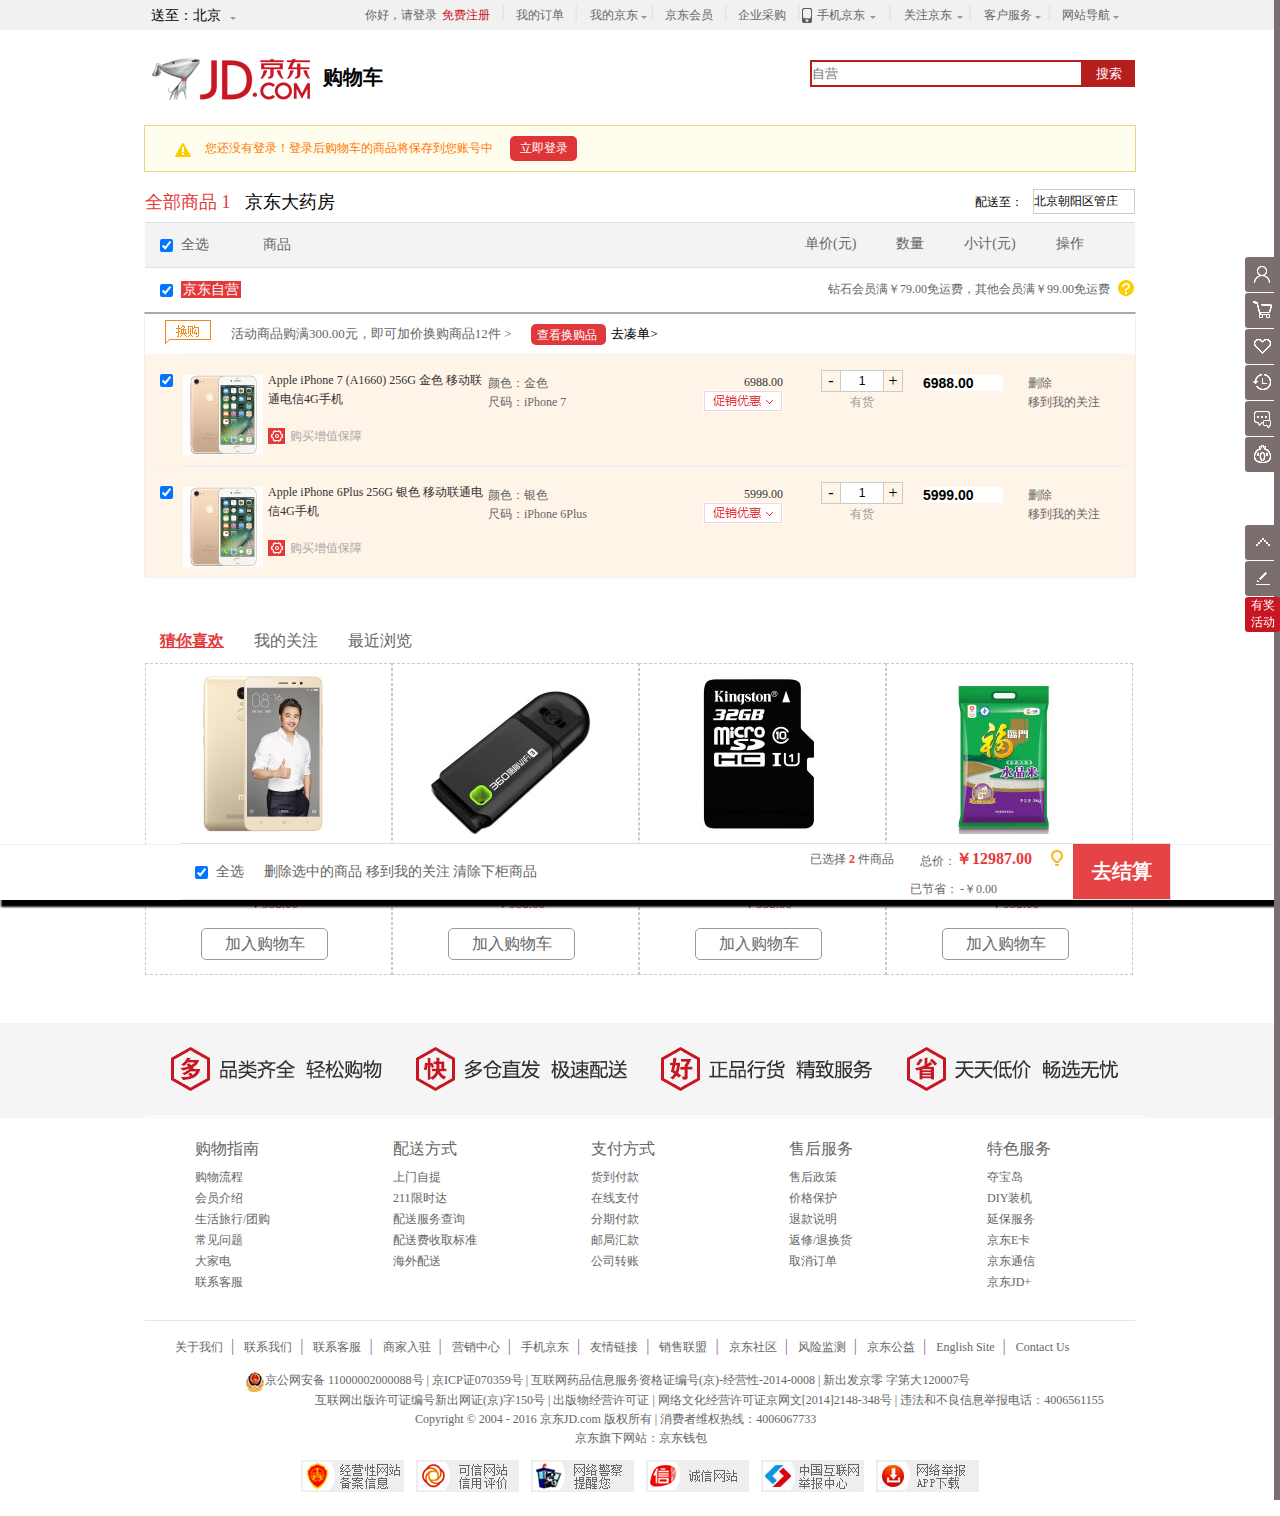
<file: shopcar.html>
<!doctype html>
<html>
	<head>
		<meta charset="utf-8">
		<title>京东(JD.COM)-综合网购首选-正品低价、品质保障、配送及时、轻松购物！)</title>
		<link rel="icon" href="./static/images/jd.ico">
		<meta name="keywords" content="网上购物,网上商城,手机,笔记本,电脑,MP3,CD,VCD,DV,相机,数码,配件,手表,存储卡,京东">
		<meta name="description" content="京东商城jd.com-专业的综合网上购物商城,销售家电、数码通讯、电脑、家居百货、服装服饰、母婴、图书、食品等数万个品牌优质商品.便捷、诚信的服务，为您提供愉悦的网上购物体验!">
		<link rel="stylesheet" href="./static/css/shopcar.css">
		<!-- 引入js文件 -->
		<script src="./static/js/jquery-1.11.3.min.js"></script>
		<script src="./static/js/car.js"></script>
	</head>
	<body>
		<!-- 顶部 -->
		<div id="header">
			<div id="top">
				<!-- 顶部左边 -->
				<div id="top_left">
					<span>送至：北京</span>
					<!-- 空白div遮盖边框 -->
					<div class="bk"></div>
					<b></b>
					<div id="address">
						<ul>
							<li><a href="javascript:void(0)" class="active">北京</a></li>
							<li><a href="javascript:void(0)">上海</a></li>
							<li><a href="javascript:void(0)">天津</a></li>
							<li><a href="javascript:void(0)">重庆</a></li>
							<li><a href="javascript:void(0)">河北</a></li>
							<li><a href="javascript:void(0)">山西</a></li>
							<li><a href="javascript:void(0)">河南</a></li>
							<li><a href="javascript:void(0)">辽宁</a></li>
							<li><a href="javascript:void(0)">吉林</a></li>
							<li><a href="javascript:void(0)">黑龙江</a></li>
							<li><a href="javascript:void(0)">内蒙古</a></li>
							<li><a href="javascript:void(0)">江苏</a></li>
							<li><a href="javascript:void(0)">山东</a></li>
							<li><a href="javascript:void(0)">安徽</a></li>
							<li><a href="javascript:void(0)">浙江</a></li>
							<li><a href="javascript:void(0)">福建</a></li>
							<li><a href="javascript:void(0)">湖北</a></li>
							<li><a href="javascript:void(0)">湖南</a></li>
							<li><a href="javascript:void(0)">广东</a></li>
							<li><a href="javascript:void(0)">广西</a></li>
							<li><a href="javascript:void(0)">江西</a></li>
							<li><a href="javascript:void(0)">四川</a></li>
							<li><a href="javascript:void(0)">海南</a></li>
							<li><a href="javascript:void(0)">贵州</a></li>
							<li><a href="javascript:void(0)">云南</a></li>
							<li><a href="javascript:void(0)">西藏</a></li>
							<li><a href="javascript:void(0)">陕西</a></li>
							<li><a href="javascript:void(0)">甘肃</a></li>
							<li><a href="javascript:void(0)">青海</a></li>
							<li><a href="javascript:void(0)">宁夏</a></li>
							<li><a href="javascript:void(0)">新疆</a></li>
							<li><a href="javascript:void(0)">台湾</a></li>
							<li><a href="javascript:void(0)">香港</a></li>
							<li><a href="javascript:void(0)">澳门</a></li>
							<li><a href="javascript:void(0)">钓鱼岛</a></li>
							<li><a href="javascript:void(0)">海外</a></li>
						</ul>
					</div>
				</div>
				<!-- 导航顶部右边 -->
				<div id="top_right">
					<ul>
						<li>
							<a href="javascript:void(0)">你好，请登录</a>
						</li>
						<li class="free">
							<a href="javascript:void(0)">免费注册</a>
						</li><span>|</span>
						<li>
							<a href="javascript:void(0)">我的订单</a>
						</li><span>|</span>
						<li class="my_jd">
							<a href="javascript:void(0)">我的京东<b></b></a>
							<div class="bk"></div>
							<!-- my_jd下拉框 -->
							<div class="please">
								<img src="./static/images/tx.png" width="60px">
								<div>
									<a href="javascript:void(0)"><strong>你好，请登录</strong></a><br>
									<a href="javascript:void(0)">优惠券&nbsp; |</a>
									<a href="javascript:void(0)">消息</a>
								</div>
								<div class="please_list">
									<ul>
										<li><a href="javascript:void(0)">待处理订单</a></li>
										<li><a href="javascript:void(0)">咨询回复</a></li>
										<li><a href="javascript:void(0)">降价商品</a></li>
										<li><a href="javascript:void(0)">返修退换货</a></li>
										<li><a href="javascript:void(0)">待处理订单</a></li>
										<li><a href="javascript:void(0)">咨询回复</a></li>
										<li><a href="javascript:void(0)">降价商品</a></li>
										<li><a href="javascript:void(0)">返修退换货</a></li>
									</ul>
								</div>
							</div>
						</li><span>|</span>
						<li>
							<a href="javascript:void(0)">京东会员</a>
						</li><span>|</span>
						<li>
							<a href="javascript:void(0)">企业采购</a>
						</li><span>|</span>
						<li class="phone_jd">
							<div><img src="./static/images/sj.png" width="10px"></div>
							<a href="javascript:void(0)">手机京东<b></b></a>
							<div class="bk"></div>
							<div class="app">
								<div class="app_pic">
									<img src="./static/images/app1.png">
									<span><a href="javascript:void(0)">京东客户端</a></span><br>
									<span><a href="javascript:void(0)">新人专享188元大礼包</a></span>
									
								</div>
								<div class="app_pic2">
									<img src="./static/images/app2.png">
									<span><a href="javascript:void(0)">京东金融客户端</a></span><br>
									<span><a href="javascript:void(0)">扫一扫 让赚钱再轻松一点</a></span>
								</div>
							</div>
						</li><span>|</span>
						<li class="attention">
							<a href="javascript:void(0)">关注京东<b></b></a>
							<div class="bk"></div>
							<div class="attention_pic">
								<img src="./static/images/attention_jd.jpg">
							</div>
						</li><span>|</span>
						<li class="serve">
							<a href="javascript:void(0)">客户服务<b></b></a>
							<div class="bk"></div>
							<div class="serve_list">
								<h3>客户</h3>
								<ul>
									<li><a href="javascript:void(0)">帮助中心</a></li>
									<li><a href="javascript:void(0)">售后服务</a></li>
									<li><a href="javascript:void(0)">在线客服</a></li>
									<li><a href="javascript:void(0)">意见建议</a></li>
									<li><a href="javascript:void(0)">电话客服</a></li>
									<li><a href="javascript:void(0)">客服邮箱</a></li>
									<li><a href="javascript:void(0)">金融咨询</a></li>
								</ul>
							</div>
						</li><span>|</span>
						<li class="web">
							<a href="javascript:void(0)">网站导航<b></b></a>
							<div class="bk"></div>
							<div class="web_nav">
								<div class="special">
									<h3>特色主题</h3>
									<ul>
										<li><a href="javascript:void(0)">品牌街</a></li>
										<li><a href="javascript:void(0)">好物100</a></li>
										<li><a href="javascript:void(0)">京东预售</a></li>
										<li><a href="javascript:void(0)">尖er货</a></li>
										<li><a href="javascript:void(0)">京东首发</a></li>
										<li><a href="javascript:void(0)">今日团购</a></li>
										<li><a href="javascript:void(0)">优惠券</a></li>
										<li><a href="javascript:void(0)">闪购</a></li>
										<li><a href="javascript:void(0)">京东会员</a></li>
										<li><a href="javascript:void(0)">秒杀</a></li>
										<li><a href="javascript:void(0)">定期送</a></li>
										<li><a href="javascript:void(0)">装机大师</a></li>
										<li><a href="javascript:void(0)">新奇特</a></li>
										<li><a href="javascript:void(0)">京东试用</a></li>
										<li><a href="javascript:void(0)">礼品购</a></li>
										<li><a href="javascript:void(0)">智能馆</a></li>
										<li><a href="javascript:void(0)">奇趣日报</a></li>
										<li><a href="javascript:void(0)">大牌免息</a></li>
										<li><a href="javascript:void(0)">北京老字号</a></li>
										<li><a href="javascript:void(0)">买什么</a></li>
									</ul>
								</div>
								<div class="option">
									<h3>行业频道</h3>
									<ul>
										<li><a href="javascript:void(0)">服装城</a></li>
										<li><a href="javascript:void(0)">家用电器</a></li>
										<li><a href="javascript:void(0)">电脑办公</a></li>
										<li><a href="javascript:void(0)">手机</a></li>
										<li><a href="javascript:void(0)">美妆馆</a></li>
										<li><a href="javascript:void(0)">食品</a></li>
										<li><a href="javascript:void(0)">数码</a></li>
										<li><a href="javascript:void(0)">母婴</a></li>
										<li><a href="javascript:void(0)">家装城</a></li>
										<li><a href="javascript:void(0)">运动户外</a></li>
										<li><a href="javascript:void(0)">整车</a></li>
										<li><a href="javascript:void(0)">图书</a></li>
										<li><a href="javascript:void(0)">农资频道</a></li>
										<li><a href="javascript:void(0)">京东智能</a></li>
										<li><a href="javascript:void(0)">玩3C</a></li>
									</ul>
								</div>
								<div class="option">
									<h3>生活服务</h3>
									<ul>
										<li><a href="javascript:void(0)">服装城</a></li>
										<li><a href="javascript:void(0)">家用电器</a></li>
										<li><a href="javascript:void(0)">电脑办公</a></li>
										<li><a href="javascript:void(0)">手机</a></li>
										<li><a href="javascript:void(0)">美妆馆</a></li>
										<li><a href="javascript:void(0)">食品</a></li>
										<li><a href="javascript:void(0)">数码</a></li>
										<li><a href="javascript:void(0)">母婴</a></li>
										<li><a href="javascript:void(0)">家装城</a></li>
										<li><a href="javascript:void(0)">运动户外</a></li>
										<li><a href="javascript:void(0)">整车</a></li>
										<li><a href="javascript:void(0)">图书</a></li>
										<li><a href="javascript:void(0)">农资频道</a></li>
										<li><a href="javascript:void(0)">京东智能</a></li>
										<li><a href="javascript:void(0)">玩3C</a></li>
									</ul>
								</div>
								<div class="option">
									<h3>更多精选</h3>
									<ul>
										<li><a href="javascript:void(0)">服装城</a></li>
										<li><a href="javascript:void(0)">家用电器</a></li>
										<li><a href="javascript:void(0)">电脑办公</a></li>
										<li><a href="javascript:void(0)">手机</a></li>
										<li><a href="javascript:void(0)">美妆馆</a></li>
										<li><a href="javascript:void(0)">食品</a></li>
										<li><a href="javascript:void(0)">数码</a></li>
										<li><a href="javascript:void(0)">母婴</a></li>
										<li><a href="javascript:void(0)">家装城</a></li>
										<li><a href="javascript:void(0)">运动户外</a></li>
										<li><a href="javascript:void(0)">整车</a></li>
										<li><a href="javascript:void(0)">图书</a></li>
										<li><a href="javascript:void(0)">农资频道</a></li>
										<li><a href="javascript:void(0)">京东智能</a></li>
										<li><a href="javascript:void(0)">玩3C</a></li>
									</ul>
								</div>
							</div>
						</li>
					</ul>
				</div>
			</div>
		</div>
		<!-- logo和搜索框 -->
		<div id="top_menu">
			<div id="logo">
				<a href="javascript:void(0)"><img src="./static/carimgs/logo.png"></a>
			</div>
			<h4>购物车</h4>
			<div id="search">
				<form action="" method="post">
					<input id="searchk" type="search" name="search" placeholder="自营">
					<div class="searchtext">搜索</div>
				</form>
			</div>
		</div>
		<!-- 提示 -->
		<div id="sos">
			<div class="sos_pic">
				<img src="./static/carimgs/sos.png">
			</div>
			<div class="text">您还没有登录！登录后购物车的商品将保存到您账号中</div>
			<div class="now"><a href="javascript:void(0)">立即登录</a></div>
		</div>
		
		<div class="all">
			<div class="allgoods">
				<a href="javascript:void(0)">全部商品 1</a>
				<span><a href="javascript:void(0)">京东大药房</a></span>
			</div>
			<div class="address">
				<span>配送至：</span>
				<div class="chance">
					北京朝阳区管庄
					<div class="bk"></div>
					<div class="chancebox">
						<div class="city">
							<div class="bei">北京</div>
							<div class="bei">朝阳区</div>
							<div class="guan">管庄</div>
							<div class="bk"></div>
						</div>
						<div class="detail">
							<ul>
								<li><a href="javascript:void(0)">三环到五环之间</a></li>
								<li><a href="javascript:void(0)">四环到五环之间</a></li>
								<li><a href="javascript:void(0)">管庄</a></li>
								<li><a href="javascript:void(0)">北苑</a></li>
								<li><a href="javascript:void(0)">定福庄</a></li>
								<li><a href="javascript:void(0)">三环以内</a></li>
							</ul>
						</div>
					</div>
				</div>
			</div>
		</div>
		<!-- 商品数量标题 -->
		<div id="menu">
			<form>
				<!-- 全选 -->
				<input class="choice allchoice" checked type="checkbox" name="quanxuan" value="quanxuan">全选
				<span>商品</span>
			</form>
			<ul>
				<li>单价(元)</a></li>
				<li>数量</li>
				<li>小计(元)</li>
				<li>操作</li>
			</ul>
		</div>
		<!-- 京东自营 -->
		<div id="own">
			<form>
				<!-- 京东自营 -->
				<input class="choice allchoice" checked type="checkbox" name="quanxuan" value="quanxuan"><a href="javascript:void(0)">京东自营</a>
			</form>
			<span>钻石会员满￥79.00免运费，其他会员满￥99.00免运费</span>
			<img src="./static/carimgs/wen.png">
		</div>
		<!-- 购物车商品 -->
		<div class="goods">
			<div class="buy">
				<div class="buy_pic">
					<a href="javascript:void(0)"><img src="./static/carimgs/buy.png"></a>
				</div>
				<a href="javascript:void(0)">活动商品购满300.00元，即可加价换购商品12件 ></a>
				<div class="look">
					<a href="javascript:void(0)">查看换购品</a>
				</div>
				<a href="javascript:void(0)">去凑单></a>
			</div>
			<!-- 商品详情 -->
			<!-- 第一个商品 -->
			<div class="news">
				<form>
					<input class="choice every" checked type="checkbox" name="quanxuan" value="quanxuan">
				</form>
				<div class="apple">
					<div class="apple_pic">
						<a href="javascript:void(0)"><img src="./static/carimgs/apple.jpg"></a>
					</div>
					<div class="content">
						<p class="name"><a href="javascript:void(0)">Apple iPhone 7 (A1660) 256G 金色 移动联通电信4G手机</a></p>
						<p class="safe">
							<img src="./static/carimgs/safe.png">
							<a href="javascript:void(0)">购买增值保障</a>
						</p>
					</div>
					<div class="style">
						<p>颜色：金色</p>
						<span>尺码：iPhone 7</span>
					</div>
					<div class="apple_price">
						<p>6988.00</p>
						<a href="javascript:void(0)"><img src="./static/carimgs/cuxiao.png"></a>
					</div>
					<div class="huo">
						<!-- 加减商品 -->
						<div class="huoPrice">
							<div class="jian">-</div>
							<input class="num" type="text" name="number" value="1" >
							<div class="jia">+</div>
						</div>
						<div class="huoText">有货</div>
					</div>
					<div class="pp">
						<input class="qian" type="text" name="number" value="6988.00">
					</div>
					<div class="del">
						<a href="javascript:void(0)">删除</a><br>
						<a href="javascript:void(0)">移到我的关注</a>
					</div>
				</div>
			</div>
			<!-- 第二个商品 -->
			<div class="news">
				<form>
					<input class="choice every" checked type="checkbox" name="quanxuan" value="quanxuan">
				</form>
				<div class="apple">
					<div class="apple_pic">
						<a href="javascript:void(0)"><img src="./static/carimgs/apple.jpg"></a>
					</div>
					<div class="content">
						<p class="name"><a href="javascript:void(0)">Apple iPhone 6Plus 256G 银色 移动联通电信4G手机</a></p>
						<p class="safe">
							<img src="./static/carimgs/safe.png">
							<a href="javascript:void(0)">购买增值保障</a>
						</p>
					</div>
					<div class="style">
						<p>颜色：银色</p>
						<span>尺码：iPhone 6Plus</span>
					</div>
					<div class="apple_price">
						<p>5999.00</p>
						<a href="javascript:void(0)"><img src="./static/carimgs/cuxiao.png"></a>
					</div>
					<div class="huo">
						<!-- 加减商品 -->
						<div class="huoPrice">
							<div class="jian-1">-</div>
							<input class="num-1" type="text" name="number" value="1" >
							<div class="jia-1">+</div>
						</div>
						<div class="huoText">有货</div>
					</div>
					<div class="pp">
						<input class="qian-1" type="text" name="number" value="5999.00" >
					</div>
					<div class="del">
						<a href="javascript:void(0)">删除</a><br>
						<a href="javascript:void(0)">移到我的关注</a>
					</div>
				</div>
			</div>
		</div>
		<!-- 结算100%div -->
		<div id="payBox">
			<div id="pay">
				<form>
					<input class="pay_box allchoice" checked type="checkbox" name="quanxuan" value="quanxuan"><span>全选</span>
				</form>
				<div class="way">
					<a href="javascript:void(0)">删除选中的商品</a>
					<a href="javascript:void(0)">移到我的关注</a>
					<a href="javascript:void(0)">清除下柜商品</a>
				</div>
				<div class="money">
					<!-- <a class="have">已选择<span class="shu">1</span>件商品</a> -->
					<!-- 已选择几件商品 -->
					<div class="have">
						<span class="had">已选择&nbsp;</span>
						<!-- <input class="shu" type="text" name="number" value="1" > -->
						<div class="shu">2</div>
						<span class="liang">&nbsp;件商品</span>
					</div>
					<!-- 总价大div -->
					<div class="total">
						<!-- 总价div -->
						<div class="zongjia">
							<span class="allPrice">总价：</span>
							<span class="zongBox">￥12987.00</span>
							<img src="./static/carimgs/pao.jpg">
						</div>
						<!-- 已节省div -->
						<div class="save">
							<span class="savePrice">已节省：</span>
							<span class="saveBox">-￥0.00</span>
						</div>
					</div>
					<!-- 去结算 -->
					<div class="jiesuan">
						<a href="javascript:void(0)">去结算</a>
					</div>
				</div>
			</div>
		</div>
		<!-- 猜你喜欢 -->
		<div id="like">
			<ul>
				<li class="ss"><a href="javascript:void(0)">猜你喜欢</li>
				<li><a href="javascript:void(0)">我的关注</li>
				<li><a href="javascript:void(0)">最近浏览</li>
			</ul>
		</div>
		<div id="goods">
			<div class="list">
				<div class="list_pic">
					<a href="javascript:void(0)"><img src="./static/carimgs/1.jpg"></a>
				</div>
				<div class="list_intro">
					<p><a href="javascript:void(0)">HTC One E9 16G 双卡双待手机 黑色 (E9t) 移动4G标配版</a></p>
					<p class="price">￥958.00</p>
					<div class="car">
					<!-- 	<img src="./static/carimgs/small.png"> -->
						<a href="javascript:void(0)">加入购物车</a>
					</div>
				</div>
			</div>
			<div class="list">
				<div class="list_pic">
					<a href="javascript:void(0)"><img src="./static/carimgs/2.jpg"></a>
				</div>
				<div class="list_intro">
					<p><a href="javascript:void(0)">HTC One E9 16G 双卡双待手机 黑色 (E9t) 移动4G标配版</a></p>
					<p class="price">￥958.00</p>
					<div class="car">
						<!-- <img src="./static/carimgs/small.png"> -->
						<a href="javascript:void(0)">加入购物车</a>
					</div>
				</div>
			</div>
			<div class="list">
				<div class="list_pic">
					<a href="javascript:void(0)"><img src="./static/carimgs/3.jpg"></a>
				</div>
				<div class="list_intro">
					<p><a href="javascript:void(0)">HTC One E9 16G 双卡双待手机 黑色 (E9t) 移动4G标配版</a></p>
					<p class="price">￥958.00</p>
					<div class="car">
						<!-- <img src="./static/carimgs/small.png"> -->
						<a href="javascript:void(0)">加入购物车</a>
					</div>
				</div>
			</div>
			<div class="list">
				<div class="list_pic">
					<a href="javascript:void(0)"><img src="./static/carimgs/4.jpg"></a>
				</div>
				<div class="list_intro">
					<p><a href="javascript:void(0)">HTC One E9 16G 双卡双待手机 黑色 (E9t) 移动4G标配版</a></p>
					<p class="price">￥958.00</p>
					<div class="car">
						<!-- <img src="./static/carimgs/small.png"> -->
						<a href="javascript:void(0)">加入购物车</a>
					</div>
				</div>
			</div>
		</div>
		
		
		
		<!-- 右侧固定长条 -->
		<div id="long">	
		</div>
		<!-- 右侧固定漂浮菜单 -->
		<div id="aside">
			<div class="jdVip"></div>
			<div class="shopping"></div>
			<div class="heart"></div>
			<div class="biao"></div>
			<div class="xiao"></div>
			<div class="zixun"></div>
			<!-- 京东会员隐藏框 -->
			<div class="jdVip2"><span>京东会员</span></div>
			<div class="jdVip3"></div>
			<!-- 购物车隐藏框 -->
			<div class="shopping2"><span>购物车</span></div>
			<div class="shopping3"></div>
			<!-- 我的关注隐藏框 -->
			<div class="heart2"><span>我的关注</span></div>
			<div class="heart3"></div>
			<!-- 我的足迹隐藏框 -->
			<div class="biao2"><span>我的足迹</span></div>
			<div class="biao3"></div>
			<!-- 我的消息隐藏框 -->
			<div class="xiao2"><span>我的信息</span></div>
			<div class="xiao3"></div>
			<!-- 咨询JIMI隐藏框 -->
			<div class="zixun2"><span>咨询JIMI</span></div>
			<div class="zixun3"></div>
		</div>
		
		<!-- 回到顶部固定菜单 -->
		<div id="return">
			<div class="returnTop"></div>
			<div class="fan"></div>
			<!-- 有奖活动 -->
			<div class="have">有奖活动</div>
			<!-- 回到顶部隐藏框 -->
			<div class="returnTop2"><span>顶部</span></div>
			<a href="#top"><div class="returnTop3"></div></a>
			<!-- 反馈 -->
			<div class="fan2"><span>反馈</span></div>
			<div class="fan3"></div>
		</div>
		
		<!-- 点击登录会员 登录菜单 -->
		<div id="login">
			<div id="loginTop">
				<span>您尚未登录</span>
				<button class="close">X</button>
			</div>
			<div id="loginNow">
				<span>京东会员</span>
				<img src="./static/images/now.jpg" alt="">
				<a href>立即注册</a>
			</div>
			<div class="loginWarn">
				<img src="./static/images/warn.jpg" alt="">
				<span>公共场所不建议自动登录，以防账号丢失</span>
			</div>
			<!-- 表单 -->
			<div id="loginBox">
				<form action="">
					<div class="onload1">
						<img src="./static/images/onload.jpg" alt="">
						<input class="zhang" type="text" name="username" placeholder="邮箱/用户名/已验证手机">
					</div>
					<div class="onload2">
						<img src="./static/images/secret.jpg" alt="">
						<input class="zhang2" type="text" name="username" placeholder="密码">
					</div>
					<div class="auto">
						<input type="checkbox" checked name="xuan[]" value="autoxuan"> 自动选择
						<a href="">忘记密码?</a>
					</div>
					<button class="denglu">登 &nbsp;&nbsp;录</button>
				</form>
				<div class="use">
					<p>使用合作网站账号登录京东：</p>
					<a href>京东钱包 |</a>
					<a href>QQ |</a>
					<a href>微信</a>
				</div>
			</div>
		</div>
		<!-- 遮罩 -->
		<div id="zhao"></div>
		
		
		
		
		
		<!-- 底部 -->
		<div id="footer">
			<div id="foot">
				<img src="./static/carimgs/nav.png">
			</div>
		</div>
		<div id="shop">
			<div id="shop_left">
				<div class="shoppingLast">
					<ul>
						<li class="zhi">购物指南</li>
						<li><a href="javascript:void(0)">购物流程</a></li>
						<li><a href="javascript:void(0)">会员介绍</a></li>
						<li><a href="javascript:void(0)">生活旅行/团购</a></li>
						<li><a href="javascript:void(0)">常见问题</a></li>
						<li><a href="javascript:void(0)">大家电</a></li>
						<li><a href="javascript:void(0)">联系客服</a></li>
					</ul>
				</div>
				<div class="shoppingLast">
					<ul>
						<li class="zhi">配送方式</li>
						<li><a href="javascript:void(0)">上门自提</a></li>
						<li><a href="javascript:void(0)">211限时达</a></li>
						<li><a href="javascript:void(0)">配送服务查询</a></li>
						<li><a href="javascript:void(0)">配送费收取标准</a></li>
						<li><a href="javascript:void(0)">海外配送</a></li>
					</ul>
				</div>
				<div class="shoppingLast">
					<ul>
						<li class="zhi">支付方式</li>
						<li><a href="javascript:void(0)">货到付款</a></li>
						<li><a href="javascript:void(0)">在线支付</a></li>
						<li><a href="javascript:void(0)">分期付款</a></li>
						<li><a href="javascript:void(0)">邮局汇款</a></li>
						<li><a href="javascript:void(0)">公司转账</a></li>
					</ul>
				</div>
				<div class="shoppingLast">
					<ul>
						<li class="zhi">售后服务</li>
						<li><a href="javascript:void(0)">售后政策</a></li>
						<li><a href="javascript:void(0)">价格保护</a></li>
						<li><a href="javascript:void(0)">退款说明</a></li>
						<li><a href="javascript:void(0)">返修/退换货</a></li>
						<li><a href="javascript:void(0)">取消订单</a></li>
					</ul>
				</div>
				<div class="shoppingLast">
					<ul>
						<li class="zhi">特色服务</li>
						<li><a href="javascript:void(0)">夺宝岛</a></li>
						<li><a href="javascript:void(0)">DIY装机</a></li>
						<li><a href="javascript:void(0)">延保服务</a></li>
						<li><a href="javascript:void(0)">京东E卡</a></li>
						<li><a href="javascript:void(0)">京东通信</a></li>
						<li><a href="javascript:void(0)">京东JD+</a></li>
					</ul>
				</div>
			</div>
		</div>
		<!-- 版权地址 -->
		<div id="message">
			<div id="about">
				<ul>
					<li><a href="javascript:void(0)">关于我们</a><span>|</span></li>
					<li><a href="javascript:void(0)">联系我们</a><span>|</span></li>
					<li><a href="javascript:void(0)">联系客服</a><span>|</span></li>
					<li><a href="javascript:void(0)">商家入驻</a><span>|</span></li>
					<li><a href="javascript:void(0)">营销中心</a><span>|</span></li>
					<li><a href="javascript:void(0)">手机京东</a><span>|</span></li>
					<li><a href="javascript:void(0)">友情链接</a><span>|</span></li>
					<li><a href="javascript:void(0)">销售联盟</a><span>|</span></li>
					<li><a href="javascript:void(0)">京东社区</a><span>|</span></li>
					<li><a href="javascript:void(0)">风险监测</a><span>|</span></li>
					<li><a href="javascript:void(0)">京东公益</a><span>|</span></li>
					<li><a href="javascript:void(0)">English Site</a><span>|</span></li>
					<li><a href="javascript:void(0)">Contact Us</a></li>
				</ul>
			</div>
			<div id="net">
				<p class="hao">
					<img src="./static/images/hui.png">
					<span>京公网安备 11000002000088号  |  京ICP证070359号  |  互联网药品信息服务资格证编号(京)-经营性-2014-0008  |  新出发京零 字第大120007号</span>
				</p><br>
				<p class="internet"><span>互联网出版许可证编号新出网证(京)字150号  |  出版物经营许可证  |  网络文化经营许可证京网文[2014]2148-348号  |  违法和不良信息举报电话：4006561155</span></p>
				<p class="copy"><span>Copyright © 2004 - 2016  京东JD.com 版权所有  |  消费者维权热线：4006067733</span></p>
				<p class="jd"><span>京东旗下网站：京东钱包</span></p>
			</div>
			<div id="bottom">
				<ul>
					<li><a href="javascript:void(0)"><img src="./static/images/1.png"></a></li>
					<li><a href="javascript:void(0)"><img src="./static/images/2.png"></a></li>
					<li><a href="javascript:void(0)"><img src="./static/images/3.jpg"></a></li>
					<li><a href="javascript:void(0)"><img src="./static/images/4.png"></a></li>
					<li><a href="javascript:void(0)"><img src="./static/images/5.jpg"></a></li>
					<li><a href="javascript:void(0)"><img src="./static/images/6.jpg"></a></li>
				</ul>
			</div>
		</div>
		
		
	</body>
</html>
</file>
<file: static/css/index.css>
/*京东商城首页css效果*/
*{
	margin:0px;
	padding:0px;
}
a{
	text-decoration:none;
}
li{
	list-style:none;
}
body{
	background:#F6F6F6;
}
/*-------------------------------------导航条----------------------------------------------*/
/* 顶部导航条 */
#head{
	width:100%;
	height:30px;
	background:#E3E4E5;
}
.headmiddle{
	width:1190px;
	height:100%;
	margin:0 auto;
	font-size:12px;
	/* background:red; */
}
.headmiddle a{
	font-family:宋体;
	line-height:30px;
}
/*------------------------------------设置 送至：北京--------------------------*/
.top_left{
	width:98px;
	height:29px;
	float:left;
	margin-left:200px;
	line-height:30px;
	border:1px solid transparent;
	position:relative;
}
.top_left>a{
	color:#999999;
	padding-left:10px;

}
.jiantou{
	width:5px;
	height:4px;
	float:right;
	margin-top:12px;
	margin-right:10px;
/* 	background:yellow; */
	border-width:1px;
	border-color:transparent transparent #666666 #666666;
	border-style:solid;
	transform-origin:0px 0px;
	transform:rotate(-45deg);
}
/*----------------------------------挡住下拉地址div一部分上边框的白色div--------------------------*/
.bk{
	width:98px;
	height:5px;
	background:#fff;
	position:absolute;
	top:26px;
	left:0px;
	display:none;
	z-index:5;
}
/*----------------------------------hover出地址下拉菜单-------------------------------------------*/
.top_left:hover .jiantou{
	margin-top:15px;
	transform-origin:3px 5px;
	transform:rotate(135deg);
}
.top_left:hover{
	border-left:1px solid #ddd;
	border-right:1px solid #ddd;
	border-bottom:1px solid #fff;
	background:#fff;
}
.top_left:hover .address{
	display:block;
}
.top_left:hover .bk{
	display:block;
}
/*---------------------------设置地址下拉列表----------------------------*/
.address{
	width:315px;
	height:250px;
	margin-top:-2px;
	margin-left:-1px;
	border:1px solid #ddd;
	background:#fff;
	display:none;
	position:absolute;
	z-index:5;
}
.address ul{
	margin-left:12px;
}
.address li{
	width:60px;
	height:25px;
	line-height:25px;
	float:left;
	font-size:12px;
	padding:2px 0px;
}
.address li a{
	display:inline-block;
	padding:0px 8px;
	color:#999999;
}
.address li a:hover{
	background:#F4F4F4;
	color:#C81623;
}
.address .active{
	background:#F10215;
	color:#fff;
}
.address .active:hover{
	background:#F10215;
	color:#fff;
}
/*-------------------------------------------顶部右边导航菜单-----------------------------------------*/
.top_right{
	/*width:630px;*/
	height:100%;
	float:right;
/* 	background:blue; */
}
/* 设置每一项之间的竖线 */
.shuxian{
	width:0px;
	height:15px;
	float:left;
	border-left:1px solid #DDD;
	margin-top:8px;
}
/* 设置顶部右边li */
.top_ul>li{
	float:left;
	border:1px solid transparent;
	padding-left:4px;
	position:relative;
}
.top_ul>li>a{
	color:#999999;
	line-height:30px;
	padding-right:8px;
	margin-left:5px;
}
#hello{
	font-family: "verdana,simsun";
}
#free{
	color:#F10215;
}
.shouji{
	width:13px;
	height:18px;
	float:left;
	/* background:yellow; */
	margin-top:6px;
	background:url(../images/jd2015img.png);
	background-position:-1px -1px;
}
/*------------------你好，请登录的hover-------------------------*/
#hello:hover{
	color:#C81623;
}
.same:hover{
	color:#C81623;
}
/*-------------------------------我的京东下拉菜单-----------------------------*/
.myjd{
	width:280px;
	height:194px;
	position:absolute;
	top:29px;
	left:-1px;
	display:none;
	background:#fff;
	border:1px solid #ddd;
}
/* 我的京东下拉框 */
.myjd_box{
	width:281px;
	height:70px;
}
.myjd_box>ul{
	width:200px;
	height:70px;
	position:absolute;
	right:0px;
/* 	background:red; */
}
.myjd_box>div{
	width:60px;
	height:60px;
	position:absolute;
	top:13px;
	left:17px;
	background-image:url(../images/no-img_mid_.jpg);
	border-radius:30px;
}
.myjdBottom{
	width:280px;
	height:100px;
/* 	border:1px solid blue; */
	margin-top:20px;
}
.myjdBottom>li{
	width:140px;
	height:25px;
	float:left;
}
/* 你好，请登录 */
.please_hold{
	position:absolute;
	top:20px;
	left:5px;
}
.please_hold>a{
	font-weight:bold;
	color:#999999;
}
.please_hold>a:hover{
	color:#c81623;
}
/* 优惠券 消息*/
.please_again{
	position:absolute;
	top:45px;
	left:5px;
}
.youhui{
	color:#666;
	padding-right:10px;
}
.news{
	color:#666;
	padding-left:10px;
}
.please_again>span{
	color:#666;
}
.please_again>a:hover{
	color:#c81623;
}
/* 各项服务 */
.myjdBottom>li>a{
	padding-left:15px;
	color:#999;
}
.myjdBottom>li>a:hover{
	color:#c81623;
}
/*--------------------------------我的京东菜单的hover------------------------*/
.my_jd:hover{
	background:#fff;
	border-left:1px solid #ddd;
	border-right:1px solid #ddd;
	border-bottom:1px solid #fff;
}
.my_jd:hover>a{
	color:#c81623;
}
.my_jd:hover .bk2{
	display:block;
	z-index:1000;
}
.my_jd:hover .myjd{
	display:block;
	z-index:1000;
}
.my_jd:hover .jiantou{
	margin-top:15px;
	transform-origin:3px 5px;
	transform:rotate(135deg);
}
/*----------------------------------挡住下拉地址div一部分上边框的白色div--------------------------*/
.bk2{
	width:82px;
	height:5px;
	background:#fff;
	position:absolute;
	top:26px;
	left:0px;
	display:none;
}
/*-----------------------------客户服务下拉菜单-------------------------------------*/
.kehu_menu{
	width:176px;
	height:161px;
	border:1px solid #ddd;
	position:absolute;
	top:29px;
	left:-95px;
	display:none;
 	background:#fff;
}
.customer{
	width:176px;
	height:104px;
	border-bottom-style:dotted;
	border-bottom-width:1px;
	border-bottom-color:black;
}
.customer>li:first-child{
	width:176px;
	height:29px;
	float:left;
	background:#fff;
	position:relative;
}
.customer>li:first-child>a{
	font-weight:bold;
	position:absolute;
	left:8px;
	top:5px;
	color:#666;
}
.kh{
	width:88px;
	height:25px;
	float:left;	
}
.kh>a{
	color:#999;
	padding-left:8px;
}
.shanghu{
	width:176px;
	height:57px;
}
.shanghu>li:first-child{
	width:176px;
	height:29px;
	float:left;
	background:#fff;
	position:relative;
}
.shanghu>li:first-child>a{
	font-weight:bold;
	position:absolute;
	left:8px;
	top:5px;
	color:#666;
}
.sh{
	width:88px;
	height:25px;
	float:left;
}
.sh>a{
	color:#999;
	padding-left:8px;
}
/*----------------------------------挡住下拉地址div一部分上边框的白色div--------------------------*/
.bk4{
	width:82px;
	height:5px;
	background:#fff;
	position:absolute;
	top:26px;
	left:0px;
	display:none;
}
/*--------------------------------客户服务菜单的hover------------------------*/
.kehu:hover{
	background:#fff;
	border-left:1px solid #ddd;
	border-right:1px solid #ddd;
	border-bottom:1px solid #fff;
}
.kehu:hover .jiantou{
	margin-top:15px;
	transform-origin:3px 5px;
	transform:rotate(135deg);
}
.kehu:hover>a{
	color:#c81623;
}
.kehu:hover .bk4{
	display:block;
	z-index:1000;
}
.kehu:hover .kehu_menu{
	display:block;
	z-index:1000;
}
.kehu .kh>a:hover{
	color:#c81623;
}
.kehu .sh>a:hover{
	color:#c81623;
}
/*----------------------------网站导航下拉菜单-----------------------------*/
.web_menu{
	width:1190px;
	height:180px;
	border:1px solid #ddd;
	position:absolute;
	top:29px;
	right:-1px;
	display:none;
	background:#fff;
}
.web_menu a{
	color:#999;
}
/* 特色主题 */
.web_menu>.specialMain{
	width:335px;
	height:180px;
	float:left;
	position:absolute;
	top:0px;
	border-right-width:1px;
	border-right-style:solid;
	border-right-color:#ddd;
}
.specialMain>ul>li{
	float:left;
	position:relative;
}
.specialMain>ul>li>a{
	position:absolute;
	left:20px;
}
.specialMain>ul>li:first-child{
	width:323px;
	height:30px;
	font-weight:bold;
	font-size:15px;
}
.specialMain>ul>li:first-child>a{
	position:absolute;
	top:6px;
	color:#666;
}
.specialMain>ul>.tese{
	width:83px;
	height:27px;
	color:#999;
}
/* 行业频道 */
.web_menu>.option{
	width:270px;
	height:180px;
	float:left;
	position:absolute;
	top:0px;
	left:350px;
	border-right-width:1px;
	border-right-style:solid;
	border-right-color:#ddd;
}
.option>ul>li{
	float:left;
	position:relative;
}
.option>ul>li>a{
	position:absolute;
	left:20px;
}
.option>ul>li:first-child{
	width:226px;
	height:34px;
	font-weight:bold;
	font-size:15px;
}
.option>ul>li:first-child>a{
	position:absolute;
	top:6px;
	color:#666;
}
.option>ul>.hangye{
	width:83px;
	height:27px;
}
/* 生活服务 */
.web_menu>.life{
	width:270px;
	height:180px;
	float:left;
	position:absolute;
	top:0px;
	left:625px;
	border-right-width:1px;
	border-right-style:solid;
	border-right-color:#ddd;
}
.life>ul>li{
	float:left;
	position:relative;
}
.life>ul>li>a{
	position:absolute;
	left:20px;
}
.life>ul>li:first-child{
	width:226px;
	height:34px;
	font-weight:bold;
	font-size:15px;
}
.life>ul>li:first-child>a{
	position:absolute;
	top:6px;
	color:#666;
}
.life>ul>.shenghuo{
	width:83px;
	height:27px;
}
/* 更多精选 */
.web_menu>.moreChange{
	width:290px;
	height:180px;
	float:left;
	position:absolute;
	top:0px;
	left:890px;
}
.moreChange>ul>li{
	float:left;
	position:relative;
}
.moreChange>ul>li>a{
	position:absolute;
	left:20px;
}
.moreChange>ul>li:first-child{
	width:226px;
	height:34px;
	font-weight:bold;
	font-size:15px;
}
.moreChange>ul>li:first-child>a{
	position:absolute;
	top:6px;
	color:#666;
}
.moreChange>ul>.morelist{
	width:95px;
	height:27px;
}
/*----------------------------------挡住下拉网站导航div一部分上边框的白色div--------------------------*/
.bk5{
	width:82px;
	height:5px;
	background:#fff;
	position:absolute;
	top:26px;
	left:0px;
	display:none;
}
/*--------------------------------网站导航菜单的hover------------------------*/
.web:hover{
	background:#fff;
	border-left:1px solid #ddd;
	border-right:1px solid #ddd;
	border-bottom:1px solid #fff;
}
.web:hover .jiantou{
	margin-top:15px;
	transform-origin:3px 5px;
	transform:rotate(135deg);
}
.web:hover .webNav{
	color:#c81623;
}
.web a:hover{
	color:#c81623;
}
.web:hover .bk5{
	display:block;
	z-index:1000;
}
.web:hover .web_menu{
	display:block;
	z-index:1000;
}
/* 头部搜索框和商城LOGO */
#header{
	width:1190px;
	height:140px;
	/*background:blue;*/
	margin:0 auto;	
}
/* 商城LOGO */
#logo{
	width:190px;
	height:170px;
	position:absolute;
	top:0px;
	left:80px;	
}
#logo>img{
	width:100%;
	height:170px;
}
/*---------------搜索框-------------------*/
.search{
	width:555px;
	height:64px;
	float:left;
	margin-top:26px;
	/* background:yellow; */
	position:relative;
}
.search>input:first-child{
	width:500px;
	height:35px;
	border:1px solid #F10215;
	float:left;
	padding-left:5px;
	color:#999;
}
.search_button{
	float:left;
	width:51px;
    height:35px;
	background:#B61D1D;
}
.goodscarpic{
	width:290px;
	height:129px;
	float:right;
	margin-right:-40px;
	margin-top:23px;
	background:url(../images/57e4eb03Ne467867b.png);
}
/*------------------------搜索框下边--------------------------*/
.search_list{
	width:540px;
	height:22px;
	position:absolute;
	top:38px;
	left:0px;
	/* background:blue; */
}
.search_list>ul>li{
	float:left;
}
.search_list>ul>li>a{
	line-height:22px;
	font-family:宋体;
	color:#999;
	font-size:12px;
	padding-right:10px;
}
#zhineng{
	color:#C81623;
}
.search_list>ul>li>a:hover{
	color:#C81623;
}
/*-----------------------购物车------------------------*/
/* 购物车 */
#shopcar{
	width:190px;
	height:100px;
	/* background:gray; */
	float:right;
	margin-right:2px;
}
#car{
	width:190px;
	height:35px;
	background:#fff;
	margin:0 auto;
	margin-top:30px;
	position:relative;
	border:1px solid #DFDFDF;
}
#car>img{
	margin-left:40px;
	margin-top:9px;
	float:left;
}
#car>span{
	display:block;
	width:85px;
	height:35px;
	line-height:35px;
	font-size:14px;
	float:left;
	margin-left:5px;
	text-align:center;
	color:#F10214;
	cursor:pointer;
}
#car .zero{
	position:absolute;
	left:105px;
	top:-3px;
}
#car .bk{
	width:190px;
	height:5px;
	background:#fff;
	display:none;
	position:absolute;
	top:33px;
	margin-left:0px;
	z-index:1;
}
/* 购物车下拉框 */
.car_list{
	width:315px;
	height:72px;
	background:#fff;
	position:absolute;
	margin-top:7px;
	right:-1px;
	top:27px;
	display:none;
	border:1px solid #DFDFDF;
}
.car_list>img{
	margin-top:13px;
	margin-left:30px;
	float:left;
}
.car_list span{
	font-size:14px;
	color:#ccc;
	float:left;
	margin-top:25px;
	margin-left:5px;
}
#car:hover{
	background:#fff;
	box-shadow:1px 1px 5px px #CCC;
}
#car:hover .car_list{
	display:block;
}
#car:hover .bk{
	display:block;
}
/*----------------------头部导航秒杀、金融导航菜单----------------------- */
#all_list{
	width:780px;
	height:40px;
	/*background:pink;*/
	float:left;
	margin-left:190px;
	margin-top:5px;
}
#all_list ul li{
	float:left;
	height:40px;
	line-height:40px;
	padding:0 18px;
}
#all_list ul li a{
	color:#666666;
	font-size:17px;
	font-weight:bold;
}
#all_list ul li a:hover{
	color:#C81623;
}
/*---------------------------页面二级菜单和轮播图------------------------*/
#container{
	width:1190px;
	height:480px;
	background:#fff;
	margin:0 auto;
}
#menu{
	width:190px;
	height:480px;
	background:#6C6669;
	float:left;
	position:relative;
}
#menu>ul>li{
	height:20px;
	line-height:20px;
	padding:5px 0px;
}
#menu>ul>li>a{
	color:#fff;
	font-size:14px;
	margin-left:10px;	
}
#menu>ul>li:first-child{
	margin-top:15px;
}
.house{
	width:190px;
	height:30px;
}
.house:hover{
	background:#999395;
}
#menu .house:hover>a{
	color:#fff;
}
#menu  .house:hover .goods{
	display:block;
}
/* 家用电器下拉框 */
#menu .goods{
	width:1000px;
	height:520px;
	background:#F7F7F7;
	position:absolute;
	left:190px;
	top:0px;
	display:none;
	/* border:1px solid #ccc;*/
	box-shadow:0 -4px 10px rgba(0,0,0,0.2);
	z-index:10;
}
.goods_left{
	width:730px;
	height:523px;
	background:#F7F7F7;
	float:left;
}

/* 沸腾国庆ul列表 */
.national{
	width:730px;
	height:40px;
	background:#F7F7F7;
	margin-top:10px;
}
.national>ul>li{
	float:left;
	padding:0px 8px;
	height:35px;
}
.national>ul>li:first-child{
	margin-left:20px;
}
.national>ul>li>a{
	color:#fff;
	font-size:12px;
	display:inline-block;
	background:gray;
	margin-top:10px;
	padding:0px 5px;
}
.national a span{
	padding:0px 4px;
	background:#5C5251;
}
.goods_left .national ul li a:hover{
	background:#C81623;
}
.goods_left .national ul li a:hover  span{
	background:#C81623;
}
/* 电视ul */
.tv{
	width:730px;
	height:420px;
	background:#F7F7F7;
}
.tv1{
	width:730px;
	height:30px;
	background:#F7F7F7;
}
.tv1_name{
	width:95px;
	height:30px;
	float:left;
	line-height:30px;
	background:#F7F7F7;
}
.tv1_name span{
	font-size:12px;
	color:#7C7773;
	margin-left:30px;
}
.tv1_name span a{
	color:#666666;
	font-weight:bold;
}
.tv1_cont{
	width:635px;
	height:30px;
	float:left;
	background:#F7F7F7;
	border-bottom:1px solid #ccc;
}
.tv1_cont>ul>li{
	float:left;
	padding:0 5px;
}
.tv1 .tv1_cont>ul>li a{
	color:#7E7F80;
	font-size:12px;
}
.tv1_cont span{
	color:#ccc;
	margin-right:12px;
}
.tv1_name a:hover{
	color:#C81623;
}
.tv1 .tv1_cont ul li a:hover{
	color:#C81623;
}
/* 厨房小电 */
.tv2{
	width:730px;
	height:91px;
	background:#F7F7F7;
}
.tv2_name{
	width:95px;
	height:91px;
	float:left;
	background:#F7F7F7;
}
.tv2_name span{
	font-size:12px;
	color:#7C7773;
	margin-left:30px;
}
.tv2_name span a{
	color:#666666;
	font-weight:bold;
}
.tv2_cont{
	width:635px;
	height:91px;
	float:left;
	background:#F7F7F7;
	border-bottom:1px solid #ccc;
}
.tv2_cont>ul>li{
	float:left;
	height:28px;
	line-height:28px;
	padding:0 3px;
}
.tv2 .tv2_cont>ul>li a{
	color:#7E7F80;
	font-size:12px;
}
.tv2_cont span{
	color:#ccc;
	margin-right:10px;
}
.tv2_name a:hover{
	color:#C81623;
}
.tv2 .tv2_cont ul li a:hover{
	color:#C81623;
}
/* 生活电器 */
.tv3{
	width:730px;
	height:66px;
	background:#F7F7F7;
}
.tv3_name{
	width:95px;
	height:66px;
	float:left;
	background:#F7F7F7;
}
.tv3_name span{
	font-size:12px;
	color:#7C7773;
	margin-left:30px;
}
.tv3_name span a{
	color:#666666;
	font-weight:bold;
}
.tv3_cont{
	width:635px;
	height:66px;
	float:left;
	background:#F7F7F7;
	border-bottom:1px solid #ccc;
}
.tv3_cont>ul>li{
	float:left;
	height:30px;
	line-height:30px;
	padding:0 3px;
}
.tv3 .tv3_cont>ul>li a{
	color:#7E7F80;
	font-size:12px;
}
.tv3_cont span{
	color:#ccc;
	margin-right:10px;
}
.tv3_name a:hover{
	color:#C81623;
}
.tv3 .tv3_cont ul li a:hover{
	color:#C81623;
}
/* 家用电器下拉框右侧图片 */
.goods_pic{
	width:260px;
	height:523px;
	background:#F7F7F7;
	float:right;
}
.goods_pic img{
	margin-top:20px;
	margin-left:60px;
}

/* -----------------menu中间部分轮播图------------- */
#menu_middle{
	width:790px;
	height:480px;
	background:#F6F6F6;
	float:left;
	margin-left:10px;
}
#menu_pic #menu_show img{
	display:block;
}
/* 轮播图 */
#menu_pic{
	width:790px;
	height:340px;
	margin:0 auto;
	/*border:1px solid #ccc;*/
	position:relative;
}

#lun>ul>li{
	display:none;
	float:left;
	position:absolute;
	/* transition:opacity 1s ease,transform 2s ease; */
}
#lun .active{
	display:block;
}

#list_num{
	width:210px;
	height:20px;
	line-height:20px;
	background:rgba(222,222,222,0.3);
	position:absolute;
	bottom:15px;
	left:290px;
	border-radius:10px;
}

#list_num ul{
	width:210px;
	height:20px;
}

#list_num li{
	float:left;
	width:15px;
	height:15px;
	line-height:15px;
	text-align:center;
	background:#fff;
	border-radius:10px;
	margin-right:10px;
	margin-top:2px;
	font-size:14px;
	color:white;
}

#list_num li:first-child{
	margin-left:8px;
}

/* 数字列表的背景颜色 */
#list_num .active_num{
	background:#b61b1f;
}

#jian{
	display:none;
}

#jian a{
	/*display:none;*/
	width:35px;
	height:78px;
	opacity:0.6;
	position:absolute;
	background:rgba(0,0,0,0.2);
	color:#FFF;
	top:140px;
	font-size:24px;
	text-align:center;
	line-height:78px;
}
#jian a:last-child{
	right:0px;
}
/* 轮播图下的两个图片 */
#lun_ad{
	width:790px;
	height:130px;
	background:#F6F6F6;
	margin-top:10px;
}
#lun_ad .lun_ad1{
	width:390px;
	height:130px;
	float:left;
}
#lun_ad .lun_ad2{
	width:390px;
	height:130px;
	float:right;
}
/*-----------------二级菜单和轮播图右侧部分----------------*/
#menu_right{
	width:190px;
	height:480px;
	background:blue;
	float:right;
}
#aside_top{
	width:190px;
	height:116px;
	border-bottom:1px solid #ccc;
}
#hello2{
	width:190px;
	height:75px;
	background:#fff;
}
#hello2>img{
	float:left;
	margin-top:15px;
	margin-left:10px;
	cursor:pointer;
}
.hello_text{
	float:left;
	width:120px;
	height:75px;
	background:#fff;
	margin-left:10px;
}
.hello_text .hi{
	font-size:13px;
	margin-top:15px;
	color:#999;
}
.hello_text .onload{
	font-size:13px;
	cursor:pointer;
}
.hello_text .zhuce{
	font-size:13px;
	margin-left:5px;
	cursor:pointer;
}
/* 新人福利 */
#menu_right #fuli{
	width:190px;
	height:41px;
	background:#fff;
}
#fuli .newman,.vip{
	 width:74px;
	 height:20px;
	line-height:20px;
	 border:2px solid #E01222;
	 float:left;
	 margin-top:6px;
	 margin-left:10px;
	 font-size:13px;
	 text-align:center;	
	 color:#E01222;
}
/* 促销、公告 */
#notice{
	width:190px;
	height:120px;
	border-bottom:1px solid #ccc;
	background:#fff;
}
#notice .notice_title{
	height:30px;
	border-bottom:1px solid #e6e6e6;
	line-height:14px;
	position:relative;
	left:5px;
}
#notice .notice_title a{
	display:inline-block;
	float:left;
	margin-top:10px;
	font-size:12px;
	padding-right:12px;
	color:#333;
	margin-right:5px;
}
#notice .notice_title a:hover{
	color:#c81623;
}
#notice .notice_title .cuxiao{
	border-right:1px solid #dfe0e1;
	
}
#notice .notice_title .gengduo{
	float:right;
	margin-right:5px;
}
#notice .notice_title .hua{
	width:28px;
	height:2px;
	position:absolute;
	background:#db192b none repeat scroll 0 0;
	transition:transform 0.3s ease 0s;
	bottom:-1px;
	left:-2px;
}
#notice  .notice_text{
	margin-left:5px;
	
}
.cuxiao_box{
	width:160px;
	height:70px;
	/* border:1px solid #ccc; */
	margin-top:12px;
	display:none;
}
.cuxiao_box ul li a{
	font-size:12px;
	color:#666;
}
.cuxiao_box ul li a:hover{
	color:#E01222;
}
.gonggao_box{
	width:160px;
	height:70px;
	/* border:1px solid #ccc; */
	margin-top:12px;
	display:block;
}
.gonggao_box ul li a{
	font-size:12px;
	color:#666;
}
.gonggao_box ul li a:hover{
	color:#E01222;
}



/*话费、车票 */
#ticket{
	width:190px;
	height:209px;
	background:yellow;
	/*border:1px solid #E4E4E4;*/
}
#ticket .cost{
	float:left;
	width:46.5px;
	height:69px;
	background:#fff;
	border-bottom:1px solid #E4E4E4;
	border-right:1px solid #E4E4E4;
}
.cost img{
	margin-left:13px;
	margin-top:13px;
}
.cost span{
	margin-left:8px;
	font-size:12px;
	margin-top:5px;
}
.cost span a{
	color:#999;
}
.cost span a:hover{
	color:#DF1222;
}
.cost .movie{
	margin-top:19px;
}
.cost .game{
	margin-top:20px;
}
.cost .caipiao,.hotel{
	margin-top:18px;
}
.cost .gift{
	margin-top:20px;
}
/* 京东无线 */
#wuxian{
	width:190px;
	height:36px;
	background:#60575A;
}
#wuxian img{
	float:left;
	margin-left:60px;
	margin-top:10px;
}
#wuxian span{
	display:block;
	float:left;
	font-size:12px;
	color:#fff;
	margin-top:10px;
	margin-left:8px;
}
/*----------------------倒计时-----------------------------*/
#backTime{
	width:1190px;
	height:55px;
	background:url(../images/seckill_hd.png);
	margin:0 auto;
	margin-top:10px;
}
#backTime>img{
	float:left;
}
#backTime .low{
	float:left;
	display:block;
	width:135px;
	height:55px;
	line-height:55px;
	color:#fff;
	margin-left:10px;
	font-size:14px;
	cursor:pointer;
}
#backTime .yuan{
	float:left;
	margin-top:20px;
	margin-left:-3px;
	cursor:pointer;
}
#backTime .client{
	display:block;
	width:60px;
	height:55px;
	line-height:55px;
	/*background:pink;*/
	font-size:14px;
	float:left;
	margin-left:555px;
	color:#fff;
}
#show_box{
	width:130px;
	height:55px;
	/*background:yellow;*/
	float:left;
}
#shi,#fen,#miao{
	width:35px;
	height:37px;
	background:#440106;
	border-radius:5px;
	float:left;
	/*position:absolute;*/
	line-height:37px;
	font-size:20px;
	color:#F90013;
	text-align:center;
	transition:width 1s ease;
	margin-top:10px;
	font-weight:bold;
}
#fen,#miao{
	margin-left:4px;
}
/* 冒号 */
.mao{
	display:block;
	width:5px;
	height:30px;
	/*background:#fff;*/
	margin-left:4px;
	float:left;
	margin-top:15px;
	font-weight:bold;
}
.mao2{
	display:block;
	width:5px;
	height:30px;
	/* background:#fff; */
	margin-left:3px;
	float:left;
	margin-top:15px;
	font-weight:bold;
}
/* 后结束抢购 */
#backTime .hou{
	display:block;
	width:70px;
	height:55px;
	line-height:55px;
	/* background:pink; */
	font-size:14px;
	float:left;
	margin-left:5px;
	color:#fff;
}
/* 超值、热卖推荐 */
#hotGoods{
	width:1190px;
	height:250px;
	background:#fff;
	margin:0 auto;
}
#hotGoods ul li{
	width:200px;
	height:250px;
	background:#fff;
	overflow:hidden;
	float:left;
	border-right:1px solid #ccc;
}
#hotGoods ul li:nth-child(5){
	border:none;
}
.hot_pic{
	width:200px;
	height:130px;
	margin-top:25px;
}
.hot_pic img:first-child{
	float:left;
	margin-left:15px;
}
.hot_pic img:nth-child(2){
	cursor:pointer;
}
.shadow{
	display:block;
	width:158px;
	height:10px;
	margin-left:27px;
	margin-top:5px;
}
.hotGoods1 .hot_intro{
	font-size:12px;
	color:#999;
	margin-top:15px;
	padding-left:10px;
	cursor:pointer;
}
/*
.hotGoods1 .hot_intro:hover{
	color:#C81623;
}
*/
.hot_price{
	font-size:18px;
	font-weight:bold;
	margin-left:10px;
	margin-top:3px;
	color:#F10214;
}
.hot_price span{
	font-size:12px;
}
.hot_price span del{
	color:#999;
	margin-left:5px;
}
/* 热卖商品最后一个li */
#hotGoods ul li:nth-child(6){
	width:180px;
	height:250px;
	border:none;
	cursor:pointer;
}
#hotGoods ul li:nth-child(6) img{
	margin-top:15px;
}

/*--------------------------头部隐藏导航条------------------------*/
#head_search{
	width:100%;
	height:50px;
	border-bottom:2px solid #F10214;
	background:#fff;
	position:fixed; 
	top:0px;
	display:none;
	overflow:hidden;
	z-index:12;
}
#head_logo{
	margin-left:80px;
}
/* 搜索框 */
#top_search{
	width:550px;
	height:35px;
	line-height:35px;
	/*border:1px solid #B61D1D;*/
	background:#EFEFEF;
	position:absolute;
	top:7px;
	left:400px;
	z-index:30;
}
#head_search #top_search #searchTwo{
	border:none;
	float:left;
	height:35px;
	width:500px;
	background:#EFEFEF;
	
}
#head_search #top_search .sousuoPic{
	display:block;
	width:50px;
	height:35px;
	right:0px;
}
	width:152px;
	height:406px;
	float:left;
	background:url(../images/biaozhi.jpg);
}

/*---------------------右侧固定漂浮菜单---------------------*/
#long{
	width:6px;
	height:1500px;
	background:#7A6E6E;
	position:fixed;
	right:0px;
	/* float:right; */
	top:0px;
}
#aside{
	width:95px;
	height:215px;
	/* background:#F6F6F6; */
	position:fixed;
	border-radius:5px;
	right:0px;
	top:257px;
	z-index:5;
}
/* 京东会员 */
.jdVip{
	width:35px;
	height:35px;
	background:#7A6E6E;
	background-image:url(../images/toolbars.png);
	background-position:-87px -173px ;
	border-radius:3px;
	position:absolute;
	top:0px;
	right:0px;
	z-index:7;
}
/* 京东会员隐藏div */
.jdVip2{
	width:95px;
	height:35px;
	background:#C81623;
	border-radius:3px;
	position:absolute;
	top:0px;
	z-index:5;
	right:-110px;
	transition:1s ease;
}
.jdVip2>span{
	width:60px;
	display:block;
	height:35px;
	line-height:35px;
	font-size:12px;
	color:#fff;
	text-align:center;
}
/* 京东会员右侧透明小人 */
.jdVip3{
	width:35px;
	height:35px;
	/* background:#7A6E6E; */
	background-image:url(../images/toolbars.png);
	background-position:-87px -173px ;
	border-radius:3px;
	position:absolute;
	top:0px;
	right:0px;
	/* display:none; */
	z-index:10;
}
/* 购物车 */
.shopping{
	width:35px;
	height:35px;
	background:#7A6E6E;
	background-image:url(../images/toolbars.png);
	background-position:-48px -1px ;
	border-radius:3px;
	position:absolute;
	top:36px;
	right:0px;
	z-index:7;
	/* display:none; */
}
.shopping2{
	width:95px;
	height:35px;
	background:#C81623;
	border-radius:3px;
	position:absolute;
	top:36px;
	z-index:5;
	right:-110px;
	transition:1s ease;
}
.shopping2>span{
	width:60px;
	display:block;
	height:35px;
	line-height:35px;
	font-size:12px;
	color:#fff;
	text-align:center;
}
/* 购物车透明小人 */
.shopping3{
	width:35px;
	height:35px;
	/* background:#7A6E6E; */
	background-image:url(../images/toolbars.png);
	background-position:-48px -1px ;
	border-radius:3px;
	position:absolute;
	top:36px;
	right:0px;
	z-index:10;
}
/* 我的关注 */
.heart{
	width:35px;
	height:35px;
	background:#7A6E6E;
	background-image:url(../images/toolbars.png);
	background-position:-48px -50px ;
	border-radius:3px;
	position:absolute;
	top:72px;
	right:0px;
	z-index:7;
}
.heart2{
	width:95px;
	height:35px;
	background:#C81623;
	border-radius:3px;
	position:absolute;
	top:72px;
	z-index:5;
	right:-110px;
	transition:1s ease;
}
.heart2>span{
	width:60px;
	display:block;
	height:35px;
	line-height:35px;
	font-size:12px;
	color:#fff;
	text-align:center;
}
.heart3{
	width:35px;
	height:35px;
	/* background:#7A6E6E; */
	background-image:url(../images/toolbars.png);
	background-position:-48px -50px ;
	border-radius:3px;
	position:absolute;
	top:72px;
	right:0px;
	z-index:10;
}
/* 我的足迹 */
.biao{
	width:35px;
	height:35px;
	background:#7A6E6E;
	background-image:url(../images/toolbars.png);
	background-position:-48px -100px ;
	border-radius:3px;
	position:absolute;
	top:108px;
	right:0px;
	z-index:7;
}
.biao2{
	width:95px;
	height:35px;
	background:#C81623;
	border-radius:3px;
	position:absolute;
	top:108px;
	z-index:5;
	right:-110px;
	transition:1s ease;
}
.biao2>span{
	width:60px;
	display:block;
	height:35px;
	line-height:35px;
	font-size:12px;
	color:#fff;
	text-align:center;
}
.biao3{
	width:35px;
	height:35px;
	/* background:#7A6E6E; */
	background-image:url(../images/toolbars.png);
	background-position:-48px -100px ;
	border-radius:3px;
	position:absolute;
	top:108px;
	right:0px;
	z-index:10;
}
/* 我的消息 */
.xiao{
	width:35px;
	height:35px;
	background:#7A6E6E;
	background-image:url(../images/toolbars.png);
	background-position:-188px -150px ;
	border-radius:3px;
	position:absolute;
	top:144px;
	right:0px;
	z-index:10;
}
.xiao2{
	width:95px;
	height:35px;
	background:#C81623;
	border-radius:3px;
	position:absolute;
	top:144px;
	z-index:5;
	right:-110px;
	transition:1s ease;
}
.xiao2>span{
	width:60px;
	display:block;
	height:35px;
	line-height:35px;
	font-size:12px;
	color:#fff;
	text-align:center;
}
.xiao3{
	width:35px;
	height:35px;
	/* background:#7A6E6E; */
	background-image:url(../images/toolbars.png);
	background-position:-188px -150px ;
	border-radius:3px;
	position:absolute;
	top:144px;
	right:0px;
	z-index:10;
}
/* 咨询 */
.zixun{
	width:35px;
	height:35px;
	background:#7A6E6E;
	background-image:url(../images/toolbars.png);
	background-position:-48px -150px ;
	border-radius:3px;
	position:absolute;
	top:180px;
	right:0px;
	z-index:7;
}
.zixun2{
	width:95px;
	height:35px;
	background:#C81623;
	border-radius:3px;
	position:absolute;
	top:180px;
	z-index:5;
	right:-110px;
	transition:1s ease;
}
.zixun2>span{
	width:60px;
	display:block;
	height:35px;
	line-height:35px;
	font-size:12px;
	color:#fff;
	text-align:center;
}
.zixun3{
	width:35px;
	height:35px;
	/* background:#7A6E6E; */
	background-image:url(../images/toolbars.png);
	background-position:-48px -150px ;
	border-radius:3px;
	position:absolute;
	top:180px;
	right:0px;
	z-index:10;
}
/* 回到顶部固定菜单 */
#return{
	width:95px;
	height:110px;
	/* background:#F6F6F6; */
	position:fixed;
	border-radius:0px;
	right:0px;
	top:525px;
	z-index:3;
}
/* 回到顶部 */
.returnTop{
	width:35px;
	height:35px;
	background:#7A6E6E;
	background-image:url(../images/toolbars.png);
	background-position:-47px -250px ;
	border-radius:3px;
	position:absolute;
	right:0px;
	top:0px;
	z-index:7;
}
.returnTop2{
	width:95px;
	height:35px;
	background:#C81623;
	border-radius:3px;
	position:absolute;
	top:0px;
	right:-110px;
	transition:1s ease;
	z-index:5;
}
.returnTop2>span{
	width:60px;
	display:block;
	height:35px;
	line-height:35px;
	font-size:12px;
	color:#fff;
	text-align:center;
}
.returnTop3{
	width:35px;
	height:35px;
	/* background:#7A6E6E; */
	background-image:url(../images/toolbars.png);
	background-position:-47px -250px ;
	border-radius:3px;
	position:absolute;
	right:0px;
	top:0px;
	z-index:10;
}
/* 反馈 */
.fan{
	width:35px;
	height:35px;
	background:#7A6E6E;
	background-image:url(../images/toolbars.png);
	background-position:-47px -300px ;
	border-radius:3px;
	position:absolute;
	top:36px;
	right:0px;
	z-index:7;
}
.fan2{
	width:95px;
	height:35px;
	background:#C81623;
	border-radius:3px;
	position:absolute;
	top:36px;
	right:-110px;
	transition:1s ease;
	z-index:5;
}
.fan2>span{
	width:60px;
	display:block;
	height:35px;
	line-height:35px;
	font-size:12px;
	color:#fff;
	text-align:center;
}
.fan3{
	width:35px;
	height:35px;
	/* background:#7A6E6E; */
	background-image:url(../images/toolbars.png);
	background-position:-47px -300px ;
	border-radius:3px;
	position:absolute;
	top:36px;
	right:0px;
	z-index:7;
}
/* 有奖活动 */
.have{
	width:35px;
	height:35px;
	background:#C81623;
	border-radius:3px;
	position:absolute;
	top:72px;
	right:0px;
	font-size:12px;
	text-align:center;
	color:#fff;
}

/*-----------------点击登录会员 登录菜单----------------*/
#login{
	width:410px;
	height:500px;
	background:#fff;
	position:fixed;
	border:5px solid rgba(195,195,195,0.4);
	display:none;
	z-index:12;
	top:60px;
	left:500px;
}
#loginTop{
	width:410px;
	height:32px;
	background:#F3F3F3;
}
#loginTop>span{
	display:block;
	width:100px;
	height:32px;
	line-height:32px;
	float:left;
	font-size:14px;
	color:#666666;
	padding-left:10px;
}
#loginTop>button{
	border:none;
	width:30px;
	height:32px;
	line-height:32px;
	float:right;
	color:#CDCDCD;
}
#loginNow{
	width:305px;
	height:30px;
	background:#fff;
	margin:0 auto;
	margin-top:30px;
}
#loginNow>span{
	display:block;
	width:85px;
	height:30px;
	line-height:30px;
	/* background:pink; */
	float:left;
	font-size:20px;
	color:#666666;
}
#loginNow>img{
	float:left;
	margin-left:140px;
	margin-top:8px;
}
#loginNow>a{
	float:right;
	font-size:14px;
	height:30px;
	line-height:30px;
	color:#B61D1D;
}
.loginWarn{
	width:305px;
	height:30px;
	background:#FFF6D2;
	margin:0 auto;
	margin-top:10px;
	border:1px solid #FFE57D;
}
.loginWarn>img{
	margin-left:5px;
	margin-top:7px;
	float:left;
}
.loginWarn>span{
	display:block;
	font-size:12px;
	height:30px;
	line-height:30px;
	float:left;
	margin-left:10px;
	color:#666666;
}
/* 登录表单 */
#loginBox{
	width:305px;
	height:190px;
	background:#fff;
	margin:0 auto;
	margin-top:10px;	
}
/* 账户 */
.onload1{
	width:305px;
	height:40px;
	border:1px solid #BDBDBD;
}
.onload1>img{
	width:40px;
	height:40px;
	float:left;
	display:block;
	border-right:1px solid #BDBDBD;
}
.zhang{
	float:left;
	border:none;
	width:257px;
	height:40px;
	padding-left:7px;
}
/* 密码 */
.onload2{
	width:305px;
	height:40px;
	border:1px solid #BDBDBD;
	margin-top:20px;
}
.onload2>img{
	width:40px;
	height:40px;
	float:left;
	display:block;
	border-right:1px solid #BDBDBD;
}
.zhang2{
	float:left;
	border:none;
	width:257px;
	height:40px;
	padding-left:7px;
}
/* 自动登录 忘记密码 */
.auto{
	width:305px;
	height:35px;
	line-height:35px;
	background:#fff;
	margin:0 auto;
	margin-top:10px;
	font-size:12px;
	color:#666666;
}
.auto>a{
	float:right;
	color:#666666;
}
.auto>a:hover{
	color:#E4393C;
	text-decoration:underline;
}
.denglu{
	width:305px;
	height:40px;
	background:#E4393C;
	border:none;
	font-size:20px;
	text-align:center;
	line-height:40px;
	color:#fff;
	cursor:pointer;
}
.use{
	width:305px;
	height:50px;
	background:#fff;
	margin:0 auto;
	margin-top:50px;
}
.use>p{
	font-size:14px;
	color:#666;
}
.use>a{
	font-size:14px;
	color:#000;
}
.use>a:hover{
	color:#E4393C;
	text-decoration:underline;
}
/* 遮罩 */
#zhao{
	width:100%;
	/*height:600px;*/
	height:100%;
	background:rgba(0,0,0,0.3);
	position:fixed;
	top:0px;
	left:0px;
	display:none;
	z-index:11;
}
/*-----------------------------左侧菜单栏------------------------*/
#asideLeft{
	width:35px;
	height:505px;
	background:#918888;
	position:fixed;
	left:10px;
	top:70px;
	display:none;
	z-index:14;
}

#asideLeft ul li{
	width:35px;
	height:50px;
	background:#918888;
	border-bottom:1px solid #B1AAAA;
	text-align:center;
	cursor:pointer;
}
#asideLeft ul li a{
	color:#fff;
	font-size:12px;
}
#asideLeft .active_lead{
	background:#D70B1C;
}
#asideLeft .active_eat{
	height:35px;
	line-height:35px;
	line-height:35px;
}
/* 回到顶部 */
#return_top{
	width:35px;
	height:30px;
	background:#5E4A4A;
	color:#fff;
	font-size:12px;
	cursor:pointer;
	text-align:center;
	padding:10px 0px;
}

/*------------------------------页面主要内容-----------------------------*/
#main{
	width:1190px;
	height:auto;
	background:#F6F6F6;
	margin:0 auto;
	margin-top:30px;
	overflow:hidden;
}
#main .find{
	width:390px;
	height:445px;
	background:#fff;
	float:left;
}
#main .find .findPic{
	width:390px;
	height:55px;
}
#main .find ul{
	width:390px;
	height:445px;
}
#main .find ul>li{
	width:194px;
	height:130px;
	background:#fff;
	position:relative;
	float:left;
	border-bottom:1px solid #ccc;
}
#main .find ul>li:nth-child(1){
	border-right:1px solid #ccc;
}
#main .find ul>li:nth-child(3){
	border-right:1px solid #ccc;
}
#main .find ul>li:nth-child(5){
	border-right:1px solid #ccc;
	border-bottom:none;
}
#main .find ul>li:nth-child(6){
	border-bottom:none;
}
/* 宝利通会议电话 */
.find .bao{
	display:block;
	width:75px;
	height:40px;
	background:#fff;
	color:#4998A1;
	font-size:14px;
	position:absolute;
	left:20px;
	top:30px;
	/* z-index:1; */
}
.find .baoPic{
	float:left;
	position:absolute;
	right:20px;
	top:40px;
	transition:1s ease;
}

/* 品牌街 */
#main .find2{
	width:390px;
	height:445px;
	background:#fff;
	float:left;
	margin-left:10px;
}
#main .find2 .findPic{
	width:390px;
	height:55px;
}
#main .find2 ul li{
	width:194px;
	height:250px;
	background:#fff;
	float:left;
	position:relative;
}
#main .find2 ul li:nth-child(1){
	border-right:1px solid #ccc;
}
/* 大牌新品 */
.find2 .bao2{
	display:block;
	width:110px;
	height:40px;
	background:#fff;
	color:#8B3A6D;
	font-size:16px;
	position:absolute;
	left:20px;
	top:30px;
}
.find2 .baoPic2{
	float:left;
	position:absolute;
	right:20px;
	top:100px;
	transition:1s ease;
}
.find2 .findPic2{
	margin-left:10px;
}
/* 排行榜 */
#main .find3{
	width:390px;
	height:445px;
	background:#fff;
	float:left;
	margin-left:10px;
}
/* 排行榜标题 */
.find3 .rank{
	width:384px;
	height:30px;
	margin:0 auto;
	border-bottom:1px solid #E7E7E7;

}
.rank ul li{
	float:left;
	height:28px;
	padding:0 9px;
}
.rank ul li span{
	margin-left:10px;
	color:#E7E7E7;
}
.rank ul li a{
	font-size:14px;
	color:#666;
}
/* 滑动小长条 */
.find3 .slip{
	width:55px;
	height:2px;
	background:#F10214;
	position:absolute;
	transition:0.5s ease;
}
/* 每个ul下的显示框 */
.rankBox{
	width:390px;
	height:390px;
	background:#fff;
}
.rankBox>ul>li{
	width:129px;
	height:177px;
	background:#fff;
	float:left;
}
.rankBox>ul>li:nth-child(1){
	border-right:1px solid #E7E7E7;
	border-bottom:1px solid #E7E7E7;
}
.rankBox>ul>li:nth-child(2){
	border-right:1px solid #E7E7E7;
	border-bottom:1px solid #E7E7E7;
}
.rankBox>ul>li:nth-child(3){
	border-bottom:1px solid #E7E7E7;
}
.rankBox>ul>li:nth-child(4){
	border-right:1px solid #E7E7E7;
}.rankBox>ul>li:nth-child(5){
	border-right:1px solid #E7E7E7;
}
.rankBox>ul>li:hover .rankText{
	color:#C81623;
}
.rankPic{
	width:129px;
	height:130px;
	background:#fff;
}
.rankPic>img{
	margin-left:18px;
	margin-top:20px;
}
.rankBox .rankText{
	font-size:13px;
	display:block;
	height:40px;
	padding:0 5px;
	color:#666666;
}
/* 第二个 */
.rankBox2{
	width:390px;
	height:390px;
	background:#fff;
	/* position:absolute; */
	/* top:1090px; */
	display:none;
	
}
.rankBox2>ul>li{
	width:129px;
	height:177px;
	background:#fff;
	float:left;
}
.rankBox2>ul>li:nth-child(1){
	border-right:1px solid #E7E7E7;
	border-bottom:1px solid #E7E7E7;
}
.rankBox2>ul>li:nth-child(2){
	border-right:1px solid #E7E7E7;
	border-bottom:1px solid #E7E7E7;
}
.rankBox2>ul>li:nth-child(3){
	border-bottom:1px solid #E7E7E7;
}
.rankBox2>ul>li:nth-child(4){
	border-right:1px solid #E7E7E7;
}.rankBox2>ul>li:nth-child(5){
	border-right:1px solid #E7E7E7;
}
.rankBox2>ul>li:hover .rankText{
	color:#C81623;
}
.rankPic{
	width:129px;
	height:130px;
	background:#fff;
}
.rankPic>img{
	margin-left:18px;
	margin-top:20px;
}
.rankBox2 .rankText{
	font-size:13px;
	display:block;
	height:40px;
	padding:0 5px;
	color:#666666;
}


/*-------------------------领券中心----------------------*/
.quan{
	width:1190px;
	height:216px;
	background:#fff;
	margin:0 auto;
	margin-top:30px;
	overflow:hidden;
}
.quan>img{
	float:left;
	cursor:pointer;
}
.haoquan{
	width:199px;
	height:200px;
	float:left;
	margin-top:10px;
	cursor:pointer;
	border-right:1px solid #E7E7E7;
}
.haoquan_more{
	width:100px;
	height:180px;
	margin-top:10px;
	margin-left:15px;
	float:left;
}
.haoquan_more>img{
	position:relative;
	z-index:3;
}
.shouji_pic{
	width:100px;
	height:180px;
	margin-left:70px;
	transition:0.5s ease;
}
.shouji_pic img{
	float:left;
	margin-top:-160px;
	margin-left:-55px;
	
}

/* 最后一张图片 */
.haoquan1{
	width:199px;
	height:200px;
	float:left;
	margin-top:10px;
}
.haoquan_more1{
	width:100px;
	height:180px;
	margin-top:10px;
	margin-left:15px;
	float:left;
}
.haoquan_more1>img{
	position:relative;
	z-index:3;
}
.shouji_pic1{
	width:100px;
	height:180px;
	margin-left:70px;
	transition:0.5s ease;
}
.shouji_pic1 img{
	float:left;
	margin-top:-160px;
	margin-left:-55px;
	
}

/* --------------去看看吧 三张图片------------------------ */
#look_box{
	width:100%;
	height:100px;
	margin:0 auto;
	margin-top:30px;
}
#look_box img{
	margin:0 auto;
	float:left;
	cursor:pointer;
	display:block;
	margin:0 auto;
	transition:opacity 0.2s ease;	
}

/* ------------------------------楼层-------------------------- */
/* 享品质 传说中的一楼 */
#goods{
	width:1190px;
	height:450px;
	/* background:#CCC; */
	margin:0 auto;
}
.goods_top{
	width:1190px;
	height:50px;
	/* background:red; */
	font-size:24px;
	line-height:50px;
	text-align:center;
}
.goods_top span{
	display:block;
	float:left;
	height:50px;
	line-height:50px;
	margin-left:-630px;
}
.goods_center{
	width:1190px;
	height:350px;
	margin-top:10px;
	/* background:red; */
}

.goods_center1{
	width:390px;
	height:170px;
	float:left;
	position:relative;
	overflow:hidden;
}
.goods_center1 a img{
	transition:transform 0.5s;
	vertical-align:middle;
}
.goods_center1:hover img{
	transform:translateX(-10px);
}
.goods_center1 .goods_center_zi{
	width:150px;
	height:170px;
	background:#D78E27;
	position:absolute;
	top:0px;
	opacity:0.6;
}
.goods_center_zione{
	width:105px;
	height:120px;
	/* background:red; */
	margin:0 auto;
	cursor:pointer;
}
.goods_center_zione h4{
	display:block;
	margin-top:50px;
	border-top:2px solid #fff;
	border-bottom:2px solid #fff;
	font-size:20px;
	font-weight:400;
	height:40px;
	line-height:40px;
	text-align:center;
	overflow:hidden;
	color:#FFF;
	
}
.goods_center_zione p{
	font-size:15px;
	color:#FFF;
	text-align:left;
	margin-top:5px;
}
.goods_center2{
	width:390px;
	height:170px;
	float:left;
	margin-left:10px;
}
.goods_center2 .goods_center_zi{
	width:150px;
	height:170px;
	background:#488C94;
	position:absolute;
	top:0px;
	opacity:0.6;
}
.goods_center3{
	width:390px;
	height:170px;
	float:left;
	margin-left:10px;
}
.goods_center3 .goods_center_zi{
	width:150px;
	height:170px;
	background:#5C5566;
	position:absolute;
	top:0px;
	opacity:0.6;
}
.goods_center4{
	width:390px;
	height:170px;
	float:left;
	margin-top:10px;
}
.goods_center4 .goods_center_zi{
	width:150px;
	height:170px;
	background:#AF4841;
	position:absolute;
	top:0px;
	opacity:0.6;
}
.goods_center5{
	width:390px;
	height:170px;
	float:left;
	margin-left:10px;
	margin-top:10px
}
.goods_center5 .goods_center_zi{
	width:150px;
	height:170px;
	background:#6E356E;
	position:absolute;
	top:0px;
	opacity:0.6;
}
.goods_center6{
	width:390px;
	height:170px;
	float:left;
	margin-left:10px;
	margin-top:10px
}
.goods_center6 .goods_center_zi{
	width:150px;
	height:170px;
	background:#86634F;
	position:absolute;
	top:0px;
	opacity:0.6;
}

#look_box1{
	width:100%;
	height:100px;
	margin-top:0px;
}
#look_box1 img{
	float:left;
	cursor:pointer;
	display:block;
	transition:opacity 0.2s ease;
	
}
/* 京东二楼 */
/* #bengall{
	width:100%;
	height:450px;
	margin:0 auto;
} */
.beng{
	width:1190px;
	height:auto;
	margin:5px auto;
	overflow:hidden;
	margin-top:15px; 
}
.beng3{
	width:1190px;
	height:auto;
	margin:12px auto;
	overflow:hidden;
	margin-top:-70px;
}
.beng .beng_pic1{
	float:left;
	margin-top:20px;
}
.beng .beng_pic2{
	float:left;
	margin-top:20px;
	margin-left:190px;
}

.floorSecond{
	width:1190px;
	height:515px;
	/* background:#CCC; */
	margin:0 auto;
	margin-top:30px;
	overflow:hidden;
}
.floorSecond_left{
	width:590px;
	height:515px;
	float:left;
	background:#fff;
}
.erfloor_top{
	width:590px;
	height:58px;
	background:#984475;
}
.erfloor_top h3{
	font-size:22px;
	color:#FFF;
	font-weight:400;
	float:left;
	max-width:100px;
	height:26px;
	margin-left:20px;
	margin-top:14px;
}
.erfloor_top1{
	width:420px;
	height:25px;
	/* background:gold; */
	float:right;
	margin-top:17px;
}
.erfloor_top1 a{
	display:block;
	float:left;
	line-height:25px;
	text-align:center;
	margin-left:18px;
	background:#AC6F93;
	border:1px solid #C187AF;
	color:#FFF;
	font-size:14px;
}
.erfloor_top1 a:hover{
	border:1px solid #FFF;
}
.erfloor_center{
	width:590px;
	height:260px;
	/* background:blue; */
	margin-top:10px;
}

.fuzhuang{
	width:183px;
	height:260px;
	float:left;
	overflow:hidden;
}
.fuzhuang>a img{
	transition:transform 0.5s;
	vertical-align:middle;
}
.fuzhuang:hover img{
	transform:translateX(-10px);
}
.fu_right{
	width:400px;
	height:260px;
	/* background:gold; */
	float:right;
}
/* 四个服装 */
.fu_right1{
	width:199px;
	height:129px;
	float:left;
	border-right:1px solid #666;
	border-bottom:1px solid #666;
	/* background:greenyellow; */
	position:relative;
}
.fu_ziti{
	width:60px;
	height:20px;
	font-size:14px;
	color:#974676;
	margin-left:20px;
	margin-top:20px;
}
.fu_ziti2{
	width:60px;
	height:20px;
	font-size:14px;
	color:black;
	margin-left:20px;
}
.fu_div{
	width:90px;
	height:100px;
	overflow:hidden;
	float:right;
	position:absolute;
	top:10px;
	right:15px;
}
.fu_div img{
	transition:transform 0.5s;
	vertical-align:middle;
}
.fu_right1:hover img{
	transform:translateX(-10px);
}
.fu_right2{
	width:199px;
	height:129px;
	float:left;
	/* background:blue; */
	border-bottom:1px solid #666;
	position:relative;
}
.fu_right2:hover img{
	transform:translateX(-10px);
}
.fu_right3{
	width:199px;
	height:130px;
	float:left;
	border-right:1px solid #666;
	/* background:greenyellow; */
	position:relative;
}
.fu_right3:hover img{
	transform:translateX(-10px);
}
.fu_right4{
	width:199px;
	height:130px;
	float:left;
	/* background:blue; */
	position:relative;
}
.fu_right4:hover img{
	transform:translateX(-10px);
}

/* 三个照片 */
.faguo{
	width:590px;
	height:130px;
	/* background:gold; */
	margin-top:10px;
}
.faguo1{
	width:183px;
	height:130px;
	overflow:hidden;
	float:left;
	margin-left:5px;
}
.faguo1 a img{
	transition:transform 0.5s;
	vertical-align:middle;
}
.faguo1:hover img{
	transform:translateX(-10px);
}
.faguo2{
	width:183px;
	height:130px;
	overflow:hidden;
	float:left;
	margin-left:10px;
}
.faguo2 a img{
	transition:transform 0.5s;
	vertical-align:middle;
}
.faguo2:hover img{
	transform:translateX(-10px);
}
.faguo3{
	width:183px;
	height:130px;
	overflow:hidden;
	float:left;
	margin-left:10px;
}
.faguo3 a img{
	transition:transform 0.5s;
	vertical-align:middle;
}
.faguo3:hover img{
	transform:translateX(-10px);
}
.fu_bottom{
	width:750px;
	height:40px;
	margin-top:5px;
	margin-left:5px;
}
/* 二楼右边的半部分 */
.floorSecond_right{
	width:590px;
	height:515px;
	float:left;
	background:#fff;
	margin-left:10px;
}

/*---------------------------底部----------------------*/
#footer{
	margin-top:50px;
	width:100%;
	height:95px;
	background:#F5F5F5;
}
#foot{
	width:1220px;
	height:95px;
	background:#F5F5F5;
	margin:0 auto;
}
/* 购物指南 */
#shop{
	width:1220px;
	height:202px;
	background:green;
	margin:0 auto;
	border-bottom:1px solid #E5E5E5;
}
#shop_left{
	width:1000px;
	height:202px;
	background:blue;
	float:left;
}
.shoppingLast{
	width:200px;
	height:202px;
	background:#fff;
	overflow:hidden;
	float:left;
}
.shoppingLast ul li{
	padding:1px 0px;
}
.shoppingLast ul li a{
	color:#666666;
	font-size:12px;
}
.shoppingLast ul li a:hover{
	color:#C81623;
}
.zhi{
	color:#666666;
	font-size:16px;
	margin-top:20px;
	margin-bottom:5px;
}
#map{
	width:220px;
	height:202px;
	float:left;
}

/* 版权地址 */
#message{
	width:1220px;
	height:195px;
	background:#fff;
	margin:0 auto;
}
#about{
	width:940px;
	height:50px;
	line-height:50px;
	background:#fff;
	margin:0 auto;
}
#about ul li{
	float:left;
	padding:0 5px;
}
#about ul li a{
	font-size:12px;
	color:#666666;
}
#about ul li span{
	margin-left:8px;
	color:#9D669D;
}
#about ul li a:hover{
	color:#C81623;
}
#net{
	width:940px;
	height:85px;
	background:#fff;
	margin:0 auto;
}
#net p{
	color:#666666;
	font-size:12px;
	padding:1px 0px;
}
.hao img{
	float:left;
	margin-left:75px;
}
.hao span{
	float:left;
}
.internet span{
	margin-left:50px; 
}
.copy span{
	margin-left:245px;
}
.jd span{
	margin-left:405px;
}

#bottom{
	width:690px;
	height:40px;
	background:#fff;
	margin:0 auto;
}
#bottom ul li{
	float:left;
	padding:0 6px;
	margin-top:4px;
}
</file>
<file: static/css/details.css>
*{
	margin:0px;
	padding:0px;
}
li{
	list-style:none;
}
a{
	text-decoration:none;
	color:#666;
}
/* 顶部导航条 */
#header{
	width:100%;
	height:30px;
	background:#F1F1F1;
}
#top{
	width:1210px;
	height:30px;
	/* background:blue; */
	margin:0 auto;
}
/* 顶部导航条左侧 */
#top_left{
	width:95px;
	height:28px;
	float:left;
	/* background:yellow; */
	position:relative;
	border:1px solid #F1F1F1;
}
#top_left span{
	font-size:14px;
	line-height:30px;
	margin-left:5px;
	float:left;
}
#top_left .bk{
	width:95px;
	height:3px;
	background:#fff;
	display:none;
	position:absolute;
	top:28px;
	left:-127px;
	z-index:7;
}
#top_left b{
	width:0px;
	height:0px;
	border-width:3px;
	border-color:#999 transparent transparent;
	border-style:solid;
	margin-top:10px;
	position:absolute;
	top:6px;
	right:5px;
}
#top_left:hover>b{
	border-color:transparent transparent #999;
	top:3px;
}
/* 送货地址 */
#address{
	width:315px;
	height:255px;
	display:none;
	position:absolute;
	top:29px;
	left:-1px;
	background:#fff;
	border:1px solid #ccc;	
	z-index:5;
}
#top_left:hover {
	background:#fff;
	border-left:1px solid #ccc;
	border-right:1px solid #ccc;	
}
#top_left:hover #address{
	display:block;
}
#top_left:hover .bk{
	display:block;
}
#address ul{
	margin-left:12px;
}
#address li{
	width:60px;
	height:25px;
	line-height:25px;
	float:left;
	font-size:12px;
	padding:2px 0px;
	margin-top:3px;
}
#address li a{
	display:inline-block;
	padding:0px 8px;
}
#address li a:hover{
	background:#F4F4F4;
	color:#C81623;
}
.active{
	background:#C81623;
	color:#fff;
}
.active:hover{
	background:#C81623;
	color:#fff;
}
/* 顶部导航条右侧 */
#top_right{
	width:800px;
	height:30px;
	/* background:pink; */
	float:right;
	position:relative;
}
#top_right>ul>li{
	float:left;
	line-height:30px;
	font-size:12px;
	padding:0 11px;
}
#top_right>ul>span{
	float:left;
	margin-top:3px;
	color:#DDDDDD;
}
#top_right>ul>li>a:hover{
	color:#C81623;
}

.free>a{
	color:#C81623;
	margin-left:-17px;
}
.my_jd{
	width:49px;
	height:30px;
	border-left:1px solid #F1F1F1;
	border-right:1px solid #F1F1F1;
}
.my_jd>.bk{
	width:73px;
	height:3px;
	background:white;
	display:none;
	position:absolute;
	top:28px;
	margin-left:-12px;
	z-index:10;
}
.my_jd b{
	width:0px;
	height:0px;
	border-width:3px;
	border-color:#999 transparent transparent;
	border-style:solid;
	margin-top:10px;
	margin-left:3px;
	position:absolute;
	top:6px;
}
.my_jd:hover b{
	border-color:transparent transparent #999;
	top:3px;
}
.my_jd:hover{
	background:#fff;
}
.my_jd:hover .please{
	display:block;
}
.my_jd:hover .bk{
	display:block;
}
/* my_jd下拉框 */
.please{
	width:282px;
	height:190px;
	background:#fff;
	position:absolute;
	margin-left:-12px;
	display:none;
	border:1px solid #F1F1F1;
	z-index:5;
}
.please img{
	float:left;
	margin-left:10px;
	margin-top:10px;
}
.please div a{
	color:black;
	margin-left:10px;
	font-size:12px;	
}
.please div{
	margin-top:10px;
}
.please div a:hover{
	color:#C81623;
}
.please_list{
	width:282px;
	height:110px;
	/* background:red; */
}
.please_list>ul>li{
	width:129px;
	height:26px;
	float:left;
	margin-left:10px;
}
/* 手机京东下拉框 */
.phone_jd{
	width:64px;
	height:30px;
	border-left:1px solid #F1F1F1;
	border-right:1px solid #F1F1F1;
}
.phone_jd>div>img{
	margin-top:8px;
	margin-left:-10px;
	float:left;
}
.phone_jd>a{
	margin-left:5px;
}
.phone_jd b{
	width:0px;
	height:0px;
	border-width:3px;
	border-color:#999 transparent transparent;
	border-style:solid;
	margin-top:10px;
	margin-left:5px;
	position:absolute;
	top:6px;
}
.phone_jd>.bk{
	width:89px;
	height:3px;
	background:#fff;
	display:none;
	position:absolute;
	top:30px;
	margin-left:-13px;
	z-index:15;
}
.phone_jd:hover b{
	border-color:transparent transparent #999;
	top:3px;
}
.phone_jd:hover{
	background:#fff;
}
.phone_jd:hover .app{
	display:block;
}
.phone_jd:hover .bk{
	display:block;
}
/* 手机京东下拉框内容*/
.app{
	width:253px;
	height:196px;
	background:yellow; 
	margin-left:-13px;
	display:none;
	border:1px solid #F1F1F1;
	position:absolute;
	z-index:10;
}
.app_pic{
	width:253px;
	height:98px;
	background:#fff;
	border-bottom:1px dashed #ccc;
}
.app_pic>img{
	float:left;
	margin-left:8px;
	margin-top:8px;
}
.app_pic span{
	margin-left:5px;
	
}
.app_pic2{
	width:253px;
	height:97px;
	background:#fff;
	/* background:yellowgreen; */
}
.app_pic2>img{
	float:left;
	margin-left:8px;
	margin-top:8px;
}
/* 关注京东下拉框 */
.attention{
	width:53px;
	height:30px;
	border-left:1px solid #F1F1F1;
	border-right:1px solid #F1F1F1;
}
.attention_pic{
	width:77px;
	height:108px;
	display:none;
	background:#fff;
	margin-left:-12px;
	border:1px solid #DDDDDD;
	position:absolute;
	/* left:200px; */
	z-index:5;
}
.attention_pic img{
	width:77px;
	margin-left:0px;
}
.attention b{
	width:0px;
	height:0px;
	border-width:3px;
	border-color:#999 transparent transparent;
	border-style:solid;
	margin-top:10px;
	margin-left:5px;
	position:absolute;
	top:6px;
}
.attention .bk{
	width:77px;
	height:3px;
	background:white;
	display:none;
	position:absolute;
	top:30px;
	margin-left:-11px;
	z-index:10;
}
.attention:hover b{
	border-color:transparent transparent #999;
	top:3px;
}
.attention:hover{
	background:#fff;
}
.attention:hover .attention_pic{
	display:block;
}
.attention:hover .bk{
	display:block;
}
/* 客户服务下拉框 */
.serve{
	width:52px;
	height:30px;
	border-left:1px solid #F1F1F1;
	border-right:1px solid #F1F1F1;
}
.serve_list{
	width:160px;
	height:190px;
	background:#fff;
	border:1px solid #DDDDDD;
	margin-left:-11px;
	display:none; 
	position:absolute;
	z-index:5;
}
.serve b{
	width:0px;
	height:0px;
	border-width:3px;
	border-color:#999 transparent transparent;
	border-style:solid;
	margin-top:10px;
	margin-left:3px;
	position:absolute;
	top:6px;
}
.serve .bk{
	width:73px;
	height:3px;
	background:#fff;
	display:none;
	position:absolute;
	top:30px;
	margin-left:-10px;
	z-index:10;
}
.serve:hover b{
	border-color:transparent transparent #999;
	top:3px;
}
.serve:hover{
	background:#fff;
}
.serve:hover .serve_list{
	display:block;
}
.serve:hover .bk{
	display:block;
}
/* 客户服务下拉框内容 */
.serve_list h3{
	margin-left:10px;
}
.serve_list>ul>li{
	width:70px;
	float:left;
	height:25px;
	line-height:25px;
	margin-left:10px;
}
.serve_list2{
	width:160px;
	height:60px;
	background:
}
/* 网站导航下拉框 */
.web{
	width:62px;
	height:30px;
	position:relative;
}
.web_nav{
	width:1216px;
	height:190px;
	background:#fff;
	position:absolute;
	top:30px;
	left:-1133px;
	display:none;
	border:1px solid #DDDDDD;
	z-index:5;
}
.web b{
	width:0px;
	height:0px;
	border-width:3px;
	border-color:#999 transparent transparent;
	border-style:solid;
	margin-top:10px;
	margin-left:3px;
	position:absolute;
	top:6px;
}
.web .bk{
	width:84px;
	height:3px;
	background:#fff;
	display:none;
	position:absolute;
	top:30px;
	margin-left:-11px;
	z-index:10;
}
.web:hover b{
	border-color:transparent transparent #999;
	top:3px;
}
.web:hover{
	background:#fff;
}
.web:hover .web_nav{
	display:block;
}
.web:hover .bk{
	display:block;
}
.special{
	width:370px;
	height:190px;
	background:#fff;
	float:left;
}
.special h3{
	margin-left:30px;
}
.special>ul>li{
	float:left;
	padding:0 20px;
}
.special>ul>li a:hover{
	color:#C91623;
}
.option{
	width:280px;
	height:190px;
	background:#fff;
	float:left;
	border-left:1px solid #DDDDDD;
}
.option h3{
	margin-left:30px;
}
.option>ul>li{
	float:left;
	padding:0 20px;
	height:27px;
}
.option>ul>li a:hover{
	color:#C91623;
}


/* 页面logo和搜索框 */
#nav{
	width:1210px;
	height:100px;
	margin:0 auto;
	/* background:red; */
}
#logo{
	width:270px;
	height:100px;
	/* background:pink; */
	float:left;
}
#logo img{
	margin-top:10px;
}

/* 搜索框 */
#search{
	width:600px;
	height:100px;
	/* background:blue; */
	float:left;
	margin-left:30px;
	}
#searchk{
	width:540px;
	height:35px;
	margin:30px 30px;
	float:left;
	border:2px solid #B61D1D;
}
.searchtext{
	width:82px;
	height:35px;
	line-height:33px;
	background:#B61D1D;
	float:right;
	color:#fff;
	text-align:center;
	margin-top:-64px;
	margin-right:30px;
}
.searchword{
	clear:both;
	width:540px;
	height:30px;
	float:left;
	background:#fff;
	margin-top:-30px;
	margin-left:30px;
}
.searchword ul li{
	float:left;
	height:30px;
	padding:0 3px;	
}
.searchword ul li a{
	/* color:#666666; */
	font-size:13px;
	line-height:30px;
}
.autocolor>a{
	color:#C81623;
}
.searchword ul li a:hover{
	color:#C81623;
}


/* 购物车 */
#shopcar{
	width:240px;
	height:100px;
	/* background:gray; */
	float:right;
	margin-right:20px;
}
#car{
	width:140px;
	height:35px;
	background:#F9F9F9;
	margin:0 auto;
	margin-top:30px;
	position:relative;
	border:1px solid #DFDFDF;
}
#car>img{
	margin-left:16px;
	margin-top:9px;
}
#car>span{
	font-size:14px;
}
#car .bk{
	width:140px;
	height:3px;
	background:#fff;
	display:none;
	position:absolute;
	top:33px;
	margin-left:0px;
	z-index:1;
}
/* 购物车下拉框 */
.car_list{
	width:315px;
	height:72px;
	background:#fff;
	position:absolute;
	margin-top:7px;
	right:-1px;
	display:none;
	border:1px solid #DFDFDF;
}
.car_list>img{
	margin-top:13px;
	margin-left:30px;
	float:left;
}
.car_list span{
	font-size:14px;
	color:#ccc;
	float:left;
	margin-top:25px;
	margin-left:5px;
}
#car:hover{
	background:#fff;
	box-shadow:1px 1px 5px px #CCC;
}
#car:hover .car_list{
	display:block;
}
#car:hover .bk{
	display:block;
}

/*商品分类*/
#goodmenu{
	width:100%;
	height:47px;
	/* background:yellow; */
	border-bottom:2px solid #B1191A;
}
/* 商品分类中间固定部分 */
#goodmenu_list{
	width:1210px;
	height:47px;
	/* background:green; */
	margin:0 auto;
	position:relative;
}
#all{
	width:210px;
	height:47px;
	line-height:47px;
	background:#B1191A;
	float:left;
}
#all>a{
	margin-left:10px;
	color:#fff;
}
#all>span>a{
	color:#fff;
}
/* menu导航中部列表 */
#all_list{
	width:740px;
	height:47px;
	/* background:pink; */
	float:left;
}
#all_list ul li{
	float:left;
	height:47px;
	line-height:47px;
	padding:0 18px;
}
#all_list ul li a{
	color:black;
	font-size:15px;
}
#all_list ul li a:hover{
	color:#C81623;
}
#goodmenu_list>#all:hover>#container{
	display:block;
}



/* 页面二级菜单和轮播图 */
#container{
	width:1210px;
	height:465px;
	background:#fff;
	margin:0 auto;
	position:absolute;
	/* margin-left:65px; */
	position:relative;
	display:none; 
	z-index:5;
}
#menu{
	width:210px;
	height:465px;
	background:#C81623;
	float:left;
}
#menu>ul>li{
	height:20px;
	line-height:20px;
	padding:5px 0px;
}
#menu>ul>li>a{
	color:#fff;
	font-size:14px;
	margin-left:10px;	
}
.house{
	width:210px;
	height:30px;
}
.house:hover{
	background:#F7F7F7;
}
#menu .house:hover>a{
	color:#c81236;
}
#menu  .house:hover .goods{
	display:block;
}
#menu .goods{
	width:1008px;
	height:523px;
	background:#F7F7F7;
	position:absolute;
	left:210px;
	top:0px;
	display:none;
	border:1px solid #C81623;
	border-top:none;
}
/*家用电器下拉框*/
.goods_left{
	width:730px;
	height:523px;
	background:#F7F7F7;
	float:left;
}

/* 沸腾国庆ul列表 */
.national{
	width:730px;
	height:45px;
	background:#F7F7F7;
}
.national>ul>li{
	float:left;
	padding:0px 8px;
	height:35px;
}
.national>ul>li>a{
	color:#fff;
	font-size:12px;
	display:inline-block;
	background:gray;
	margin-top:10px;
	padding:0px 5px;
}
.national a span{
	padding:0px 4px;
	background:#5C5251;
}
.goods_left .national ul li a:hover{
	background:#C81623;
}
.goods_left .national ul li a:hover  span{
	background:#C81623;
}
/* 电视ul */
.tv{
	width:730px;
	height:478px;
	background:#F7F7F7;
}
.tv1{
	width:730px;
	height:35px;
	background:#F7F7F7;
}
.tv1_name{
	width:95px;
	height:35px;
	float:left;
	line-height:35px;
	background:#F7F7F7;
}
.tv1_name span{
	font-size:12px;
	color:#7C7773;
	margin-left:30px;
}
.tv1_cont{
	width:635px;
	height:35px;
	float:left;
	background:#F7F7F7;
	border-bottom:1px solid #ccc;
}
.tv1_cont>ul>li{
	float:left;
	padding:0 5px;
}
.tv1 .tv1_cont>ul>li a{
	color:#7E7F80;
	font-size:12px;
}
.tv1_cont span{
	color:#ccc;
	margin-right:12px;
}
.tv1_name a:hover{
	color:#C81623;
}
.tv1 .tv1_cont ul li a:hover{
	color:#C81623;
}
/* 厨房小电 */
.tv2{
	width:730px;
	height:91px;
	background:#F7F7F7;
}
.tv2_name{
	width:95px;
	height:91px;
	float:left;
	background:#F7F7F7;
}
.tv2_name span{
	font-size:12px;
	color:#7C7773;
	margin-left:30px;
}
.tv2_cont{
	width:635px;
	height:91px;
	float:left;
	background:#F7F7F7;
	border-bottom:1px solid #ccc;
}
.tv2_cont>ul>li{
	float:left;
	height:28px;
	line-height:28px;
	padding:0 3px;
}
.tv2 .tv2_cont>ul>li a{
	color:#7E7F80;
	font-size:12px;
}
.tv2_cont span{
	color:#ccc;
	margin-right:10px;
}
.tv2_name a:hover{
	color:#C81623;
}
.tv2 .tv2_cont ul li a:hover{
	color:#C81623;
}
/* 生活电器 */
.tv3{
	width:730px;
	height:66px;
	background:#F7F7F7;
}
.tv3_name{
	width:95px;
	height:66px;
	float:left;
	background:#F7F7F7;
}
.tv3_name span{
	font-size:12px;
	color:#7C7773;
	margin-left:30px;
}
.tv3_cont{
	width:635px;
	height:66px;
	float:left;
	background:#F7F7F7;
	border-bottom:1px solid #ccc;
}
.tv3_cont>ul>li{
	float:left;
	height:30px;
	line-height:30px;
	padding:0 3px;
}
.tv3 .tv3_cont>ul>li a{
	color:#7E7F80;
	font-size:12px;
}
.tv3_cont span{
	color:#ccc;
	margin-right:10px;
}
.tv3_name a:hover{
	color:#C81623;
}
.tv3 .tv3_cont ul li a:hover{
	color:#C81623;
}


/* 家用电器下拉框右侧图片 */
.goods_pic{
	width:260px;
	height:523px;
	background:#F7F7F7;
	float:right;
}
.goods_pic img{
	margin-top:20px;
	margin-left:60px;
}

/* 商品导航条 */
#good_nav{
	width:100%;
	height:45px;
	background:#F2F2F2;
}
#call{
	width:1210px;
	height:45px;
	background:#F2F2F2;
	margin:0 auto;
}
.call_left{
	width:375px;
	height:45px;
	line-height:45px;
	background:#F2F2F2;
	float:left;
}
.call_left ul li{
	float:left;
	padding:0 8px;
}
.call_left ul li a{
	font-size:12px;
}
.call_left ul li span{
	margin-left:5px;
}
.call_left ul li a:hover{
	color:#E4393C;
}
.fruit{
	width:60px;
	height:20px;
	line-height:20px;
	background:#fff;
	border:1px solid #CCCCCC;
	margin-top:12px;
	position:relative;
}
.fruit>.bk{
	width:76px;
	height:4px;
	background:#fff;
	display:none;
	position:absolute;
	top:20px;
	margin-left:-8px;
	z-index:10;
}
.fruit b{
	width:0px;
	height:0px;
	border-width:3px;
	border-color:#999 transparent transparent;
	border-style:solid;
	margin-top:5px;
	margin-left:10px;
	position:absolute;
	top:6px;
}
.fruit:hover b{
	border-color:transparent transparent #999;
	top:5px;
}
.fruit:hover .fruit_box{
	display:block;
}
.fruit:hover >.bk{
	display:block;
}
/* Apple下拉框内容 */
.fruit_box{
	width:655px;
	height:170px;
	background:#fff;
	position:absolute;
	left:-1px;
	top:21px;
	display:none;
	border:1px solid #CCCCCC;
	z-index:5;
}

/* 商品导航条右侧 */
.call_right{
	width:430px;
	height:45px;
	line-height:45px;
	background:#F2F2F2;
	float:right;
}
.call_right ul li{
	float:left;
	padding:0px 3px;
}
.call_right ul li a{
	font-size:13px;
}
.call_right ul li a:hover{
	color:#E4393C;
}
.ziying{
	width:55px;
	height:20px;
	line-height:20px;
	background:#E4393C;
	font-size:13px;
	color:#fff;
	border-radius:3px;
	padding:0 3px;
	margin-top:12px;
}

/* 加入购物车商品信息部分 */
#main{
	width:1210px;
	height:590px;
	background:#fff;
	margin:0 auto;
	margin-top:10px;
}
/*-------------------左侧放大镜部分-------------------*/
#main_left{
	width:455px;
	height:585px;
	background:#fff;
	float:left;
}
#left_pic{
	width:450px;
	height:450px;
	background:#fff;
	border:1px solid #ccc;
	position:relative;
}
#left_pic>img{
	width:100%;
}
#left_pic #small{
	width:253px;
	height:253px;
	background:rgba(255,255,51,0.4);
	position:absolute;
	top:0px;
	left:0px;
	display:none;
}

#left_pic  #bigPic{
	width:450px;
	height:450px;
	background:#fff;
	position:absolute;
	top:-1px;
	left:455px;
	border:1px solid #ccc;
	overflow:hidden;
	display:none;
	z-index:8;
}
#big{
	position:absolute;
}


/* 放大镜下方图片和文字 */
#left_text{
	width:455px;
	height:135px;
	background:#fff;
}
#tu{
	width:455px;
	height:90px;
	line-height:90px;
	background:#fff;
	overflow:hidden
}
#tu .tu1:first-child{
	border-color:#E53E41;
}
.tu1{
	width:55px;
	height:55px;
	background:#fff;
	border:2px solid transparent;
	margin-left:25px;
	float:left;
	margin-top:15px;
	overflow:hidden;
}
.tu1:hover{
	border-color:#E53E41;
}
/* #tu1{
	width:400px;
	border:1px solid #ccc;
	margin-left:80px;
	margin-top:2px;
	overflow:hidden;
} */

.tu1 img{
	width:100%;
}
.tu1 li:last-child{
	margin-right:0px;
}
.kan{
	width:455px;
	height:45px;
}
.kan img{
	margin-top:15px;
	float:left;
}
.kan span{
	float:right;
	font-size:12px;
	margin-right:10px;
	margin-top:15px;
}
.kan>span a:hover{
	color:#E4393C;
}
/* 商品信息右侧部分 */
#main_right{
	width:745px;
	height:590px;
	background:#fff;
	float:right;
}
#good_name{
	width:745px;
	height:65px;
	background:#fff;
	border-bottom:1px dashed #ccc;
	overflow:hidden;
}
#good_name h4{
	color:#666666;
	margin-top:10px;
	margin-left:10px;
}
#good_name p{
	font-size:12px;
	margin-top:10px;
	color:#E4393C;
	margin-left:10px;
}
#good_name p a{
	color:#5E69AD;
	text-decoration:underline;
}

/* 选择商品颜色款式等 */
#yuding{
	width:745px;
	height:105px;
	background:#fff;
	border-bottom:1px solid #ccc;
}
.time{
	width:745px;
	height:33px;
	background:#E4393C;
}
.sell{
	width:75px;
	height:33px;
	line-height:33px;
	float:left;
}
.sell img{
	margin-left:10px;
	margin-top:3px;
}
.sell_right{
	width:350px;
	height:33px;
	line-height:33px;
	float:right;
}
.sell_right img{
	margin-top:5px;
}
/* 定金 */
.ding{
	width:745px;
	height:75px;
	background:#EEEEEE;
}
.ding_left{
	width:155px;
	height:73px;
	background:#EEEEEE;
	overflow:hidden;
	float:left;
}
.ding_gold{
	font-size:12px;
	margin-left:10px;
	margin-top:7px;
	color:#999999;
}
.ding_gold>span{
	font-size:18px;
	margin-left:10px;
	color:#E7393C;
}
.ding_p{
	font-size:12px;
	margin-left:10px;
	margin-top:5px;
	color:#999999;
}
.ding_p span{
	font-size:14px;
	color:#E7393C;
	margin-left:10px;
}
.ding_right{
	float:right;
	width:80px;
	height:75px;
	margin-top:10px;
}
.ding_right a{
	font-size:14px;
	margin-right:6px;
	color:#5E69AD;
}
.ding_right a:hover{
	color:#E7393C;
}
/* 配送地址选择 */
#peisong{
	width:745px;
	height:145px;
	background:yellowgreen;
}
.support{
	width:745px;
	height:35px;
	line-height:35px;
	background:#fff;
}
.support span{
	letter-spacing:20px;
	margin-left:13px;
	font-size:12px;
	color:#999999;
	float:left;
}
.support img{
	margin-top:4px;
	margin-left:-5px;
}
/* 送货地址 */
.huo{
	width:745px;
	height:40px;
	line-height:40px;
	background:#fff;
}
.address{
	width:165px;
	height:40px;
	line-height:40px;
	background:#fff;
	float:left;
}
.address span{
	float:left;
	font-size:12px;
	margin-left:10px;
}
.address .chance{
	width:100px;
	height:23px;
	line-height:23px;
	float:right;
	margin-top:7px;
	font-size:12px;
	background:#fff;
	border:1px solid #CECBCE;
	position:relative;
}
.chance>.bk{
	width:99px;
	height:4px;
	background:#fff;
	display:none;
	position:absolute;
	top:20px;
	margin-left:0px;
}
/* 送货地址下拉框 */
.chancebox{
	width:420px;
	height:180px;
	background:#fff;
	position:absolute;
	left:-1px;
	border:1px solid #CECBCE;
	display:none;
}
.chance:hover{
	background:#fff;
}
.chance:hover .chancebox{
	display:block;
}
.chance:hover >.bk{
	display:block;
	
}
/* 下拉框内容 */
.city{
	width:390px;
	height:40px;
	background:#fff;
	margin-left:15px;
	overflow:hidden;
}
.bei{
	width:60px;
	height:30px;
	line-height:30px;
	font-size:12px;
	background:#fff;
	border:1px solid #DDDDDD;
	margin-top:10px;
	text-align:center;
	float:left;
	color:#005AA0;
}
.guan{
	width:60px;
	height:28px;
	line-height:28px;
	font-size:12px;
	background:#fff;
	border:3px solid #E4393C;
	margin-top:10px;
	text-align:center;
	float:left;
	border-bottom:none;
}
.bk{
	width:60px;
	height:4px;
	background:#fff;
	/* display:none;  */
	position:absolute;
	top:39px;
	margin-left:127px;
	z-index:1;
}
.detail{
	width:390px;
	height:92px;
	background:#fff;
	margin-left:15px;
	border-top:3px solid #E4393C;
}
.detail ul li{
	float:left;
	padding:0 30px;
}
.detail ul li a{
	color:#005AA0;
}
.detail ul li a:hover{
	background:#005EA7;
	color:#fff;
}
.huo span{
	font-size:12px;
	color:#999999;
	margin-left:10px;
}
.you{
	width:745px;
	height:30px;
	line-height:30px;
	background:#fff;
	font-size:12px;
	/* margin-left:10px; */
}
.you span{
	margin-left:60px;
	color:#999999;
}
/* 发货时间 */
.fahuo{
	width:745px;
	height:45px;
	line-height:45px;
	background:#fff;
	font-size:12px;
}
.fahuo p{
	margin-left:10px;
	color:#999999;
}
.fahuo span{
	margin-left:10px;
	color:black;
}


/* 加入购物车 */
#join{
	width:745px;
	height:155px;
	background:#fff;
	border-top:1px solid #ccc;
}
.pay{
	width:745px;
	height:95px;
	background:#fff;
}
.jia{
	float:left;
}
.jia img{
	margin-left:10px;
	margin-top:25px;
}
.pay_money{
	width:125px;
	height:46px;
	line-height:46px;
	background:#DF3033;
	float:left;
	margin-left:10px;
	margin-top:25px;
}
.pay_money a{
	color:#fff;
	font-size:20px;
	padding:0 20px;
	font-weight:bold;
}
.share{
	float:left;
	margin-left:10px;
}
.share img{
	margin-top:40px;
}
/* 本地活动 */
.local p{
	margin-left:10px;
	margin-top:5px;
	font-size:12px;
	color:#999999;
}
.local p a{
	color:#005AA0;
}

/* 预售流程 */
#progress{
	width:1208px;
	height:63px;
	background:#F7F7F7;
	margin:0 auto;
	margin-top:10px;
	border:1px solid #EEEEEE;
}
#progress img{
	margin-top:2px;
	margin-left:1px;
}
.hot_goods{
	width:1208px;
	height:40px;
	line-height:40px;
	background:#F7F7F7;
	border:1px solid #EEEEEE;
	border-bottom-color:#E4393C;
	margin:0 auto;
	margin-top:10px;
}
.hot_goods ul li{
	float:left;
	padding:0 20px;
}
.hot_goods ul li a{
	font-size:14px;
}
.hot_goods ul li a:hover{
	color:#E4393C;
}
.peijian{
	background:#E4393C;
	color:#fff;
	font-size:14px;
}
/* 热卖商品列表 */
#yuanli{
	width:1210px;
	height:200px;
	background:#fff;
	margin:0 auto;
}
.yuan_list{
	width:200px;
	height:200px;
	background:#fff;
	float:left;
}
.yuan_cont{
	width:155px;
	height:200px;
	background:#fff;
	float:left;
}
.yuan_pic{
	width:155px;
	height:125px;
	background:#fff;
}
.yuan_pic>a>img{
	margin-top:20px;
	float:left;
}
.yuan_pic>img{
	float:right;
	margin-top:50px;
}
.long{
	width:20px;
	height:70px;
	background:#fff;
	float:right;
	border:1px solid #ccc;
	margin-top:50px;
}
.yuan_text{
	width:155px;
	height:76px;
	background:#fff;
}
.yuan_text a{
	font-size:13px;
}
.yuan_text a:hover{
	color:#E4393C;
}
/* 热卖商品列表中间部分 */
.yuan_middle{
	width:775;
	height:200px;
	background:#fff;
	float:left;
}
.yuan_cont2{
	width:150px;
	height:200px;
	background:#fff;
	float:left;
}
.yuan_pic2{
	width:150px;
	height:125px;
	background:#fff;
}
.yuan_pic2>a>img{
	margin-top:20px;
	float:left;
}
.yuan_pic2>img{
	float:right;
	margin-top:50px;
}
.yuan_text2{
	width:150px;
	height:50px;
	background:#fff;
}
.yuan_text2 a{
	font-size:13px;
}
.yuan_text2 a:hover{
	color:#E4393C;
}
.yuan_box{
	width:150px;
	height:25px;	
}
.yuan_box input{
	margin-left:10px;
}
.yuan_box span{
	color:#E8393C;
	font-weight:bold;
}
/* 热卖商品列表右侧 */
#yuan_right{
	width:233px;
	height:200px;
	background:#fff;
	float:left;
}
#yuan_right img{
	
}
/* 商品详情主体部分 */
#goods_main{
	width:1210px;
	height:auto;
	background:blue;
	margin:0 auto;
	margin-top:10px;
}
.goods_aside{
	width:210px;
	height:auto;
	background:yellow;
	border:1px solid #ccc;
	float:left;
}
.title{
	width:210px;
	height:35px;
	line-height:35px;
	background:#fff;
	border-bottom:1px solid #ccc;
}
.title h4{
	float:left;
	font-size:14px;
	margin-left:5px;
}
.title span{
	font-size:12px;
	float:right;
	margin-right:5px;
}
/* 左侧上部分第一个商品 */
.apple_phone{
	width:210px;
	height:280px;
	background:pink;
}
.picture{
	width:210px;
	height:200px;
	background:#fff;
}
.picture img{
	margin-left:11px;
}
.text{
	width:210px;
	height:80px;
	background:#fff;
}
.move a{
	font-size:12px;
	color:#666666;
	margin-left:5px;
} 
.move a:hover{
	color:#C81623;
}
.yuan{
	font-size:16px;
	color:#E4393C;
	font-weight:bold;
	margin-left:5px;
	margin-top:5px;
}
.text>span{
	font-size:12px;
	margin-left:5px;
	color:#999999;
}
.text>span>a{
	color:#005AB1;
}

/*-------------------------右侧商品详情-------------------------*/
.goods_right{
	width:990px;
	height:auto;
	/* background:pink; */
	border:1px solid #fff;
	float:right;
	/* overflow:hidden; */
}
.hot_goods2{
	width:988px;
	height:40px;
	line-height:40px;
	background:#F7F7F7;
	border:1px solid #EEEEEE;
	border-bottom-color:#E4393C;
	/* margin:0 auto; */
}
.style{
	width:610px;
	height:40px;
	line-height:40px;
	float:left;
}
.style ul{
	float:left;
}
.style ul li{
	float:left;
	padding:0 20px;
	font-size:14px;
	cursor:pointer;
	color:#666;
}
.style ul li:hover{
	color:#E4393C;
}
.style .peijian2{
	background:#E4393C;
	color:#fff;
	font-size:14px;
}
.style.peijian2:hover{
	color:#fff;
}
/* 扫一扫二维码 */
.sao{
	width:240px;
	height:40px;
	float:right;
}
.sao_app{
	width:125px;
	height:38px;
	background:#F7F7F7;
	float:left;
	position:relative;
	border:1px solid #F7F7F7;
}
.sao_app img{
	float:left;
	margin-top:13px;
	margin-left:8px;
}
.sao_app a{
	font-size:14px;
	color:black;
	float:left;
	margin-left:8px;
}
.sao_app .bk{
	width:125px;
	height:3px;
	background:#fff;
	display:none;
	position:absolute;
	top:38px;
	margin-left:0px;
	z-index:1;
}
.sao_app:hover{
	border-color:#CCCCCC;
}
.sao_app:hover>.bk{
	display:block;
}
.sao_app:hover .app_box{
	display:block;
}

/* 扫一扫二维码下拉框内容 */
.app_box{
	width:175px;
	height:180px;
	background:#fff;
	border:1px solid #ccc;
	position:absolute;
	top:40px;
	left:-50px;
	display:none;
}
.app_box img{
	margin-left:15px;
	margin-top:20px;
}
/* 支付定金 */
.pay_money2{
	width:80px;
	height:30px;
	line-height:30px;
	background:#DF3033;
	margin-left:20px;
	margin-top:5px;
	float:left;
}
.pay_money2 a{
	color:#fff;
	font-size:12px;
	padding:0 15px;
	font-weight:bold;
}
/* 分辨率 */
.fen{
	width:990px;
	height:auto;
	background:#fff;
}
.letv-1{
	display:block;
	width:990px;
	height:180px;
	margin:0 auto;
	margin-top:10px;
}
.letv000{
	display:block;
	width:750px;
	height:340px;
	margin:0 auto;
}
.letv0{
	display:block;
	width:750px;
	height:2137px;
	margin:0 auto;
}
.letv1{
	display:block;
	width:750px;
	height:2755px;
	margin:0 auto;
}
.letv2{
	display:block;
	width:750px;
	height:2213px;
	margin:0 auto;
}
.letv3{
	display:block;
	width:750px;
	height:538px;
	margin:0 auto;
}

.fen2{
	width:990px;
	height:auto;
	background:#fff;
	display:none;
}
.fen3{
	width:990px;
	height:auto;
	background:#fff;
	display:none;
}
.fen4{
	width:990px;
	height:auto;
	background:#fff;
	display:none;
}
.fen5{
	width:990px;
	height:auto;
	background:#fff;
	display:none;
}
/* 设置好评 中评 差评样式 */
.dian>ul {
	width:988px;
	height:35px;
	background:#FAFAFA;
	line-height:35px;
	border:1px solid #F5F5F5;
}
.dian>ul li{
	padding:0 15px;
	float:left;
	font-size:12px;
	color:#666666;
	cursor:pointer;
}
.dian #quan{
	color:#E4393C;
	margin-left:10px;
}
.dian>ul li:hover{
	color:#C81623;
}
.dian>ul li:last-child{
	float:right;
	height:35px;
}
/* 评价 */
.textContent{
	width:990px;
	height:150px;
	border-bottom:1px solid #DDDDDD; 
}
/* 评级左侧 */
.textContent .textLeft{
	width:90px;
	height:48px;
	float:left;
}
.textContent .textLeft>img{
	display:block;
	/* width:100%; */
	margin-left:10px;
	margin-top:25px;
}
/* 评价中间部分 */
.textContent .textMiddle{
	width:700px;
	height:150px;
	background:#fff;
	float:left;
	margin-left:30px;
}
/* 五星 */
.textMiddle .wuxing{
	display:block;
	width:78px;
	height:14px;
	margin-top:25px;
	/* margin-left:60px; */
}
/* 评级内容 */
.textMiddle .pingText{
	height:48px;
	line-height:48px;
	background:#fff;
	width:700px;
}
.textContent .textRight{
	width:100px;
	height:18px;
	float:left;
	margin-top:110px;
	margin-left:30px;
}








/* 猜你喜欢 */
#ulike{
	width:1210px;
	height:292px;
	margin:0 auto;
	background:red;
	overflow:hidden;
}
#ulike>img{
	width:100%;
}

/*---------------------右侧固定漂浮菜单---------------------*/
#long{
	width:6px;
	height:1500px;
	background:#7A6E6E;
	position:fixed;
	right:0px;
	/* float:right; */
	top:0px;
}
#aside{
	width:95px;
	height:215px;
	/* background:#F6F6F6; */
	position:fixed;
	border-radius:5px;
	right:0px;
	top:257px;
	z-index:5;
}
/* 京东会员 */
.jdVip{
	width:35px;
	height:35px;
	background:#7A6E6E;
	background-image:url(../images/toolbars.png);
	background-position:-87px -173px ;
	border-radius:3px;
	position:absolute;
	top:0px;
	right:0px;
	z-index:7;
}
/* 京东会员隐藏div */
.jdVip2{
	width:95px;
	height:35px;
	background:#C81623;
	border-radius:3px;
	position:absolute;
	top:0px;
	z-index:5;
	right:-110px;
	transition:1s ease;
}
.jdVip2>span{
	width:60px;
	display:block;
	height:35px;
	line-height:35px;
	font-size:12px;
	color:#fff;
	text-align:center;
}
/* 京东会员右侧透明小人 */
.jdVip3{
	width:35px;
	height:35px;
	/* background:#7A6E6E; */
	background-image:url(../images/toolbars.png);
	background-position:-87px -173px ;
	border-radius:3px;
	position:absolute;
	top:0px;
	right:0px;
	/* display:none; */
	z-index:10;
}
/* 购物车 */
.shopping{
	width:35px;
	height:35px;
	background:#7A6E6E;
	background-image:url(../images/toolbars.png);
	background-position:-48px -1px ;
	border-radius:3px;
	position:absolute;
	top:36px;
	right:0px;
	z-index:7;
	/* display:none; */
}
.shopping2{
	width:95px;
	height:35px;
	background:#C81623;
	border-radius:3px;
	position:absolute;
	top:36px;
	z-index:5;
	right:-110px;
	transition:1s ease;
}
.shopping2>span{
	width:60px;
	display:block;
	height:35px;
	line-height:35px;
	font-size:12px;
	color:#fff;
	text-align:center;
}
/* 购物车透明小人 */
.shopping3{
	width:35px;
	height:35px;
	/* background:#7A6E6E; */
	background-image:url(../images/toolbars.png);
	background-position:-48px -1px ;
	border-radius:3px;
	position:absolute;
	top:36px;
	right:0px;
	z-index:10;
}
/* 我的关注 */
.heart{
	width:35px;
	height:35px;
	background:#7A6E6E;
	background-image:url(../images/toolbars.png);
	background-position:-48px -50px ;
	border-radius:3px;
	position:absolute;
	top:72px;
	right:0px;
	z-index:7;
}
.heart2{
	width:95px;
	height:35px;
	background:#C81623;
	border-radius:3px;
	position:absolute;
	top:72px;
	z-index:5;
	right:-110px;
	transition:1s ease;
}
.heart2>span{
	width:60px;
	display:block;
	height:35px;
	line-height:35px;
	font-size:12px;
	color:#fff;
	text-align:center;
}
.heart3{
	width:35px;
	height:35px;
	/* background:#7A6E6E; */
	background-image:url(../images/toolbars.png);
	background-position:-48px -50px ;
	border-radius:3px;
	position:absolute;
	top:72px;
	right:0px;
	z-index:10;
}
/* 我的足迹 */
.biao{
	width:35px;
	height:35px;
	background:#7A6E6E;
	background-image:url(../images/toolbars.png);
	background-position:-48px -100px ;
	border-radius:3px;
	position:absolute;
	top:108px;
	right:0px;
	z-index:7;
}
.biao2{
	width:95px;
	height:35px;
	background:#C81623;
	border-radius:3px;
	position:absolute;
	top:108px;
	z-index:5;
	right:-110px;
	transition:1s ease;
}
.biao2>span{
	width:60px;
	display:block;
	height:35px;
	line-height:35px;
	font-size:12px;
	color:#fff;
	text-align:center;
}
.biao3{
	width:35px;
	height:35px;
	/* background:#7A6E6E; */
	background-image:url(../images/toolbars.png);
	background-position:-48px -100px ;
	border-radius:3px;
	position:absolute;
	top:108px;
	right:0px;
	z-index:10;
}
/* 我的消息 */
.xiao{
	width:35px;
	height:35px;
	background:#7A6E6E;
	background-image:url(../images/toolbars.png);
	background-position:-188px -150px ;
	border-radius:3px;
	position:absolute;
	top:144px;
	right:0px;
	z-index:10;
}
.xiao2{
	width:95px;
	height:35px;
	background:#C81623;
	border-radius:3px;
	position:absolute;
	top:144px;
	z-index:5;
	right:-110px;
	transition:1s ease;
}
.xiao2>span{
	width:60px;
	display:block;
	height:35px;
	line-height:35px;
	font-size:12px;
	color:#fff;
	text-align:center;
}
.xiao3{
	width:35px;
	height:35px;
	/* background:#7A6E6E; */
	background-image:url(../images/toolbars.png);
	background-position:-188px -150px ;
	border-radius:3px;
	position:absolute;
	top:144px;
	right:0px;
	z-index:10;
}
/* 咨询 */
.zixun{
	width:35px;
	height:35px;
	background:#7A6E6E;
	background-image:url(../images/toolbars.png);
	background-position:-48px -150px ;
	border-radius:3px;
	position:absolute;
	top:180px;
	right:0px;
	z-index:7;
}
.zixun2{
	width:95px;
	height:35px;
	background:#C81623;
	border-radius:3px;
	position:absolute;
	top:180px;
	z-index:5;
	right:-110px;
	transition:1s ease;
}
.zixun2>span{
	width:60px;
	display:block;
	height:35px;
	line-height:35px;
	font-size:12px;
	color:#fff;
	text-align:center;
}
.zixun3{
	width:35px;
	height:35px;
	/* background:#7A6E6E; */
	background-image:url(../images/toolbars.png);
	background-position:-48px -150px ;
	border-radius:3px;
	position:absolute;
	top:180px;
	right:0px;
	z-index:10;
}
/* 回到顶部固定菜单 */
#return{
	width:95px;
	height:110px;
	/* background:#F6F6F6; */
	position:fixed;
	border-radius:0px;
	right:0px;
	top:525px;
	z-index:3;
}
/* 回到顶部 */
.returnTop{
	width:35px;
	height:35px;
	background:#7A6E6E;
	background-image:url(../images/toolbars.png);
	background-position:-47px -250px ;
	border-radius:3px;
	position:absolute;
	right:0px;
	top:0px;
	z-index:7;
}
.returnTop2{
	width:95px;
	height:35px;
	background:#C81623;
	border-radius:3px;
	position:absolute;
	top:0px;
	right:-110px;
	transition:1s ease;
	z-index:5;
}
.returnTop2>span{
	width:60px;
	display:block;
	height:35px;
	line-height:35px;
	font-size:12px;
	color:#fff;
	text-align:center;
}
.returnTop3{
	width:35px;
	height:35px;
	/* background:#7A6E6E; */
	background-image:url(../images/toolbars.png);
	background-position:-47px -250px ;
	border-radius:3px;
	position:absolute;
	right:0px;
	top:0px;
	z-index:10;
}
/* 反馈 */
.fan{
	width:35px;
	height:35px;
	background:#7A6E6E;
	background-image:url(../images/toolbars.png);
	background-position:-47px -300px ;
	border-radius:3px;
	position:absolute;
	top:36px;
	right:0px;
	z-index:7;
}
.fan2{
	width:95px;
	height:35px;
	background:#C81623;
	border-radius:3px;
	position:absolute;
	top:36px;
	right:-110px;
	transition:1s ease;
	z-index:5;
}
.fan2>span{
	width:60px;
	display:block;
	height:35px;
	line-height:35px;
	font-size:12px;
	color:#fff;
	text-align:center;
}
.fan3{
	width:35px;
	height:35px;
	/* background:#7A6E6E; */
	background-image:url(../images/toolbars.png);
	background-position:-47px -300px ;
	border-radius:3px;
	position:absolute;
	top:36px;
	right:0px;
	z-index:7;
}
/* 有奖活动 */
.have{
	width:35px;
	height:35px;
	background:#C81623;
	border-radius:3px;
	position:absolute;
	top:72px;
	right:0px;
	font-size:12px;
	text-align:center;
	color:#fff;
}

/*-----------------点击登录会员 登录菜单----------------*/
#login{
	width:410px;
	height:500px;
	background:#fff;
	position:fixed;
	border:5px solid rgba(195,195,195,0.4);
	display:none;
	z-index:12;
	top:60px;
	left:500px;
}
#loginTop{
	width:410px;
	height:32px;
	background:#F3F3F3;
}
#loginTop>span{
	display:block;
	width:100px;
	height:32px;
	line-height:32px;
	float:left;
	font-size:14px;
	color:#666666;
	padding-left:10px;
}
#loginTop>button{
	border:none;
	width:30px;
	height:32px;
	line-height:32px;
	float:right;
	color:#CDCDCD;
}
#loginNow{
	width:305px;
	height:30px;
	background:#fff;
	margin:0 auto;
	margin-top:30px;
}
#loginNow>span{
	display:block;
	width:85px;
	height:30px;
	line-height:30px;
	/* background:pink; */
	float:left;
	font-size:20px;
	color:#666666;
}
#loginNow>img{
	float:left;
	margin-left:140px;
	margin-top:8px;
}
#loginNow>a{
	float:right;
	font-size:14px;
	height:30px;
	line-height:30px;
	color:#B61D1D;
}
.loginWarn{
	width:305px;
	height:30px;
	background:#FFF6D2;
	margin:0 auto;
	margin-top:10px;
	border:1px solid #FFE57D;
}
.loginWarn>img{
	margin-left:5px;
	margin-top:7px;
	float:left;
}
.loginWarn>span{
	display:block;
	font-size:12px;
	height:30px;
	line-height:30px;
	float:left;
	margin-left:10px;
	color:#666666;
}
/* 登录表单 */
#loginBox{
	width:305px;
	height:190px;
	background:#fff;
	margin:0 auto;
	margin-top:10px;	
}
/* 账户 */
.onload1{
	width:305px;
	height:40px;
	border:1px solid #BDBDBD;
}
.onload1>img{
	width:40px;
	height:40px;
	float:left;
	display:block;
	border-right:1px solid #BDBDBD;
}
.zhang{
	float:left;
	border:none;
	width:257px;
	height:40px;
	padding-left:7px;
}
/* 密码 */
.onload2{
	width:305px;
	height:40px;
	border:1px solid #BDBDBD;
	margin-top:20px;
}
.onload2>img{
	width:40px;
	height:40px;
	float:left;
	display:block;
	border-right:1px solid #BDBDBD;
}
.zhang2{
	float:left;
	border:none;
	width:257px;
	height:40px;
	padding-left:7px;
}
/* 自动登录 忘记密码 */
.autoOn{
	width:305px;
	height:35px;
	line-height:35px;
	background:#fff;
	margin:0 auto;
	margin-top:10px;
	font-size:12px;
	color:#666666;
}
.autoOn>a{
	float:right;
	color:#666666;
}
.autoOn>a:hover{
	color:#E4393C;
	text-decoration:underline;
}
.denglu{
	width:305px;
	height:40px;
	background:#E4393C;
	border:none;
	font-size:20px;
	text-align:center;
	line-height:40px;
	color:#fff;
	cursor:pointer;
}
.use{
	width:305px;
	height:50px;
	background:#fff;
	margin:0 auto;
	margin-top:50px;
}
.use>p{
	font-size:14px;
	color:#666;
}
.use>a{
	font-size:14px;
	color:#000;
}
.use>a:hover{
	color:#E4393C;
	text-decoration:underline;
}
/* 遮罩 */
#zhao{
	width:100%;
	/*height:600px;*/
	height:100%;
	background:rgba(0,0,0,0.3);
	position:fixed;
	top:0px;
	left:0px;
	display:none;
	z-index:11;
}


/*---------------------------底部----------------------*/
#footer{
	margin-top:50px;
	width:100%;
	height:95px;
	background:#F5F5F5;
}
#foot{
	width:1220px;
	height:95px;
	background:#F5F5F5;
	margin:0 auto;
}
/* 购物指南 */
#shop{
	width:1220px;
	height:202px;
	background:green;
	margin:0 auto;
	border-bottom:1px solid #E5E5E5;
}
#shop_left{
	width:1000px;
	height:202px;
	background:blue;
	float:left;
}
.shoppingLast{
	width:200px;
	height:202px;
	background:#fff;
	overflow:hidden;
	float:left;
}
.shoppingLast ul li{
	padding:1px 0px;
}
.shoppingLast ul li a{
	color:#666666;
	font-size:12px;
}
.shoppingLast ul li a:hover{
	color:#C81623;
}
.zhi{
	color:#666666;
	font-size:16px;
	margin-top:20px;
	margin-bottom:5px;
}
#map{
	width:220px;
	height:202px;
	float:left;
}

/* 版权地址 */
#message{
	width:1220px;
	height:195px;
	background:#fff;
	margin:0 auto;
}
#about{
	width:940px;
	height:50px;
	line-height:50px;
	background:#fff;
	margin:0 auto;
}
#about ul li{
	float:left;
	padding:0 5px;
}
#about ul li a{
	font-size:12px;
	color:#666666;
}
#about ul li span{
	margin-left:8px;
	color:#9D669D;
}
#about ul li a:hover{
	color:#C81623;
}
#net{
	width:940px;
	height:85px;
	background:#fff;
	margin:0 auto;
}
#net p{
	color:#666666;
	font-size:12px;
	padding:1px 0px;
}
.hao img{
	float:left;
	margin-left:75px;
}
.hao span{
	float:left;
}
.internet span{
	margin-left:50px; 
}
.copy span{
	margin-left:245px;
}
.jd span{
	margin-left:405px;
}

#bottom{
	width:690px;
	height:40px;
	background:#fff;
	margin:0 auto;
}
#bottom ul li{
	float:left;
	padding:0 6px;
	margin-top:4px;
}
</file>
<file: static/css/list.css>
*{
	margin:0px;
	padding:0px;
}
li{
	list-style:none;
}
a{
	text-decoration:none;
	color:#666;
}
/* 顶部导航条 */
#header{
	width:100%;
	height:30px;
	background:#F1F1F1;
}
#top{
	width:1210px;
	height:30px;
	/* background:blue; */
	margin:0 auto;
}
/* 顶部导航条左侧 */
#top_left{
	width:95px;
	height:28px;
	float:left;
	/* background:yellow; */
	position:relative;
	border:1px solid #F1F1F1;
}
#top_left span{
	font-size:14px;
	line-height:30px;
	margin-left:5px;
	float:left;
}
#top_left .bk{
	width:95px;
	height:3px;
	background:white;
	display:none;
	position:absolute;
	top:28px;
	left:-127px;
	z-index:10;
}
#top_left b{
	width:0px;
	height:0px;
	border-width:3px;
	border-color:#999 transparent transparent;
	border-style:solid;
	margin-top:10px;
	position:absolute;
	top:6px;
	right:5px;
}
#top_left:hover>b{
	border-color:transparent transparent #999;
	top:3px;
}
/* 送货地址 */
#address{
	width:315px;
	height:255px;
	display:none;
	position:absolute;
	z-index:5;
	top:29px;
	left:-1px;
	background:#fff;
	border:1px solid #ccc;	
}
#top_left:hover {
	background:#fff;
	border-left:1px solid #ccc;
	border-right:1px solid #ccc;	
}
#top_left:hover #address{
	display:block;
}
#top_left:hover .bk{
	display:block;
}
#address ul{
	margin-left:12px;
}
#address li{
	width:60px;
	height:25px;
	line-height:25px;
	float:left;
	font-size:12px;
	padding:2px 0px;
	margin-top:3px;
}
#address li a{
	display:inline-block;
	padding:0px 8px;
}
#address li a:hover{
	background:#F4F4F4;
	color:#C81623;
}
.active{
	background:#C81623;
	color:#fff;
}
.active:hover{
	background:#C81623;
	color:#fff;
}
/* 顶部导航条右侧 */
#top_right{
	width:800px;
	height:30px;
	/* background:pink; */
	float:right;
	position:relative;
}
#top_right>ul>li{
	float:left;
	line-height:30px;
	font-size:12px;
	padding:0 11px;
}
#top_right>ul>span{
	float:left;
	margin-top:3px;
	color:#DDDDDD;
}
#top_right>ul>li>a:hover{
	color:#C81623;
}

.free>a{
	color:#C81623;
	margin-left:-17px;
}
.my_jd{
	width:49px;
	height:30px;
	border-left:1px solid #F1F1F1;
	border-right:1px solid #F1F1F1;
}
.my_jd>.bk{
	width:73px;
	height:3px;
	background:white;
	display:none;
	position:absolute;
	top:28px;
	margin-left:-12px;
	z-index:10;
}
.my_jd b{
	width:0px;
	height:0px;
	border-width:3px;
	border-color:#999 transparent transparent;
	border-style:solid;
	margin-top:10px;
	margin-left:3px;
	position:absolute;
	top:6px;
}
.my_jd:hover b{
	border-color:transparent transparent #999;
	top:3px;
}
.my_jd:hover{
	background:#fff;
}
.my_jd:hover .please{
	display:block;
}
.my_jd:hover .bk{
	display:block;
}
/* my_jd下拉框 */
.please{
	width:282px;
	height:190px;
	background:#fff;
	position:absolute;
	margin-left:-12px;
	display:none;
	z-index:5;
	border:1px solid #F1F1F1;
}
.please img{
	float:left;
	margin-left:10px;
	margin-top:10px;
}
.please div a{
	color:black;
	margin-left:10px;
	font-size:12px;	
}
.please div{
	margin-top:10px;
}
.please div a:hover{
	color:#C81623;
}
.please_list{
	width:282px;
	height:110px;
	/* background:red; */
}
.please_list>ul>li{
	width:129px;
	height:26px;
	float:left;
	margin-left:10px;
}
/* 手机京东下拉框 */
.phone_jd{
	width:64px;
	height:30px;
	border-left:1px solid #F1F1F1;
	border-right:1px solid #F1F1F1;
}
.phone_jd>div>img{
	margin-top:8px;
	margin-left:-10px;
	float:left;
}
.phone_jd>a{
	margin-left:5px;
}
.phone_jd b{
	width:0px;
	height:0px;
	border-width:3px;
	border-color:#999 transparent transparent;
	border-style:solid;
	margin-top:10px;
	margin-left:5px;
	position:absolute;
	top:6px;
}
.phone_jd>.bk{
	width:89px;
	height:3px;
	background:#fff;
	display:none;
	position:absolute;
	top:30px;
	margin-left:-13px;
	z-index:20;
}
.phone_jd:hover b{
	border-color:transparent transparent #999;
	top:3px;
}
.phone_jd:hover{
	background:#fff;
}
.phone_jd:hover .app{
	display:block;
}
.phone_jd:hover .bk{
	display:block;
}
/* 手机京东下拉框内容*/
.app{
	width:253px;
	height:196px;
	/* background:yellow; */
	margin-left:-13px;
	display:none;
	position:absolute;
	z-index:15;
	border:1px solid #F1F1F1;
}
.app_pic{
	width:253px;
	height:98px;
	background:#fff;
	border-bottom:1px dashed #ccc;
}
.app_pic>img{
	float:left;
	margin-left:8px;
	margin-top:8px;
}
.app_pic span{
	margin-left:5px;
	
}
.app_pic2{
	width:253px;
	height:97px;
	background:#fff;
	/* background:yellowgreen; */
}
.app_pic2>img{
	float:left;
	margin-left:8px;
	margin-top:8px;
}
/* 关注京东下拉框 */
.attention{
	width:53px;
	height:30px;
	border-left:1px solid #F1F1F1;
	border-right:1px solid #F1F1F1;
}
.attention_pic{
	width:74px;
	height:108px;
	display:none;
	background:#fff;
	margin-left:-12px;
	border:1px solid #DDDDDD;
	position:absolute;
	z-index:10;
}
.attention_pic img{
	display:block;
	width:100%;
	margin-left:0px;
}
.attention b{
	width:0px;
	height:0px;
	border-width:3px;
	border-color:#999 transparent transparent;
	border-style:solid;
	margin-top:10px;
	margin-left:5px;
	position:absolute;
	top:6px;
}
.attention .bk{
	width:77px;
	height:3px;
	background:white;
	display:none;
	position:absolute;
	top:30px;
	margin-left:-11px;
	z-index:12;
}
.attention:hover b{
	border-color:transparent transparent #999;
	top:3px;
}
.attention:hover{
	background:#fff;
}
.attention:hover .attention_pic{
	display:block;
}
.attention:hover .bk{
	display:block;
}
/* 客户服务下拉框 */
.serve{
	width:52px;
	height:30px;
	border-left:1px solid #F1F1F1;
	border-right:1px solid #F1F1F1;
}
.serve_list{
	width:160px;
	height:190px;
	background:#fff;
	border:1px solid #DDDDDD;
	margin-left:-13px;
	position:absolute;
	display:none; 
	z-index:10;
}
.serve b{
	width:0px;
	height:0px;
	border-width:3px;
	border-color:#999 transparent transparent;
	border-style:solid;
	margin-top:10px;
	margin-left:3px;
	position:absolute;
	top:6px;
	
}
.serve .bk{
	width:75px;
	height:3px;
	background:#fff;
	display:none;
	position:absolute;
	top:30px;
	margin-left:-12px;
	z-index:15;
}
.serve:hover b{
	border-color:transparent transparent #999;
	top:3px;
}
.serve:hover{
	background:#fff;
}
.serve:hover .serve_list{
	display:block;
}
.serve:hover .bk{
	display:block;
}
/* 客户服务下拉框内容 */
.serve_list h3{
	margin-left:10px;
}
.serve_list>ul>li{
	width:70px;
	float:left;
	height:25px;
	line-height:25px;
	margin-left:10px;
}
.serve_list2{
	width:160px;
	height:60px;
	background:
}
/* 网站导航下拉框 */
.web{
	width:62px;
	height:30px;
	position:relative;
}
.web_nav{
	width:1216px;
	height:190px;
	background:#fff;
	position:absolute;
	top:30px;
	left:-1134px;
	display:none;
	z-index:5;
	border:1px solid #DDDDDD;
}
.web b{
	width:0px;
	height:0px;
	border-width:3px;
	border-color:#999 transparent transparent;
	border-style:solid;
	margin-top:10px;
	margin-left:3px;
	position:absolute;
	top:6px;
}
.web .bk{
	width:83px;
	height:3px;
	background:white;
	display:none;
	position:absolute;
	top:30px;
	margin-left:-11px;
	z-index:6;
}
.web:hover b{
	border-color:transparent transparent #999;
	top:3px;
}
.web:hover{
	background:#fff;
}
.web:hover .web_nav{
	display:block;
}
.web:hover .bk{
	display:block;
}
.special{
	width:370px;
	height:190px;
	background:#fff;
	float:left;
}
.special h3{
	margin-left:30px;
}
.special>ul>li{
	float:left;
	padding:0 20px;
}
.special>ul>li a:hover{
	color:#C91623;
}
.option{
	width:280px;
	height:190px;
	background:#fff;
	float:left;
	border-left:1px solid #DDDDDD;
}
.option h3{
	margin-left:30px;
}
.option>ul>li{
	float:left;
	padding:0 20px;
	height:27px;
}
.option>ul>li a:hover{
	color:#C91623;
}


/* 页面logo和搜索框 */
#nav{
	width:1210px;
	height:100px;
	margin:0 auto;
	/* background:red; */
}
#logo{
	width:270px;
	height:100px;
	/* background:pink; */
	float:left;
}
#logo img{
	margin-top:10px;
}

/* 搜索框 */
#search{
	width:600px;
	height:100px;
	/* background:blue; */
	float:left;
	margin-left:30px;
	}
#searchk{
	width:540px;
	height:35px;
	margin:30px 30px;
	float:left;
	border:2px solid #B61D1D;
}
.searchtext{
	width:82px;
	height:35px;
	line-height:33px;
	background:#B61D1D;
	float:right;
	text-align:center;
	margin-top:-64px;
	margin-right:30px;
	color:#fff;
}
.searchword{
	clear:both;
	width:540px;
	height:30px;
	float:left;
	background:#fff;
	margin-top:-30px;
	margin-left:30px;
}
.searchword ul li{
	float:left;
	height:30px;
	padding:0 3px;	
}
.searchword ul li a{
	/* color:#666666; */
	font-size:13px;
	line-height:30px;
}
.autocolor>a{
	color:#C81623;
}
.searchword ul li a:hover{
	color:#C81623;
}


/* 购物车 */
#shopcar{
	width:240px;
	height:100px;
	/* background:gray; */
	float:right;
	margin-right:20px;
	/* position:relative; */
}
#car{
	width:140px;
	height:35px;
	background:#F9F9F9;
	margin:0 auto;
	margin-top:30px;
	position:relative;
	border:1px solid #DFDFDF;
}
#car>img{
	margin-left:16px;
	margin-top:9px;
}
#car>span{
	font-size:14px;
}
#car .bk{
	width:140px;
	height:3px;
	background:#fff;
	display:none;
	position:absolute;
	top:33px;
	margin-left:0px;
	z-index:10;
}
/* 购物车下拉框 */
.car_list{
	width:315px;
	height:72px;
	background:#fff;
	position:absolute;
	margin-top:7px;
	right:-1px;
	display:none;
	z-index:6;
	border:1px solid #DFDFDF;
}
.car_list>img{
	margin-top:13px;
	margin-left:30px;
	float:left;
}
.car_list span{
	font-size:14px;
	color:#ccc;
	float:left;
	margin-top:25px;
	margin-left:5px;
}
#car:hover{
	background:#fff;
	box-shadow:1px 1px 5px px #CCC;
}
#car:hover .car_list{
	display:block;
}
#car:hover .bk{
	display:block;
}

/*商品分类*/
#goodmenu{
	width:100%;
	height:47px;
	/* background:yellow; */
	border-bottom:2px solid #B1191A;
}
/* 商品分类中间固定部分 */
#goodmenu_list{
	width:1210px;
	height:47px;
	/* background:green; */
	margin:0 auto;
	position:relative;
}
#all{
	width:210px;
	height:47px;
	line-height:47px;
	background:#B1191A;
	float:left;
}
#all>a{
	margin-left:10px;
	color:#fff;
}
#all>span>a{
	color:#fff;
}
/* menu导航中部列表 */
#all_list{
	width:740px;
	height:47px;
	/* background:pink; */
	float:left;
}
#all_list ul li{
	float:left;
	height:47px;
	line-height:47px;
	padding:0 18px;
}
#all_list ul li a{
	color:black;
	font-size:15px;
}
#all_list ul li a:hover{
	color:#C81623;
}
#goodmenu_list>#all:hover>#container{
	display:block;
}



/* 页面二级菜单和轮播图 */
#container{
	width:1210px;
	height:465px;
	background:#fff;
	margin:0 auto;
	position:absolute;
	/* margin-left:65px; */
	position:relative;
	display:none; 
	z-index:5;
}
#menu{
	width:210px;
	height:465px;
	background:#C81623;
	float:left;
}
#menu>ul>li{
	height:20px;
	line-height:20px;
	padding:5px 0px;
}
#menu>ul>li>a{
	color:#fff;
	font-size:14px;
	margin-left:10px;	
}
.house{
	width:210px;
	height:30px;
}
.house:hover{
	background:#F7F7F7;
}
#menu .house:hover>a{
	color:#c81236;
}
#menu  .house:hover .goods{
	display:block;
}
#menu .goods{
	width:1008px;
	height:523px;
	background:#F7F7F7;
	position:absolute;
	left:210px;
	top:0px;
	display:none;
	border:1px solid #C81623;
	border-top:none;
}
/*家用电器下拉框*/
.goods_left{
	width:730px;
	height:523px;
	background:#F7F7F7;
	float:left;
}

/* 沸腾国庆ul列表 */
.national{
	width:730px;
	height:45px;
	background:#F7F7F7;
}
.national>ul>li{
	float:left;
	padding:0px 8px;
	height:35px;
}
.national>ul>li>a{
	color:#fff;
	font-size:12px;
	display:inline-block;
	background:gray;
	margin-top:10px;
	padding:0px 5px;
}
.national a span{
	padding:0px 4px;
	background:#5C5251;
}
.goods_left .national ul li a:hover{
	background:#C81623;
}
.goods_left .national ul li a:hover  span{
	background:#C81623;
}
/* 电视ul */
.tv{
	width:730px;
	height:478px;
	background:#F7F7F7;
}
.tv1{
	width:730px;
	height:35px;
	background:#F7F7F7;
}
.tv1_name{
	width:95px;
	height:35px;
	float:left;
	line-height:35px;
	background:#F7F7F7;
}
.tv1_name span{
	font-size:12px;
	color:#7C7773;
	margin-left:30px;
}
.tv1_cont{
	width:635px;
	height:35px;
	float:left;
	background:#F7F7F7;
	border-bottom:1px solid #ccc;
}
.tv1_cont>ul>li{
	float:left;
	padding:0 5px;
}
.tv1 .tv1_cont>ul>li a{
	color:#7E7F80;
	font-size:12px;
}
.tv1_cont span{
	color:#ccc;
	margin-right:12px;
}
.tv1_name a:hover{
	color:#C81623;
}
.tv1 .tv1_cont ul li a:hover{
	color:#C81623;
}
/* 厨房小电 */
.tv2{
	width:730px;
	height:91px;
	background:#F7F7F7;
}
.tv2_name{
	width:95px;
	height:91px;
	float:left;
	background:#F7F7F7;
}
.tv2_name span{
	font-size:12px;
	color:#7C7773;
	margin-left:30px;
}
.tv2_cont{
	width:635px;
	height:91px;
	float:left;
	background:#F7F7F7;
	border-bottom:1px solid #ccc;
}
.tv2_cont>ul>li{
	float:left;
	height:28px;
	line-height:28px;
	padding:0 3px;
}
.tv2 .tv2_cont>ul>li a{
	color:#7E7F80;
	font-size:12px;
}
.tv2_cont span{
	color:#ccc;
	margin-right:10px;
}
.tv2_name a:hover{
	color:#C81623;
}
.tv2 .tv2_cont ul li a:hover{
	color:#C81623;
}
/* 生活电器 */
.tv3{
	width:730px;
	height:66px;
	background:#F7F7F7;
}
.tv3_name{
	width:95px;
	height:66px;
	float:left;
	background:#F7F7F7;
}
.tv3_name span{
	font-size:12px;
	color:#7C7773;
	margin-left:30px;
}
.tv3_cont{
	width:635px;
	height:66px;
	float:left;
	background:#F7F7F7;
	border-bottom:1px solid #ccc;
}
.tv3_cont>ul>li{
	float:left;
	height:30px;
	line-height:30px;
	padding:0 3px;
}
.tv3 .tv3_cont>ul>li a{
	color:#7E7F80;
	font-size:12px;
}
.tv3_cont span{
	color:#ccc;
	margin-right:10px;
}
.tv3_name a:hover{
	color:#C81623;
}
.tv3 .tv3_cont ul li a:hover{
	color:#C81623;
}


/* 家用电器下拉框右侧图片 */
.goods_pic{
	width:260px;
	height:523px;
	background:#F7F7F7;
	float:right;
}
.goods_pic img{
	margin-top:20px;
	margin-left:60px;
}

/* 热卖推荐 */
#hot{
	width:1210px;
	height:155px;
	background:#F1F1F1;
	margin:0 auto;
}
.hot_pic{
	width:60px;
	height:155px;
	background:#F1F1F1;
	float:left;
}
.hot_pic img{
	margin-left:19px;
}
/* 热卖推荐中间部分 */
.iphone{
	width:915px;
	height:155px;
	background:#F1F1F1;
	float:left;
}
.apple{
	width:288px;
	height:125px;
	background:#fff;
	float:left;
	margin-left:12px;
	margin-top:15px;
}
.apple_pic{
	width:105px;
	height:125px;
	background:#fff;
	float:left;
}
.apple_pic img{
	margin-left:20px;
	margin-top:10px;
}
.appletext{
	width:183px;
	height:125px;
	background:#fff;
	float:left;
}
.rose{
	margin-top:15px;
}
.rose a{
	color:#666666;
	margin-left:4px;
	font-size:13px;		
}
.rose a:hover{
	color:#C81623;
}
.apple_price{
	margin-top:7px;
}
.apple_price a{
	color:#ED393C;
	font-size:14px;
	font-weight:bold;
}
.quick{
	width:75px;
	height:25px;
	line-height:25px;
	background:#F4F4F4;
	border:1px solid #DDDDDD;
	border-radius:2px;
}
.quick a{
	font-size:13px;	
	color:#666666;
	margin-left:10px;
}

/* 促销活动 */
#active{
	width:227px;
	height:155px;
	background:#F1F1F1;
	float:right;
}
.active_pic{
	width:41px;
	height:155px;
	background:#F1F1F1;
	float:left;
}
.star{
	width:186px;
	height:155px;
	background:#F1F1F1;
	float:left;
}
.star ul{
	margin-top:5px;
}
.star ul li{
	height:15px;
	width:186px;
	padding:6px 0px;
	margin-left:10px;
	text-overflow:hidden;
}
.star ul li a{
	font-size:12px;
}
.star ul li a:hover{
	color:#C81623;
}
/* ----------------手机通讯 筛选节点------------------- */
/* #phone{
	width:1210px;
	height:50px;
	line-height:50px;
	background:#fff;
	margin:0 auto;
	position:relative;
} */
#iphone{
	width:1210px;
	height:50px;
	/* background:red; */
	margin:0 auto;
}
.iphone-1{
	float:left;
	margin-top:10px;
}
.iphone-2{
	float:left;
	margin-left:20px;
	margin-top:10px;
	border:1px solid #DDDDDD;
	width:80px;
	height:24px;
	position:relative;
}
.iphone-2>a{
	font-size:12px;
	margin-left:10px;
}

.iphone-box{
	height:45px;
	width:340px;
	background:#fff;
	margin-top:2px;
	margin-left:-1px;
	border:1px solid #E4393C;
	position:absolute;
	display:none;
}
.iphone-2:hover{
	border:1px solid #E4393C;

}
.iphone-2:hover .iphone-box{
	display:block;
}
.iphone-box>ul>li{
	float:left;
	font-size:12px;
	padding:15px;
	color:#E4393C;
}
.iphone-box>ul>li>a:hover{
	color:#E4393C;
}
.iphone-white-tiao{
	height:8px;
	width:80px;
	background:#fff;
	display:none;
	position:relative;
	z-index:1;
}
.iphone-2:hover .iphone-white-tiao{
	display:block;
}
.iphone-3{
	float:left;
	margin-left:20px;
	margin-top:10px;
	border:1px solid #DDDDDD;
	width:80px;
	height:24px;
}
.iphone-3>a{
	font-size:12px;
	margin-left:10px;
	/* text-align:center; */
}
.iphone-box{
	height:45px;
	width:340px;
	background:#fff;
	margin-top:2px;
	margin-left:-1px;
	border:1px solid #E4393C;
	position:absolute;
	display:none;
}
.iphone-3:hover{
	border:1px solid #E4393C;

}
.iphone-3:hover .iphone-box{
	display:block;
}
.iphone-box>ul>li{
	float:left;
	font-size:12px;
	padding:15px;
	color:#E4393C;
}
.iphone-box>ul>li>a:hover{
	color:#E4393C;
}
.iphone-white-tiao{
	height:8px;
	width:80px;
	background:#fff;
	display:none;
	position:relative;
	z-index:1;
}
.iphone-3:hover .iphone-white-tiao{
	display:block;
}
/* 接收节点的容器 */
.show{
	width:130px;
	height:25px;
	background:#fff;
	border:1px solid #ccc;
	float:left;
	/* position:absolute; */
	/* left:260px; */
	margin-top:10px;
	margin-left:10px;
	line-height:25px;
	font-size:12px;
	/* text-align:center; */
}
.show>span{
	float:right;
	display:block;
	width:25px;
	height:25px;
	color:red;
	text-align:center;
}
.show2{
	width:190px;
	height:25px;
	background:#fff;
	border:1px solid #ccc;
	float:left;
	/* position:absolute; */
	/* left:400px; */
	margin-top:10px;
	margin-left:10px;
	line-height:25px;
	font-size:12px;
	/* text-align:center; */
}
.show2>span{
	float:right;
	display:block;
	width:25px;
	height:25px;
	color:red;
	text-align:center;
}
.show3{
	width:180px;
	height:25px;
	background:#fff;
	border:1px solid #ccc;
	float:left;
	/* position:absolute; */
	/* left:600px; */
	margin-top:10px;
	margin-left:10px;
	line-height:25px;
	font-size:12px;
	/* text-align:center; */
}
.show3>span{
	float:right;
	display:block;
	width:25px;
	height:25px;
	color:red;
	text-align:center;
}







/* 手机筛选 */
#chance{
	width:1210px;
	height:33px;
	line-height:33px;
	margin:0 auto;
	background:#F1F1F1;
	border-top:1px solid #DDDDDD;
	border-bottom:1px solid #DDDDDD;
}
#chance h4{
	float:left;
	margin-left:5px;
	color:#E4393C;
}
#chance>span{
	margin-left:5px;
	float:left;
}
#chance .count{
	float:left;
	font-size:13px;
	margin-left:20px;
}

/*------------------------品牌logo---------------------*/
#brand{
	width:1210px;
	height:120px;
	background:#fff;
	margin:0 auto;
	border-bottom:1px solid #DDDDDD;	
}
.brand_title{
	float:left;
	width:50px;
	margin-top:10px;
	margin-left:10px;
}
.brand_logo{
	width:945px;
	height:118px;
	background:#fff;
	float:left;
	margin-left:45px;
}
.brand_logo .brandBox{
	float:left;
	width:945px;
	height:100px;
	/* border:1px solid #ccc; */
	margin-top:10px;
	position:relative;
}
.brandBox ul li{
	width:116px;
	height:49px;
	border:1px solid #ccc;
	/* position:absolute; */
	float:left;
}
.brandPic:nth-child(13)>img{
	width:100%;
}
.brandPic1{
	width:116px;
	height:48px;
	border:1px solid #E4393C;
	position:absolute;
	line-height:48px;
	text-align:center;
	color:#E4393C;
	font-size:14px;
	display:none;
}



/* 更多 */
.more{
	float:left;
	width:130px;
	height:35px;
	background:#fff;
	/* margin-left:30px; */
}
.many{
	width:52px;
	height:22px;
	line-height:22px;
	background:#fff;
	float:left;
	margin-top:7px;
	margin-left:7px;
}
.many a{
	float:left;
	font-size:12px;
	margin-left:2px;
}
.many img{
	float:right;
}
.many a:hover{
	color:#E4393C;
}
.many:hover{
	border-color:#E4393C;
}

/* 价格选择分类 */
.kinds{
	width:1210px;
	height:35px;
	line-height:35px;
	background:#fff;
	margin:0 auto;
	border-top:1px solid #DDDDDD;
}
.kinds span{
	float:left;
	font-size:14px;
	margin-left:5px;
}
.money{
	width:710px;
	height:35px;
	line-height:35px;
	float:left;
	background:#fff;
	margin-left:70px;
}
.money ul li{
	float:left;
	padding:0 16px;
}
.money ul li a{
	font-size:12px;
	color:#005AA0;
}
.money ul li a:hover{
	color:#E4393C;
}
.sure{
	width:210px;
	height:35px;
	background:#fff;
	float:left;
	margin-left:20px;
}
.box{
	width:40px;
	height:20px;
	background:#fff;
	margin-left:15px;
	margin-top:6px;
	float:left;
	border-radius:2px;
	border:1px solid #CCCCCC;
}
.box2{
	width:40px;
	height:20px;
	line-height:20px;
	background:#F5F5F5;
	margin-left:10px;
	margin-top:6px;
	float:left;
	border-radius:2px;
	border:1px solid #CCCCCC;
}
.box2 a{
	font-size:13px;
	color:#666666;
	margin-left:7px;
}
/* 网络 */
.kind{
	width:1210px;
	height:35px;
	line-height:35px;
	background:#fff;
	margin:0 auto;
	border-top:1px solid #DDDDDD;
}
.kind span{
	float:left;
	font-size:14px;
	margin-left:5px;
}
.money2{
	width:963px;
	height:35px;
	line-height:35px;
	float:left;
	background:#fff;
	margin-left:70px;
}
.money2 ul li{
	float:left;
	padding:0 16px;
}
.money2 ul li a{
	font-size:12px;
	color:#005AA0;
}
.money2 ul li a:hover{
	color:#E4393C;
}
.box3{
	width:40px;
	height:20px;
	line-height:20px;
	background:#F5F5F5;
	margin-left:10px;
	margin-top:6px;
	float:right;
	margin-right:10px;
	border-radius:2px;
	border:1px solid #CCCCCC;
}
.box3 a{
	font-size:13px;
}
.box3:hover{
	border-color:#E4393C;
}
.box3 a:hover{
	color:#E4393C;
}
/* 屏幕尺寸 */
.money3{
	width:963px;
	height:35px;
	line-height:35px;
	float:left;
	background:#fff;
	margin-left:45px;
}
.money3 ul li{
	float:left;
	padding:0 16px;
}
.money3 ul li a{
	font-size:12px;
	color:#005AA0;
}
.money3 ul li a:hover{
	color:#E4393C;
}
/* 更多选项(运行机身、系统等) */
.kindLast{
	width:1210px;
	height:35px;
	line-height:35px;
	background:#fff;
	margin:0 auto;
	position:relative;
	border-top:1px solid #DDDDDD;
}
.kindLast .la{
	display:block;
	width:323px;
	height:35px;
	background:#fff;
	margin:0 auto;
	font-size:14px;
	text-align:center;
	line-height:35px;
	border-bottom:1px solid #DDDDDD;
	border-right:1px solid #DDDDDD;
	border-left:1px solid #DDDDDD;
	border-top:none;
	cursor:pointer;
}
.zhe{
	width:323px;
	height:5px;
	background:#fff;
	position:absolute;
	left:443px;
	top:-4px;
}
/* 收起 */
.kindLast2{
	width:1210px;
	height:35px;
	line-height:35px;
	background:#fff;
	margin:0 auto;
	position:relative;
	display:none;
	border-top:1px solid #DDDDDD;
	top:0px;
}
.kindLast2 .la2{
	display:block;
	width:93px;
	height:35px;
	background:#fff;
	margin:0 auto;
	font-size:14px;
	text-align:center;
	line-height:35px;
	border-bottom:1px solid #DDDDDD;
	border-right:1px solid #DDDDDD;
	border-left:1px solid #DDDDDD;
	border-top:none;
	cursor:pointer;
}
.zhe2{
	width:93px;
	height:5px;
	background:#fff;
	position:absolute;
	left:558px;
	top:-4px;
}
/* 隐藏包括热点下面的几个选项 */
.yin{
	display:none;
}


/* 页面主体部分 */
#main{
	width:1210px;
	height:2100px;
	background:#fff;
	margin:0 auto;
	margin-top:50px;
}
#main_left{
	width:210px;
	height:2100px;
	background:yellow;
	float:left;
	border:1px solid #DDDDDD;
}
/* 商品精选 */
.title{
	width:210px;
	height:35px;
	line-height:35px;
	background:#fff;
}
.title h4{
	float:left;
	font-size:14px;
	margin-left:5px;
}
.title span{
	font-size:12px;
	float:right;
	margin-right:5px;
}
/* 左侧第一个商品 */
.apple_phone{
	width:210px;
	height:295px;
	background:pink;
}
.picture{
	width:210px;
	height:200px;
	background:#fff;
}
.picture img{
	margin-left:11px;
}
.text{
	width:210px;
	height:95px;
	background:#fff;
}
.move a{
	font-size:12px;
	color:#666666;
	margin-left:5px;
} 
.move a:hover{
	color:#C81623;
}
.yuan{
	font-size:16px;
	color:#E4393C;
	font-weight:bold;
	margin-left:5px;
	margin-top:5px;
}
.text>span{
	font-size:12px;
	margin-left:5px;
	color:#999999;
}
.text>span>a{
	color:#005AB1;
}

/* 页面列表右侧部分 */
#main_right{
	width:990px;
	height:1800px;
	background:#fff;
	float:right;
	border-top:1px solid #DDDDDD;
}
.order{
	width:990px;
	height:40px;
	background:#F1F1F1;
	border-bottom:1px solid #DDDDDD;
	overflow:hidden;
}
.order_left{
	width:285px;
	height:25px;
	background:#fff;
	border:1px solid #CCCCCC;
	margin-top:7px;
	margin-left:5px;
	float:left;
}
.zong{
	width:70px;
	height:25px;
	line-height:25px;
	background:#E4393C;
	float:left;
}
.zong a{
	font-size:12px;
	color:#fff;
	padding:0 10px;
}
.sale{
	width:45px;
	height:23px;
	float:left;
	border:1px solid #ccc;
}
.sale a{
	font-size:12px;
	color:black;
	padding:0 10px;
}
.sale:hover{
	border-color:#E4393C;
}
.sale a:hover{
	color:#E4393C;
}
.sale2{
	width:55px;
	height:23px;
	float:left;
	border:1px solid #ccc;
}
.sale2 a{
	font-size:12px;
	color:black;
	padding:0 9px;
}
.sale2:hover{
	border-color:#E4393C;
}
.sale2 a:hover{
	color:#E4393C;
}
.sale3{
	width:62px;
	height:23px;
	float:left;
	border:1px solid #ccc;
}
.sale3 a{
	font-size:12px;
	color:black;
	padding:0 5px;
}
.sale3:hover{
	border-color:#E4393C;
}
.sale3 a:hover{
	color:#E4393C;
}
.order_right{
	width:150px;
	height:40px;
	line-height:40px;
	background:#F1F1F1;
	float:right;
}
.order_right>p{
	font-size:13px;
	float:left;
}
.order_right span{
	color:#E4393C;
}
.order_right img{
	float:left;
	margin-left:5px;
	margin-top:7px;
}
/* 收货地址 */
.order2{
	width:990px;
	height:40px;
	background:#F9F9F9;
	border-bottom:1px solid #DDDDDD;
}
.address{
	width:165px;
	height:40px;
	line-height:40px;
	background:#fff;
	float:left;
}
.address span{
	float:left;
	font-size:12px;
	margin-left:10px;
}
.address .chance{
	width:100px;
	height:23px;
	line-height:23px;
	float:right;
	margin-top:7px;
	font-size:12px;
	background:#fff;
	border:1px solid #CECBCE;
	position:relative;
}
.chance>.bk{
	width:99px;
	height:4px;
	background:#fff;
	display:none;
	position:absolute;
	top:20px;
	margin-left:0px;
}
/* 送货地址下拉框 */
.chancebox{
	width:420px;
	height:310px;
	background:#fff;
	position:absolute;
	left:-50px;
	border:1px solid #CECBCE;
	display:none;
}
.chance:hover{
	background:#fff;
}
.chance:hover .chancebox{
	display:block;
}
.chance:hover >.bk{
	display:block;
	
}
/* 下拉框内容 */
.city{
	width:390px;
	height:40px;
	background:#fff;
	margin-left:15px;
	overflow:hidden;
}
.bei{
	width:60px;
	height:30px;
	line-height:30px;
	font-size:12px;
	background:#fff;
	border:1px solid #DDDDDD;
	margin-top:10px;
	text-align:center;
	float:left;
	color:#005AA0;
}
.guan{
	width:60px;
	height:28px;
	line-height:28px;
	font-size:12px;
	background:#fff;
	border:3px solid #E4393C;
	margin-top:10px;
	text-align:center;
	float:left;
	border-bottom:none;
}
.bk{
	width:60px;
	height:4px;
	background:#fff;
	/* display:none;  */
	position:absolute;
	top:39px;
	margin-left:127px;
	z-index:1;
}
.detail{
	width:390px;
	height:92px;
	background:#fff;
	margin-left:15px;
	border-top:3px solid #E4393C;
}
.detail ul li{
	float:left;
	padding:0 30px;
}
.detail ul li a{
	color:#005AA0;
}
.detail ul li a:hover{
	background:#005EA7;
	color:#fff;
}
/* 京东配送 */
.give{
	/* width:230px; */
	height:40px;
	line-height:40px;
	float:left;
	margin-left:10px;
}
.give span{
	font-size:12px;
	margin-left:5px;
	color:black;
}
.give a:hover span{
	color:#E4393C;
}
/* 右侧商品列表第一个 */
.goods_right{
	width:988px;
	height:2000px;
	background:#fff;
	margin-top:20px;
}
.thing{
	width:240px;
	height:445px;
	background:#fff;
	float:left;
	margin-right:5px;
	margin-bottom:10px;
	border:1px solid transparent;
}
.thing_pic{
	width:240px;
	height:235px;
	background:#fff;
}
.thing:hover{
	border-color:#E4393C;
}
.thing_pic img{
	margin-top:8px;
}
.photo{
	width:28px;
	height:28px;
	border:2px solid #E4393C;
	margin-left:5px;
}
.photo img{
	margin-top:1px;
}
.thing_text{
	width:240px;
	height:177px;
	background:#fff;
}
.thing_price{
	font-size:23px;
	color:#E4393C;
	margin-left:5px;
}
.le a{
	color:#666666;
	margin-left:3px;
	font-size:12px;
}
.size a{
	color:#005AA0;
}
.thing_text span{
	color:#A7A7A7;
	font-size:12px;
	margin-left:10px;
}
.thing_text  span a{
	font-size:14px;
	color:#005AA0;
}
.shop{
	margin-top:5px;
}
.shop a{
	float:left;
}
.ziying{
	float:left;
	width:50px;
	height:17px;
	background:#E4393C;
	font-size:12px;
	color:#fff;
	border-radius:3px;
	padding:0 3px;
}
.thing_text>a{
	clear:both;
	float:left;
	margin-top:5px;
}
/* 下半部分换页 */
#page{
	width:1210px;
	height:50px;
	background:#fff;
	margin:0 auto;
	margin-top:30px;
}
#page img{
	float:right;
	margin-top:3px;
}
/* 底部商品列表 */
#down{
	width:1208px;
	height:340px;
	background:#fff;
	margin:0 auto;
	margin-top:50px;
	border:1px solid #DDDDDD;
}
/* 商品精选 */
.down_title{
	width:1208px;
	height:35px;
	line-height:35px;
	background:#fff;
}
.down_title h4{
	float:left;
	font-size:14px;
	margin-left:5px;
	color:#666666;
}
.down_title span{
	font-size:12px;
	float:right;
	margin-left:0px;
	color:#ccc;
}
/* 底部第一个商品 */
.apple_phone2{
	width:210px;
	height:305px;
	background:#fff;
	float:left;
	margin-left:25px;
}
.picture2{
	width:210px;
	height:200px;
	background:#fff;
}
.picture2 img{
	margin-left:11px;
}
.text2{
	width:210px;
	height:95px;
	background:#fff;
}
.move2 a{
	font-size:12px;
	color:#666666;
	margin-left:5px;
} 
.move2 a:hover{
	color:#C81623;
}
.yuan2{
	font-size:16px;
	color:#E4393C;
	font-weight:bold;
	margin-left:5px;
	margin-top:5px;
}
.text2>span{
	font-size:12px;
	margin-left:5px;
	color:#999999;
}
.text2>span>a{
	color:#005AB1;
}
/* 底部猜你喜欢商品列表 */
#ulove{
	width:1208px;
	height:275px;
	margin:0 auto;
	margin-top:20px;
	border:1px solid #DDDDDD;
	border-top:2px solid #999999;
}
#autocar{
	width:1210px;
	height:115px;
	margin:0 auto;
	margin-top:20px;
}

/*---------------------右侧固定漂浮菜单---------------------*/
#long{
	width:6px;
	height:1500px;
	background:#7A6E6E;
	position:fixed;
	right:0px;
	/* float:right; */
	top:0px;
}
#aside{
	width:95px;
	height:215px;
	/* background:#F6F6F6; */
	position:fixed;
	border-radius:5px;
	right:0px;
	top:257px;
	z-index:5;
}
/* 京东会员 */
.jdVip{
	width:35px;
	height:35px;
	background:#7A6E6E;
	background-image:url(../images/toolbars.png);
	background-position:-87px -173px ;
	border-radius:3px;
	position:absolute;
	top:0px;
	right:0px;
	z-index:7;
}
/* 京东会员隐藏div */
.jdVip2{
	width:95px;
	height:35px;
	background:#C81623;
	border-radius:3px;
	position:absolute;
	top:0px;
	z-index:5;
	right:-110px;
	transition:1s ease;
}
.jdVip2>span{
	width:60px;
	display:block;
	height:35px;
	line-height:35px;
	font-size:12px;
	color:#fff;
	text-align:center;
}
/* 京东会员右侧透明小人 */
.jdVip3{
	width:35px;
	height:35px;
	/* background:#7A6E6E; */
	background-image:url(../images/toolbars.png);
	background-position:-87px -173px ;
	border-radius:3px;
	position:absolute;
	top:0px;
	right:0px;
	/* display:none; */
	z-index:10;
}
/* 购物车 */
.shopping{
	width:35px;
	height:35px;
	background:#7A6E6E;
	background-image:url(../images/toolbars.png);
	background-position:-48px -1px ;
	border-radius:3px;
	position:absolute;
	top:36px;
	right:0px;
	z-index:7;
	/* display:none; */
}
.shopping2{
	width:95px;
	height:35px;
	background:#C81623;
	border-radius:3px;
	position:absolute;
	top:36px;
	z-index:5;
	right:-110px;
	transition:1s ease;
}
.shopping2>span{
	width:60px;
	display:block;
	height:35px;
	line-height:35px;
	font-size:12px;
	color:#fff;
	text-align:center;
}
/* 购物车透明小人 */
.shopping3{
	width:35px;
	height:35px;
	/* background:#7A6E6E; */
	background-image:url(../images/toolbars.png);
	background-position:-48px -1px ;
	border-radius:3px;
	position:absolute;
	top:36px;
	right:0px;
	z-index:10;
}
/* 我的关注 */
.heart{
	width:35px;
	height:35px;
	background:#7A6E6E;
	background-image:url(../images/toolbars.png);
	background-position:-48px -50px ;
	border-radius:3px;
	position:absolute;
	top:72px;
	right:0px;
	z-index:7;
}
.heart2{
	width:95px;
	height:35px;
	background:#C81623;
	border-radius:3px;
	position:absolute;
	top:72px;
	z-index:5;
	right:-110px;
	transition:1s ease;
}
.heart2>span{
	width:60px;
	display:block;
	height:35px;
	line-height:35px;
	font-size:12px;
	color:#fff;
	text-align:center;
}
.heart3{
	width:35px;
	height:35px;
	/* background:#7A6E6E; */
	background-image:url(../images/toolbars.png);
	background-position:-48px -50px ;
	border-radius:3px;
	position:absolute;
	top:72px;
	right:0px;
	z-index:10;
}
/* 我的足迹 */
.biao{
	width:35px;
	height:35px;
	background:#7A6E6E;
	background-image:url(../images/toolbars.png);
	background-position:-48px -100px ;
	border-radius:3px;
	position:absolute;
	top:108px;
	right:0px;
	z-index:7;
}
.biao2{
	width:95px;
	height:35px;
	background:#C81623;
	border-radius:3px;
	position:absolute;
	top:108px;
	z-index:5;
	right:-110px;
	transition:1s ease;
}
.biao2>span{
	width:60px;
	display:block;
	height:35px;
	line-height:35px;
	font-size:12px;
	color:#fff;
	text-align:center;
}
.biao3{
	width:35px;
	height:35px;
	/* background:#7A6E6E; */
	background-image:url(../images/toolbars.png);
	background-position:-48px -100px ;
	border-radius:3px;
	position:absolute;
	top:108px;
	right:0px;
	z-index:10;
}
/* 我的消息 */
.xiao{
	width:35px;
	height:35px;
	background:#7A6E6E;
	background-image:url(../images/toolbars.png);
	background-position:-188px -150px ;
	border-radius:3px;
	position:absolute;
	top:144px;
	right:0px;
	z-index:10;
}
.xiao2{
	width:95px;
	height:35px;
	background:#C81623;
	border-radius:3px;
	position:absolute;
	top:144px;
	z-index:5;
	right:-110px;
	transition:1s ease;
}
.xiao2>span{
	width:60px;
	display:block;
	height:35px;
	line-height:35px;
	font-size:12px;
	color:#fff;
	text-align:center;
}
.xiao3{
	width:35px;
	height:35px;
	/* background:#7A6E6E; */
	background-image:url(../images/toolbars.png);
	background-position:-188px -150px ;
	border-radius:3px;
	position:absolute;
	top:144px;
	right:0px;
	z-index:10;
}
/* 咨询 */
.zixun{
	width:35px;
	height:35px;
	background:#7A6E6E;
	background-image:url(../images/toolbars.png);
	background-position:-48px -150px ;
	border-radius:3px;
	position:absolute;
	top:180px;
	right:0px;
	z-index:7;
}
.zixun2{
	width:95px;
	height:35px;
	background:#C81623;
	border-radius:3px;
	position:absolute;
	top:180px;
	z-index:5;
	right:-110px;
	transition:1s ease;
}
.zixun2>span{
	width:60px;
	display:block;
	height:35px;
	line-height:35px;
	font-size:12px;
	color:#fff;
	text-align:center;
}
.zixun3{
	width:35px;
	height:35px;
	/* background:#7A6E6E; */
	background-image:url(../images/toolbars.png);
	background-position:-48px -150px ;
	border-radius:3px;
	position:absolute;
	top:180px;
	right:0px;
	z-index:10;
}
/* 回到顶部固定菜单 */
#return{
	width:95px;
	height:110px;
	/* background:#F6F6F6; */
	position:fixed;
	border-radius:0px;
	right:0px;
	top:525px;
	z-index:3;
}
/* 回到顶部 */
.returnTop{
	width:35px;
	height:35px;
	background:#7A6E6E;
	background-image:url(../images/toolbars.png);
	background-position:-47px -250px ;
	border-radius:3px;
	position:absolute;
	right:0px;
	top:0px;
	z-index:7;
}
.returnTop2{
	width:95px;
	height:35px;
	background:#C81623;
	border-radius:3px;
	position:absolute;
	top:0px;
	right:-110px;
	transition:1s ease;
	z-index:5;
}
.returnTop2>span{
	width:60px;
	display:block;
	height:35px;
	line-height:35px;
	font-size:12px;
	color:#fff;
	text-align:center;
}
.returnTop3{
	width:35px;
	height:35px;
	/* background:#7A6E6E; */
	background-image:url(../images/toolbars.png);
	background-position:-47px -250px ;
	border-radius:3px;
	position:absolute;
	right:0px;
	top:0px;
	z-index:10;
}
/* 反馈 */
.fan{
	width:35px;
	height:35px;
	background:#7A6E6E;
	background-image:url(../images/toolbars.png);
	background-position:-47px -300px ;
	border-radius:3px;
	position:absolute;
	top:36px;
	right:0px;
	z-index:7;
}
.fan2{
	width:95px;
	height:35px;
	background:#C81623;
	border-radius:3px;
	position:absolute;
	top:36px;
	right:-110px;
	transition:1s ease;
	z-index:5;
}
.fan2>span{
	width:60px;
	display:block;
	height:35px;
	line-height:35px;
	font-size:12px;
	color:#fff;
	text-align:center;
}
.fan3{
	width:35px;
	height:35px;
	/* background:#7A6E6E; */
	background-image:url(../images/toolbars.png);
	background-position:-47px -300px ;
	border-radius:3px;
	position:absolute;
	top:36px;
	right:0px;
	z-index:7;
}
/* 有奖活动 */
.have{
	width:35px;
	height:35px;
	background:#C81623;
	border-radius:3px;
	position:absolute;
	top:72px;
	right:0px;
	font-size:12px;
	text-align:center;
	color:#fff;
}

/*-----------------点击登录会员 登录菜单----------------*/
#login{
	width:410px;
	height:500px;
	background:#fff;
	position:fixed;
	border:5px solid rgba(195,195,195,0.4);
	display:none;
	z-index:12;
	top:60px;
	left:500px;
}
#loginTop{
	width:410px;
	height:32px;
	background:#F3F3F3;
}
#loginTop>span{
	display:block;
	width:100px;
	height:32px;
	line-height:32px;
	float:left;
	font-size:14px;
	color:#666666;
	padding-left:10px;
}
#loginTop>button{
	border:none;
	width:30px;
	height:32px;
	line-height:32px;
	float:right;
	color:#CDCDCD;
}
#loginNow{
	width:305px;
	height:30px;
	background:#fff;
	margin:0 auto;
	margin-top:30px;
}
#loginNow>span{
	display:block;
	width:85px;
	height:30px;
	line-height:30px;
	/* background:pink; */
	float:left;
	font-size:20px;
	color:#666666;
}
#loginNow>img{
	float:left;
	margin-left:140px;
	margin-top:8px;
}
#loginNow>a{
	float:right;
	font-size:14px;
	height:30px;
	line-height:30px;
	color:#B61D1D;
}
.loginWarn{
	width:305px;
	height:30px;
	background:#FFF6D2;
	margin:0 auto;
	margin-top:10px;
	border:1px solid #FFE57D;
}
.loginWarn>img{
	margin-left:5px;
	margin-top:7px;
	float:left;
}
.loginWarn>span{
	display:block;
	font-size:12px;
	height:30px;
	line-height:30px;
	float:left;
	margin-left:10px;
	color:#666666;
}
/* 登录表单 */
#loginBox{
	width:305px;
	height:190px;
	background:#fff;
	margin:0 auto;
	margin-top:10px;	
}
/* 账户 */
.onload1{
	width:305px;
	height:40px;
	border:1px solid #BDBDBD;
}
.onload1>img{
	width:40px;
	height:40px;
	float:left;
	display:block;
	border-right:1px solid #BDBDBD;
}
.zhang{
	float:left;
	border:none;
	width:257px;
	height:40px;
	padding-left:7px;
}
/* 密码 */
.onload2{
	width:305px;
	height:40px;
	border:1px solid #BDBDBD;
	margin-top:20px;
}
.onload2>img{
	width:40px;
	height:40px;
	float:left;
	display:block;
	border-right:1px solid #BDBDBD;
}
.zhang2{
	float:left;
	border:none;
	width:257px;
	height:40px;
	padding-left:7px;
}
/* 自动登录 忘记密码 */
.auto{
	width:305px;
	height:35px;
	line-height:35px;
	background:#fff;
	margin:0 auto;
	margin-top:10px;
	font-size:12px;
	color:#666666;
}
.auto>a{
	float:right;
	color:#666666;
}
.auto>a:hover{
	color:#E4393C;
	text-decoration:underline;
}
.denglu{
	width:305px;
	height:40px;
	background:#E4393C;
	border:none;
	font-size:20px;
	text-align:center;
	line-height:40px;
	color:#fff;
	cursor:pointer;
}
.use{
	width:305px;
	height:50px;
	background:#fff;
	margin:0 auto;
	margin-top:50px;
}
.use>p{
	font-size:14px;
	color:#666;
}
.use>a{
	font-size:14px;
	color:#000;
}
.use>a:hover{
	color:#E4393C;
	text-decoration:underline;
}
/* 遮罩 */
#zhao{
	width:100%;
	/*height:600px;*/
	height:100%;
	background:rgba(0,0,0,0.3);
	position:fixed;
	top:0px;
	left:0px;
	display:none;
	z-index:11;
}



/*------------------------------底部----------------------------*/
#footer{
	margin-top:50px;
	width:100%;
	height:95px;
	background:#F5F5F5;
}
#foot{
	width:1220px;
	height:95px;
	background:#F5F5F5;
	margin:0 auto;
}
/* 购物指南 */
#shop{
	width:1220px;
	height:202px;
	background:green;
	margin:0 auto;
	border-bottom:1px solid #E5E5E5;
}
#shop_left{
	width:1000px;
	height:202px;
	background:blue;
	float:left;
}
.shoppingLast{
	width:200px;
	height:202px;
	background:#fff;
	overflow:hidden;
	float:left;
}
.shoppingLast ul li{
	padding:1px 0px;
}
.shoppingLast ul li a{
	color:#666666;
	font-size:12px;
}
.shoppingLast ul li a:hover{
	color:#C81623;
}
.zhi{
	color:#666666;
	font-size:16px;
	margin-top:20px;
	margin-bottom:5px;
}
#map{
	width:220px;
	height:202px;
	float:left;
}

/* 版权地址 */
#message{
	width:1220px;
	height:195px;
	background:#fff;
	margin:0 auto;
}
#about{
	width:940px;
	height:50px;
	line-height:50px;
	background:#fff;
	margin:0 auto;
}
#about ul li{
	float:left;
	padding:0 5px;
}
#about ul li a{
	font-size:12px;
	color:#666666;
}
#about ul li span{
	margin-left:8px;
	color:#9D669D;
}
#about ul li a:hover{
	color:#C81623;
}
#net{
	width:940px;
	height:85px;
	background:#fff;
	margin:0 auto;
}
#net p{
	color:#666666;
	font-size:12px;
	padding:1px 0px;
}
.hao img{
	float:left;
	margin-left:75px;
}
.hao span{
	float:left;
}
.internet span{
	margin-left:50px; 
}
.copy span{
	margin-left:245px;
}
.jd span{
	margin-left:405px;
}

#bottom{
	width:690px;
	height:40px;
	background:#fff;
	margin:0 auto;
}
#bottom ul li{
	float:left;
	padding:0 6px;
	margin-top:4px;
}
</file>
<file: static/css/shopcar.css>
*{
	margin:0px;
	padding:0px;
}
li{
	list-style:none;
}
a{
	text-decoration:none;
	color:#666;
}
/* 顶部导航条 */
#header{
	width:100%;
	height:30px;
	background:#F1F1F1;
}
#top{
	width:990px;
	height:30px;
	/* background:blue; */
	margin:0 auto;
}
/* 顶部导航条左侧 */
#top_left{
	width:95px;
	height:28px;
	float:left;
	/* background:yellow; */
	position:relative;
	border:1px solid #F1F1F1;
}
#top_left span{
	font-size:14px;
	line-height:30px;
	margin-left:5px;
	float:left;
}
#top_left .bk{
	width:95px;
	height:3px;
	background:#fff;
	display:none; 
	position:absolute;
	top:28px;
	left:-127px;
	z-index:1;
}
#top_left b{
	width:0px;
	height:0px;
	border-width:3px;
	border-color:#999 transparent transparent;
	border-style:solid;
	margin-top:10px;
	position:absolute;
	top:6px;
	right:5px;
}
#top_left:hover>b{
	border-color:transparent transparent #999;
	top:3px;
}
/* 送货地址 */
#address{
	width:315px;
	height:255px;
	display:none; 
	position:absolute;
	top:29px;
	left:-1px;
	background:#fff;
	border:1px solid #ccc;	
}
#top_left:hover {
	background:#fff;
	border-left:1px solid #ccc;
	border-right:1px solid #ccc;	
}
#top_left:hover #address{
	display:block;
}
#top_left:hover .bk{
	display:block;
}
#address ul{
	margin-left:12px;
}
#address li{
	width:60px;
	height:25px;
	line-height:25px;
	float:left;
	font-size:12px;
	padding:2px 0px;
	margin-top:3px;
}
#address li a{
	display:inline-block;
	padding:0px 8px;
}
#address li a:hover{
	background:#F4F4F4;
	color:#C81623;
}
.active{
	background:#C81623;
	color:#fff;
}
.active:hover{
	background:#C81623;
	color:#fff;
}
/* 顶部导航条右侧 */
#top_right{
	/* width:800px; */
	height:30px;
	/* background:pink; */
	float:right;
	position:relative;
}
#top_right>ul>li{
	float:left;
	line-height:30px;
	font-size:12px;
	padding:0 11px;
}
#top_right>ul>span{
	float:left;
	margin-top:3px;
	color:#DDDDDD;
}
#top_right>ul>li>a:hover{
	color:#C81623;
}

.free>a{
	color:#C81623;
	margin-left:-17px;
}
.my_jd{
	width:49px;
	height:30px;
	border-left:1px solid #F1F1F1;
	border-right:1px solid #F1F1F1;
}
.my_jd>.bk{
	width:73px;
	height:3px;
	background:white;
	display:none;
	position:absolute;
	top:28px;
	margin-left:-12px;
	z-index:1;
}
.my_jd b{
	width:0px;
	height:0px;
	border-width:3px;
	border-color:#999 transparent transparent;
	border-style:solid;
	margin-top:10px;
	margin-left:3px;
	position:absolute;
	top:6px;
}
.my_jd:hover b{
	border-color:transparent transparent #999;
	top:3px;
}
.my_jd:hover{
	background:#fff;
}
.my_jd:hover .please{
	display:block;
}
.my_jd:hover .bk{
	display:block;
}
/* my_jd下拉框 */
.please{
	width:282px;
	height:190px;
	background:#fff;
	position:absolute;
	margin-left:-12px;
	display:none;
	border:1px solid #F1F1F1;
}
.please img{
	float:left;
	margin-left:10px;
	margin-top:10px;
}
.please div a{
	color:black;
	margin-left:10px;
	font-size:12px;	
}
.please div{
	margin-top:10px;
}
.please div a:hover{
	color:#C81623;
}
.please_list{
	width:282px;
	height:110px;
	/* background:red; */
}
.please_list>ul>li{
	width:129px;
	height:26px;
	float:left;
	margin-left:10px;
}
/* 手机京东下拉框 */
.phone_jd{
	width:64px;
	height:30px;
	border-left:1px solid #F1F1F1;
	border-right:1px solid #F1F1F1;
}
.phone_jd>div>img{
	margin-top:8px;
	margin-left:-10px;
	float:left;
}
.phone_jd>a{
	margin-left:5px;
}
.phone_jd b{
	width:0px;
	height:0px;
	border-width:3px;
	border-color:#999 transparent transparent;
	border-style:solid;
	margin-top:10px;
	margin-left:5px;
	position:absolute;
	top:6px;
}
.phone_jd>.bk{
	width:80px;
	height:3px;
	background:white;
	display:none;
	position:absolute;
	top:30px;
	margin-left:-13px;
	z-index:15;
}
.phone_jd:hover b{
	border-color:transparent transparent #999;
	top:3px;
}
.phone_jd:hover{
	background:#fff;
}
.phone_jd:hover .app{
	display:block;
}
.phone_jd:hover .bk{
	display:block;
}
/* 手机京东下拉框内容*/
.app{
	width:253px;
	height:196px;
	/* background:yellow; */
	margin-left:-13px;
	display:none;
	border:1px solid #F1F1F1;
	position:absolute;
	z-index:10;
}
.app_pic{
	width:253px;
	height:98px;
	background:#fff;
	border-bottom:1px dashed #ccc;
}
.app_pic>img{
	float:left;
	margin-left:8px;
	margin-top:8px;
}
.app_pic span{
	margin-left:5px;
	
}
.app_pic2{
	width:253px;
	height:97px;
	background:#fff;
	/* background:yellowgreen; */
}
.app_pic2>img{
	float:left;
	margin-left:8px;
	margin-top:8px;
}
/* 关注京东下拉框 */
.attention{
	width:53px;
	height:30px;
	border-left:1px solid #F1F1F1;
	border-right:1px solid #F1F1F1;
}
.attention_pic{
	width:77px;
	height:108px;
	display:none;
	background:#fff;
	margin-left:-12px;
	border:1px solid #DDDDDD;
}
.attention_pic img{
	width:77px;
	margin-left:0px;
}
.attention b{
	width:0px;
	height:0px;
	border-width:3px;
	border-color:#999 transparent transparent;
	border-style:solid;
	margin-top:10px;
	margin-left:5px;
	position:absolute;
	top:6px;
}
.attention .bk{
	width:77px;
	height:3px;
	background:white;
	display:none;
	position:absolute;
	top:30px;
	margin-left:-11px;
	z-index:1;
}
.attention:hover b{
	border-color:transparent transparent #999;
	top:3px;
}
.attention:hover{
	background:#fff;
}
.attention:hover .attention_pic{
	display:block;
}
.attention:hover .bk{
	display:block;
}
/* 客户服务下拉框 */
.serve{
	width:52px;
	height:30px;
	border-left:1px solid #F1F1F1;
	border-right:1px solid #F1F1F1;
}
.serve_list{
	width:160px;
	height:190px;
	background:#fff;
	border:1px solid #DDDDDD;
	margin-left:-12px;
	display:none;
	position:absolute;
	z-index:10;
}
.serve b{
	width:0px;
	height:0px;
	border-width:3px;
	border-color:#999 transparent transparent;
	border-style:solid;
	margin-top:10px;
	margin-left:3px;
	position:absolute;
	top:6px;
}
.serve .bk{
	width:72px;
	height:3px;
	background:#fff;
	display:none;
	position:absolute;
	top:30px;
	margin-left:-10px;
	z-index:30;
}
.serve:hover b{
	border-color:transparent transparent #999;
	top:3px;
}
.serve:hover{
	background:#fff;
}
.serve:hover .serve_list{
	display:block;
}
.serve:hover .bk{
	display:block;
}
/* 客户服务下拉框内容 */
.serve_list h3{
	margin-left:10px;
}
.serve_list>ul>li{
	width:70px;
	float:left;
	height:25px;
	line-height:25px;
	margin-left:10px;
}
.serve_list2{
	width:160px;
	height:60px;
	background:
}
/* 网站导航下拉框 */
.web{
	width:62px;
	height:30px;
	position:relative;
}
.web_nav{
	width:990px;
	height:260px;
	background:#fff;
	position:absolute;
	top:30px;
	left:-907px;
	display:none;
	border:1px solid #DDDDDD;
	z-index:5;
}
.web b{
	width:0px;
	height:0px;
	border-width:3px;
	border-color:#999 transparent transparent;
	border-style:solid;
	margin-top:10px;
	margin-left:3px;
	position:absolute;
	top:6px;
}
.web .bk{
	width:85px;
	height:5px;
	background:#fff;
	display:none;
	position:absolute;
	top:28px;
	margin-left:-12px;
	z-index:30;
}
.web:hover b{
	border-color:transparent transparent #999;
	top:3px;
}
.web:hover{
	background:#fff;
}
.web:hover .web_nav{
	display:block;
}
.web:hover .bk{
	display:block;
}
.special{
	width:326px;
	height:260px;
	background:#fff;
	float:left;
}
.special h3{
	margin-left:30px;
}
.special>ul>li{
	float:left;
	padding:0 30px;
}
.special>ul>li a:hover{
	color:#C91623;
}
.option{
	width:220px;
	height:260px;
	background:#fff;
	float:left;
	border-left:1px solid #DDDDDD;
}
.option h3{
	margin-left:30px;
}
.option>ul>li{
	float:left;
	padding:0 25px;
	height:27px;
}
.option>ul>li a:hover{
	color:#C91623;
}


#top_menu{
	width:990px;
	height:95px;
	line-height:95px;
	background:#fff;
	margin:0 auto;
	font-size:13px;
}
#logo{
	width:163px;
	height:50px;
	float:left;
	margin-left:5px;
	margin-top:22px;
	z-index:1;
}
#top_menu h4{
	font-size:20px;
	float:left;
	margin-left:10px;
}
/* 搜索框 */
#search{
	width:325px;
	height:30px;
	/* background:pink;  */
	float:right;
	margin-top:30px;
}
#searchk{
	width:273px;
	height:27px;
	float:left;
	border:2px solid #B61D1D;
}
.searchtext{
	width:50px;
	height:25px;
	line-height:25px;
	background:#B61D1D;
	float:right;
	text-align:center;
	color:#fff;
	border:1px solid #B61D1D;
}

#sos{
	width:990px;
	height:45px;
	background:#FFFDEE;
	margin:0 auto;
	border:1px solid #EDD28B;
}
.sos_pic{
	width:30px;
	height:45px;
	background:#FFFDEE;
	float:left;
	margin-left:30px; 
}
.sos_pic img{
	margin-top:17px; 
}
.text{
	width:305px;
	height:45px;
	line-height:45px;
	float:left;
	color:#FF7700;
	font-size:12px;
	background:#FFFDEE;
}
.now{
	width:67px;
	height:25px;
	line-height:25px;
	background:#E03538;
	float:left;
	font-size:12px;
	text-align:center;
	border-radius:5px;
	margin-top:10px;
}
.now a{
	color:#fff;
}
.now:hover{
	background:#EC4447;
}
/* 全部商品导航 */
.all{
	width:990px;
	height:40px;
	background:#fff;
	margin:0 auto;
	margin-top:10px;
}
.allgoods{
	width:215px;
	height:40px;
	line-height:40px;
	float:left;
}
.allgoods>a{
	font-size:18px;
	color:#E4393C;
}
.allgoods>span a{
	font-size:18px;
	color:black;
	margin-left:10px;
}
.allgoods a:hover{
	color:#E4393C;
}
.address{
	width:165px;
	height:40px;
	line-height:40px;
	background:#fff;
	float:right;
}
.address span{
	float:left;
	font-size:12px;
	margin-left:5px;
}
.address .chance{
	width:100px;
	height:23px;
	line-height:23px;
	float:right;
	margin-top:7px;
	font-size:12px;
	background:#fff;
	border:1px solid #CECBCE;
	position:relative;
}
.chance>.bk{
	width:99px;
	height:4px;
	background:#fff;
	display:none; 
	position:absolute;
	top:20px;
	margin-left:0px;
}
/* 送货地址下拉框 */
.chancebox{
	width:420px;
	height:135px;
	background:#fff;
	position:absolute;
	left:-321px;
	border:1px solid #CECBCE;
	display:none;
}
.chance:hover{
	background:#fff;
}
.chance:hover .chancebox{
	display:block;
}
.chance:hover >.bk{
	display:block;
	
}
/* 下拉框内容 */
.city{
	width:390px;
	height:40px;
	background:#fff;
	margin-left:15px;
	overflow:hidden;
}
.bei{
	width:60px;
	height:30px;
	line-height:30px;
	font-size:12px;
	background:#fff;
	border:1px solid #DDDDDD;
	margin-top:10px;
	text-align:center;
	float:left;
	color:#005AA0;
}
.guan{
	width:60px;
	height:28px;
	line-height:28px;
	font-size:12px;
	background:#fff;
	border:3px solid #EDD28B;
	margin-top:10px;
	text-align:center;
	float:left;
	border-bottom:none;
}
.bk{
	width:60px;
	height:4px;
	background:#fff;
	/* display:none;  */
	position:absolute;
	top:39px;
	margin-left:127px;
	z-index:1;
}
.detail{
	width:390px;
	height:92px;
	background:#fff;
	margin-left:15px;
	border-top:3px solid #EDD28B;
}
.detail ul li{
	float:left;
	padding:0 50px;
}
.detail ul li a{
	color:#005AA0;
}
.detail ul li a:hover{
	background:#005EA7;
	color:#fff;
}

/* 商品数量标题 */
#menu{
	width:990px;
	height:44px;
	line-height:44px;
	background:#F3F3F3;
	margin:0 auto;
	font-size:14px;
	color:#666666;
	border-top:1px solid #E0E0E0;
	border-bottom:1px solid #E0E0E0;
}
#menu input{
	float:left;
	margin-top:16px;
	margin-left:15px;
	margin-right:8px;
}
#menu span{
	margin-left:50px;
}

#menu ul{
	width:350px;
	height:44px;
	line-height:44px;
	float:right;
	margin-top:-45px;
}
#menu ul li{
	float:left;
	padding:0 20px;
}
/* 京东自营 */
#own{
	width:990px;
	height:44px;
	line-height:44px;
	background:#fff;
	margin:0 auto;
	font-size:14px;
	color:#666666;
}
#own input{
	float:left;
	margin-top:16px;
	margin-left:15px;
	margin-right:8px;
}
#own a{
	background:#E3393B;
	color:#fff;
	padding:1px 2px;
}
#own span{
	float:right;
	margin-top:-45px;
	font-size:12px;
	margin-right:25px;
}
#own img{
	float:right;
	margin-top:-33px;
}
/* 购物车商品 */
.goods{
	width:990px;
	height:auto;
	background:green;
	margin:0 auto;
	border-top:2px solid #AAAAAA;
	border-left:1px solid #F1F1F1;
	border-right:1px solid #F1F1F1;
}
.buy{
	width:990px;
	height:40px;
	line-height:40px;
	background:#fff;
}
.buy_pic{
	width:46px;
	height:25px;
	float:left;
	margin-top:5px;
	margin-left:20px;
}
.buy>a{
	float:left;
	font-size:13px;
	margin-left:20px;
}
.buy>a:hover{
	color:#E4393C;
}
.look{
	float:left;
	width:75px;
	/* height:20px; */
	line-height:20px;
	background:#E1383B;
	margin-top:10px;
	border-radius:5px;
	margin-left:20px;
}
.look>a{
	color:#fff;
	font-size:12px;
	padding:0px 6px;
}
.look+a{
	margin-left:5px;
	color:black;
}
/* 商品详情 */
.news{
	width:990px;
	height:111px;
	background:#FFF4E8;
	border-bottom:1px solid #F1F1F1;
}
.news>form>input{
	float:left;
	margin-left:15px;
	margin-top:20px;
}
.apple{
	width:940px;
	height:110px;
	background:#FFF4E8;
	float:left;
	margin-left:10px;
	border-top:1px solid #F1F1F1;
}
.apple_pic{
	width:80px;
	height:80px;
	background:#FFF4E8;
	float:left;
	margin-top:20px;
}
.content{
	width:225px;
	height:110px;
	background:#FFF4E8;
	float:left;
}
.name a{
	font-size:12px;
	color:#333333;
}
.name{
	margin-top:15px;
	margin-left:5px;
}
.safe{
	margin-left:5px;
	margin-top:20px;
}
.safe img{
	float:left;
}
.safe a{
	color:#AAAAAA;
	float:left;
	font-size:12px;
	margin-left:5px;
}
.content a:hover{
	color:#E4393C;
}
.style{
	width:190px;
	height:110px;
	background:#FFF4E8;
	float:left;
}
.style p{
	font-size:12px;
	color:#666666;
	margin-top:20px;
}
.style span{
	margin-top:10px;
	font-size:12px;
	color:#666666;
}
.apple_price{
	width:105px;
	height:110px;
	background:#FFF4E8;
	float:left;
}
.apple_price p{
	font-size:12px;
	color:#333333;
	margin-top:20px;
	float:right;
}
.apple_price a{
	float:right;
}
.huo{
	width:120px;
	height:110px;
	background:#FFF4E8;
	float:left;
}
/* 加减商品div */
.huoPrice{
	width:80px;
	height:20px;
	margin-left:38px;
	margin-top:15px;
	border:1px solid #CACBCB;
}
.huoPrice .jia{
	width:18px;
	height:20px;
	line-height:20px;
	float:left;
	text-align:center;
	cursor:pointer;
}
.huoPrice .num{
	float:left;
	border:none;
	width:42px;
	height:20px;
	line-height:20px;
	border-left:1px solid #CACBCB;
	border-right:1px solid #CACBCB;
	text-align:center;
	font-size:12px;
}
.huoPrice .jian{
	width:18px;
	height:20px;
	line-height:20px;
	float:left;
	text-align:center;
	cursor:pointer;
}
.huoPrice .jia-1{
	width:18px;
	height:20px;
	line-height:20px;
	float:left;
	text-align:center;
	cursor:pointer;
}
.huoPrice .num-1{
	float:left;
	border:none;
	width:42px;
	height:20px;
	line-height:20px;
	border-left:1px solid #CACBCB;
	border-right:1px solid #CACBCB;
	text-align:center;
	font-size:12px;
}
.huoPrice .jian-1{
	width:18px;
	height:20px;
	line-height:20px;
	float:left;
	text-align:center;
	cursor:pointer;
}




/* 有货 */
.huoText{
	width:82px;
	height:20px;
	background:#FFF4E8;
	margin-left:38px;
	font-size:12px;
	text-align:center;
	line-height:20px;
	color:#999;
}
.pp{
	width:100px;
	height:110px;
	background:#FFF4E8;
	float:left;
}
.pp .qian{
	width:80px;
	margin-top:20px;
	font-size:14px;
	font-weight:bold;
	float:right;
	border:none;
}
.pp .qian-1{
	width:80px;
	margin-top:20px;
	font-size:14px;
	font-weight:bold;
	float:right;
	border:none;
}
.del{
	width:120px;
	height:50px;
	background:#FFF4E8;
	float:left;
	margin-top:18px;
}
.del a{
	font-size:12px;
	margin-left:25px;
}
.del a:hover{
	color:#E4393C;
}
/* 结算 */
/* 结算100%div */
#payBox{
	width:100%;
	height:55px;
	background:#fff;
	position:fixed;
	bottom:0px;
	border-top:1px solid #f0f0f0;
	box-shadow:3px 5px 2px 2px;
}
#pay{
	width:990px;
	background:#fff;
	/* margin:0 auto; */
	margin-left:180px;
	font-size:14px;
	color:#666666;
	/* margin-top:20px; */
	border:1px solid #E0E0E0;
	border-left:none;
	position:fixed;
	bottom:0px;
	height:55px;
	line-height:55px;
}
#pay input{
	float:left;
	margin-top:22px;
	margin-left:15px;
	margin-right:8px;
	line-height:55px;
}
#pay .pay_box{
	
}
#pay span{
	float:left;
}
.way{
	float:left;
	height:55px;
	width:300px;
	margin-left:20px;
}
.way a:hover{
	color:#E4393C;
}
.money{
	width:360px;
	height:55px;
	line-height:50px;
	background:#fff;
	float:right;
	font-size:12px;
}
.money>.have{
	width:90px;
	height:30px;
	float:left;
	line-height:30px;
	
}
/* 已选择几件商品下的数字 */
.money .shu{
	float:left;
	display:block;
	color:#ED393C;
	font-weight:bold;
}


/* 总价 结算 */
.total{
	width:160px;
	height:55px;
	background:pink;
	float:left;
	margin-left:10px;
}
.total img{
	margin-top:2px;
	margin-left:5px;
}
.total .zongjia{
	width:160px;
	height:35px;
	background:#fff;
	line-height:35px;
}
.zongjia .allPrice{
	display:block;
	float:left;
	width:36px;
	height:30px;
	background:#fff;
	margin-left:10px;
}
.zongBox{
	display:block;
	float:left;
	width:90px;
	height:30px;
	background:#fff;
	color:#E4393C;
	font-size:16px;
	/* text-align:center; */
	line-height:30px;
	font-weight:bold;
}
.zongjia>img{
	float:left;
	margin-top:6px;
}
/* 已节省 */
.save{
	width:160px;
	height:20px;
	background:#fff;
	line-height:20px;
}
.savePrice{
	display:block;
	float:left;
	width:50px;
	height:20px;
	background:#fff;
}
.saveBox{
	display:block;
	float:left;
	width:50px;
	height:20px;
}





/* 结算 */
.jiesuan{
	width:97px;
	height:55px;
	line-height:55px;
	background:#E64346;
	float:right;
	text-align:center;
}
.jiesuan a{
	font-size:20px;
	color:#fff;
	font-weight:bold;
}
/* 猜你喜欢商品列表 */
#like{
	width:990px;
	height:45px;
	line-height:45px;
	background:#fff;
	margin:0 auto;
	margin-top:40px;
}
#like>ul>li{
	height:45px;
	float:left;
	margin:0px 15px;
}
#like .ss>a{
	color:#E4393C;
	font-weight:bold;
	text-decoration:underline;
}
#like>ul>li>a:hover{
	color:#C81623;
}
/* 商品列表 */
#goods{
	width:990px;
	height:310px;
	background:#fff;
	margin:0 auto;
}
.list{
	width:245px;
	height:310px;
	border:1px dashed #CACACA;
	float:left;
}
.list_pic{
	width:245px;
	height:185px;
	background:#fff;
}
.list_pic img{
	margin-top:10px;
	margin-left:38px;
}
.list_intro{
	width:245px;
	height:125px;
	background:#fff;
}
.list_intro p{
	font-size:13px;
	margin-left:10px;
}
.list_intro>p>a{
	color:black;
}
.price{
	color:#C81623;
	text-align:center;
	margin-top:10px;
}
.car{
	width:125px;
	height:30px;
	line-height:30px;
	background:#fff;
	border:1px solid #999999;
	border-radius:5px;
	margin-left:55px;
	margin-top:15px;
	text-align:center;
}
.car a{
	text-align:center;
}
.car:hover{
	background:#E4393C;
}
.car:hover>a{
	color:#fff;
}
.list:hover{
	border:1px solid #C81623;
}

/*---------------------右侧固定漂浮菜单---------------------*/
#long{
	width:6px;
	height:1500px;
	background:#7A6E6E;
	position:fixed;
	right:0px;
	/* float:right; */
	top:0px;
}
#aside{
	width:95px;
	height:215px;
	/* background:#F6F6F6; */
	position:fixed;
	border-radius:5px;
	right:0px;
	top:257px;
	z-index:5;
}
/* 京东会员 */
.jdVip{
	width:35px;
	height:35px;
	background:#7A6E6E;
	background-image:url(../images/toolbars.png);
	background-position:-87px -173px ;
	border-radius:3px;
	position:absolute;
	top:0px;
	right:0px;
	z-index:7;
}
/* 京东会员隐藏div */
.jdVip2{
	width:95px;
	height:35px;
	background:#C81623;
	border-radius:3px;
	position:absolute;
	top:0px;
	z-index:5;
	right:-110px;
	transition:1s ease;
}
.jdVip2>span{
	width:60px;
	display:block;
	height:35px;
	line-height:35px;
	font-size:12px;
	color:#fff;
	text-align:center;
}
/* 京东会员右侧透明小人 */
.jdVip3{
	width:35px;
	height:35px;
	/* background:#7A6E6E; */
	background-image:url(../images/toolbars.png);
	background-position:-87px -173px ;
	border-radius:3px;
	position:absolute;
	top:0px;
	right:0px;
	/* display:none; */
	z-index:10;
}
/* 购物车 */
.shopping{
	width:35px;
	height:35px;
	background:#7A6E6E;
	background-image:url(../images/toolbars.png);
	background-position:-48px -1px ;
	border-radius:3px;
	position:absolute;
	top:36px;
	right:0px;
	z-index:7;
	/* display:none; */
}
.shopping2{
	width:95px;
	height:35px;
	background:#C81623;
	border-radius:3px;
	position:absolute;
	top:36px;
	z-index:5;
	right:-110px;
	transition:1s ease;
}
.shopping2>span{
	width:60px;
	display:block;
	height:35px;
	line-height:35px;
	font-size:12px;
	color:#fff;
	text-align:center;
}
/* 购物车透明小人 */
.shopping3{
	width:35px;
	height:35px;
	/* background:#7A6E6E; */
	background-image:url(../images/toolbars.png);
	background-position:-48px -1px ;
	border-radius:3px;
	position:absolute;
	top:36px;
	right:0px;
	z-index:10;
}
/* 我的关注 */
.heart{
	width:35px;
	height:35px;
	background:#7A6E6E;
	background-image:url(../images/toolbars.png);
	background-position:-48px -50px ;
	border-radius:3px;
	position:absolute;
	top:72px;
	right:0px;
	z-index:7;
}
.heart2{
	width:95px;
	height:35px;
	background:#C81623;
	border-radius:3px;
	position:absolute;
	top:72px;
	z-index:5;
	right:-110px;
	transition:1s ease;
}
.heart2>span{
	width:60px;
	display:block;
	height:35px;
	line-height:35px;
	font-size:12px;
	color:#fff;
	text-align:center;
}
.heart3{
	width:35px;
	height:35px;
	/* background:#7A6E6E; */
	background-image:url(../images/toolbars.png);
	background-position:-48px -50px ;
	border-radius:3px;
	position:absolute;
	top:72px;
	right:0px;
	z-index:10;
}
/* 我的足迹 */
.biao{
	width:35px;
	height:35px;
	background:#7A6E6E;
	background-image:url(../images/toolbars.png);
	background-position:-48px -100px ;
	border-radius:3px;
	position:absolute;
	top:108px;
	right:0px;
	z-index:7;
}
.biao2{
	width:95px;
	height:35px;
	background:#C81623;
	border-radius:3px;
	position:absolute;
	top:108px;
	z-index:5;
	right:-110px;
	transition:1s ease;
}
.biao2>span{
	width:60px;
	display:block;
	height:35px;
	line-height:35px;
	font-size:12px;
	color:#fff;
	text-align:center;
}
.biao3{
	width:35px;
	height:35px;
	/* background:#7A6E6E; */
	background-image:url(../images/toolbars.png);
	background-position:-48px -100px ;
	border-radius:3px;
	position:absolute;
	top:108px;
	right:0px;
	z-index:10;
}
/* 我的消息 */
.xiao{
	width:35px;
	height:35px;
	background:#7A6E6E;
	background-image:url(../images/toolbars.png);
	background-position:-188px -150px ;
	border-radius:3px;
	position:absolute;
	top:144px;
	right:0px;
	z-index:10;
}
.xiao2{
	width:95px;
	height:35px;
	background:#C81623;
	border-radius:3px;
	position:absolute;
	top:144px;
	z-index:5;
	right:-110px;
	transition:1s ease;
}
.xiao2>span{
	width:60px;
	display:block;
	height:35px;
	line-height:35px;
	font-size:12px;
	color:#fff;
	text-align:center;
}
.xiao3{
	width:35px;
	height:35px;
	/* background:#7A6E6E; */
	background-image:url(../images/toolbars.png);
	background-position:-188px -150px ;
	border-radius:3px;
	position:absolute;
	top:144px;
	right:0px;
	z-index:10;
}
/* 咨询 */
.zixun{
	width:35px;
	height:35px;
	background:#7A6E6E;
	background-image:url(../images/toolbars.png);
	background-position:-48px -150px ;
	border-radius:3px;
	position:absolute;
	top:180px;
	right:0px;
	z-index:7;
}
.zixun2{
	width:95px;
	height:35px;
	background:#C81623;
	border-radius:3px;
	position:absolute;
	top:180px;
	z-index:5;
	right:-110px;
	transition:1s ease;
}
.zixun2>span{
	width:60px;
	display:block;
	height:35px;
	line-height:35px;
	font-size:12px;
	color:#fff;
	text-align:center;
}
.zixun3{
	width:35px;
	height:35px;
	/* background:#7A6E6E; */
	background-image:url(../images/toolbars.png);
	background-position:-48px -150px ;
	border-radius:3px;
	position:absolute;
	top:180px;
	right:0px;
	z-index:10;
}
/* 回到顶部固定菜单 */
#return{
	width:95px;
	height:110px;
	/* background:#F6F6F6; */
	position:fixed;
	border-radius:0px;
	right:0px;
	top:525px;
	z-index:3;
}
/* 回到顶部 */
.returnTop{
	width:35px;
	height:35px;
	background:#7A6E6E;
	background-image:url(../images/toolbars.png);
	background-position:-47px -250px ;
	border-radius:3px;
	position:absolute;
	right:0px;
	top:0px;
	z-index:7;
}
.returnTop2{
	width:95px;
	height:35px;
	background:#C81623;
	border-radius:3px;
	position:absolute;
	top:0px;
	right:-110px;
	transition:1s ease;
	z-index:5;
}
.returnTop2>span{
	width:60px;
	display:block;
	height:35px;
	line-height:35px;
	font-size:12px;
	color:#fff;
	text-align:center;
}
.returnTop3{
	width:35px;
	height:35px;
	/* background:#7A6E6E; */
	background-image:url(../images/toolbars.png);
	background-position:-47px -250px ;
	border-radius:3px;
	position:absolute;
	right:0px;
	top:0px;
	z-index:10;
}
/* 反馈 */
.fan{
	width:35px;
	height:35px;
	background:#7A6E6E;
	background-image:url(../images/toolbars.png);
	background-position:-47px -300px ;
	border-radius:3px;
	position:absolute;
	top:36px;
	right:0px;
	z-index:7;
}
.fan2{
	width:95px;
	height:35px;
	background:#C81623;
	border-radius:3px;
	position:absolute;
	top:36px;
	right:-110px;
	transition:1s ease;
	z-index:5;
}
.fan2>span{
	width:60px;
	display:block;
	height:35px;
	line-height:35px;
	font-size:12px;
	color:#fff;
	text-align:center;
}
.fan3{
	width:35px;
	height:35px;
	/* background:#7A6E6E; */
	background-image:url(../images/toolbars.png);
	background-position:-47px -300px ;
	border-radius:3px;
	position:absolute;
	top:36px;
	right:0px;
	z-index:7;
}
/* 有奖活动 */
#return .have{
	width:35px;
	height:35px;
	background:#C81623;
	border-radius:3px;
	position:absolute;
	top:72px;
	right:0px;
	font-size:12px;
	text-align:center;
	color:#fff;
}

/*-----------------点击登录会员 登录菜单----------------*/
#login{
	width:410px;
	height:500px;
	background:#fff;
	position:fixed;
	border:5px solid rgba(195,195,195,0.4);
	display:none;
	z-index:12;
	top:60px;
	left:500px;
}
#loginTop{
	width:410px;
	height:32px;
	background:#F3F3F3;
}
#loginTop>span{
	display:block;
	width:100px;
	height:32px;
	line-height:32px;
	float:left;
	font-size:14px;
	color:#666666;
	padding-left:10px;
}
#loginTop>button{
	border:none;
	width:30px;
	height:32px;
	line-height:32px;
	float:right;
	color:#CDCDCD;
}
#loginNow{
	width:305px;
	height:30px;
	background:#fff;
	margin:0 auto;
	margin-top:30px;
}
#loginNow>span{
	display:block;
	width:85px;
	height:30px;
	line-height:30px;
	/* background:pink; */
	float:left;
	font-size:20px;
	color:#666666;
}
#loginNow>img{
	float:left;
	margin-left:140px;
	margin-top:8px;
}
#loginNow>a{
	float:right;
	font-size:14px;
	height:30px;
	line-height:30px;
	color:#B61D1D;
}
.loginWarn{
	width:305px;
	height:30px;
	background:#FFF6D2;
	margin:0 auto;
	margin-top:10px;
	border:1px solid #FFE57D;
}
.loginWarn>img{
	margin-left:5px;
	margin-top:7px;
	float:left;
}
.loginWarn>span{
	display:block;
	font-size:12px;
	height:30px;
	line-height:30px;
	float:left;
	margin-left:10px;
	color:#666666;
}
/* 登录表单 */
#loginBox{
	width:305px;
	height:190px;
	background:#fff;
	margin:0 auto;
	margin-top:10px;	
}
/* 账户 */
.onload1{
	width:305px;
	height:40px;
	border:1px solid #BDBDBD;
}
.onload1>img{
	width:40px;
	height:40px;
	float:left;
	display:block;
	border-right:1px solid #BDBDBD;
}
.zhang{
	float:left;
	border:none;
	width:257px;
	height:40px;
	padding-left:7px;
}
/* 密码 */
.onload2{
	width:305px;
	height:40px;
	border:1px solid #BDBDBD;
	margin-top:20px;
}
.onload2>img{
	width:40px;
	height:40px;
	float:left;
	display:block;
	border-right:1px solid #BDBDBD;
}
.zhang2{
	float:left;
	border:none;
	width:257px;
	height:40px;
	padding-left:7px;
}
/* 自动登录 忘记密码 */
.auto{
	width:305px;
	height:35px;
	line-height:35px;
	background:#fff;
	margin:0 auto;
	margin-top:10px;
	font-size:12px;
	color:#666666;
}
.auto>a{
	float:right;
	color:#666666;
}
.auto>a:hover{
	color:#E4393C;
	text-decoration:underline;
}
.denglu{
	width:305px;
	height:40px;
	background:#E4393C;
	border:none;
	font-size:20px;
	text-align:center;
	line-height:40px;
	color:#fff;
	cursor:pointer;
}
.use{
	width:305px;
	height:50px;
	background:#fff;
	margin:0 auto;
	margin-top:50px;
}
.use>p{
	font-size:14px;
	color:#666;
}
.use>a{
	font-size:14px;
	color:#000;
}
.use>a:hover{
	color:#E4393C;
	text-decoration:underline;
}
/* 遮罩 */
#zhao{
	width:100%;
	/*height:600px;*/
	height:100%;
	background:rgba(0,0,0,0.3);
	position:fixed;
	top:0px;
	left:0px;
	display:none;
	z-index:11;
}




/*---------------------------底部---------------------*/
#footer{
	margin-top:50px;
	width:100%;
	height:95px;
	background:#F5F5F5;
}
#foot{
	width:990px;
	height:95px;
	background:#F5F5F5;
	margin:0 auto;
}
/* 购物指南 */
#shop{
	width:990px;
	height:202px;
	background:green;
	margin:0 auto;
	border-bottom:1px solid #E5E5E5;
}
#shop_left{
	width:990px;
	height:202px;
	background:blue;
	float:left;
}
.shoppingLast{
	width:198px;
	height:202px;
	background:#fff;
	overflow:hidden;
	float:left;
}
.shoppingLast ul li{
	padding:1px 50px;
}
.shoppingLast ul li a{
	color:#666666;
	font-size:12px;
}
.shoppingLast ul li a:hover{
	color:#C81623;
}
.zhi{
	color:#666666;
	font-size:16px;
	margin-top:20px;
	margin-bottom:5px;
}

/* 版权地址 */
#message{
	width:1220px;
	height:195px;
	background:#fff;
	margin:0 auto;
}
#about{
	width:940px;
	height:50px;
	line-height:50px;
	background:#fff;
	margin:0 auto;
}
#about ul li{
	float:left;
	padding:0 5px;
}
#about ul li a{
	font-size:12px;
	color:#666666;
}
#about ul li span{
	margin-left:8px;
	color:#9D669D;
}
#about ul li a:hover{
	color:#C81623;
}
#net{
	width:940px;
	height:85px;
	background:#fff;
	margin:0 auto;
}
#net p{
	color:#666666;
	font-size:12px;
	padding:1px 0px;
}
.hao img{
	float:left;
	margin-left:75px;
}
.hao span{
	float:left;
}
.internet span{
	margin-left:50px;
}
.copy span{
	margin-left:245px;
}
.jd span{
	margin-left:405px;
}

#bottom{
	width:690px;
	height:40px;
	background:#fff;
	margin:0 auto;
}
#bottom ul li{
	float:left;
	padding:0 6px;
	margin-top:4px;
}
</file>
